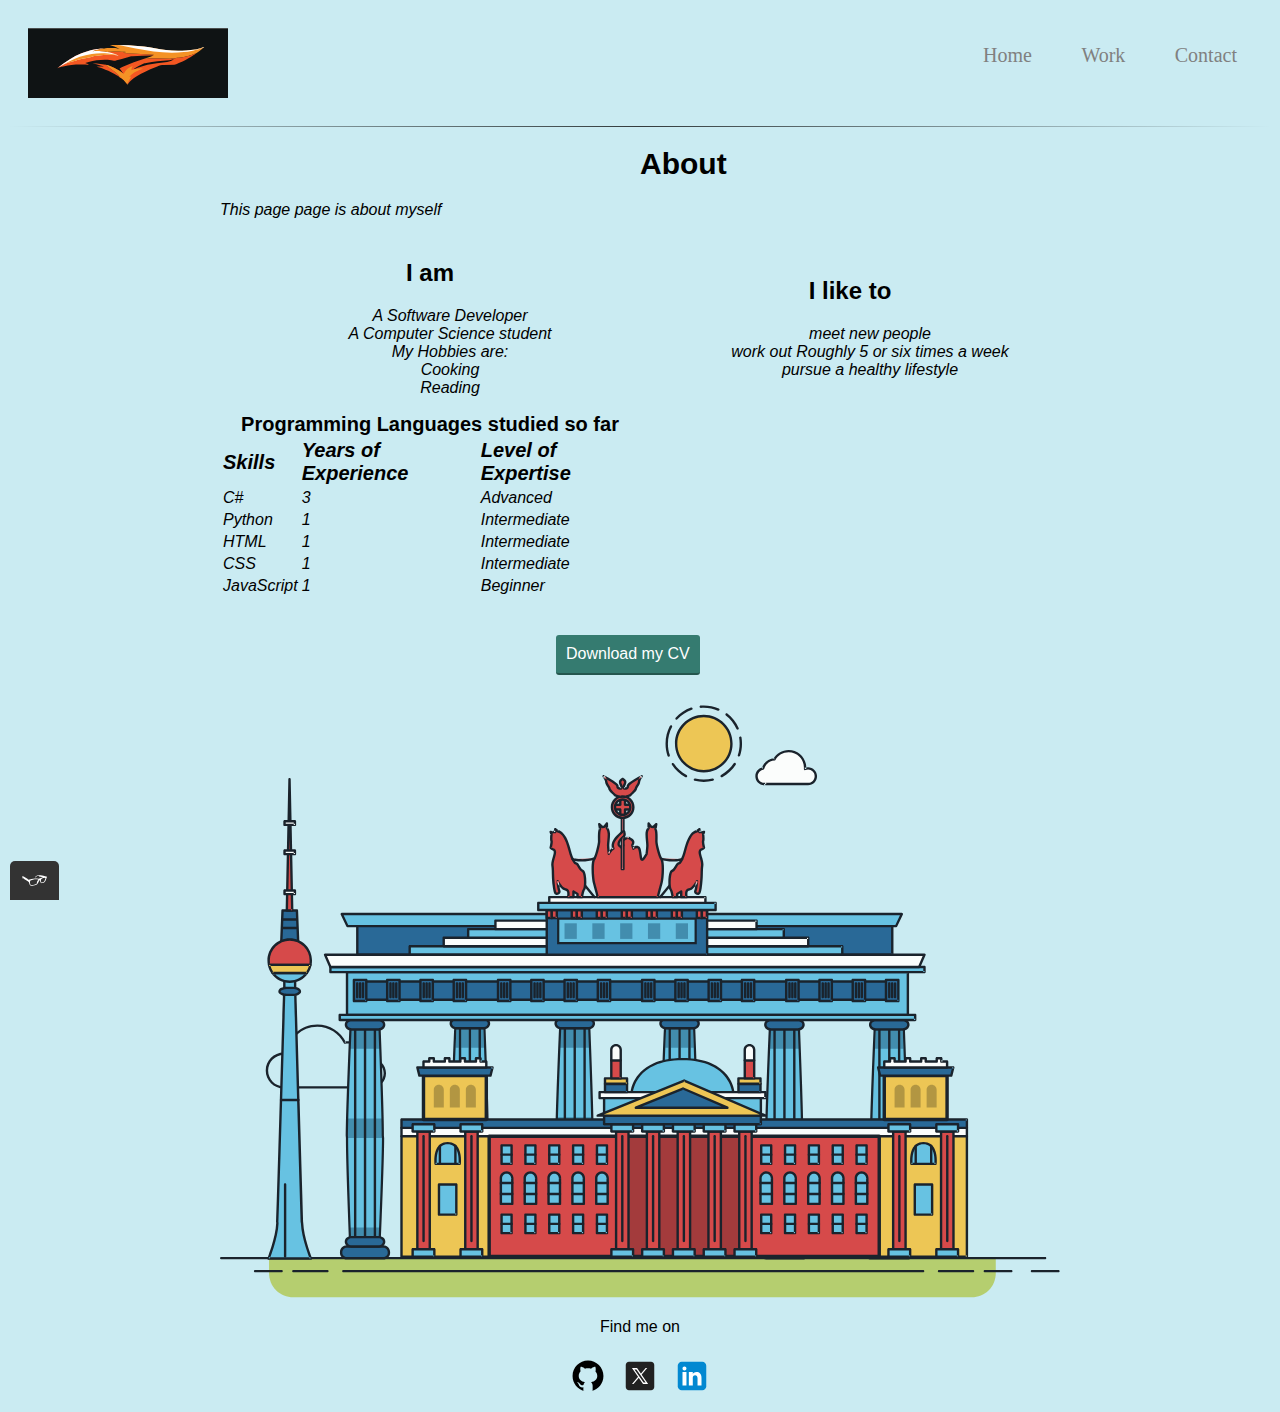
<file: about- Ariel González.html>
<!DOCTYPE html>
<html lang="en">


<head>
    <meta charset="UTF-8">
    <meta name="viewport" content="width=device-width, initial-scale=1.0">
    <title>Ariel González - Portfolio</title>
    <link rel="stylesheet" href="css/styles.css">
    <link rel="shortcut icon" href="../favicon_io/favicon.ico" type="image/x-icon">
</head>

<body>
    <header class="page-header">
        <img src="img/logo.png" alt="logo" class="page-header__item">
        <nav class="main-navigation page-header__item">
            <ul role="menubar" class="navigation-list">
                <li role="presentation">
                    <a alt="Home" href="index.html" role="menuitem" class="navigation-list__item navigation-list__item--active">Home</a>
                </li>
                <li role="presentation">
                    <a alt="Work" href="Ariel González's works.html" role="menuitem" class="navigation-list__item navigation-list__item--active">Work</a>
                </li>
                <li role="presentation">
                    <a alt="Contact" href="contact- Ariel González.html" role="menuitem" class="navigation-list__item">Contact</a>
                </li>
            </ul>
        </nav>

    </header>

    <hr/>

    <div class="container-about">
        <h1 id="about">About</h1>
        <p>This page page is about myself</p>
        <div class="about-grid">
            <div class="i-am">
                <h2>I am</h2>
                <ul class="about-list">
                    <li class="about-list_item">A Software Developer </li>
                    <li class="about-list_item">A Computer Science student</li>
                    <li class="about-list_item">My Hobbies are:</li>
                    <li class="about-list_item">Cooking</li>
                    <li class="about-list_item">Reading</li>
                </ul>
            </div>

            <div class="i-like">
                <h2> I like to </h2>
                <ul class="about-list">
                    <li class="about-list_item">meet new people</li>
                    <li class="about-list_item">work out Roughly 5 or six times a week</li>
                    <li class="about-list_item">pursue a healthy lifestyle</li>
                </ul>
            </div>

            <table>
                <caption class="programming-languages">Programming Languages studied so far</caption>
                <thead>
                    <tr class="columns">
                        <td scope="col" class="about-list_item">Skills</td>
                        <td scope="col" class="about-list_item">Years of Experience</td>
                        <td scope="col" class="about-list_item">Level of Expertise</td>
                    </tr>
                </thead>
                <tbody>
                    <tr>
                        <td class="about-list_item">C#</td>
                        <td class="about-list_item">3</td>
                        <td class="about-list_item">Advanced</td>
                    </tr>

                    <tr>
                        <td class="about-list_item">Python</td>
                        <td class="about-list_item">1</td>
                        <td class="about-list_item">Intermediate</td>
                    </tr>

                    <tr>
                        <td class="about-list_item">HTML</td>
                        <td class="about-list_item">1</td>
                        <td class="about-list_item">Intermediate</td>
                    </tr>
                    <tr>
                        <td class="about-list_item">CSS</td>
                        <td class="about-list_item">1</td>
                        <td class="about-list_item">Intermediate</td>
                    </tr>
                    <tr>
                        <td class="about-list_item">JavaScript</td>
                        <td class="about-list_item">1</td>
                        <td class="about-list_item">Beginner</td>
                    </tr>
                </tbody>
            </table>
        </div>
        <a href="files/cv.pdf" class="button" download> Download my CV</a>

        <svg id="about-picture" xmlns="http://www.w3.org/2000/svg" class="berlin-illustration" height="auto" viewBox="0 0 700 505" xmlns:xlink="http://www.w3.org/1999/xlink">
            <defs>
                <polygon id="a" points=".06 231.917 .06 .929 688.717 .929 688.717 231.917"></polygon>
            </defs>
            <g fill="none" fill-rule="evenodd">
              <g transform="translate(0 241)" class="cloud-front">
              <path fill="#1A232C" d="M87.602,29 L87.602,28 C87.326,28.001 87.103,28.024 86.927,28.033 L86.979,29.031 L87.947,28.78 C85.741,20.282 78.041,14.002 68.852,14 C67.858,14 66.904,14.096 65.98,14.231 L66.125,15.22 L67.019,14.772 C62.626,6.015 53.567,0.001 43.102,0 C29.041,0.002 17.524,10.848 16.443,24.632 L17.44,24.71 L17.606,23.724 C16.803,23.589 15.969,23.5 15.102,23.5 C6.817,23.501 0.102,30.215 0.102,38.5 C0.102,46.785 6.817,53.499 15.102,53.5 L87.602,53.5 C94.644,53.499 100.351,47.792 100.352,40.75 C100.351,33.708 94.644,28.001 87.602,28 L87.602,30 C90.573,30 93.254,31.202 95.203,33.149 C97.15,35.097 98.351,37.778 98.352,40.75 C98.351,43.722 97.15,46.403 95.203,48.351 C93.254,50.298 90.573,51.5 87.602,51.5 L15.102,51.5 C11.509,51.5 8.265,50.046 5.909,47.692 C3.555,45.337 2.102,42.093 2.102,38.5 C2.102,34.907 3.555,31.663 5.909,29.308 C8.265,26.954 11.509,25.5 15.102,25.5 C15.831,25.5 16.553,25.575 17.273,25.697 C17.551,25.743 17.832,25.672 18.055,25.499 C18.277,25.325 18.414,25.07 18.436,24.789 C19.436,12.04 30.094,1.998 43.102,2 C52.786,1.999 61.163,7.564 65.231,15.669 C65.425,16.055 65.842,16.272 66.27,16.21 C67.132,16.084 67.988,16 68.852,16 C77.108,15.998 84.027,21.647 86.011,29.283 C86.13,29.741 86.557,30.054 87.031,30.03 C87.27,30.017 87.457,29.999 87.602,30 L87.602,29" transform="translate(38 36)"></path>
                </g>
                <path fill="#B5CE6F" d="M646.484,484.382 C646.484,489.501 644.531,494.62 640.627,498.525 C636.722,502.43 631.603,504.382 626.484,504.382 L60.873,504.382 C55.754,504.382 50.636,502.43 46.731,498.525 C42.826,494.62 40.873,489.501 40.873,484.382 L40.873,471.917 L646.484,471.917 L646.484,484.382"></path>
                <polyline fill="#67C2E2" points="334.824 185.029 101.449 185.029 106.209 195.08 563.438 195.08 568.2 185.029 334.824 185.029"></polyline>
                <path fill="#1A232C" d="M334.824,185.029 L334.824,184.029 L101.449,184.029 C101.104,184.029 100.788,184.203 100.604,184.494 C100.42,184.785 100.398,185.146 100.545,185.457 L105.306,195.508 C105.471,195.856 105.824,196.079 106.209,196.079 L563.438,196.079 C563.824,196.079 564.177,195.856 564.342,195.508 L569.104,185.457 C569.251,185.146 569.229,184.785 569.045,184.494 C568.861,184.203 568.544,184.029 568.2,184.029 L334.824,184.029 L334.824,186.029 L566.62,186.029 L562.806,194.08 L106.842,194.08 L103.029,186.029 L334.824,186.029 L334.824,185.029"></path>
                <polygon fill="#296997" points="114.416 218.974 560.222 218.974 560.222 195.08 114.416 195.08"></polygon>
                <path fill="#1A232C" d="M560.222,218.974 L560.222,217.974 L115.416,217.974 L115.416,196.079 L559.222,196.079 L559.222,218.974 L560.222,218.974 L560.222,217.974 L560.222,218.974 L561.222,218.974 L561.222,195.08 C561.222,194.816 561.115,194.559 560.929,194.372 C560.742,194.186 560.485,194.08 560.222,194.08 L114.416,194.08 C114.152,194.08 113.895,194.186 113.708,194.372 C113.522,194.559 113.416,194.816 113.416,195.08 L113.416,218.974 C113.416,219.237 113.522,219.495 113.708,219.681 C113.895,219.867 114.152,219.974 114.416,219.974 L560.222,219.974 C560.485,219.974 560.742,219.867 560.929,219.681 C561.115,219.495 561.222,219.237 561.222,218.974 L560.222,218.974"></path>
                <polygon fill="#67C2E2" points="105.85 269.08 573.225 269.08 573.225 233.398 105.85 233.398"></polygon>
                <path fill="#1A232C" d="M573.225,233.398 L573.225,232.398 L105.85,232.398 C105.587,232.398 105.329,232.505 105.143,232.691 C104.957,232.877 104.85,233.134 104.85,233.398 L104.85,269.08 C104.85,269.344 104.957,269.601 105.143,269.788 C105.329,269.974 105.587,270.08 105.85,270.08 L573.225,270.08 C573.488,270.08 573.745,269.974 573.932,269.788 C574.118,269.601 574.225,269.344 574.225,269.08 L574.225,233.398 C574.225,233.134 574.118,232.877 573.932,232.691 C573.745,232.505 573.488,232.398 573.225,232.398 L573.225,233.398 L572.225,233.398 L572.225,268.08 L106.85,268.08 L106.85,234.398 L573.225,234.398 L573.225,233.398 L572.225,233.398 L573.225,233.398"></path>
                <polygon fill="#296997" points="116.751 256.508 562.557 256.508 562.557 241.243 116.751 241.243"></polygon>
                <path fill="#1A232C" d="M562.557,256.508 L562.557,255.508 L117.75,255.508 L117.75,242.243 L561.557,242.243 L561.557,256.508 L562.557,256.508 L562.557,255.508 L562.557,256.508 L563.557,256.508 L563.557,241.243 C563.557,240.979 563.45,240.722 563.264,240.535 C563.078,240.349 562.82,240.243 562.557,240.243 L116.75,240.243 C116.487,240.243 116.23,240.349 116.043,240.535 C115.857,240.722 115.751,240.979 115.751,241.243 L115.751,256.508 C115.751,256.771 115.857,257.029 116.043,257.215 C116.23,257.401 116.487,257.508 116.751,257.508 L562.557,257.508 C562.82,257.508 563.077,257.401 563.264,257.215 C563.45,257.029 563.557,256.771 563.557,256.508 L562.557,256.508"></path>
                <polygon fill="#67C2E2" points="158.07 218.974 518.563 218.974 518.563 211.858 158.07 211.858"></polygon>
                <path fill="#1A232C" d="M518.563,211.858 L518.563,210.858 L158.07,210.858 C157.807,210.858 157.549,210.964 157.363,211.151 C157.177,211.337 157.07,211.594 157.07,211.858 L157.07,218.974 C157.07,219.237 157.177,219.495 157.363,219.681 C157.549,219.867 157.807,219.974 158.07,219.974 L518.563,219.974 C518.826,219.974 519.083,219.867 519.27,219.681 C519.456,219.495 519.562,219.237 519.562,218.974 L519.562,211.858 C519.562,211.594 519.456,211.337 519.27,211.151 C519.083,210.964 518.826,210.858 518.563,210.858 L518.563,211.858 L517.563,211.858 L517.563,217.974 L159.07,217.974 L159.07,212.858 L518.563,212.858 L518.563,211.858 L517.563,211.858 L518.563,211.858"></path>
                <polygon fill="#FBFDFC" points="186.438 211.858 490.194 211.858 490.194 204.741 186.438 204.741"></polygon>
                <path fill="#1A232C" d="M490.194,204.741 L490.194,203.741 L186.438,203.741 C186.175,203.741 185.917,203.848 185.731,204.034 C185.545,204.221 185.438,204.478 185.438,204.741 L185.438,211.858 C185.438,212.121 185.545,212.379 185.731,212.565 C185.917,212.751 186.175,212.858 186.438,212.858 L490.194,212.858 C490.458,212.858 490.715,212.751 490.902,212.565 C491.088,212.379 491.194,212.121 491.194,211.858 L491.194,204.741 C491.194,204.478 491.088,204.221 490.902,204.034 C490.715,203.848 490.458,203.741 490.194,203.741 L490.194,204.741 L489.194,204.741 L489.194,210.858 L187.438,210.858 L187.438,205.741 L490.194,205.741 L490.194,204.741 L489.194,204.741 L490.194,204.741"></path>
                <polygon fill="#67C2E2" points="206.805 204.741 469.828 204.741 469.828 197.624 206.805 197.624"></polygon>
                <path fill="#1A232C" d="M469.828,197.624 L469.828,196.624 L206.805,196.624 C206.541,196.624 206.284,196.731 206.098,196.917 C205.911,197.103 205.805,197.361 205.805,197.624 L205.805,204.741 C205.805,205.005 205.911,205.262 206.098,205.449 C206.284,205.635 206.541,205.741 206.805,205.741 L469.828,205.741 C470.091,205.741 470.349,205.635 470.535,205.449 C470.722,205.262 470.828,205.005 470.828,204.741 L470.828,197.624 C470.828,197.361 470.722,197.103 470.535,196.917 C470.349,196.731 470.091,196.624 469.828,196.624 L469.828,197.624 L468.828,197.624 L468.828,203.741 L207.805,203.741 L207.805,198.624 L469.828,198.624 L469.828,197.624 L468.828,197.624 L469.828,197.624"></path>
                <polygon fill="#FBFDFC" points="229.521 197.624 447.111 197.624 447.111 190.509 229.521 190.509"></polygon>
                <path fill="#1A232C" d="M447.111,190.509 L447.111,189.509 L229.521,189.509 C229.258,189.509 229,189.616 228.814,189.802 C228.628,189.988 228.521,190.246 228.521,190.509 L228.521,197.624 C228.521,197.888 228.628,198.145 228.814,198.332 C229,198.518 229.258,198.624 229.521,198.624 L447.111,198.624 C447.375,198.624 447.632,198.518 447.818,198.332 C448.005,198.145 448.111,197.888 448.111,197.624 L448.111,190.509 C448.111,190.246 448.005,189.988 447.818,189.802 C447.632,189.616 447.375,189.509 447.111,189.509 L447.111,190.509 L446.111,190.509 L446.111,196.624 L230.521,196.624 L230.521,191.509 L447.111,191.509 L447.111,190.509 L446.111,190.509 L447.111,190.509"></path>
                <path fill="#67C2E2" d="M135.607,355.447 C135.163,337.766 134.264,313.326 133.648,297.387 C133.274,287.721 133.004,281.18 133.004,281.18 L108.722,281.18 C108.722,281.18 108.452,287.721 108.079,297.387 C107.462,313.326 106.563,337.766 106.119,355.447 C105.953,362.059 105.85,367.732 105.85,371.653 L105.85,371.654 C105.85,386.117 107.243,424.332 108.089,446.189 C108.457,455.706 108.722,462.126 108.722,462.126 L133.004,462.126 C133.004,462.126 133.269,455.706 133.637,446.189 C134.482,424.332 135.876,386.117 135.876,371.654 L135.876,371.653 C135.876,367.732 135.773,362.059 135.607,355.447"></path>
                <path fill="#428DAE" d="M133.648 297.387L108.079 297.387C108.452 287.721 108.722 281.18 108.722 281.18L133.004 281.18C133.004 281.18 133.274 287.721 133.648 297.387M135.876 371.654L105.85 371.654 105.85 371.653C105.85 367.732 105.953 362.059 106.119 355.447L135.607 355.447C135.773 362.059 135.876 367.732 135.876 371.653L135.876 371.654M133.004 462.126L108.722 462.126C108.722 462.126 108.457 455.706 108.089 446.189L133.637 446.189C133.269 455.706 133.004 462.126 133.004 462.126"></path>
                <path fill="#1A232C" d="M109.612,461.199 L132.114,461.199 C132.447,453.007 134.949,390.886 134.949,371.653 C134.949,352.42 132.447,290.299 132.114,282.108 L109.612,282.108 C109.279,290.299 106.778,352.42 106.778,371.653 C106.778,390.886 109.279,453.007 109.612,461.199 Z M133.895,463.054 L107.832,463.054 L107.794,462.164 C107.766,461.466 104.922,392.193 104.922,371.653 C104.922,351.114 107.766,281.839 107.794,281.142 L107.832,280.252 L133.895,280.252 L133.931,281.142 C133.96,281.839 136.804,351.114 136.804,371.653 C136.804,392.193 133.96,461.466 133.931,462.164 L133.895,463.054 L133.895,463.054 Z"></path>
                <path fill="#1A232C" d="M111.638 281.18L111.638 462.126C111.638 462.679 112.086 463.126 112.638 463.126 113.19 463.126 113.638 462.679 113.638 462.126L113.638 281.18C113.638 280.628 113.19 280.18 112.638 280.18 112.086 280.18 111.638 280.628 111.638 281.18M119.863 281.18L119.863 462.126C119.863 462.679 120.311 463.126 120.863 463.126 121.416 463.126 121.863 462.679 121.863 462.126L121.863 281.18C121.863 280.628 121.416 280.18 120.863 280.18 120.311 280.18 119.863 280.628 119.863 281.18M128.088 281.18L128.088 462.126C128.088 462.679 128.536 463.126 129.088 463.126 129.64 463.126 130.088 462.679 130.088 462.126L130.088 281.18C130.088 280.628 129.64 280.18 129.088 280.18 128.536 280.18 128.088 280.628 128.088 281.18"></path>
                <path fill="#296997" d="M136.79,277.265 C136.79,279.418 134.675,281.18 132.09,281.18 L109.636,281.18 C107.051,281.18 104.936,279.418 104.936,277.265 C104.936,275.111 107.051,273.349 109.636,273.349 L132.09,273.349 C134.675,273.349 136.79,275.111 136.79,277.265"></path>
                <path fill="#1A232C" d="M136.79,277.265 L135.79,277.265 C135.789,278.005 135.433,278.704 134.769,279.262 C134.109,279.814 133.155,280.181 132.09,280.18 L109.636,280.18 C108.571,280.181 107.617,279.814 106.956,279.262 C106.293,278.704 105.936,278.005 105.936,277.265 C105.936,276.524 106.293,275.825 106.957,275.267 C107.617,274.715 108.571,274.348 109.636,274.349 L132.09,274.349 C133.155,274.348 134.109,274.716 134.769,275.267 C135.433,275.825 135.789,276.524 135.79,277.265 L137.79,277.265 C137.791,275.851 137.09,274.593 136.049,273.731 C135.006,272.863 133.61,272.35 132.09,272.349 L109.636,272.349 C108.116,272.35 106.72,272.863 105.676,273.731 C104.636,274.593 103.935,275.851 103.936,277.265 C103.935,278.678 104.636,279.937 105.677,280.798 C106.72,281.666 108.116,282.179 109.636,282.18 L132.09,282.18 C133.61,282.179 135.006,281.666 136.049,280.798 C137.09,279.937 137.791,278.678 137.79,277.265 L136.79,277.265"></path>
                <path fill="#296997" d="M140.775,467.217 C140.775,469.803 138.661,471.917 136.076,471.917 L105.65,471.917 C103.065,471.917 100.951,469.803 100.951,467.217 L100.951,466.825 C100.951,464.241 103.065,462.126 105.65,462.126 L136.076,462.126 C138.661,462.126 140.775,464.241 140.775,466.825 L140.775,467.217"></path>
                <path fill="#1A232C" d="M140.775,467.217 L139.775,467.217 C139.775,468.235 139.361,469.155 138.688,469.83 C138.013,470.503 137.093,470.917 136.076,470.917 L105.65,470.917 C104.633,470.917 103.713,470.504 103.038,469.83 C102.365,469.155 101.951,468.235 101.951,467.217 L101.951,466.825 C101.951,465.808 102.365,464.889 103.038,464.214 C103.713,463.54 104.633,463.127 105.65,463.126 L136.076,463.126 C137.093,463.127 138.013,463.54 138.688,464.214 C139.362,464.889 139.775,465.808 139.775,466.825 L139.775,467.217 L141.775,467.217 L141.775,466.825 C141.772,463.684 139.217,461.13 136.076,461.126 L105.65,461.126 C102.509,461.13 99.955,463.684 99.951,466.825 L99.951,467.217 C99.954,470.36 102.509,472.914 105.65,472.917 L136.076,472.917 C139.217,472.914 141.772,470.36 141.775,467.217 L140.775,467.217"></path>
                <path fill="#296997" d="M136.79,458.208 C136.79,460.363 134.675,462.126 132.09,462.126 L109.636,462.126 C107.051,462.126 104.936,460.363 104.936,458.208 C104.936,456.057 107.051,454.292 109.636,454.292 L132.09,454.292 C134.675,454.292 136.79,456.057 136.79,458.208"></path>
                <path fill="#1A232C" d="M136.79,458.208 L135.79,458.208 C135.789,458.949 135.432,459.649 134.769,460.207 C134.108,460.76 133.154,461.128 132.09,461.126 L109.636,461.126 C108.572,461.128 107.617,460.76 106.957,460.207 C106.293,459.649 105.936,458.949 105.936,458.208 C105.936,457.47 106.293,456.77 106.957,456.212 C107.617,455.659 108.572,455.291 109.636,455.292 L132.09,455.292 C133.154,455.291 134.108,455.659 134.769,456.212 C135.433,456.77 135.789,457.47 135.79,458.208 L137.79,458.208 C137.791,456.796 137.09,455.538 136.05,454.675 C135.006,453.808 133.61,453.294 132.09,453.292 L109.636,453.292 C108.115,453.294 106.719,453.808 105.676,454.675 C104.636,455.538 103.935,456.796 103.936,458.208 C103.935,459.622 104.636,460.881 105.676,461.743 C106.72,462.611 108.116,463.125 109.636,463.126 L132.09,463.126 C133.61,463.125 135.006,462.611 136.05,461.743 C137.09,460.881 137.791,459.622 137.79,458.208 L136.79,458.208"></path>
                <path fill="#67C2E2" d="M572.471,355.447 C572.025,337.766 571.126,313.326 570.51,297.387 C570.137,287.721 569.867,281.18 569.867,281.18 L545.585,281.18 C545.585,281.18 545.315,287.721 544.942,297.387 C544.326,313.326 543.427,337.766 542.981,355.447 C542.815,362.059 542.713,367.732 542.713,371.653 L542.713,371.654 C542.713,386.117 544.107,424.332 544.952,446.189 C545.32,455.706 545.585,462.126 545.585,462.126 L569.867,462.126 C569.867,462.126 570.132,455.706 570.499,446.189 C571.346,424.332 572.739,386.117 572.739,371.654 L572.739,371.653 C572.739,367.732 572.637,362.059 572.471,355.447"></path>
                <path fill="#428DAE" d="M569.582 297.387L566.951 297.387 566.951 282.108 568.977 282.108C569.063 284.206 569.29 289.841 569.582 297.387M564.951 297.387L545.871 297.387C546.162 289.841 546.39 284.206 546.476 282.108L564.951 282.108 564.951 297.387M571.8 369.187L566.951 369.187 566.951 356.265 571.562 356.265C571.685 361.272 571.771 365.701 571.8 369.187M564.951 369.187L543.653 369.187C543.684 365.512 543.777 360.79 543.912 355.447L553.551 355.447 553.551 356.265 564.951 356.265 564.951 369.187"></path>
                <path fill="#1A232C" d="M546.476,461.199 L568.977,461.199 C569.31,453.007 571.812,390.886 571.812,371.653 C571.812,352.42 569.31,290.299 568.977,282.108 L546.476,282.108 C546.142,290.299 543.642,352.42 543.642,371.653 C543.642,390.886 546.142,453.007 546.476,461.199 M570.758,463.054 L544.694,463.054 L544.658,462.164 C544.629,461.466 541.785,392.193 541.785,371.653 C541.785,351.114 544.629,281.839 544.658,281.142 L544.694,280.252 L570.758,280.252 L570.795,281.142 C570.823,281.839 573.667,351.114 573.667,371.653 C573.667,392.193 570.823,461.466 570.795,462.164 L570.758,463.054"></path>
                <path fill="#1A232C" d="M548.501 281.18L548.501 462.126C548.501 462.679 548.949 463.126 549.501 463.126 550.053 463.126 550.501 462.679 550.501 462.126L550.501 281.18C550.501 280.628 550.053 280.18 549.501 280.18 548.949 280.18 548.501 280.628 548.501 281.18M556.727 281.18L556.727 462.126C556.727 462.679 557.174 463.126 557.727 463.126 558.279 463.126 558.727 462.679 558.727 462.126L558.727 281.18C558.727 280.628 558.279 280.18 557.727 280.18 557.174 280.18 556.727 280.628 556.727 281.18M564.951 281.18L564.951 462.126C564.951 462.679 565.399 463.126 565.951 463.126 566.503 463.126 566.951 462.679 566.951 462.126L566.951 281.18C566.951 280.628 566.503 280.18 565.951 280.18 565.399 280.18 564.951 280.628 564.951 281.18"></path>
                <path fill="#296997" d="M573.653,277.265 C573.653,279.418 571.537,281.18 568.953,281.18 L546.499,281.18 C543.915,281.18 541.799,279.418 541.799,277.265 C541.799,275.111 543.915,273.349 546.499,273.349 L568.953,273.349 C571.537,273.349 573.653,275.111 573.653,277.265"></path>
                <path fill="#1A232C" d="M573.653,277.265 L572.653,277.265 C572.653,278.005 572.296,278.704 571.632,279.262 C570.972,279.814 570.017,280.181 568.953,280.18 L546.499,280.18 C545.435,280.181 544.48,279.814 543.82,279.262 C543.156,278.704 542.8,278.005 542.799,277.265 C542.8,276.525 543.156,275.825 543.82,275.267 C544.481,274.715 545.435,274.348 546.499,274.349 L568.953,274.349 C570.017,274.348 570.972,274.715 571.632,275.267 C572.296,275.825 572.653,276.525 572.653,277.265 L574.653,277.265 C574.654,275.851 573.953,274.593 572.912,273.731 C571.869,272.863 570.473,272.35 568.953,272.349 L546.499,272.349 C544.979,272.35 543.583,272.863 542.54,273.731 C541.499,274.593 540.798,275.851 540.799,277.265 C540.798,278.679 541.499,279.937 542.54,280.798 C543.583,281.666 544.979,282.179 546.499,282.18 L568.953,282.18 C570.473,282.179 571.869,281.666 572.912,280.798 C573.953,279.937 574.654,278.679 574.653,277.265 L573.653,277.265"></path>
                <path fill="#296997" d="M577.639,467.217 C577.639,469.803 575.524,471.917 572.938,471.917 L542.514,471.917 C539.929,471.917 537.813,469.803 537.813,467.217 L537.813,466.825 C537.813,464.241 539.929,462.126 542.514,462.126 L572.938,462.126 C575.524,462.126 577.639,464.241 577.639,466.825 L577.639,467.217"></path>
                <path fill="#1A232C" d="M577.639,467.217 L576.639,467.217 C576.638,468.235 576.225,469.155 575.551,469.83 C574.876,470.503 573.956,470.917 572.938,470.917 L542.514,470.917 C541.497,470.917 540.576,470.503 539.901,469.83 C539.227,469.155 538.814,468.234 538.813,467.217 L538.813,466.825 C538.814,465.808 539.227,464.889 539.901,464.214 C540.576,463.54 541.497,463.127 542.514,463.126 L572.938,463.126 C573.956,463.127 574.876,463.54 575.551,464.214 C576.225,464.888 576.638,465.808 576.639,466.825 L576.639,467.217 L578.639,467.217 L578.639,466.825 C578.635,463.684 576.081,461.13 572.938,461.126 L542.514,461.126 C539.372,461.13 536.817,463.684 536.813,466.825 L536.813,467.217 C536.817,470.36 539.372,472.914 542.514,472.917 L572.938,472.917 C576.081,472.914 578.635,470.359 578.639,467.217 L577.639,467.217"></path>
                <path fill="#296997" d="M573.653,458.208 C573.653,460.363 571.537,462.126 568.953,462.126 L546.499,462.126 C543.915,462.126 541.799,460.363 541.799,458.208 C541.799,456.057 543.915,454.292 546.499,454.292 L568.953,454.292 C571.537,454.292 573.653,456.057 573.653,458.208"></path>
                <path fill="#1A232C" d="M573.653,458.208 L572.653,458.208 C572.653,458.949 572.296,459.649 571.632,460.207 C570.971,460.76 570.017,461.128 568.953,461.126 L546.499,461.126 C545.435,461.128 544.481,460.76 543.82,460.207 C543.157,459.649 542.799,458.949 542.799,458.208 C542.799,457.47 543.156,456.77 543.82,456.212 C544.481,455.659 545.435,455.291 546.499,455.292 L568.953,455.292 C570.017,455.291 570.971,455.659 571.632,456.212 C572.296,456.77 572.653,457.47 572.653,458.208 L574.653,458.208 C574.654,456.796 573.953,455.538 572.912,454.675 C571.869,453.808 570.473,453.294 568.953,453.292 L546.499,453.292 C544.979,453.294 543.583,453.808 542.54,454.675 C541.499,455.538 540.798,456.796 540.799,458.208 C540.798,459.622 541.499,460.881 542.54,461.743 C543.583,462.611 544.979,463.125 546.499,463.126 L568.953,463.126 C570.473,463.125 571.869,462.611 572.912,461.743 C573.953,460.881 574.654,459.622 574.653,458.208 L573.653,458.208"></path>
                <path fill="#67C2E2" d="M485.098,355.447 C484.654,337.766 483.753,313.326 483.137,297.387 C482.764,287.721 482.494,281.18 482.494,281.18 L458.213,281.18 C458.213,281.18 457.942,287.721 457.569,297.387 C456.953,313.326 456.055,337.766 455.608,355.447 C455.443,362.059 455.34,367.732 455.34,371.653 L455.34,371.654 C455.34,386.117 456.733,424.332 457.58,446.189 C457.948,455.706 458.213,462.126 458.213,462.126 L482.494,462.126 C482.494,462.126 482.759,455.706 483.126,446.189 C483.973,424.332 485.366,386.117 485.366,371.654 L485.366,371.653 C485.366,367.732 485.265,362.059 485.098,355.447"></path>
                <path fill="#428DAE" d="M483.137 297.387L457.569 297.387C457.942 287.721 458.213 281.18 458.213 281.18L482.494 281.18C482.494 281.18 482.764 287.721 483.137 297.387M485.355 369.187L455.351 369.187C455.382 365.502 455.475 360.78 455.608 355.447L485.098 355.447C485.232 360.78 485.325 365.502 485.355 369.187"></path>
                <path fill="#1A232C" d="M459.103,461.199 L481.605,461.199 C481.938,453.007 484.439,390.886 484.439,371.653 C484.439,352.42 481.938,290.299 481.605,282.108 L459.103,282.108 C458.769,290.299 456.268,352.42 456.268,371.653 C456.268,390.886 458.769,453.007 459.103,461.199 Z M483.386,463.054 L457.321,463.054 L457.285,462.164 C457.256,461.466 454.412,392.193 454.412,371.653 C454.412,351.114 457.256,281.839 457.285,281.142 L457.321,280.252 L483.386,280.252 L483.422,281.142 C483.45,281.839 486.294,351.114 486.294,371.653 C486.294,392.193 483.45,461.466 483.422,462.164 L483.386,463.054 L483.386,463.054 Z"></path>
                <path fill="#1A232C" d="M461.128 281.18L461.128 462.126C461.128 462.679 461.576 463.126 462.128 463.126 462.68 463.126 463.128 462.679 463.128 462.126L463.128 281.18C463.128 280.628 462.68 280.18 462.128 280.18 461.576 280.18 461.128 280.628 461.128 281.18M469.354 281.18L469.354 462.126C469.354 462.679 469.801 463.126 470.354 463.126 470.906 463.126 471.354 462.679 471.354 462.126L471.354 281.18C471.354 280.628 470.906 280.18 470.354 280.18 469.801 280.18 469.354 280.628 469.354 281.18M477.578 281.18L477.578 462.126C477.578 462.679 478.026 463.126 478.578 463.126 479.13 463.126 479.578 462.679 479.578 462.126L479.578 281.18C479.578 280.628 479.13 280.18 478.578 280.18 478.026 280.18 477.578 280.628 477.578 281.18"></path>
                <path fill="#296997" d="M486.281,277.265 C486.281,279.418 484.164,281.18 481.58,281.18 L459.126,281.18 C456.542,281.18 454.426,279.418 454.426,277.265 C454.426,275.111 456.542,273.349 459.126,273.349 L481.58,273.349 C484.164,273.349 486.281,275.111 486.281,277.265"></path>
                <path fill="#1A232C" d="M486.281,277.265 L485.281,277.265 C485.281,278.005 484.924,278.704 484.26,279.262 C483.599,279.814 482.644,280.181 481.58,280.18 L459.126,280.18 C458.062,280.181 457.107,279.814 456.447,279.262 C455.783,278.704 455.427,278.005 455.426,277.265 C455.427,276.525 455.783,275.825 456.447,275.267 C457.108,274.715 458.062,274.348 459.126,274.349 L481.58,274.349 C482.644,274.348 483.599,274.716 484.26,275.268 C484.924,275.825 485.281,276.525 485.281,277.265 L487.281,277.265 C487.282,275.851 486.58,274.593 485.54,273.731 C484.496,272.863 483.1,272.35 481.58,272.349 L459.126,272.349 C457.606,272.35 456.21,272.863 455.167,273.731 C454.126,274.593 453.425,275.851 453.426,277.265 C453.425,278.679 454.126,279.937 455.167,280.798 C456.21,281.666 457.606,282.179 459.126,282.18 L481.58,282.18 C483.1,282.179 484.496,281.666 485.54,280.799 C486.58,279.937 487.282,278.679 487.281,277.265 L486.281,277.265"></path>
                <path fill="#296997" d="M490.266,467.217 C490.266,469.803 488.151,471.917 485.565,471.917 L455.141,471.917 C452.556,471.917 450.44,469.803 450.44,467.217 L450.44,466.825 C450.44,464.241 452.556,462.126 455.141,462.126 L485.565,462.126 C488.151,462.126 490.266,464.241 490.266,466.825 L490.266,467.217"></path>
                <path fill="#1A232C" d="M490.266,467.217 L489.266,467.217 C489.265,468.235 488.852,469.155 488.178,469.83 C487.503,470.503 486.583,470.917 485.565,470.917 L455.141,470.917 C454.124,470.917 453.203,470.503 452.528,469.83 C451.854,469.155 451.441,468.234 451.44,467.217 L451.44,466.825 C451.441,465.808 451.854,464.889 452.528,464.214 C453.203,463.54 454.124,463.127 455.141,463.126 L485.565,463.126 C486.583,463.127 487.503,463.54 488.178,464.214 C488.852,464.888 489.265,465.808 489.266,466.825 L489.266,467.217 L491.266,467.217 L491.266,466.825 C491.262,463.684 488.708,461.13 485.565,461.126 L455.141,461.126 C451.999,461.13 449.444,463.684 449.44,466.825 L449.44,467.217 C449.444,470.36 451.999,472.914 455.141,472.917 L485.565,472.917 C488.708,472.914 491.262,470.359 491.266,467.217 L490.266,467.217"></path>
                <path fill="#296997" d="M486.281,458.208 C486.281,460.363 484.164,462.126 481.58,462.126 L459.126,462.126 C456.542,462.126 454.426,460.363 454.426,458.208 C454.426,456.057 456.542,454.292 459.126,454.292 L481.58,454.292 C484.164,454.292 486.281,456.057 486.281,458.208"></path>
                <path fill="#1A232C" d="M486.281,458.208 L485.281,458.208 C485.281,458.949 484.923,459.649 484.26,460.207 C483.599,460.76 482.644,461.128 481.58,461.126 L459.126,461.126 C458.062,461.128 457.108,460.76 456.447,460.207 C455.784,459.649 455.427,458.949 455.426,458.208 C455.426,457.47 455.783,456.77 456.447,456.212 C457.108,455.659 458.062,455.291 459.126,455.292 L481.58,455.292 C482.644,455.291 483.598,455.659 484.26,456.212 C484.924,456.77 485.281,457.47 485.281,458.208 L487.281,458.208 C487.282,456.795 486.58,455.538 485.54,454.675 C484.496,453.808 483.1,453.294 481.58,453.292 L459.126,453.292 C457.606,453.294 456.21,453.808 455.167,454.675 C454.126,455.538 453.425,456.796 453.426,458.208 C453.425,459.622 454.126,460.881 455.167,461.743 C456.21,462.611 457.606,463.125 459.126,463.126 L481.58,463.126 C483.1,463.125 484.496,462.611 485.54,461.743 C486.581,460.881 487.282,459.622 487.281,458.208 L486.281,458.208"></path>
                <path fill="#67C2E2" d="M397.726,354.466 C397.28,336.787 396.381,312.346 395.765,296.407 C395.392,286.742 395.122,280.2 395.122,280.2 L370.84,280.2 C370.84,280.2 370.57,286.742 370.197,296.407 C369.581,312.346 368.682,336.787 368.236,354.466 C368.07,361.078 367.968,366.751 367.968,370.672 L367.968,370.673 C367.968,385.136 369.361,423.352 370.207,445.208 C370.575,454.726 370.84,461.146 370.84,461.146 L395.122,461.146 C395.122,461.146 395.386,454.726 395.754,445.208 C396.601,423.352 397.994,385.136 397.994,370.673 L397.994,370.672 C397.994,366.751 397.892,361.078 397.726,354.466"></path>
                <path fill="#428DAE" d="M394.837 296.407L392.206 296.407 392.206 281.127 394.233 281.127C394.318 283.225 394.545 288.861 394.837 296.407L394.837 296.407zM383.981 296.407L390.206 296.407 390.206 281.127 383.981 281.127 383.981 296.407zM375.756 296.407L381.98 296.407 381.98 281.127 375.756 281.127 375.756 296.407zM373.756 296.407L371.126 296.407C371.417 288.861 371.645 283.225 371.73 281.127L373.756 281.127 373.756 296.407 373.756 296.407zM397.062 369.187L392.206 369.187 392.206 354.466 396.796 354.466C396.943 360.298 397.041 365.389 397.062 369.187L397.062 369.187zM383.981 369.187L390.206 369.187 390.206 354.466 383.981 354.466 383.981 369.187zM375.756 369.187L381.98 369.187 381.98 354.466 375.756 354.466 375.756 369.187zM373.756 369.187L368.9 369.187C368.921 365.389 369.019 360.298 369.166 354.466L373.756 354.466 373.756 369.187 373.756 369.187z"></path>
                <path fill="#1A232C" d="M371.73,460.218 L394.233,460.218 C394.565,452.027 397.066,389.906 397.066,370.672 C397.066,351.44 394.565,289.319 394.233,281.127 L371.73,281.127 C371.397,289.319 368.895,351.44 368.895,370.672 C368.895,389.906 371.397,452.027 371.73,460.218 M396.013,462.074 L369.949,462.074 L369.912,461.184 C369.884,460.486 367.04,391.212 367.04,370.672 C367.04,350.133 369.884,280.859 369.912,280.162 L369.949,279.272 L396.013,279.272 L396.05,280.162 C396.078,280.859 398.922,350.133 398.922,370.672 C398.922,391.212 396.078,460.486 396.05,461.184 L396.013,462.074"></path>
                <path fill="#1A232C" d="M373.756 280.2L373.756 461.146C373.756 461.698 374.203 462.146 374.756 462.146 375.308 462.146 375.756 461.698 375.756 461.146L375.756 280.2C375.756 279.647 375.308 279.2 374.756 279.2 374.203 279.2 373.756 279.647 373.756 280.2M381.98 280.2L381.98 461.146C381.98 461.698 382.428 462.146 382.98 462.146 383.533 462.146 383.981 461.698 383.981 461.146L383.981 280.2C383.981 279.647 383.533 279.2 382.98 279.2 382.428 279.2 381.98 279.647 381.98 280.2M390.206 280.2L390.206 461.146C390.206 461.698 390.654 462.146 391.206 462.146 391.758 462.146 392.206 461.698 392.206 461.146L392.206 280.2C392.206 279.647 391.758 279.2 391.206 279.2 390.654 279.2 390.206 279.647 390.206 280.2"></path>
                <path fill="#296997" d="M398.908,276.285 C398.908,278.439 396.792,280.2 394.208,280.2 L371.754,280.2 C369.17,280.2 367.053,278.439 367.053,276.285 C367.053,274.13 369.17,272.369 371.754,272.369 L394.208,272.369 C396.792,272.369 398.908,274.13 398.908,276.285"></path>
                <path fill="#1A232C" d="M398.908,276.285 L397.908,276.285 C397.907,277.025 397.551,277.724 396.887,278.281 C396.227,278.833 395.272,279.201 394.208,279.2 L371.754,279.2 C370.69,279.201 369.735,278.833 369.074,278.281 C368.41,277.724 368.053,277.025 368.053,276.285 C368.053,275.544 368.41,274.845 369.074,274.287 C369.735,273.735 370.69,273.367 371.754,273.369 L394.208,273.369 C395.272,273.367 396.227,273.735 396.887,274.287 C397.551,274.844 397.907,275.544 397.908,276.285 L399.908,276.285 C399.909,274.871 399.208,273.612 398.167,272.75 C397.124,271.883 395.728,271.37 394.208,271.369 L371.754,271.369 C370.234,271.37 368.838,271.883 367.794,272.75 C366.754,273.612 366.052,274.871 366.053,276.285 C366.052,277.699 366.754,278.957 367.795,279.818 C368.838,280.686 370.234,281.198 371.754,281.2 L394.208,281.2 C395.728,281.198 397.123,280.686 398.167,279.818 C399.208,278.957 399.909,277.698 399.908,276.285 L398.908,276.285"></path>
                <path fill="#296997" d="M402.894,466.237 C402.894,468.823 400.779,470.937 398.193,470.937 L367.768,470.937 C365.183,470.937 363.068,468.823 363.068,466.237 L363.068,465.844 C363.068,463.26 365.183,461.146 367.768,461.146 L398.193,461.146 C400.779,461.146 402.894,463.26 402.894,465.844 L402.894,466.237"></path>
                <path fill="#1A232C" d="M402.894,466.237 L401.894,466.237 C401.893,467.254 401.48,468.174 400.806,468.849 C400.131,469.523 399.211,469.937 398.193,469.937 L367.768,469.937 C366.751,469.937 365.831,469.523 365.156,468.849 C364.482,468.174 364.069,467.254 364.068,466.237 L364.068,465.844 C364.069,464.828 364.482,463.908 365.156,463.233 C365.831,462.56 366.751,462.146 367.768,462.146 L398.193,462.146 C399.211,462.146 400.131,462.56 400.806,463.233 C401.48,463.908 401.893,464.828 401.894,465.844 L401.894,466.237 L403.894,466.237 L403.894,465.844 C403.89,462.703 401.336,460.15 398.193,460.146 L367.768,460.146 C364.626,460.15 362.072,462.703 362.068,465.844 L362.068,466.237 C362.072,469.379 364.626,471.933 367.768,471.937 L398.193,471.937 C401.336,471.933 403.89,469.379 403.894,466.237 L402.894,466.237"></path>
                <path fill="#296997" d="M398.908,457.228 C398.908,459.382 396.792,461.146 394.208,461.146 L371.754,461.146 C369.17,461.146 367.053,459.382 367.053,457.228 C367.053,455.077 369.17,453.312 371.754,453.312 L394.208,453.312 C396.792,453.312 398.908,455.077 398.908,457.228"></path>
                <path fill="#1A232C" d="M398.908,457.228 L397.908,457.228 C397.908,457.968 397.55,458.669 396.887,459.226 C396.226,459.779 395.272,460.147 394.208,460.146 L371.754,460.146 C370.69,460.147 369.736,459.779 369.074,459.226 C368.411,458.668 368.053,457.968 368.053,457.228 C368.053,456.489 368.41,455.789 369.074,455.231 C369.736,454.679 370.69,454.311 371.754,454.312 L394.208,454.312 C395.272,454.311 396.226,454.679 396.887,455.231 C397.551,455.789 397.908,456.489 397.908,457.228 L399.908,457.228 C399.909,455.815 399.208,454.557 398.167,453.695 C397.124,452.827 395.728,452.313 394.208,452.312 L371.754,452.312 C370.234,452.313 368.838,452.827 367.794,453.695 C366.754,454.557 366.052,455.815 366.053,457.228 C366.052,458.642 366.753,459.901 367.794,460.763 C368.838,461.631 370.234,462.145 371.754,462.146 L394.208,462.146 C395.728,462.145 397.124,461.631 398.167,460.763 C399.208,459.9 399.909,458.642 399.908,457.228 L398.908,457.228"></path>
                <path fill="#67C2E2" d="M310.353,354.466 C309.908,336.787 309.009,312.346 308.393,296.407 C308.019,286.742 307.75,280.2 307.75,280.2 L283.467,280.2 C283.467,280.2 283.198,286.742 282.824,296.407 C282.208,312.346 281.309,336.787 280.864,354.466 C280.698,361.078 280.596,366.751 280.596,370.672 L280.596,370.673 C280.596,385.136 281.989,423.352 282.834,445.208 C283.202,454.726 283.467,461.146 283.467,461.146 L307.75,461.146 C307.75,461.146 308.014,454.726 308.382,445.208 C309.228,423.352 310.622,385.136 310.622,370.673 L310.622,370.672 C310.622,366.751 310.518,361.078 310.353,354.466"></path>
                <path fill="#428DAE" d="M308.393 296.407L282.824 296.407C283.198 286.742 283.467 280.2 283.467 280.2L307.75 280.2C307.75 280.2 308.019 286.742 308.393 296.407M310.617 369.187L280.6 369.187C280.621 365.377 280.718 360.285 280.864 354.466L310.353 354.466C310.498 360.285 310.596 365.377 310.617 369.187"></path>
                <path fill="#1A232C" d="M284.357,460.218 L306.86,460.218 C307.193,452.027 309.694,389.906 309.694,370.672 C309.694,351.44 307.193,289.319 306.86,281.127 L284.357,281.127 C284.024,289.319 281.523,351.44 281.523,370.672 C281.523,389.906 284.024,452.027 284.357,460.218 Z M308.639,462.074 L282.576,462.074 L282.54,461.184 C282.511,460.486 279.668,391.212 279.668,370.672 C279.668,350.133 282.511,280.859 282.54,280.162 L282.576,279.272 L308.639,279.272 L308.677,280.162 C308.706,280.859 311.549,350.133 311.549,370.672 C311.549,391.212 308.706,460.486 308.677,461.184 L308.639,462.074 L308.639,462.074 Z"></path>
                <path fill="#1A232C" d="M286.383 280.2L286.383 461.146C286.383 461.698 286.831 462.146 287.383 462.146 287.936 462.146 288.383 461.698 288.383 461.146L288.383 280.2C288.383 279.647 287.936 279.2 287.383 279.2 286.831 279.2 286.383 279.647 286.383 280.2M294.608 280.2L294.608 461.146C294.608 461.698 295.056 462.146 295.608 462.146 296.161 462.146 296.608 461.698 296.608 461.146L296.608 280.2C296.608 279.647 296.161 279.2 295.608 279.2 295.056 279.2 294.608 279.647 294.608 280.2M302.834 280.2L302.834 461.146C302.834 461.698 303.281 462.146 303.834 462.146 304.386 462.146 304.834 461.698 304.834 461.146L304.834 280.2C304.834 279.647 304.386 279.2 303.834 279.2 303.281 279.2 302.834 279.647 302.834 280.2"></path>
                <path fill="#296997" d="M311.535,276.285 C311.535,278.439 309.42,280.2 306.836,280.2 L284.381,280.2 C281.797,280.2 279.681,278.439 279.681,276.285 C279.681,274.13 281.797,272.369 284.381,272.369 L306.836,272.369 C309.42,272.369 311.535,274.13 311.535,276.285"></path>
                <path fill="#1A232C" d="M311.535,276.285 L310.535,276.285 C310.534,277.025 310.177,277.724 309.514,278.282 C308.854,278.833 307.901,279.201 306.836,279.2 L284.381,279.2 C283.316,279.201 282.362,278.833 281.702,278.281 C281.038,277.724 280.681,277.025 280.681,276.285 C280.681,275.544 281.038,274.844 281.702,274.287 C282.362,273.735 283.317,273.367 284.381,273.369 L306.836,273.369 C307.9,273.367 308.854,273.735 309.514,274.287 C310.177,274.844 310.534,275.544 310.535,276.285 L312.535,276.285 C312.535,274.871 311.835,273.613 310.795,272.75 C309.751,271.883 308.356,271.37 306.836,271.369 L284.381,271.369 C282.861,271.37 281.465,271.883 280.422,272.75 C279.381,273.612 278.68,274.871 278.681,276.285 C278.68,277.698 279.381,278.957 280.422,279.818 C281.465,280.686 282.861,281.198 284.381,281.2 L306.836,281.2 C308.356,281.198 309.751,280.685 310.794,279.818 C311.835,278.956 312.535,277.698 312.535,276.285 L311.535,276.285"></path>
                <path fill="#296997" d="M315.522,466.237 C315.522,468.823 313.407,470.937 310.821,470.937 L280.396,470.937 C277.811,470.937 275.696,468.823 275.696,466.237 L275.696,465.844 C275.696,463.26 277.811,461.146 280.396,461.146 L310.821,461.146 C313.407,461.146 315.522,463.26 315.522,465.844 L315.522,466.237"></path>
                <path fill="#1A232C" d="M315.522,466.237 L314.522,466.237 C314.521,467.254 314.108,468.174 313.434,468.849 C312.759,469.523 311.838,469.937 310.821,469.937 L280.396,469.937 C279.379,469.937 278.458,469.523 277.783,468.849 C277.11,468.174 276.696,467.254 276.696,466.237 L276.696,465.844 C276.696,464.828 277.11,463.908 277.783,463.233 C278.458,462.56 279.379,462.146 280.396,462.146 L310.821,462.146 C311.838,462.146 312.759,462.56 313.434,463.233 C314.108,463.908 314.521,464.828 314.522,465.844 L314.522,466.237 L316.521,466.237 L316.521,465.844 C316.518,462.703 313.963,460.15 310.821,460.146 L280.396,460.146 C277.254,460.15 274.7,462.703 274.696,465.844 L274.696,466.237 C274.699,469.379 277.254,471.933 280.396,471.937 L310.821,471.937 C313.963,471.933 316.518,469.379 316.521,466.237 L315.522,466.237"></path>
                <path fill="#296997" d="M311.535,457.228 C311.535,459.382 309.42,461.146 306.836,461.146 L284.381,461.146 C281.797,461.146 279.681,459.382 279.681,457.228 C279.681,455.077 281.797,453.312 284.381,453.312 L306.836,453.312 C309.42,453.312 311.535,455.077 311.535,457.228"></path>
                <path fill="#1A232C" d="M311.535,457.228 L310.535,457.228 C310.534,457.969 310.177,458.669 309.514,459.227 C308.854,459.779 307.9,460.147 306.836,460.146 L284.381,460.146 C283.317,460.147 282.363,459.779 281.702,459.227 C281.038,458.669 280.681,457.968 280.681,457.228 C280.681,456.489 281.038,455.789 281.702,455.231 C282.363,454.679 283.317,454.311 284.381,454.312 L306.836,454.312 C307.9,454.311 308.854,454.679 309.514,455.231 C310.177,455.789 310.534,456.489 310.535,457.228 L312.535,457.228 C312.535,455.815 311.835,454.558 310.795,453.695 C309.752,452.827 308.356,452.313 306.836,452.312 L284.381,452.312 C282.861,452.313 281.465,452.827 280.422,453.695 C279.381,454.557 278.68,455.815 278.681,457.228 C278.68,458.642 279.381,459.9 280.422,460.763 C281.465,461.631 282.861,462.145 284.381,462.146 L306.836,462.146 C308.356,462.145 309.752,461.631 310.795,460.763 C311.835,459.9 312.535,458.641 312.535,457.228 L311.535,457.228"></path>
                <path fill="#67C2E2" d="M222.981,354.466 C222.535,336.787 221.636,312.346 221.02,296.407 C220.647,286.742 220.377,280.2 220.377,280.2 L196.094,280.2 C196.094,280.2 195.825,286.742 195.452,296.407 C194.835,312.346 193.936,336.787 193.491,354.466 C193.325,361.078 193.223,366.751 193.223,370.672 L193.223,370.673 C193.223,385.136 194.616,423.352 195.462,445.208 C195.83,454.726 196.094,461.146 196.094,461.146 L220.377,461.146 C220.377,461.146 220.642,454.726 221.009,445.208 C221.855,423.352 223.249,385.136 223.249,370.673 L223.249,370.672 C223.249,366.751 223.146,361.078 222.981,354.466"></path>
                <path fill="#428DAE" d="M220.091 296.407L209.236 296.407 209.236 281.127 219.487 281.127C219.573 283.225 219.8 288.861 220.091 296.407L220.091 296.407zM201.011 296.407L207.236 296.407 207.236 281.127 201.011 281.127 201.011 296.407zM199.011 296.407L196.381 296.407C196.672 288.861 196.899 283.225 196.985 281.127L199.011 281.127 199.011 296.407 199.011 296.407zM222.317 369.187L209.236 369.187 209.236 356.265 221.923 356.265 221.923 354.466 222.051 354.466C222.198 360.298 222.296 365.389 222.317 369.187L222.317 369.187zM201.011 369.187L207.236 369.187 207.236 356.265 201.011 356.265 201.011 369.187zM199.011 369.187L194.155 369.187C194.174 365.784 194.255 361.345 194.377 356.265L199.011 356.265 199.011 369.187 199.011 369.187z"></path>
                <path fill="#1A232C" d="M196.985,460.218 L219.487,460.218 C219.82,452.027 222.321,389.906 222.321,370.672 C222.321,351.44 219.82,289.319 219.487,281.127 L196.985,281.127 C196.651,289.319 194.151,351.44 194.151,370.672 C194.151,389.906 196.651,452.027 196.985,460.218 M221.267,462.074 L195.204,462.074 L195.167,461.184 C195.138,460.486 192.295,391.212 192.295,370.672 C192.295,350.133 195.138,280.859 195.167,280.162 L195.204,279.272 L221.267,279.272 L221.305,280.162 C221.334,280.859 224.177,350.133 224.177,370.672 C224.177,391.212 221.334,460.486 221.305,461.184 L221.267,462.074"></path>
                <path fill="#1A232C" d="M199.011 280.2L199.011 461.146C199.011 461.698 199.458 462.146 200.011 462.146 200.563 462.146 201.011 461.698 201.011 461.146L201.011 280.2C201.011 279.647 200.563 279.2 200.011 279.2 199.458 279.2 199.011 279.647 199.011 280.2M207.236 280.2L207.236 461.146C207.236 461.698 207.684 462.146 208.236 462.146 208.788 462.146 209.236 461.698 209.236 461.146L209.236 280.2C209.236 279.647 208.788 279.2 208.236 279.2 207.684 279.2 207.236 279.647 207.236 280.2M215.461 280.2L215.461 461.146C215.461 461.698 215.909 462.146 216.461 462.146 217.013 462.146 217.461 461.698 217.461 461.146L217.461 280.2C217.461 279.647 217.013 279.2 216.461 279.2 215.909 279.2 215.461 279.647 215.461 280.2"></path>
                <path fill="#296997" d="M224.162,276.285 C224.162,278.439 222.047,280.2 219.463,280.2 L197.008,280.2 C194.424,280.2 192.308,278.439 192.308,276.285 C192.308,274.13 194.424,272.369 197.008,272.369 L219.463,272.369 C222.047,272.369 224.162,274.13 224.162,276.285"></path>
                <path fill="#1A232C" d="M224.162,276.285 L223.162,276.285 C223.161,277.025 222.805,277.724 222.142,278.282 C221.482,278.833 220.528,279.201 219.463,279.2 L197.008,279.2 C195.944,279.201 194.99,278.833 194.329,278.281 C193.665,277.724 193.308,277.025 193.308,276.285 C193.308,275.544 193.665,274.845 194.329,274.287 C194.99,273.735 195.944,273.367 197.008,273.369 L219.463,273.369 C220.528,273.367 221.481,273.735 222.142,274.287 C222.805,274.844 223.161,275.544 223.162,276.285 L225.162,276.285 C225.163,274.871 224.462,273.613 223.422,272.75 C222.379,271.883 220.983,271.37 219.463,271.369 L197.008,271.369 C195.489,271.37 194.093,271.883 193.049,272.75 C192.008,273.612 191.307,274.871 191.308,276.285 C191.307,277.698 192.008,278.957 193.049,279.818 C194.093,280.686 195.489,281.198 197.008,281.2 L219.463,281.2 C220.983,281.198 222.379,280.686 223.422,279.818 C224.462,278.956 225.163,277.698 225.162,276.285 L224.162,276.285"></path>
                <path fill="#296997" d="M228.149,466.237 C228.149,468.823 226.034,470.937 223.448,470.937 L193.022,470.937 C190.438,470.937 188.323,468.823 188.323,466.237 L188.323,465.844 C188.323,463.26 190.438,461.146 193.022,461.146 L223.448,461.146 C226.034,461.146 228.149,463.26 228.149,465.844 L228.149,466.237"></path>
                <path fill="#1A232C" d="M228.149,466.237 L227.149,466.237 C227.149,467.254 226.735,468.174 226.061,468.849 C225.386,469.523 224.466,469.937 223.448,469.937 L193.022,469.937 C192.006,469.937 191.086,469.523 190.411,468.849 C189.737,468.174 189.324,467.254 189.323,466.237 L189.323,465.844 C189.324,464.828 189.737,463.908 190.411,463.233 C191.086,462.56 192.006,462.146 193.022,462.146 L223.448,462.146 C224.466,462.146 225.386,462.56 226.061,463.233 C226.735,463.908 227.149,464.828 227.149,465.844 L227.149,466.237 L229.149,466.237 L229.149,465.844 C229.145,462.703 226.59,460.15 223.448,460.146 L193.022,460.146 C189.881,460.15 187.327,462.703 187.323,465.844 L187.323,466.237 C187.327,469.379 189.881,471.933 193.022,471.937 L223.448,471.937 C226.59,471.933 229.145,469.379 229.149,466.237 L228.149,466.237"></path>
                <path fill="#296997" d="M224.162,457.228 C224.162,459.382 222.047,461.146 219.463,461.146 L197.008,461.146 C194.424,461.146 192.308,459.382 192.308,457.228 C192.308,455.077 194.424,453.312 197.008,453.312 L219.463,453.312 C222.047,453.312 224.162,455.077 224.162,457.228"></path>
                <path fill="#1A232C" d="M224.162,457.228 L223.162,457.228 C223.161,457.969 222.805,458.669 222.141,459.227 C221.481,459.779 220.527,460.147 219.463,460.146 L197.008,460.146 C195.944,460.147 194.99,459.779 194.329,459.227 C193.665,458.669 193.308,457.968 193.308,457.228 C193.308,456.489 193.665,455.789 194.329,455.231 C194.99,454.679 195.945,454.311 197.008,454.312 L219.463,454.312 C220.527,454.311 221.481,454.679 222.141,455.231 C222.805,455.789 223.161,456.489 223.162,457.228 L225.162,457.228 C225.163,455.815 224.462,454.557 223.422,453.695 C222.379,452.827 220.984,452.313 219.463,452.312 L197.008,452.312 C195.488,452.313 194.092,452.827 193.049,453.695 C192.008,454.557 191.307,455.815 191.308,457.228 C191.307,458.642 192.008,459.9 193.049,460.763 C194.092,461.631 195.488,462.145 197.008,462.146 L219.463,462.146 C220.983,462.145 222.379,461.631 223.422,460.763 C224.462,459.9 225.163,458.641 225.162,457.228 L224.162,457.228"></path>
                <polygon fill="#67C2E2" points="99.774 273.349 579.301 273.349 579.301 269.08 99.774 269.08"></polygon>
                <path fill="#1A232C" d="M579.301,273.349 L579.301,272.349 L100.774,272.349 L100.774,270.08 L578.301,270.08 L578.301,273.349 L579.301,273.349 L579.301,272.349 L579.301,273.349 L580.301,273.349 L580.301,269.08 C580.301,268.817 580.194,268.56 580.008,268.373 C579.822,268.187 579.564,268.08 579.301,268.08 L99.774,268.08 C99.511,268.08 99.254,268.187 99.067,268.373 C98.881,268.56 98.774,268.817 98.774,269.08 L98.774,273.349 C98.774,273.612 98.881,273.87 99.067,274.056 C99.254,274.242 99.511,274.349 99.774,274.349 L579.301,274.349 C579.564,274.349 579.822,274.242 580.008,274.056 C580.194,273.87 580.301,273.612 580.301,273.349 L579.301,273.349"></path>
                <polygon fill="#67C2E2" points="92.01 233.398 587.064 233.398 587.064 229.131 92.01 229.131"></polygon>
                <path fill="#1A232C" d="M587.064,233.398 L587.064,232.398 L93.01,232.398 L93.01,230.131 L586.064,230.131 L586.064,233.398 L587.064,233.398 L587.064,232.398 L587.064,233.398 L588.064,233.398 L588.064,229.131 C588.064,228.868 587.958,228.61 587.772,228.424 C587.585,228.238 587.328,228.131 587.064,228.131 L92.01,228.131 C91.746,228.131 91.489,228.238 91.303,228.424 C91.116,228.61 91.01,228.868 91.01,229.131 L91.01,233.398 C91.01,233.661 91.117,233.919 91.303,234.105 C91.489,234.291 91.746,234.398 92.01,234.398 L587.064,234.398 C587.328,234.398 587.585,234.291 587.771,234.105 C587.958,233.919 588.064,233.661 588.064,233.398 L587.064,233.398"></path>
                <polyline fill="#FBFDFC" points="337.318 218.974 87.572 218.974 92.01 229.131 582.626 229.131 587.064 218.974 337.318 218.974"></polyline>
                <path fill="#1A232C" d="M337.318,218.974 L337.318,217.974 L87.572,217.974 C87.235,217.974 86.92,218.144 86.736,218.426 C86.551,218.709 86.521,219.065 86.656,219.374 L91.093,229.532 C91.253,229.896 91.612,230.131 92.01,230.131 L582.626,230.131 C583.024,230.131 583.383,229.897 583.542,229.532 L587.981,219.374 C588.116,219.065 588.086,218.709 587.901,218.426 C587.716,218.144 587.402,217.974 587.064,217.974 L337.318,217.974 L337.318,219.974 L585.536,219.974 L581.972,228.131 L92.664,228.131 L89.1,219.974 L337.318,219.974 L337.318,218.974"></path>
                <polygon fill="#296997" points="272.283 218.974 405.943 218.974 405.943 181.701 272.283 181.701"></polygon>
                <path fill="#1A232C" d="M405.943,218.974 L405.943,217.974 L273.283,217.974 L273.283,182.701 L404.943,182.701 L404.943,218.974 L405.943,218.974 L405.943,217.974 L405.943,218.974 L406.943,218.974 L406.943,181.701 C406.943,181.437 406.837,181.18 406.65,180.993 C406.464,180.807 406.207,180.701 405.943,180.701 L272.283,180.701 C272.02,180.701 271.762,180.807 271.576,180.993 C271.39,181.18 271.283,181.437 271.283,181.701 L271.283,218.974 C271.283,219.237 271.39,219.495 271.576,219.681 C271.762,219.867 272.02,219.974 272.283,219.974 L405.943,219.974 C406.207,219.974 406.464,219.867 406.65,219.681 C406.837,219.495 406.943,219.237 406.943,218.974 L405.943,218.974"></path>
                <polygon fill="#67C2E2" points="281.833 209.312 396.393 209.312 396.393 188.946 281.833 188.946"></polygon>
                <polygon fill="#428DAE" points="287.111 205.753 297.328 205.753 297.328 192.749 287.111 192.749"></polygon>
                <polygon fill="#428DAE" points="310.284 205.753 320.501 205.753 320.501 192.749 310.284 192.749"></polygon>
                <polygon fill="#428DAE" points="333.457 205.753 343.673 205.753 343.673 192.749 333.457 192.749"></polygon>
                <polygon fill="#428DAE" points="356.63 205.753 366.847 205.753 366.847 192.749 356.63 192.749"></polygon>
                <polygon fill="#428DAE" points="379.804 205.753 390.02 205.753 390.02 192.749 379.804 192.749"></polygon>
                <path fill="#1A232C" d="M282.761,208.384 L395.465,208.384 L395.465,189.873 L282.761,189.873 L282.761,208.384 Z M280.905,210.24 L397.32,210.24 L397.32,188.018 L280.905,188.018 L280.905,210.24 Z"></path>
                <polygon fill="#D64A4A" points="272.283 188.359 276.48 188.359 276.48 181.701 272.283 181.701"></polygon>
                <path fill="#1A232C" d="M276.48,188.359 L276.48,187.359 L273.283,187.359 L273.283,182.701 L275.48,182.701 L275.48,188.359 L276.48,188.359 L276.48,187.359 L276.48,188.359 L277.48,188.359 L277.48,181.701 C277.48,181.437 277.374,181.18 277.188,180.993 C277.001,180.807 276.744,180.701 276.48,180.701 L272.283,180.701 C272.02,180.701 271.762,180.807 271.576,180.993 C271.39,181.18 271.283,181.437 271.283,181.701 L271.283,188.359 C271.283,188.622 271.39,188.88 271.576,189.066 C271.762,189.252 272.02,189.359 272.283,189.359 L276.48,189.359 C276.744,189.359 277.001,189.252 277.188,189.066 C277.374,188.88 277.48,188.622 277.48,188.359 L276.48,188.359"></path>
                <polygon fill="#D64A4A" points="276.48 188.359 280.678 188.359 280.678 181.701 276.48 181.701"></polygon>
                <path fill="#1A232C" d="M280.678,188.359 L280.678,187.359 L277.48,187.359 L277.48,182.701 L279.678,182.701 L279.678,188.359 L280.678,188.359 L280.678,187.359 L280.678,188.359 L281.678,188.359 L281.678,181.701 C281.678,181.437 281.571,181.18 281.385,180.993 C281.199,180.807 280.941,180.701 280.678,180.701 L276.48,180.701 C276.217,180.701 275.96,180.807 275.773,180.993 C275.587,181.18 275.48,181.437 275.48,181.701 L275.48,188.359 C275.48,188.622 275.587,188.88 275.773,189.066 C275.96,189.252 276.217,189.359 276.48,189.359 L280.678,189.359 C280.941,189.359 281.199,189.252 281.385,189.066 C281.571,188.88 281.678,188.622 281.678,188.359 L280.678,188.359"></path>
                <polygon fill="#D64A4A" points="293.13 188.359 297.328 188.359 297.328 181.701 293.13 181.701"></polygon>
                <path fill="#1A232C" d="M297.328,188.359 L297.328,187.359 L294.13,187.359 L294.13,182.701 L296.328,182.701 L296.328,188.359 L297.328,188.359 L297.328,187.359 L297.328,188.359 L298.328,188.359 L298.328,181.701 C298.328,181.437 298.221,181.18 298.035,180.993 C297.849,180.807 297.591,180.701 297.328,180.701 L293.13,180.701 C292.867,180.701 292.609,180.807 292.423,180.993 C292.237,181.18 292.13,181.437 292.13,181.701 L292.13,188.359 C292.13,188.622 292.237,188.88 292.423,189.066 C292.609,189.252 292.867,189.359 293.13,189.359 L297.328,189.359 C297.591,189.359 297.849,189.252 298.035,189.066 C298.221,188.88 298.328,188.622 298.328,188.359 L297.328,188.359"></path>
                <polygon fill="#D64A4A" points="297.328 188.359 301.524 188.359 301.524 181.701 297.328 181.701"></polygon>
                <path fill="#1A232C" d="M301.524,188.359 L301.524,187.359 L298.328,187.359 L298.328,182.701 L300.524,182.701 L300.524,188.359 L301.524,188.359 L301.524,187.359 L301.524,188.359 L302.524,188.359 L302.524,181.701 C302.524,181.437 302.418,181.18 302.232,180.993 C302.045,180.807 301.788,180.701 301.524,180.701 L297.328,180.701 C297.064,180.701 296.807,180.807 296.621,180.993 C296.434,181.18 296.328,181.437 296.328,181.701 L296.328,188.359 C296.328,188.622 296.434,188.88 296.621,189.066 C296.807,189.252 297.064,189.359 297.328,189.359 L301.524,189.359 C301.788,189.359 302.045,189.252 302.232,189.066 C302.418,188.88 302.524,188.622 302.524,188.359 L301.524,188.359"></path>
                <polygon fill="#D64A4A" points="313.977 188.359 318.175 188.359 318.175 181.701 313.977 181.701"></polygon>
                <path fill="#1A232C" d="M318.175,188.359 L318.175,187.359 L314.977,187.359 L314.977,182.701 L317.175,182.701 L317.175,188.359 L318.175,188.359 L318.175,187.359 L318.175,188.359 L319.175,188.359 L319.175,181.701 C319.175,181.437 319.068,181.18 318.882,180.993 C318.696,180.807 318.438,180.701 318.175,180.701 L313.977,180.701 C313.714,180.701 313.456,180.807 313.27,180.993 C313.084,181.18 312.977,181.437 312.977,181.701 L312.977,188.359 C312.977,188.622 313.084,188.88 313.27,189.066 C313.456,189.252 313.714,189.359 313.977,189.359 L318.175,189.359 C318.438,189.359 318.696,189.252 318.882,189.066 C319.068,188.88 319.175,188.622 319.175,188.359 L318.175,188.359"></path>
                <polygon fill="#D64A4A" points="318.175 188.359 322.372 188.359 322.372 181.701 318.175 181.701"></polygon>
                <path fill="#1A232C" d="M322.372,188.359 L322.372,187.359 L319.175,187.359 L319.175,182.701 L321.372,182.701 L321.372,188.359 L322.372,188.359 L322.372,187.359 L322.372,188.359 L323.372,188.359 L323.372,181.701 C323.372,181.437 323.265,181.18 323.079,180.993 C322.893,180.807 322.635,180.701 322.372,180.701 L318.175,180.701 C317.911,180.701 317.654,180.807 317.468,180.993 C317.281,181.18 317.175,181.437 317.175,181.701 L317.175,188.359 C317.175,188.622 317.282,188.88 317.468,189.066 C317.654,189.252 317.911,189.359 318.175,189.359 L322.372,189.359 C322.635,189.359 322.892,189.252 323.079,189.066 C323.265,188.88 323.372,188.622 323.372,188.359 L322.372,188.359"></path>
                <polygon fill="#D64A4A" points="334.824 188.359 339.022 188.359 339.022 181.701 334.824 181.701"></polygon>
                <path fill="#1A232C" d="M339.022,188.359 L339.022,187.359 L335.824,187.359 L335.824,182.701 L338.021,182.701 L338.022,188.359 L339.022,188.359 L339.022,187.359 L339.022,188.359 L340.021,188.359 L340.021,181.701 C340.021,181.437 339.915,181.18 339.729,180.993 C339.542,180.807 339.285,180.701 339.022,180.701 L334.824,180.701 C334.561,180.701 334.303,180.807 334.117,180.993 C333.931,181.18 333.824,181.437 333.824,181.701 L333.824,188.359 C333.824,188.622 333.931,188.88 334.117,189.066 C334.303,189.252 334.561,189.359 334.824,189.359 L339.022,189.359 C339.285,189.359 339.542,189.252 339.729,189.066 C339.915,188.88 340.021,188.622 340.021,188.359 L339.022,188.359"></path>
                <polygon fill="#D64A4A" points="339.022 188.359 343.219 188.359 343.219 181.701 339.022 181.701"></polygon>
                <path fill="#1A232C" d="M343.219,188.359 L343.219,187.359 L340.021,187.359 L340.021,182.701 L342.219,182.701 L342.219,188.359 L343.219,188.359 L343.219,187.359 L343.219,188.359 L344.219,188.359 L344.219,181.701 C344.219,181.437 344.112,181.18 343.926,180.993 C343.74,180.807 343.482,180.701 343.219,180.701 L339.022,180.701 C338.758,180.701 338.501,180.807 338.314,180.993 C338.128,181.18 338.022,181.437 338.022,181.701 L338.022,188.359 C338.022,188.622 338.128,188.88 338.314,189.066 C338.501,189.252 338.758,189.359 339.022,189.359 L343.219,189.359 C343.482,189.359 343.74,189.252 343.926,189.066 C344.112,188.88 344.219,188.622 344.219,188.359 L343.219,188.359"></path>
                <polygon fill="#D64A4A" points="355.671 188.359 359.868 188.359 359.868 181.701 355.671 181.701"></polygon>
                <path fill="#1A232C" d="M359.868,188.359 L359.868,187.359 L356.671,187.359 L356.671,182.701 L358.868,182.701 L358.868,188.359 L359.868,188.359 L359.868,187.359 L359.868,188.359 L360.868,188.359 L360.868,181.701 C360.868,181.437 360.762,181.18 360.575,180.993 C360.389,180.807 360.132,180.701 359.868,180.701 L355.671,180.701 C355.408,180.701 355.15,180.807 354.964,180.993 C354.778,181.18 354.671,181.437 354.671,181.701 L354.671,188.359 C354.671,188.622 354.778,188.88 354.964,189.066 C355.15,189.252 355.408,189.359 355.671,189.359 L359.868,189.359 C360.132,189.359 360.389,189.252 360.575,189.066 C360.762,188.88 360.868,188.622 360.868,188.359 L359.868,188.359"></path>
                <polygon fill="#D64A4A" points="359.868 188.359 364.065 188.359 364.065 181.701 359.868 181.701"></polygon>
                <path fill="#1A232C" d="M364.065,188.359 L364.065,187.359 L360.868,187.359 L360.868,182.701 L363.065,182.701 L363.065,188.359 L364.065,188.359 L364.065,187.359 L364.065,188.359 L365.065,188.359 L365.065,181.701 C365.065,181.437 364.959,181.18 364.773,180.993 C364.586,180.807 364.329,180.701 364.065,180.701 L359.868,180.701 C359.605,180.701 359.347,180.807 359.161,180.993 C358.975,181.18 358.868,181.437 358.868,181.701 L358.868,188.359 C358.868,188.622 358.975,188.88 359.161,189.066 C359.347,189.252 359.605,189.359 359.868,189.359 L364.065,189.359 C364.329,189.359 364.586,189.252 364.773,189.066 C364.959,188.88 365.065,188.622 365.065,188.359 L364.065,188.359"></path>
                <polygon fill="#D64A4A" points="376.518 188.359 380.715 188.359 380.715 181.701 376.518 181.701"></polygon>
                <path fill="#1A232C" d="M380.715,188.359 L380.715,187.359 L377.518,187.359 L377.518,182.701 L379.715,182.701 L379.715,188.359 L380.715,188.359 L380.715,187.359 L380.715,188.359 L381.715,188.359 L381.715,181.701 C381.715,181.437 381.608,181.18 381.422,180.993 C381.236,180.807 380.978,180.701 380.715,180.701 L376.518,180.701 C376.254,180.701 375.997,180.807 375.81,180.993 C375.624,181.18 375.518,181.437 375.518,181.701 L375.518,188.359 C375.518,188.622 375.624,188.88 375.81,189.066 C375.997,189.252 376.254,189.359 376.518,189.359 L380.715,189.359 C380.978,189.359 381.236,189.252 381.422,189.066 C381.608,188.88 381.715,188.622 381.715,188.359 L380.715,188.359"></path>
                <polygon fill="#D64A4A" points="380.715 188.359 384.912 188.359 384.912 181.701 380.715 181.701"></polygon>
                <path fill="#1A232C" d="M384.912,188.359 L384.912,187.359 L381.715,187.359 L381.715,182.701 L383.912,182.701 L383.912,188.359 L384.912,188.359 L384.912,187.359 L384.912,188.359 L385.912,188.359 L385.912,181.701 C385.912,181.437 385.805,181.18 385.619,180.993 C385.433,180.807 385.175,180.701 384.912,180.701 L380.715,180.701 C380.452,180.701 380.194,180.807 380.008,180.993 C379.822,181.18 379.715,181.437 379.715,181.701 L379.715,188.359 C379.715,188.622 379.822,188.88 380.008,189.066 C380.194,189.252 380.452,189.359 380.715,189.359 L384.912,189.359 C385.175,189.359 385.433,189.252 385.619,189.066 C385.805,188.88 385.912,188.622 385.912,188.359 L384.912,188.359"></path>
                <polygon fill="#D64A4A" points="397.364 188.359 401.561 188.359 401.561 181.701 397.364 181.701"></polygon>
                <path fill="#1A232C" d="M401.561,188.359 L401.561,187.359 L398.364,187.359 L398.364,182.701 L400.561,182.701 L400.561,188.359 L401.561,188.359 L401.561,187.359 L401.561,188.359 L402.561,188.359 L402.561,181.701 C402.561,181.437 402.454,181.18 402.268,180.993 C402.081,180.807 401.824,180.701 401.561,180.701 L397.364,180.701 C397.101,180.701 396.843,180.807 396.657,180.993 C396.471,181.18 396.364,181.437 396.364,181.701 L396.364,188.359 C396.364,188.622 396.471,188.88 396.657,189.066 C396.843,189.252 397.101,189.359 397.364,189.359 L401.561,189.359 C401.824,189.359 402.081,189.252 402.268,189.066 C402.454,188.88 402.561,188.622 402.561,188.359 L401.561,188.359"></path>
                <polygon fill="#D64A4A" points="401.561 188.359 405.759 188.359 405.759 181.701 401.561 181.701"></polygon>
                <path fill="#1A232C" d="M405.759,188.359 L405.759,187.359 L402.561,187.359 L402.561,182.701 L404.759,182.701 L404.759,188.359 L405.759,188.359 L405.759,187.359 L405.759,188.359 L406.759,188.359 L406.759,181.701 C406.759,181.437 406.652,181.18 406.466,180.993 C406.28,180.807 406.022,180.701 405.759,180.701 L401.561,180.701 C401.297,180.701 401.04,180.807 400.853,180.993 C400.667,181.18 400.561,181.437 400.561,181.701 L400.561,188.359 C400.561,188.622 400.667,188.88 400.853,189.066 C401.04,189.252 401.297,189.359 401.561,189.359 L405.759,189.359 C406.022,189.359 406.28,189.252 406.466,189.066 C406.652,188.88 406.759,188.622 406.759,188.359 L405.759,188.359"></path>
                <polygon fill="#67C2E2" points="265.221 181.701 413.006 181.701 413.006 175.695 265.221 175.695"></polygon>
                <path fill="#1A232C" d="M413.006,175.695 L413.006,174.695 L265.221,174.695 C264.957,174.695 264.7,174.801 264.514,174.988 C264.327,175.174 264.221,175.431 264.221,175.695 L264.221,181.701 C264.221,181.964 264.327,182.221 264.514,182.408 C264.7,182.594 264.957,182.701 265.221,182.701 L413.006,182.701 C413.269,182.701 413.527,182.594 413.713,182.408 C413.899,182.221 414.006,181.964 414.006,181.701 L414.006,175.695 C414.006,175.431 413.899,175.174 413.713,174.988 C413.527,174.801 413.269,174.695 413.006,174.695 L413.006,175.695 L412.006,175.695 L412.006,180.701 L266.221,180.701 L266.221,176.695 L413.006,176.695 L413.006,175.695 L412.006,175.695 L413.006,175.695"></path>
                <polygon fill="#FBFDFC" points="274.382 175.695 404.506 175.695 404.506 170.979 274.382 170.979"></polygon>
                <path fill="#1A232C" d="M404.506,170.979 L404.506,169.979 L274.382,169.979 C274.119,169.979 273.861,170.086 273.675,170.272 C273.489,170.458 273.382,170.716 273.382,170.979 L273.382,175.695 C273.382,175.958 273.489,176.216 273.675,176.402 C273.861,176.588 274.119,176.695 274.382,176.695 L404.506,176.695 C404.769,176.695 405.027,176.588 405.213,176.402 C405.399,176.216 405.506,175.958 405.506,175.695 L405.506,170.979 C405.506,170.716 405.399,170.458 405.213,170.272 C405.027,170.086 404.769,169.979 404.506,169.979 L404.506,170.979 L403.506,170.979 L403.506,174.695 L275.382,174.695 L275.382,171.979 L404.506,171.979 L404.506,170.979 L403.506,170.979 L404.506,170.979"></path>
                <path fill="#D64A4A" d="M375.91,159.845 L366.735,170.979"></path>
                <path fill="#1A232C" d="M375.138,159.209 L365.964,170.343 C365.612,170.769 365.673,171.399 366.099,171.751 C366.526,172.102 367.156,172.041 367.507,171.615 L376.682,160.481 C377.033,160.055 376.972,159.425 376.546,159.073 C376.12,158.722 375.49,158.783 375.138,159.209"></path>
                <path fill="#D64A4A" d="M401.361,153.429 C401.361,153.429 400.742,167.964 398.733,168.119 C396.723,168.273 395.486,167.037 396.259,165.335 C397.031,163.634 397.495,157.604 397.495,157.604 C397.495,157.604 394.402,164.098 390.847,164.562 C387.29,165.026 388.837,170.979 388.837,170.979 L384.353,170.979 L384.353,166.263 L380.95,168.273 L380.95,170.979 L377.239,170.979 C377.239,170.979 376.621,165.953 375.384,164.252 C374.147,162.552 374.147,150.336 376.775,149.099 C379.404,147.862 380.485,143.068 382.033,142.914 C383.579,142.759 385.435,139.049 386.672,135.183 C387.909,131.317 390.46,117.285 397.418,116.009 L399.506,114.269 L399.506,116.704 C399.506,116.704 400.55,116.473 401.361,116.936 L403.333,116.588 L402.637,118.676 C402.637,118.676 403.101,122.851 402.637,124.011 C402.173,125.17 403.333,129.693 403.333,129.693 C403.333,129.693 402.985,130.737 401.478,131.085 C399.97,131.433 399.622,132.593 399.854,134.448 C400.086,136.304 402.289,141.986 401.825,144.653 C401.361,147.321 401.519,150.726 401.361,153.429"></path>
                <path fill="#1A232C" d="M401.361,153.429 L400.362,153.387 C400.362,153.387 400.353,153.608 400.332,154.002 C400.26,155.379 400.05,158.847 399.645,161.95 C399.444,163.499 399.189,164.962 398.898,165.982 C398.756,166.49 398.597,166.888 398.479,167.088 L398.408,167.196 L398.387,167.221 L398.569,167.406 L398.449,167.179 L398.387,167.221 L398.569,167.406 L398.449,167.179 L398.697,167.651 L398.657,167.121 L398.449,167.179 L398.697,167.651 L398.657,167.121 L398.4,167.132 C397.86,167.133 397.483,166.988 397.289,166.836 C397.096,166.675 397.036,166.56 397.026,166.316 C397.026,166.178 397.06,165.99 397.169,165.749 C397.429,165.165 397.598,164.439 397.76,163.595 C398.232,161.093 398.49,157.699 398.492,157.681 C398.529,157.199 398.219,156.762 397.753,156.638 C397.286,156.513 396.8,156.738 396.592,157.174 L396.563,157.235 C396.404,157.559 395.603,159.129 394.473,160.622 C393.91,161.368 393.264,162.092 392.605,162.628 C391.945,163.168 391.285,163.5 390.717,163.57 C390.092,163.65 389.529,163.876 389.079,164.214 C388.399,164.723 388.006,165.437 387.788,166.143 C387.568,166.854 387.503,167.584 387.502,168.266 C387.505,169.843 387.859,171.184 387.869,171.23 L388.837,170.979 L388.837,169.979 L385.353,169.979 L385.353,166.263 C385.353,165.903 385.161,165.573 384.848,165.395 C384.535,165.216 384.154,165.219 383.844,165.402 L380.442,167.412 C380.137,167.592 379.95,167.919 379.95,168.273 L379.95,169.979 L377.239,169.979 L377.239,170.979 L378.232,170.857 C378.229,170.84 378.073,169.562 377.754,168.047 C377.594,167.289 377.395,166.472 377.146,165.71 C376.893,164.947 376.61,164.245 376.192,163.664 L376.176,163.636 C376.129,163.552 376.04,163.311 375.966,162.986 C375.733,162 375.58,160.263 375.582,158.403 C375.581,156.47 375.74,154.375 376.074,152.735 C376.24,151.917 376.452,151.213 376.681,150.727 C376.904,150.231 377.156,150.009 377.201,150.004 C378.062,149.596 378.721,148.948 379.272,148.253 C380.096,147.208 380.706,146.017 381.241,145.125 C381.505,144.681 381.752,144.314 381.942,144.105 C382.036,144 382.113,143.937 382.15,143.914 L382.173,143.901 L382.117,143.754 L382.132,143.909 L382.173,143.901 L382.117,143.754 L382.132,143.909 C382.515,143.87 382.854,143.729 383.15,143.547 C383.668,143.224 384.09,142.773 384.499,142.232 C385.107,141.42 385.67,140.39 386.198,139.232 C386.723,138.074 387.208,136.789 387.624,135.488 C387.953,134.457 388.339,132.869 388.858,131.003 C389.632,128.212 390.698,124.826 392.168,122.09 C392.9,120.722 393.733,119.522 394.645,118.638 C395.56,117.752 396.531,117.189 397.598,116.992 C397.765,116.962 397.928,116.885 398.058,116.777 L398.506,116.404 L398.506,116.704 C398.506,117.008 398.643,117.294 398.88,117.484 C399.117,117.674 399.426,117.747 399.723,117.681 L399.644,117.325 L399.716,117.682 L399.723,117.681 L399.644,117.325 L399.716,117.682 C399.725,117.68 399.905,117.646 400.129,117.646 C400.388,117.644 400.688,117.698 400.865,117.805 C401.069,117.921 401.303,117.962 401.535,117.921 L401.853,117.865 L401.688,118.36 C401.642,118.498 401.627,118.641 401.643,118.787 C401.643,118.787 401.655,118.894 401.674,119.088 C401.73,119.666 401.843,120.989 401.843,122.112 C401.843,122.485 401.83,122.836 401.803,123.115 C401.778,123.391 401.725,123.606 401.708,123.639 C401.549,124.057 401.533,124.424 401.527,124.834 C401.531,125.838 401.744,127.072 401.95,128.105 C402.157,129.132 402.362,129.931 402.364,129.942 L403.333,129.693 L402.384,129.377 L402.762,129.503 L402.395,129.347 L402.384,129.377 L402.762,129.503 L402.395,129.347 C402.392,129.356 402.329,129.497 402.165,129.654 C401.999,129.81 401.739,129.996 401.253,130.11 C400.462,130.284 399.756,130.712 399.337,131.358 C398.916,131.999 398.789,132.737 398.788,133.5 C398.788,133.844 398.815,134.201 398.861,134.572 C398.93,135.103 399.092,135.731 399.296,136.481 C399.602,137.597 400.005,138.947 400.329,140.271 C400.655,141.591 400.892,142.895 400.889,143.819 C400.889,144.076 400.872,144.301 400.84,144.482 C400.353,147.317 400.521,150.743 400.363,153.371 L400.362,153.387 L401.361,153.429 L402.36,153.487 C402.516,150.709 402.37,147.325 402.81,144.825 C402.867,144.499 402.889,144.165 402.889,143.819 C402.883,142.181 402.401,140.226 401.915,138.423 C401.671,137.525 401.422,136.673 401.225,135.952 C401.027,135.236 400.882,134.633 400.846,134.324 C400.807,134.016 400.788,133.74 400.788,133.5 C400.787,132.958 400.889,132.631 401.005,132.462 C401.122,132.297 401.261,132.17 401.703,132.059 C402.656,131.843 403.32,131.368 403.712,130.929 C404.108,130.49 404.25,130.103 404.282,130.009 C404.342,129.829 404.349,129.629 404.302,129.445 L404.269,129.315 C404.195,129.014 404.006,128.224 403.837,127.337 C403.668,126.455 403.525,125.457 403.527,124.834 C403.527,124.694 403.534,124.575 403.545,124.493 L403.561,124.4 L403.566,124.381 L403.547,124.375 L403.565,124.382 L403.566,124.381 L403.547,124.375 L403.565,124.382 C403.703,124.028 403.753,123.689 403.793,123.311 C403.83,122.935 403.843,122.529 403.843,122.112 C403.842,120.451 403.632,118.585 403.631,118.566 L402.637,118.676 L403.585,118.993 L404.282,116.905 C404.394,116.569 404.321,116.203 404.09,115.935 C403.859,115.667 403.508,115.542 403.159,115.603 L401.187,115.952 L401.361,116.936 L401.858,116.068 C401.224,115.711 400.595,115.649 400.129,115.646 C399.661,115.647 399.337,115.718 399.289,115.728 L399.506,116.704 L400.506,116.704 L400.506,114.269 C400.506,113.88 400.282,113.528 399.93,113.363 C399.578,113.198 399.165,113.252 398.866,113.501 L396.778,115.24 L397.418,116.009 L397.238,115.025 C395.176,115.405 393.519,116.71 392.195,118.377 C390.205,120.888 388.847,124.295 387.829,127.447 C387.323,129.023 386.907,130.535 386.561,131.829 C386.215,133.121 385.936,134.204 385.719,134.878 C385.118,136.76 384.36,138.607 383.599,139.946 C383.22,140.615 382.838,141.155 382.513,141.494 C382.352,141.663 382.206,141.78 382.101,141.844 C381.995,141.91 381.938,141.919 381.934,141.919 C381.485,141.964 381.12,142.169 380.841,142.397 C380.351,142.803 380.016,143.307 379.669,143.86 C379.161,144.688 378.665,145.643 378.108,146.459 C377.555,147.28 376.945,147.922 376.35,148.194 C375.615,148.556 375.203,149.184 374.869,149.88 C374.379,150.938 374.079,152.284 373.874,153.772 C373.673,155.257 373.583,156.873 373.582,158.403 C373.583,159.803 373.658,161.127 373.803,162.222 C373.876,162.77 373.966,163.261 374.081,163.689 C374.201,164.12 374.322,164.481 374.575,164.84 C374.777,165.11 375.034,165.674 375.245,166.331 C375.569,167.321 375.826,168.528 375.994,169.475 C376.079,169.949 376.142,170.358 376.185,170.648 C376.206,170.793 376.221,170.908 376.232,170.985 L376.247,171.101 C376.308,171.601 376.735,171.979 377.239,171.979 L380.95,171.979 C381.214,171.979 381.471,171.872 381.657,171.686 C381.844,171.5 381.95,171.242 381.95,170.979 L381.95,168.844 L383.353,168.015 L383.353,170.979 C383.353,171.242 383.459,171.5 383.645,171.686 C383.832,171.872 384.089,171.979 384.353,171.979 L388.837,171.979 C389.148,171.979 389.438,171.836 389.628,171.591 C389.818,171.345 389.883,171.028 389.805,170.727 L389.803,170.721 C389.776,170.62 389.5,169.458 389.502,168.266 C389.498,167.536 389.614,166.806 389.854,166.343 C389.973,166.109 390.11,165.941 390.277,165.816 C390.445,165.692 390.65,165.598 390.976,165.553 C392.149,165.395 393.157,164.785 394.035,164.04 C395.349,162.913 396.412,161.428 397.176,160.214 C397.937,159.001 398.386,158.058 398.398,158.034 L397.495,157.604 L396.498,157.527 C396.498,157.528 396.47,157.894 396.415,158.479 C396.333,159.356 396.191,160.715 396,161.994 C395.905,162.634 395.798,163.254 395.683,163.775 C395.571,164.294 395.44,164.725 395.348,164.922 C395.14,165.379 395.026,165.85 395.026,166.316 C395.016,167.158 395.435,167.95 396.075,168.426 C396.713,168.91 397.523,169.13 398.4,169.131 C398.535,169.131 398.671,169.126 398.81,169.116 C399.245,169.082 399.583,168.857 399.801,168.635 C400.213,168.207 400.418,167.722 400.63,167.14 C400.982,166.128 401.245,164.807 401.468,163.351 C402.127,158.999 402.359,153.49 402.36,153.472 L401.361,153.429 L402.36,153.487 L401.361,153.429"></path>
                <path fill="#D64A4A" d="M385.085,139.252 C385.085,139.252 376.873,142.052 366.735,138.714"></path>
                <path fill="#1A232C" d="M384.762,138.305 L384.739,138.313 C384.438,138.411 381.414,139.352 376.96,139.351 C374.127,139.351 370.717,138.973 367.048,137.764 C366.523,137.592 365.958,137.877 365.786,138.402 C365.613,138.926 365.898,139.491 366.423,139.664 C370.325,140.949 373.949,141.351 376.96,141.351 C382.011,141.35 385.335,140.222 385.408,140.198 C385.93,140.02 386.21,139.452 386.031,138.929 C385.853,138.406 385.285,138.127 384.762,138.305"></path>
                <polyline fill="#CA6A6F" points="334.873 122.735 336.209 121.807 336.209 103.793 334.873 103.793 334.873 122.735"></polyline>
                <path fill="#1A232C" d="M334.873,122.735 L335.443,123.556 L336.779,122.628 C337.049,122.441 337.209,122.135 337.209,121.807 L337.209,103.793 C337.209,103.53 337.102,103.272 336.916,103.086 C336.73,102.9 336.472,102.793 336.209,102.793 L334.873,102.793 C334.61,102.793 334.352,102.9 334.166,103.086 C333.98,103.272 333.873,103.53 333.873,103.793 L333.873,122.735 C333.873,123.108 334.079,123.448 334.41,123.621 C334.74,123.794 335.137,123.769 335.443,123.556 L334.873,122.735 L335.873,122.735 L335.873,104.793 L336.209,104.793 L336.209,103.793 L335.209,103.793 L335.209,121.284 L334.303,121.913 L334.873,122.735 L335.873,122.735 L334.873,122.735"></path>
                <path fill="#D64A4A" d="M367.891,139.512 C366.035,136.729 363.603,126.832 363.659,124.359 C363.715,121.885 363.909,115.777 362.865,114.269 L363.562,110.094 L361.01,112.53 L359.387,112.298 L357.183,109.514 L357.183,113.457 C357.183,113.457 355.676,114.849 355.56,118.212 C355.443,121.575 356.255,125.75 356.139,128.302 C356.023,130.853 355.549,134.796 355.549,134.796 C355.549,134.796 352.987,140.117 351.563,139.742 C350.139,139.367 350.663,130.296 348.414,129.396 C346.166,128.497 344.426,130.621 344.426,130.621 L343.614,127.606 C343.614,127.606 344.774,125.634 344.194,124.359 C343.628,123.113 339.976,121.209 339.804,121.12 L339.804,121.111 L339.796,121.116 L339.787,121.111 L339.787,121.12 C339.614,121.21 335.963,123.113 335.397,124.359 C334.816,125.634 335.977,127.606 335.977,127.606 L335.165,130.621 C335.165,130.621 334.469,129.345 332.846,128.185 C331.222,127.026 332.961,123.895 333.657,123.083 C334.353,122.271 337.601,120.415 337.137,118.096 C336.673,115.777 337.368,114.153 331.338,120.3 C325.307,126.446 327.858,130.505 327.858,130.505 C326.351,130.853 324.043,134.796 324.043,134.796 C324.043,134.796 323.568,130.853 323.452,128.302 C323.336,125.75 324.147,121.575 324.032,118.212 C323.916,114.849 322.408,113.457 322.408,113.457 L322.408,109.514 L320.205,112.298 L318.581,112.53 L316.03,110.094 L316.726,114.269 C315.682,115.777 315.875,121.885 315.931,124.359 C315.987,126.832 313.555,136.729 311.7,139.512 C309.844,142.295 310.617,155.285 311.7,159.15 C312.782,163.015 314.792,170.979 314.792,170.979 L364.799,170.979 C364.799,170.979 366.809,163.015 367.891,159.15 C368.974,155.285 369.746,142.295 367.891,139.512"></path>
                <path fill="#1A232C" d="M367.891,139.512 L368.723,138.957 C368.35,138.406 367.861,137.322 367.396,136.025 C366.691,134.073 365.998,131.609 365.488,129.41 C365.233,128.31 365.022,127.275 364.878,126.407 C364.733,125.542 364.656,124.828 364.658,124.447 L364.659,124.386 L364.659,124.381 C364.677,123.58 364.71,122.379 364.71,121.071 C364.71,119.714 364.675,118.244 364.547,116.949 C364.482,116.3 364.395,115.696 364.268,115.155 C364.136,114.613 363.984,114.138 363.687,113.7 L362.865,114.269 L363.852,114.433 L364.548,110.259 C364.619,109.833 364.411,109.412 364.029,109.21 C363.648,109.008 363.184,109.073 362.871,109.371 L360.671,111.471 L359.923,111.364 L357.967,108.893 C357.702,108.559 357.256,108.43 356.854,108.57 C356.452,108.71 356.183,109.088 356.183,109.514 L356.183,113.457 L357.183,113.457 L356.504,112.723 C356.362,112.843 354.68,114.514 354.56,118.178 C354.552,118.416 354.548,118.657 354.548,118.9 C354.549,120.464 354.703,122.111 354.854,123.658 C355.005,125.203 355.151,126.654 355.15,127.767 C355.15,127.939 355.147,128.102 355.14,128.257 C355.084,129.495 354.938,131.11 354.806,132.404 C354.74,133.052 354.677,133.621 354.631,134.028 C354.585,134.434 354.556,134.676 354.556,134.676 L355.549,134.796 L354.648,134.362 L354.624,134.411 C354.5,134.664 353.897,135.868 353.185,136.968 C352.832,137.516 352.447,138.038 352.119,138.379 C351.958,138.549 351.81,138.671 351.719,138.727 L351.641,138.769 L351.712,138.968 L351.712,138.76 L351.641,138.769 L351.712,138.968 L351.712,138.76 L351.712,139.173 L351.816,138.774 L351.712,138.76 L351.712,139.173 L351.816,138.774 L351.691,139.252 L352.076,138.922 C352.063,138.906 351.978,138.817 351.817,138.775 L351.691,139.252 L352.076,138.922 L352.021,138.969 L352.08,138.927 L352.076,138.922 L352.021,138.969 L352.08,138.927 C352.066,138.917 351.966,138.714 351.888,138.414 C351.741,137.884 351.611,137.06 351.488,136.142 C351.301,134.758 351.122,133.155 350.799,131.766 C350.636,131.07 350.44,130.425 350.153,129.856 C350.008,129.571 349.838,129.303 349.619,129.061 C349.401,128.821 349.124,128.603 348.786,128.468 C348.276,128.263 347.766,128.174 347.289,128.174 C346.154,128.178 345.255,128.651 344.647,129.084 C344.035,129.522 343.69,129.943 343.652,129.987 L344.426,130.621 L345.391,130.361 L344.58,127.346 L343.614,127.606 L344.476,128.113 C344.493,128.084 344.7,127.731 344.913,127.204 C345.123,126.675 345.352,125.977 345.357,125.186 C345.356,124.791 345.295,124.364 345.105,123.945 C344.969,123.65 344.791,123.418 344.593,123.196 C344.247,122.814 343.826,122.468 343.375,122.135 C342.031,121.149 340.398,120.304 340.265,120.233 L339.804,121.12 L340.804,121.12 L340.804,121.111 C340.804,120.757 340.614,120.427 340.309,120.248 C340.003,120.069 339.622,120.066 339.313,120.24 L339.306,120.244 L339.796,121.116 L340.243,120.221 L340.234,120.217 C339.923,120.061 339.557,120.078 339.261,120.261 C338.966,120.443 338.787,120.764 338.787,121.111 L338.787,121.12 L339.787,121.12 L339.326,120.233 C339.226,120.285 338.249,120.793 337.201,121.463 C336.675,121.8 336.132,122.175 335.656,122.573 C335.418,122.772 335.196,122.977 334.998,123.196 C334.8,123.418 334.622,123.65 334.486,123.945 C334.296,124.364 334.234,124.791 334.234,125.186 C334.239,125.977 334.468,126.675 334.678,127.204 C334.891,127.731 335.098,128.084 335.115,128.113 L335.977,127.606 L335.011,127.346 L334.199,130.361 L335.165,130.621 L336.043,130.142 C335.995,130.057 335.223,128.658 333.427,127.372 C333.33,127.3 333.288,127.243 333.245,127.148 C333.204,127.054 333.173,126.912 333.173,126.722 C333.167,126.278 333.363,125.608 333.639,125.023 C333.907,124.44 334.262,123.909 334.416,123.734 C334.465,123.669 334.758,123.413 335.116,123.124 C335.66,122.677 336.383,122.09 337.003,121.354 C337.313,120.984 337.6,120.574 337.818,120.109 C338.035,119.645 338.182,119.118 338.182,118.55 C338.182,118.336 338.161,118.118 338.117,117.9 C338.016,117.403 337.978,116.908 337.867,116.413 C337.805,116.163 337.736,115.896 337.518,115.592 C337.409,115.442 337.248,115.287 337.042,115.178 C336.837,115.068 336.599,115.018 336.389,115.019 C335.932,115.029 335.609,115.188 335.271,115.38 C334.77,115.679 334.219,116.129 333.471,116.81 C332.727,117.49 331.801,118.4 330.624,119.599 C327.22,123.058 326.316,126.058 326.322,128.137 C326.323,129.893 326.943,130.927 327.012,131.037 L327.858,130.505 L327.633,129.53 C327.271,129.616 326.974,129.777 326.699,129.962 C326.221,130.29 325.799,130.714 325.394,131.173 C324.197,132.543 323.198,134.264 323.18,134.291 L324.043,134.796 L325.035,134.676 C325.035,134.676 325.006,134.434 324.96,134.027 C324.822,132.81 324.535,130.118 324.451,128.256 C324.444,128.103 324.44,127.94 324.44,127.769 C324.439,126.656 324.585,125.204 324.737,123.658 C324.888,122.11 325.043,120.462 325.043,118.897 C325.043,118.655 325.039,118.416 325.031,118.178 C324.911,114.514 323.229,112.843 323.087,112.723 L322.408,113.457 L323.408,113.457 L323.408,109.514 C323.408,109.088 323.139,108.709 322.737,108.57 C322.335,108.43 321.888,108.559 321.624,108.893 L319.668,111.364 L318.92,111.471 L316.72,109.371 C316.408,109.073 315.944,109.008 315.562,109.21 C315.18,109.412 314.972,109.832 315.043,110.259 L315.739,114.433 L316.726,114.269 L315.903,113.7 C315.607,114.138 315.455,114.614 315.323,115.157 C315.133,115.967 315.028,116.928 314.963,117.954 C314.9,118.978 314.88,120.061 314.88,121.079 C314.88,122.384 314.913,123.581 314.931,124.382 L314.931,124.38 L314.932,124.446 C314.935,124.96 314.795,126.042 314.546,127.326 C314.175,129.263 313.567,131.723 312.889,133.931 C312.55,135.034 312.193,136.076 311.843,136.953 C311.495,137.828 311.144,138.546 310.868,138.957 C310.573,139.404 310.38,139.916 310.218,140.502 C309.746,142.248 309.583,144.724 309.579,147.403 C309.58,149.695 309.709,152.114 309.916,154.248 C310.125,156.387 310.402,158.218 310.737,159.42 C311.274,161.337 312.047,164.293 312.683,166.763 C313.002,167.999 313.287,169.114 313.492,169.921 C313.697,170.727 313.822,171.222 313.822,171.224 C313.935,171.669 314.333,171.979 314.792,171.979 L364.799,171.979 C365.258,171.979 365.656,171.669 365.768,171.224 C365.769,171.222 365.894,170.727 366.099,169.921 C366.714,167.504 368.048,162.297 368.854,159.419 C369.188,158.218 369.465,156.387 369.675,154.249 C369.882,152.115 370.011,149.696 370.011,147.404 C370.011,145.621 369.933,143.919 369.747,142.472 C369.653,141.748 369.532,141.088 369.373,140.502 C369.21,139.916 369.018,139.404 368.723,138.957 L367.059,140.067 C367.169,140.228 367.32,140.569 367.443,141.03 C367.83,142.422 368.015,144.825 368.011,147.404 C368.011,149.62 367.885,151.987 367.684,154.055 C367.485,156.119 367.203,157.907 366.928,158.88 C365.839,162.771 363.831,170.73 363.829,170.734 L364.799,170.979 L364.799,169.979 L314.792,169.979 L314.792,170.979 L315.762,170.734 C315.76,170.73 313.752,162.771 312.663,158.88 C312.388,157.907 312.105,156.119 311.906,154.055 C311.706,151.986 311.579,149.619 311.579,147.403 C311.579,145.681 311.656,144.046 311.827,142.728 C311.912,142.069 312.021,141.49 312.147,141.03 C312.271,140.569 312.421,140.228 312.532,140.067 C313.077,139.242 313.575,138.082 314.075,136.704 C314.819,134.644 315.524,132.128 316.05,129.861 C316.313,128.727 316.531,127.657 316.685,126.734 C316.838,125.807 316.93,125.043 316.932,124.446 L316.93,124.337 L316.93,124.336 C316.912,123.529 316.88,122.351 316.88,121.079 C316.879,119.758 316.915,118.335 317.033,117.15 C317.092,116.559 317.172,116.028 317.269,115.615 C317.362,115.204 317.492,114.909 317.548,114.838 C317.695,114.625 317.755,114.36 317.712,114.105 L317.509,112.889 L317.891,113.253 C318.113,113.465 318.418,113.563 318.723,113.52 L320.346,113.288 C320.599,113.252 320.83,113.119 320.989,112.918 L321.408,112.388 L321.408,113.457 C321.408,113.736 321.525,114.003 321.73,114.192 L321.98,113.921 L321.72,114.183 L321.73,114.192 L321.98,113.921 L321.72,114.183 C321.749,114.222 322.927,115.373 323.032,118.247 C323.04,118.459 323.043,118.676 323.043,118.897 C323.043,120.33 322.897,121.924 322.746,123.464 C322.597,125.007 322.441,126.493 322.44,127.769 C322.44,127.966 322.444,128.159 322.453,128.347 C322.573,130.964 323.049,134.903 323.05,134.915 C323.101,135.341 323.419,135.688 323.839,135.775 C324.259,135.862 324.689,135.671 324.905,135.301 L324.928,135.264 C325.045,135.066 325.627,134.109 326.326,133.195 C326.673,132.738 327.053,132.293 327.394,131.971 C327.563,131.811 327.723,131.682 327.85,131.599 C327.977,131.514 328.07,131.48 328.083,131.479 C328.399,131.406 328.659,131.186 328.783,130.886 C328.907,130.586 328.878,130.247 328.705,129.973 L328.242,130.263 L328.712,129.984 L328.705,129.973 L328.242,130.263 L328.712,129.984 L328.654,129.869 C328.545,129.629 328.323,129.035 328.322,128.137 C328.329,126.634 328.923,124.201 332.052,121 C333.601,119.42 334.701,118.363 335.449,117.731 C335.822,117.416 336.108,117.208 336.289,117.102 L336.463,117.014 L336.461,117.009 L336.462,117.013 L336.463,117.014 L336.461,117.009 L336.462,117.013 L336.389,116.646 L336.389,117.019 L336.462,117.013 L336.389,116.646 L336.389,117.019 L336.389,116.416 L336.109,116.947 C336.206,117 336.321,117.021 336.389,117.019 L336.389,116.416 L336.109,116.947 L336.385,116.423 L335.924,116.799 L336.109,116.947 L336.385,116.423 L335.924,116.799 L336.176,116.593 L335.881,116.734 L335.924,116.799 L336.176,116.593 L335.881,116.734 L335.891,116.762 C335.918,116.84 335.959,117.051 335.998,117.32 C336.038,117.591 336.083,117.925 336.156,118.292 L336.182,118.55 C336.182,118.845 336.081,119.166 335.866,119.524 C335.547,120.06 334.976,120.627 334.407,121.112 C334.122,121.356 333.839,121.583 333.585,121.794 C333.328,122.009 333.107,122.192 332.898,122.432 C332.566,122.825 332.178,123.429 331.826,124.181 C331.482,124.931 331.18,125.796 331.173,126.722 C331.173,127.119 331.235,127.535 331.408,127.939 C331.579,128.342 331.873,128.722 332.265,128.999 C332.99,129.517 333.507,130.062 333.838,130.469 C334.003,130.672 334.122,130.841 334.196,130.953 L334.274,131.077 L334.288,131.102 L334.29,131.105 L334.771,130.836 L334.287,131.1 L334.29,131.105 L334.771,130.836 L334.287,131.1 C334.482,131.458 334.878,131.662 335.283,131.614 C335.688,131.566 336.025,131.274 336.131,130.881 L336.942,127.866 C337.012,127.608 336.974,127.329 336.838,127.099 L336.547,127.27 L336.84,127.101 L336.838,127.099 L336.547,127.27 L336.84,127.101 C336.835,127.093 336.671,126.807 336.518,126.419 C336.362,126.034 336.23,125.541 336.234,125.186 C336.234,125.002 336.265,124.864 336.307,124.773 C336.312,124.756 336.372,124.656 336.484,124.535 C336.678,124.318 337.014,124.029 337.4,123.747 C338.565,122.888 340.156,122.054 340.248,122.007 C340.579,121.835 340.787,121.493 340.787,121.12 L340.787,121.111 L339.787,121.111 L339.34,122.006 L339.349,122.01 C339.645,122.158 339.998,122.149 340.286,121.987 L340.294,121.983 L339.804,121.111 L338.804,121.111 L338.804,121.12 C338.804,121.493 339.011,121.835 339.342,122.007 C339.415,122.045 340.35,122.533 341.312,123.148 C341.792,123.455 342.279,123.794 342.652,124.107 C342.839,124.262 342.996,124.411 343.107,124.535 C343.218,124.656 343.279,124.756 343.284,124.773 C343.326,124.864 343.357,125.002 343.357,125.186 C343.361,125.553 343.219,126.065 343.058,126.456 C342.979,126.653 342.898,126.821 342.84,126.936 L342.771,127.066 L342.754,127.096 L342.751,127.101 L343.045,127.271 L342.752,127.099 L342.751,127.101 L343.045,127.271 L342.752,127.099 C342.617,127.329 342.579,127.608 342.649,127.866 L343.46,130.881 C343.558,131.244 343.848,131.52 344.216,131.599 C344.584,131.678 344.961,131.546 345.199,131.255 L345.151,131.215 L345.198,131.256 L345.199,131.255 L345.151,131.215 L345.198,131.256 C345.227,131.221 345.494,130.922 345.886,130.658 C346.281,130.389 346.779,130.172 347.289,130.174 C347.522,130.175 347.767,130.215 348.043,130.325 L348.11,130.376 C348.192,130.452 348.335,130.656 348.465,130.968 C348.7,131.511 348.903,132.349 349.062,133.274 C349.305,134.668 349.464,136.261 349.677,137.579 C349.786,138.241 349.904,138.831 350.084,139.346 C350.176,139.604 350.282,139.848 350.453,140.09 C350.62,140.324 350.887,140.595 351.308,140.709 C351.443,140.744 351.58,140.761 351.712,140.76 C352.185,140.755 352.546,140.576 352.846,140.379 C353.37,140.025 353.788,139.544 354.199,139.009 C355.406,137.413 356.433,135.258 356.45,135.23 C356.498,135.13 356.528,135.025 356.542,134.915 C356.543,134.903 357.019,130.964 357.138,128.347 C357.146,128.158 357.15,127.965 357.15,127.767 C357.149,126.491 356.994,125.007 356.844,123.464 C356.694,121.925 356.548,120.332 356.548,118.9 C356.548,118.678 356.552,118.46 356.559,118.247 C356.613,116.71 356.978,115.674 357.306,115.027 C357.47,114.705 357.627,114.48 357.733,114.343 L357.85,114.204 L357.871,114.183 L357.611,113.922 L357.861,114.192 L357.871,114.183 L357.611,113.922 L357.861,114.192 C358.066,114.003 358.183,113.736 358.183,113.457 L358.183,112.388 L358.603,112.918 C358.761,113.119 358.992,113.252 359.245,113.288 L360.868,113.52 C361.172,113.563 361.478,113.465 361.7,113.253 L362.082,112.889 L361.879,114.104 C361.836,114.36 361.895,114.625 362.043,114.838 C362.099,114.909 362.228,115.203 362.321,115.614 C362.468,116.233 362.571,117.114 362.63,118.073 C362.69,119.034 362.71,120.081 362.71,121.071 C362.71,122.346 362.678,123.527 362.659,124.336 L362.66,124.332 L362.658,124.447 C362.661,125.238 362.822,126.348 363.079,127.704 C363.468,129.726 364.088,132.233 364.79,134.519 C365.141,135.661 365.512,136.748 365.89,137.695 C366.271,138.644 366.647,139.447 367.059,140.067 L367.891,139.512"></path>
                <polyline fill="#CA6A6F" points="334.873 122.028 334.873 147.553 336.209 147.553 336.209 120.741 334.873 122.028"></polyline>
                <path fill="#1A232C" d="M334.873,122.028 L333.873,122.028 L333.873,147.553 C333.873,147.816 333.98,148.074 334.166,148.26 C334.352,148.446 334.61,148.553 334.873,148.553 L336.209,148.553 C336.472,148.553 336.73,148.446 336.916,148.26 C337.102,148.074 337.209,147.816 337.209,147.553 L337.209,120.741 C337.209,120.339 336.97,119.977 336.6,119.82 C336.231,119.663 335.804,119.742 335.515,120.02 L334.179,121.308 C333.984,121.496 333.873,121.757 333.873,122.028 L334.873,122.028 L335.567,122.748 L336.903,121.461 L336.209,120.741 L335.209,120.741 L335.209,146.553 L334.873,146.553 L334.873,147.553 L335.873,147.553 L335.873,122.028 L334.873,122.028 L335.567,122.748 L334.873,122.028"></path>
                <polyline fill="#D64A4A" points="342.586 93.971 337.516 93.971 337.516 88.9 333.565 88.9 333.565 93.971 328.495 93.971 328.495 97.921 333.565 97.921 333.565 102.991 337.516 102.991 337.516 97.921 342.586 97.921 342.586 93.971"></polyline>
                <path fill="#1A232C" d="M342.586,93.971 L342.586,92.971 L338.516,92.971 L338.516,88.9 C338.516,88.637 338.409,88.379 338.223,88.193 C338.037,88.007 337.779,87.9 337.516,87.9 L333.565,87.9 C333.302,87.9 333.045,88.007 332.858,88.193 C332.672,88.379 332.565,88.637 332.565,88.9 L332.565,92.971 L328.495,92.971 C328.232,92.971 327.974,93.077 327.788,93.263 C327.602,93.45 327.495,93.707 327.495,93.971 L327.495,97.921 C327.495,98.184 327.602,98.442 327.788,98.628 C327.974,98.814 328.232,98.921 328.495,98.921 L332.565,98.921 L332.565,102.991 C332.565,103.254 332.672,103.512 332.858,103.698 C333.045,103.884 333.302,103.991 333.565,103.991 L337.516,103.991 C337.779,103.991 338.037,103.884 338.223,103.698 C338.409,103.512 338.516,103.254 338.516,102.991 L338.516,98.921 L342.586,98.921 C342.849,98.921 343.107,98.814 343.293,98.628 C343.479,98.442 343.586,98.184 343.586,97.921 L343.586,93.971 C343.586,93.707 343.479,93.45 343.293,93.263 C343.107,93.077 342.849,92.971 342.586,92.971 L342.586,93.971 L341.586,93.971 L341.586,96.921 L337.516,96.921 C337.252,96.921 336.995,97.027 336.809,97.214 C336.622,97.4 336.516,97.657 336.516,97.921 L336.516,101.991 L334.565,101.991 L334.565,97.921 C334.565,97.657 334.459,97.4 334.273,97.214 C334.086,97.027 333.829,96.921 333.565,96.921 L329.495,96.921 L329.495,94.971 L333.565,94.971 C333.829,94.971 334.086,94.864 334.273,94.678 C334.459,94.491 334.565,94.234 334.565,93.971 L334.565,89.9 L336.516,89.9 L336.516,93.971 C336.516,94.234 336.622,94.491 336.809,94.678 C336.995,94.864 337.252,94.971 337.516,94.971 L342.586,94.971 L342.586,93.971 L341.586,93.971 L342.586,93.971"></path>
                <path fill="#D64A4A" d="M335.541,102.324 C332.019,102.324 329.162,99.468 329.162,95.946 C329.162,92.423 332.019,89.567 335.541,89.567 C339.064,89.567 341.919,92.423 341.919,95.946 C341.919,99.468 339.064,102.324 335.541,102.324 Z M335.541,87.016 C330.609,87.016 326.611,91.014 326.611,95.946 C326.611,100.878 330.609,104.875 335.541,104.875 C340.473,104.875 344.471,100.878 344.471,95.946 C344.471,91.014 340.473,87.016 335.541,87.016 L335.541,87.016 Z"></path>
                <path fill="#1A232C" d="M335.541,102.324 L335.541,101.324 C334.053,101.324 332.714,100.724 331.738,99.749 C330.763,98.772 330.163,97.434 330.162,95.946 C330.163,94.458 330.763,93.119 331.738,92.143 C332.714,91.168 334.053,90.568 335.541,90.567 C337.029,90.568 338.367,91.168 339.344,92.143 C340.319,93.119 340.918,94.457 340.919,95.946 C340.918,97.434 340.319,98.772 339.344,99.749 C338.367,100.724 337.029,101.324 335.541,101.324 L335.541,103.324 C339.616,103.323 342.918,100.021 342.919,95.946 C342.918,91.871 339.616,88.568 335.541,88.567 C331.466,88.568 328.163,91.87 328.162,95.946 C328.163,100.021 331.466,103.323 335.541,103.324 L335.541,102.324 Z M335.541,87.016 L335.541,86.016 C330.057,86.017 325.612,90.461 325.611,95.946 C325.612,101.431 330.057,105.875 335.541,105.875 C341.025,105.875 345.47,101.43 345.471,95.946 C345.47,90.461 341.025,86.017 335.541,86.016 L335.541,88.016 C337.734,88.016 339.71,88.902 341.148,90.339 C342.585,91.777 343.47,93.753 343.471,95.946 C343.47,98.139 342.585,100.115 341.148,101.553 C339.71,102.989 337.734,103.875 335.541,103.875 C333.348,103.875 331.372,102.989 329.934,101.553 C328.497,100.115 327.611,98.139 327.611,95.946 C327.611,93.753 328.497,91.777 329.934,90.339 C331.372,88.902 333.348,88.016 335.541,88.016 L335.541,87.016 L335.541,87.016 Z"></path>
                <path fill="#D64A4A" d="M339.82,78.756 C340.028,80.465 338.022,80.532 336.685,80.394 C336.639,80.248 336.308,79.108 336.693,77.97 C337.106,76.752 338.44,75.129 337.223,73.853 C336.005,72.578 335.541,72.531 335.541,72.531 C335.541,72.531 335.077,72.578 333.859,73.853 C332.642,75.129 333.976,76.752 334.389,77.97 C334.774,79.108 334.442,80.248 334.397,80.394 C333.061,80.532 331.054,80.465 331.261,78.756 C331.569,76.217 319.664,70.239 319.664,70.239 C319.664,70.239 321.751,72.868 321.905,74.955 C322.06,77.042 324.303,78.975 324.457,80.367 C324.611,81.759 327.858,84.62 328.941,85.702 C330.024,86.784 333.432,87.272 333.432,87.272 L335.541,87.016 L337.65,87.272 C337.65,87.272 341.058,86.784 342.141,85.702 C343.223,84.62 346.47,81.759 346.624,80.367 C346.779,78.975 349.022,77.042 349.176,74.955 C349.33,72.868 351.418,70.239 351.418,70.239 C351.418,70.239 339.512,76.217 339.82,78.756"></path>
                <path fill="#1A232C" d="M339.82,78.756 L338.828,78.876 L338.835,78.993 C338.832,79.12 338.813,79.136 338.803,79.155 C338.793,79.177 338.711,79.261 338.471,79.333 C338.239,79.403 337.894,79.442 337.536,79.441 C337.284,79.441 337.025,79.424 336.787,79.4 L336.685,80.394 L337.639,80.094 C337.629,80.067 337.507,79.648 337.509,79.151 C337.508,78.872 337.545,78.571 337.64,78.291 C337.74,77.987 337.987,77.518 338.229,76.983 C338.466,76.445 338.718,75.822 338.723,75.074 C338.734,74.437 338.483,73.711 337.946,73.163 C337.297,72.484 336.824,72.102 336.463,71.871 C336.103,71.642 335.847,71.558 335.641,71.536 L335.442,71.536 C335.235,71.558 334.979,71.642 334.619,71.871 C334.258,72.102 333.785,72.484 333.136,73.163 C332.599,73.711 332.348,74.437 332.359,75.074 C332.364,75.822 332.616,76.445 332.853,76.983 C333.095,77.518 333.342,77.987 333.442,78.291 C333.537,78.57 333.573,78.871 333.573,79.15 C333.574,79.649 333.454,80.062 333.441,80.102 L334.397,80.394 L334.295,79.4 C334.057,79.424 333.798,79.441 333.546,79.441 C333.068,79.446 332.614,79.365 332.42,79.26 C332.319,79.209 332.29,79.172 332.278,79.155 C332.268,79.136 332.249,79.119 332.246,78.992 L332.253,78.877 L332.254,78.876 L332.267,78.657 C332.266,78.306 332.172,77.996 332.045,77.718 C331.802,77.197 331.435,76.752 330.989,76.296 C330.206,75.506 329.155,74.707 327.998,73.918 C324.537,71.564 320.132,69.357 320.112,69.345 C319.694,69.135 319.183,69.245 318.888,69.608 C318.592,69.972 318.589,70.495 318.88,70.861 L318.897,70.882 C318.993,71.006 319.488,71.658 319.96,72.485 C320.436,73.306 320.866,74.325 320.908,75.029 C321.023,76.411 321.738,77.524 322.344,78.468 C322.651,78.939 322.943,79.366 323.147,79.724 C323.355,80.08 323.457,80.368 323.463,80.477 L323.463,80.478 C323.503,80.824 323.616,81.114 323.753,81.395 C323.997,81.883 324.336,82.35 324.727,82.826 C325.311,83.537 326.014,84.255 326.662,84.891 C327.308,85.524 327.904,86.078 328.235,86.409 C328.666,86.833 329.176,87.096 329.713,87.326 C330.517,87.662 331.392,87.886 332.084,88.038 C332.773,88.188 333.273,88.26 333.29,88.262 L333.552,88.265 L335.541,88.023 L337.53,88.265 L337.792,88.262 C337.815,88.259 338.694,88.133 339.742,87.861 C340.266,87.723 340.833,87.551 341.369,87.326 C341.906,87.096 342.416,86.833 342.848,86.409 C343.356,85.899 344.46,84.894 345.458,83.837 C345.959,83.304 346.438,82.757 346.825,82.216 C347.018,81.945 347.189,81.675 347.328,81.395 C347.465,81.114 347.577,80.823 347.618,80.477 L347.618,80.478 C347.624,80.369 347.726,80.08 347.934,79.725 C348.241,79.185 348.743,78.5 349.202,77.727 C349.657,76.95 350.092,76.065 350.173,75.029 C350.217,74.277 350.706,73.171 351.216,72.322 C351.468,71.894 351.719,71.522 351.905,71.261 C351.997,71.131 352.074,71.028 352.126,70.959 L352.185,70.882 L352.201,70.861 C352.492,70.495 352.489,69.972 352.194,69.608 C351.899,69.245 351.388,69.135 350.969,69.345 C350.955,69.353 348.039,70.816 345.093,72.624 C343.619,73.529 342.139,74.516 340.986,75.481 C340.408,75.966 339.911,76.442 339.524,76.936 C339.331,77.185 339.165,77.439 339.036,77.718 C338.909,77.996 338.815,78.306 338.814,78.657 L338.828,78.879 L338.828,78.876 L339.82,78.756 L340.813,78.633 L340.62,78.657 L340.814,78.657 L340.813,78.633 L340.62,78.657 L340.814,78.657 L340.756,78.657 L340.814,78.664 L340.814,78.657 L340.756,78.657 L340.814,78.664 C340.804,78.655 340.903,78.387 341.189,78.057 C341.677,77.468 342.617,76.685 343.724,75.907 C345.387,74.733 347.433,73.531 349.054,72.631 C349.865,72.181 350.57,71.805 351.072,71.543 C351.322,71.411 351.522,71.308 351.659,71.238 C351.795,71.169 351.866,71.133 351.867,71.133 L351.418,70.239 L350.635,69.617 C350.617,69.641 350.071,70.327 349.493,71.306 C348.921,72.294 348.289,73.545 348.179,74.881 C348.139,75.587 347.655,76.484 347.063,77.375 C346.771,77.823 346.463,78.27 346.199,78.731 C345.938,79.194 345.702,79.669 345.63,80.256 L345.63,80.257 C345.632,80.259 345.609,80.362 345.535,80.508 C345.409,80.767 345.146,81.15 344.81,81.556 C344.306,82.17 343.643,82.852 343.019,83.463 C342.394,84.076 341.813,84.615 341.434,84.994 C341.324,85.112 341.002,85.315 340.595,85.482 C339.984,85.74 339.194,85.949 338.573,86.084 C338.262,86.151 337.991,86.202 337.801,86.235 C337.706,86.251 337.631,86.264 337.58,86.272 L337.509,86.282 L337.65,87.272 L337.771,86.28 L335.662,86.023 L335.42,86.023 L333.311,86.28 L333.432,87.272 L333.574,86.282 L333.443,86.262 C333.134,86.212 332.316,86.067 331.495,85.829 C331.085,85.711 330.675,85.57 330.339,85.417 C330.003,85.268 329.745,85.096 329.648,84.994 C329.074,84.422 328.013,83.455 327.078,82.464 C326.613,81.972 326.184,81.475 325.884,81.055 C325.735,80.845 325.618,80.655 325.545,80.508 C325.471,80.362 325.448,80.258 325.45,80.257 L325.451,80.257 C325.38,79.67 325.143,79.195 324.883,78.731 C324.486,78.042 323.992,77.373 323.601,76.709 C323.206,76.047 322.937,75.41 322.903,74.881 C322.792,73.545 322.161,72.294 321.588,71.306 C321.01,70.327 320.465,69.641 320.447,69.617 L319.664,70.239 L319.215,71.133 C319.215,71.133 319.389,71.22 319.702,71.382 C320.797,71.949 323.555,73.414 326.005,74.997 C327.228,75.786 328.376,76.608 329.174,77.329 C329.573,77.687 329.883,78.022 330.065,78.28 C330.156,78.408 330.214,78.515 330.241,78.584 L330.265,78.655 L330.267,78.665 L330.335,78.657 L330.267,78.657 L330.267,78.665 L330.335,78.657 L330.267,78.657 L330.443,78.657 L330.268,78.635 L330.267,78.657 L330.443,78.657 L330.268,78.635 L330.268,78.634 C330.254,78.754 330.246,78.873 330.246,78.992 C330.243,79.45 330.371,79.907 330.617,80.269 C330.99,80.82 331.537,81.1 332.04,81.25 C332.551,81.4 333.063,81.44 333.546,81.441 C333.885,81.441 334.208,81.419 334.5,81.389 C334.899,81.348 335.236,81.071 335.354,80.687 C335.398,80.539 335.572,79.948 335.573,79.15 C335.573,78.703 335.517,78.187 335.336,77.649 C335.146,77.1 334.878,76.617 334.678,76.165 C334.472,75.717 334.353,75.318 334.359,75.074 C334.369,74.861 334.39,74.761 334.583,74.544 C335.152,73.947 335.519,73.668 335.695,73.557 L335.79,73.501 L335.813,73.49 L335.582,72.942 L335.641,73.526 C335.756,73.515 335.813,73.49 335.813,73.49 L335.582,72.942 L335.641,73.526 L335.541,72.531 L335.442,73.526 L335.506,72.885 L335.27,73.49 C335.28,73.494 335.339,73.516 335.442,73.526 L335.506,72.885 L335.27,73.49 L335.28,73.495 C335.352,73.527 335.753,73.76 336.499,74.544 C336.692,74.761 336.713,74.861 336.723,75.074 C336.729,75.318 336.61,75.717 336.404,76.165 C336.204,76.617 335.936,77.1 335.746,77.649 C335.564,78.187 335.509,78.704 335.509,79.151 C335.51,79.95 335.682,80.535 335.731,80.694 C335.85,81.074 336.186,81.348 336.582,81.389 C336.874,81.419 337.197,81.441 337.536,81.441 C338.179,81.436 338.876,81.378 339.551,81.051 C339.885,80.886 340.22,80.634 340.464,80.27 C340.71,79.908 340.838,79.451 340.835,78.993 C340.835,78.875 340.828,78.755 340.813,78.635 L340.813,78.633 L339.82,78.756"></path>
                <path fill="#D64A4A" d="M302.979,159.845 L312.154,170.979"></path>
                <path fill="#1A232C" d="M302.207,160.481 L311.382,171.615 C311.733,172.041 312.364,172.102 312.79,171.751 C313.216,171.399 313.277,170.769 312.926,170.343 L303.75,159.209 C303.399,158.783 302.769,158.722 302.343,159.073 C301.916,159.425 301.856,160.055 302.207,160.481"></path>
                <path fill="#D64A4A" d="M277.527,153.429 C277.527,153.429 278.146,167.964 280.156,168.119 C282.166,168.273 283.403,167.037 282.63,165.335 C281.856,163.634 281.393,157.604 281.393,157.604 C281.393,157.604 284.485,164.098 288.042,164.562 C291.598,165.026 290.052,170.979 290.052,170.979 L294.536,170.979 L294.536,166.263 L297.938,168.273 L297.938,170.979 L301.649,170.979 C301.649,170.979 302.267,165.953 303.505,164.252 C304.742,162.552 304.742,150.336 302.113,149.099 C299.484,147.862 298.402,143.068 296.855,142.914 C295.309,142.759 293.454,139.049 292.217,135.183 C290.98,131.317 288.429,117.285 281.47,116.009 L279.383,114.269 L279.383,116.704 C279.383,116.704 278.339,116.473 277.527,116.936 L275.556,116.588 L276.251,118.676 C276.251,118.676 275.788,122.851 276.251,124.011 C276.715,125.17 275.556,129.693 275.556,129.693 C275.556,129.693 275.904,130.737 277.411,131.085 C278.919,131.433 279.267,132.593 279.035,134.448 C278.803,136.304 276.6,141.986 277.064,144.653 C277.527,147.321 277.37,150.726 277.527,153.429"></path>
                <path fill="#1A232C" d="M277.527,153.429 L276.528,153.472 C276.529,153.484 276.684,157.131 277.094,160.826 C277.3,162.677 277.567,164.534 277.926,165.997 C278.109,166.732 278.307,167.364 278.574,167.896 C278.711,168.162 278.863,168.408 279.088,168.635 C279.307,168.857 279.644,169.082 280.079,169.116 C280.218,169.126 280.354,169.131 280.489,169.131 C281.366,169.13 282.176,168.91 282.814,168.426 C283.454,167.95 283.873,167.158 283.862,166.316 C283.862,165.85 283.748,165.379 283.54,164.922 C283.414,164.655 283.234,163.989 283.093,163.224 C282.873,162.065 282.695,160.63 282.575,159.496 C282.514,158.928 282.468,158.434 282.437,158.083 C282.405,157.732 282.39,157.528 282.39,157.527 L281.393,157.604 L280.49,158.034 C280.506,158.066 281.297,159.73 282.574,161.495 C283.214,162.379 283.975,163.289 284.853,164.04 C285.731,164.785 286.739,165.395 287.912,165.553 C288.238,165.598 288.444,165.692 288.612,165.816 C288.858,166 289.054,166.298 289.191,166.737 C289.328,167.172 289.387,167.721 289.386,168.268 C289.387,168.902 289.31,169.531 289.233,169.992 C289.194,170.223 289.156,170.413 289.128,170.541 L289.094,170.687 L289.086,170.721 L289.084,170.728 C289.006,171.028 289.071,171.345 289.261,171.591 C289.451,171.836 289.742,171.979 290.052,171.979 L294.536,171.979 C294.799,171.979 295.057,171.872 295.243,171.686 C295.429,171.5 295.536,171.242 295.536,170.979 L295.536,168.015 L296.938,168.844 L296.938,170.979 C296.938,171.242 297.045,171.5 297.231,171.686 C297.417,171.872 297.675,171.979 297.938,171.979 L301.649,171.979 C302.153,171.979 302.581,171.601 302.642,171.101 C302.642,171.101 302.651,171.031 302.669,170.895 C302.734,170.421 302.917,169.189 303.211,167.919 C303.357,167.285 303.531,166.641 303.725,166.089 C303.916,165.538 304.139,165.076 304.313,164.841 C304.567,164.481 304.688,164.12 304.808,163.689 C304.979,163.048 305.098,162.261 305.181,161.36 C305.264,160.46 305.306,159.452 305.307,158.402 C305.306,156.361 305.147,154.172 304.774,152.337 C304.586,151.417 304.348,150.586 304.02,149.88 C303.686,149.184 303.273,148.556 302.539,148.194 C302.085,147.983 301.623,147.569 301.184,147.012 C300.522,146.179 299.939,145.069 299.364,144.1 C299.072,143.614 298.784,143.161 298.433,142.768 C298.257,142.572 298.062,142.388 297.822,142.232 C297.584,142.078 297.289,141.952 296.955,141.919 C296.951,141.919 296.893,141.91 296.787,141.844 C296.601,141.734 296.301,141.453 295.989,141.032 C295.514,140.402 294.997,139.475 294.512,138.405 C294.025,137.333 293.565,136.114 293.169,134.878 C292.88,133.976 292.483,132.36 291.958,130.468 C291.166,127.622 290.079,124.123 288.484,121.144 C287.683,119.654 286.755,118.29 285.636,117.203 C284.521,116.119 283.192,115.307 281.651,115.025 L281.47,116.009 L282.11,115.24 L280.023,113.501 C279.724,113.252 279.311,113.198 278.959,113.363 C278.606,113.528 278.383,113.88 278.383,114.269 L278.383,116.704 L279.383,116.704 L279.6,115.728 C279.551,115.718 279.228,115.647 278.759,115.646 C278.293,115.649 277.665,115.711 277.031,116.068 L277.527,116.936 L277.701,115.952 L275.73,115.603 C275.384,115.543 275.028,115.669 274.799,115.935 C274.569,116.201 274.496,116.572 274.607,116.904 L275.303,118.992 L276.251,118.676 L275.258,118.566 C275.256,118.585 275.046,120.451 275.045,122.112 C275.045,122.529 275.058,122.935 275.095,123.311 C275.135,123.689 275.185,124.028 275.323,124.382 L275.342,124.374 L275.322,124.38 L275.323,124.382 L275.342,124.374 L275.322,124.38 C275.333,124.405 275.363,124.59 275.361,124.834 C275.364,125.549 275.175,126.744 274.978,127.711 C274.88,128.197 274.782,128.634 274.708,128.947 C274.671,129.104 274.641,129.229 274.619,129.315 L274.587,129.445 C274.54,129.629 274.547,129.829 274.607,130.01 C274.639,130.103 274.781,130.49 275.177,130.929 C275.569,131.368 276.233,131.843 277.186,132.059 C277.628,132.17 277.766,132.297 277.884,132.462 C278,132.631 278.102,132.958 278.101,133.499 C278.101,133.739 278.081,134.016 278.043,134.324 C278.006,134.633 277.862,135.237 277.664,135.952 C277.368,137.034 276.957,138.407 276.617,139.796 C276.278,141.189 276.003,142.587 275.999,143.82 C276,144.165 276.022,144.5 276.078,144.825 C276.296,146.07 276.373,147.548 276.411,149.053 C276.449,150.56 276.448,152.093 276.529,153.487 L277.527,153.429 L276.528,153.472 L277.527,153.429 L278.526,153.371 C278.449,152.062 278.448,150.541 278.41,149.003 C278.371,147.462 278.295,145.904 278.049,144.482 C278.017,144.301 277.999,144.076 277.999,143.82 C277.993,142.582 278.424,140.691 278.903,138.948 C279.142,138.072 279.389,137.225 279.593,136.481 C279.797,135.731 279.959,135.103 280.027,134.572 C280.074,134.201 280.101,133.844 280.101,133.499 C280.099,132.737 279.973,131.998 279.551,131.357 C279.132,130.712 278.426,130.284 277.636,130.11 C277.082,129.979 276.818,129.757 276.66,129.587 L276.512,129.384 L276.493,129.346 L276.127,129.503 L276.504,129.377 L276.493,129.346 L276.127,129.503 L276.504,129.377 L275.556,129.693 L276.524,129.942 C276.527,129.931 276.732,129.132 276.939,128.105 C277.144,127.072 277.357,125.838 277.361,124.834 C277.355,124.425 277.339,124.057 277.18,123.639 C277.163,123.606 277.11,123.391 277.086,123.115 C277.058,122.836 277.045,122.485 277.045,122.112 C277.045,121.364 277.095,120.525 277.145,119.879 C277.171,119.556 277.196,119.281 277.215,119.088 C277.233,118.894 277.245,118.787 277.245,118.787 C277.261,118.641 277.246,118.499 277.2,118.36 L277.035,117.865 L277.353,117.921 C277.585,117.962 277.819,117.921 278.024,117.805 C278.201,117.698 278.501,117.644 278.759,117.646 C278.887,117.646 279.001,117.657 279.077,117.667 L279.159,117.68 L279.173,117.682 L279.245,117.324 L279.166,117.681 L279.173,117.682 L279.245,117.324 L279.166,117.681 C279.462,117.747 279.772,117.674 280.009,117.484 C280.245,117.294 280.383,117.008 280.383,116.704 L280.383,116.404 L280.83,116.777 C280.964,116.889 281.118,116.961 281.29,116.992 C282.707,117.25 283.978,118.178 285.128,119.622 C286.85,121.776 288.181,125.012 289.156,128.06 C289.646,129.584 290.053,131.062 290.396,132.346 C290.74,133.631 291.017,134.712 291.264,135.488 C291.9,137.471 292.689,139.412 293.551,140.934 C293.984,141.695 294.433,142.353 294.929,142.875 C295.179,143.136 295.441,143.364 295.739,143.547 C296.035,143.729 296.373,143.87 296.756,143.909 L296.775,143.724 L296.723,143.903 L296.756,143.909 L296.775,143.724 L296.723,143.903 L296.738,143.852 L296.715,143.9 L296.723,143.903 L296.738,143.852 L296.715,143.9 C296.723,143.902 296.807,143.953 296.92,144.076 C297.122,144.289 297.395,144.696 297.686,145.191 C298.128,145.935 298.626,146.875 299.248,147.76 C299.873,148.641 300.627,149.499 301.688,150.004 C301.733,150.009 301.984,150.231 302.208,150.727 C302.554,151.458 302.85,152.671 303.033,154.04 C303.219,155.413 303.307,156.952 303.307,158.402 C303.307,159.728 303.233,160.983 303.103,161.958 C303.039,162.445 302.959,162.863 302.877,163.171 C302.836,163.324 302.794,163.449 302.758,163.536 L302.713,163.636 L302.696,163.664 C302.279,164.245 301.995,164.947 301.742,165.71 C301.004,167.983 300.663,170.825 300.657,170.857 L301.649,170.979 L301.649,169.979 L298.938,169.979 L298.938,168.273 C298.938,167.919 298.751,167.592 298.447,167.412 L295.045,165.402 C294.734,165.219 294.354,165.216 294.04,165.395 C293.727,165.573 293.536,165.903 293.536,166.263 L293.536,169.979 L290.052,169.979 L290.052,170.979 L291.02,171.23 C291.03,171.184 291.384,169.844 291.386,168.268 C291.382,167.36 291.277,166.361 290.82,165.443 C290.591,164.987 290.261,164.552 289.809,164.214 C289.359,163.876 288.796,163.65 288.171,163.57 C287.565,163.496 286.854,163.121 286.151,162.518 C285.096,161.622 284.104,160.27 283.406,159.152 C283.055,158.593 282.775,158.092 282.583,157.735 C282.488,157.556 282.414,157.413 282.365,157.316 L282.311,157.206 L282.295,157.174 C282.088,156.738 281.602,156.513 281.135,156.638 C280.668,156.762 280.358,157.199 280.396,157.681 C280.396,157.69 280.513,159.208 280.729,160.954 C280.837,161.828 280.969,162.758 281.128,163.596 C281.291,164.439 281.459,165.165 281.72,165.749 C281.829,165.99 281.862,166.178 281.862,166.316 C281.852,166.56 281.792,166.676 281.6,166.837 C281.405,166.988 281.028,167.133 280.489,167.132 L280.232,167.121 L280.192,167.649 L280.442,167.18 L280.232,167.121 L280.192,167.649 L280.442,167.18 L280.323,167.403 L280.502,167.221 L280.442,167.18 L280.323,167.403 L280.502,167.221 C280.487,167.222 280.298,166.935 280.15,166.49 C279.872,165.706 279.61,164.454 279.4,163.063 C279.082,160.972 278.862,158.544 278.723,156.647 C278.654,155.698 278.605,154.881 278.573,154.302 C278.541,153.724 278.527,153.387 278.526,153.387 L278.526,153.371 L277.527,153.429"></path>
                <path fill="#D64A4A" d="M293.804,139.252 C293.804,139.252 302.015,142.052 312.154,138.714"></path>
                <path fill="#1A232C" d="M293.481,140.198 C293.555,140.222 296.878,141.35 301.929,141.351 C304.939,141.351 308.564,140.949 312.467,139.664 C312.991,139.491 313.276,138.926 313.104,138.402 C312.931,137.877 312.366,137.592 311.841,137.764 C308.171,138.973 304.762,139.351 301.929,139.351 C299.553,139.351 297.585,139.084 296.219,138.82 C295.536,138.687 295.004,138.556 294.647,138.459 C294.469,138.41 294.334,138.37 294.246,138.343 L294.15,138.313 L294.127,138.305 C293.604,138.127 293.036,138.406 292.858,138.929 C292.679,139.452 292.959,140.02 293.481,140.198"></path>
                <polygon fill="#296997" points="111.594 257.55 121.907 257.55 121.907 239.925 111.594 239.925"></polygon>
                <path fill="#1A232C" d="M121.907,257.55 L121.907,256.55 L112.594,256.55 L112.594,240.925 L120.907,240.925 L120.907,257.55 L121.907,257.55 L121.907,256.55 L121.907,257.55 L122.907,257.55 L122.907,239.925 C122.907,239.662 122.801,239.404 122.614,239.218 C122.428,239.032 122.171,238.925 121.907,238.925 L111.594,238.925 C111.331,238.925 111.073,239.032 110.887,239.218 C110.701,239.404 110.594,239.662 110.594,239.925 L110.594,257.55 C110.594,257.813 110.701,258.071 110.887,258.257 C111.073,258.443 111.331,258.55 111.594,258.55 L121.907,258.55 C122.171,258.55 122.428,258.443 122.614,258.257 C122.801,258.071 122.907,257.813 122.907,257.55 L121.907,257.55"></path>
                <path fill="#296997" d="M114.335,242.929 L114.335,254.287"></path>
                <path fill="#1A232C" d="M113.335,242.929 L113.335,254.287 C113.335,254.839 113.783,255.287 114.335,255.287 C114.888,255.287 115.335,254.839 115.335,254.287 L115.335,242.929 C115.335,242.377 114.888,241.929 114.335,241.929 C113.783,241.929 113.335,242.377 113.335,242.929"></path>
                <path fill="#296997" d="M116.751,242.929 L116.751,254.287"></path>
                <path fill="#1A232C" d="M115.751,242.929 L115.751,254.287 C115.751,254.839 116.198,255.287 116.751,255.287 C117.303,255.287 117.751,254.839 117.751,254.287 L117.751,242.929 C117.751,242.377 117.303,241.929 116.751,241.929 C116.198,241.929 115.751,242.377 115.751,242.929"></path>
                <path fill="#296997" d="M119.166,242.929 L119.166,254.287"></path>
                <path fill="#1A232C" d="M118.166,242.929 L118.166,254.287 C118.166,254.839 118.614,255.287 119.166,255.287 C119.718,255.287 120.166,254.839 120.166,254.287 L120.166,242.929 C120.166,242.377 119.718,241.929 119.166,241.929 C118.614,241.929 118.166,242.377 118.166,242.929"></path>
                <polygon fill="#296997" points="139.314 257.55 149.627 257.55 149.627 239.925 139.314 239.925"></polygon>
                <path fill="#1A232C" d="M149.627,257.55 L149.627,256.55 L140.314,256.55 L140.314,240.925 L148.627,240.925 L148.627,257.55 L149.627,257.55 L149.627,256.55 L149.627,257.55 L150.627,257.55 L150.627,239.925 C150.627,239.662 150.521,239.404 150.335,239.218 C150.148,239.032 149.891,238.925 149.627,238.925 L139.314,238.925 C139.051,238.925 138.794,239.032 138.607,239.218 C138.421,239.404 138.314,239.662 138.314,239.925 L138.314,257.55 C138.314,257.813 138.421,258.071 138.607,258.257 C138.794,258.443 139.051,258.55 139.314,258.55 L149.627,258.55 C149.891,258.55 150.148,258.443 150.335,258.257 C150.521,258.071 150.627,257.813 150.627,257.55 L149.627,257.55"></path>
                <path fill="#296997" d="M142.055,242.929 L142.055,254.287"></path>
                <path fill="#1A232C" d="M141.055,242.929 L141.055,254.287 C141.055,254.839 141.503,255.287 142.055,255.287 C142.607,255.287 143.055,254.839 143.055,254.287 L143.055,242.929 C143.055,242.377 142.607,241.929 142.055,241.929 C141.503,241.929 141.055,242.377 141.055,242.929"></path>
                <path fill="#296997" d="M144.47,242.929 L144.47,254.287"></path>
                <path fill="#1A232C" d="M143.47,242.929 L143.47,254.287 C143.47,254.839 143.918,255.287 144.47,255.287 C145.023,255.287 145.47,254.839 145.47,254.287 L145.47,242.929 C145.47,242.377 145.023,241.929 144.47,241.929 C143.918,241.929 143.47,242.377 143.47,242.929"></path>
                <path fill="#296997" d="M146.886,242.929 L146.886,254.287"></path>
                <path fill="#1A232C" d="M145.886,242.929 L145.886,254.287 C145.886,254.839 146.333,255.287 146.886,255.287 C147.438,255.287 147.886,254.839 147.886,254.287 L147.886,242.929 C147.886,242.377 147.438,241.929 146.886,241.929 C146.333,241.929 145.886,242.377 145.886,242.929"></path>
                <polygon fill="#296997" points="167.034 257.55 177.347 257.55 177.347 239.925 167.034 239.925"></polygon>
                <path fill="#1A232C" d="M177.347,257.55 L177.347,256.55 L168.034,256.55 L168.034,240.925 L176.347,240.925 L176.347,257.55 L177.347,257.55 L177.347,256.55 L177.347,257.55 L178.347,257.55 L178.347,239.925 C178.347,239.662 178.241,239.404 178.054,239.218 C177.868,239.032 177.611,238.925 177.347,238.925 L167.034,238.925 C166.771,238.925 166.513,239.032 166.327,239.218 C166.141,239.404 166.034,239.662 166.034,239.925 L166.034,257.55 C166.034,257.813 166.141,258.071 166.327,258.257 C166.513,258.443 166.771,258.55 167.034,258.55 L177.347,258.55 C177.611,258.55 177.868,258.443 178.054,258.257 C178.24,258.071 178.347,257.813 178.347,257.55 L177.347,257.55"></path>
                <path fill="#296997" d="M169.775,242.929 L169.775,254.287"></path>
                <path fill="#1A232C" d="M168.775,242.929 L168.775,254.287 C168.775,254.839 169.223,255.287 169.775,255.287 C170.327,255.287 170.775,254.839 170.775,254.287 L170.775,242.929 C170.775,242.377 170.327,241.929 169.775,241.929 C169.223,241.929 168.775,242.377 168.775,242.929"></path>
                <path fill="#296997" d="M172.19,242.929 L172.19,254.287"></path>
                <path fill="#1A232C" d="M171.19,242.929 L171.19,254.287 C171.19,254.839 171.638,255.287 172.19,255.287 C172.743,255.287 173.19,254.839 173.19,254.287 L173.19,242.929 C173.19,242.377 172.743,241.929 172.19,241.929 C171.638,241.929 171.19,242.377 171.19,242.929"></path>
                <path fill="#296997" d="M174.606,242.929 L174.606,254.287"></path>
                <path fill="#1A232C" d="M173.606,242.929 L173.606,254.287 C173.606,254.839 174.054,255.287 174.606,255.287 C175.158,255.287 175.606,254.839 175.606,254.287 L175.606,242.929 C175.606,242.377 175.158,241.929 174.606,241.929 C174.054,241.929 173.606,242.377 173.606,242.929"></path>
                <polygon fill="#296997" points="194.754 257.55 205.067 257.55 205.067 239.925 194.754 239.925"></polygon>
                <path fill="#1A232C" d="M205.067,257.55 L205.067,256.55 L195.754,256.55 L195.754,240.925 L204.067,240.925 L204.067,257.55 L205.067,257.55 L205.067,256.55 L205.067,257.55 L206.067,257.55 L206.067,239.925 C206.067,239.662 205.961,239.404 205.775,239.218 C205.588,239.032 205.331,238.925 205.067,238.925 L194.754,238.925 C194.491,238.925 194.233,239.032 194.047,239.218 C193.861,239.404 193.754,239.662 193.754,239.925 L193.754,257.55 C193.754,257.813 193.861,258.071 194.047,258.257 C194.233,258.443 194.491,258.55 194.754,258.55 L205.067,258.55 C205.331,258.55 205.588,258.443 205.775,258.257 C205.961,258.071 206.067,257.813 206.067,257.55 L205.067,257.55"></path>
                <path fill="#296997" d="M197.495,242.929 L197.495,254.287"></path>
                <path fill="#1A232C" d="M196.495,242.929 L196.495,254.287 C196.495,254.839 196.942,255.287 197.495,255.287 C198.047,255.287 198.495,254.839 198.495,254.287 L198.495,242.929 C198.495,242.377 198.047,241.929 197.495,241.929 C196.942,241.929 196.495,242.377 196.495,242.929"></path>
                <path fill="#296997" d="M199.91,242.929 L199.91,254.287"></path>
                <path fill="#1A232C" d="M198.91,242.929 L198.91,254.287 C198.91,254.839 199.358,255.287 199.91,255.287 C200.462,255.287 200.91,254.839 200.91,254.287 L200.91,242.929 C200.91,242.377 200.462,241.929 199.91,241.929 C199.358,241.929 198.91,242.377 198.91,242.929"></path>
                <path fill="#296997" d="M202.326,242.929 L202.326,254.287"></path>
                <path fill="#1A232C" d="M201.326,242.929 L201.326,254.287 C201.326,254.839 201.773,255.287 202.326,255.287 C202.878,255.287 203.326,254.839 203.326,254.287 L203.326,242.929 C203.326,242.377 202.878,241.929 202.326,241.929 C201.773,241.929 201.326,242.377 201.326,242.929"></path>
                <polygon fill="#296997" points="231.671 257.55 241.985 257.55 241.985 239.925 231.671 239.925"></polygon>
                <path fill="#1A232C" d="M241.985,257.55 L241.985,256.55 L232.671,256.55 L232.671,240.925 L240.985,240.925 L240.985,257.55 L241.985,257.55 L241.985,256.55 L241.985,257.55 L242.985,257.55 L242.985,239.925 C242.985,239.662 242.878,239.404 242.692,239.218 C242.506,239.032 242.248,238.925 241.985,238.925 L231.671,238.925 C231.408,238.925 231.15,239.032 230.964,239.218 C230.778,239.404 230.671,239.662 230.671,239.925 L230.671,257.55 C230.671,257.813 230.778,258.071 230.964,258.257 C231.15,258.443 231.408,258.55 231.671,258.55 L241.985,258.55 C242.248,258.55 242.506,258.443 242.692,258.257 C242.878,258.071 242.985,257.813 242.985,257.55 L241.985,257.55"></path>
                <path fill="#296997" d="M234.413,242.929 L234.413,254.287"></path>
                <path fill="#1A232C" d="M233.413,242.929 L233.413,254.287 C233.413,254.839 233.86,255.287 234.413,255.287 C234.965,255.287 235.413,254.839 235.413,254.287 L235.413,242.929 C235.413,242.377 234.965,241.929 234.413,241.929 C233.86,241.929 233.413,242.377 233.413,242.929"></path>
                <path fill="#296997" d="M236.828,242.929 L236.828,254.287"></path>
                <path fill="#1A232C" d="M235.828,242.929 L235.828,254.287 C235.828,254.839 236.276,255.287 236.828,255.287 C237.38,255.287 237.828,254.839 237.828,254.287 L237.828,242.929 C237.828,242.377 237.38,241.929 236.828,241.929 C236.276,241.929 235.828,242.377 235.828,242.929"></path>
                <path fill="#296997" d="M239.243,242.929 L239.243,254.287"></path>
                <path fill="#1A232C" d="M238.243,242.929 L238.243,254.287 C238.243,254.839 238.691,255.287 239.243,255.287 C239.795,255.287 240.243,254.839 240.243,254.287 L240.243,242.929 C240.243,242.377 239.795,241.929 239.243,241.929 C238.691,241.929 238.243,242.377 238.243,242.929"></path>
                <polygon fill="#296997" points="259.391 257.55 269.705 257.55 269.705 239.925 259.391 239.925"></polygon>
                <path fill="#1A232C" d="M269.705,257.55 L269.705,256.55 L260.391,256.55 L260.391,240.925 L268.705,240.925 L268.705,257.55 L269.705,257.55 L269.705,256.55 L269.705,257.55 L270.705,257.55 L270.705,239.925 C270.705,239.662 270.598,239.404 270.412,239.218 C270.226,239.032 269.968,238.925 269.705,238.925 L259.391,238.925 C259.128,238.925 258.87,239.032 258.684,239.218 C258.498,239.404 258.391,239.662 258.391,239.925 L258.391,257.55 C258.391,257.813 258.498,258.071 258.684,258.257 C258.87,258.443 259.128,258.55 259.391,258.55 L269.705,258.55 C269.968,258.55 270.225,258.443 270.412,258.257 C270.598,258.071 270.705,257.813 270.705,257.55 L269.705,257.55"></path>
                <path fill="#296997" d="M262.133,242.929 L262.133,254.287"></path>
                <path fill="#1A232C" d="M261.133,242.929 L261.133,254.287 C261.133,254.839 261.581,255.287 262.133,255.287 C262.685,255.287 263.133,254.839 263.133,254.287 L263.133,242.929 C263.133,242.377 262.685,241.929 262.133,241.929 C261.581,241.929 261.133,242.377 261.133,242.929"></path>
                <path fill="#296997" d="M264.548,242.929 L264.548,254.287"></path>
                <path fill="#1A232C" d="M263.548,242.929 L263.548,254.287 C263.548,254.839 263.996,255.287 264.548,255.287 C265.1,255.287 265.548,254.839 265.548,254.287 L265.548,242.929 C265.548,242.377 265.1,241.929 264.548,241.929 C263.996,241.929 263.548,242.377 263.548,242.929"></path>
                <path fill="#296997" d="M266.963,242.929 L266.963,254.287"></path>
                <path fill="#1A232C" d="M265.963,242.929 L265.963,254.287 C265.963,254.839 266.411,255.287 266.963,255.287 C267.515,255.287 267.963,254.839 267.963,254.287 L267.963,242.929 C267.963,242.377 267.515,241.929 266.963,241.929 C266.411,241.929 265.963,242.377 265.963,242.929"></path>
                <polygon fill="#296997" points="287.111 257.55 297.425 257.55 297.425 239.925 287.111 239.925"></polygon>
                <path fill="#1A232C" d="M297.425,257.55 L297.425,256.55 L288.111,256.55 L288.111,240.925 L296.425,240.925 L296.425,257.55 L297.425,257.55 L297.425,256.55 L297.425,257.55 L298.425,257.55 L298.425,239.925 C298.425,239.662 298.318,239.404 298.132,239.218 C297.946,239.032 297.688,238.925 297.425,238.925 L287.111,238.925 C286.848,238.925 286.59,239.032 286.404,239.218 C286.218,239.404 286.111,239.662 286.111,239.925 L286.111,257.55 C286.111,257.813 286.218,258.071 286.404,258.257 C286.59,258.443 286.848,258.55 287.111,258.55 L297.425,258.55 C297.688,258.55 297.946,258.443 298.132,258.257 C298.318,258.071 298.425,257.813 298.425,257.55 L297.425,257.55"></path>
                <path fill="#296997" d="M289.853,242.929 L289.853,254.287"></path>
                <path fill="#1A232C" d="M288.853,242.929 L288.853,254.287 C288.853,254.839 289.3,255.287 289.853,255.287 C290.405,255.287 290.853,254.839 290.853,254.287 L290.853,242.929 C290.853,242.377 290.405,241.929 289.853,241.929 C289.3,241.929 288.853,242.377 288.853,242.929"></path>
                <path fill="#296997" d="M292.268,242.929 L292.268,254.287"></path>
                <path fill="#1A232C" d="M291.268,242.929 L291.268,254.287 C291.268,254.839 291.715,255.287 292.268,255.287 C292.82,255.287 293.268,254.839 293.268,254.287 L293.268,242.929 C293.268,242.377 292.82,241.929 292.268,241.929 C291.715,241.929 291.268,242.377 291.268,242.929"></path>
                <path fill="#296997" d="M294.683,242.929 L294.683,254.287"></path>
                <path fill="#1A232C" d="M293.683,242.929 L293.683,254.287 C293.683,254.839 294.13,255.287 294.683,255.287 C295.235,255.287 295.683,254.839 295.683,254.287 L295.683,242.929 C295.683,242.377 295.235,241.929 294.683,241.929 C294.13,241.929 293.683,242.377 293.683,242.929"></path>
                <polygon fill="#296997" points="314.831 257.55 325.145 257.55 325.145 239.925 314.831 239.925"></polygon>
                <path fill="#1A232C" d="M325.145,257.55 L325.145,256.55 L315.831,256.55 L315.831,240.925 L324.145,240.925 L324.145,257.55 L325.145,257.55 L325.145,256.55 L325.145,257.55 L326.145,257.55 L326.145,239.925 C326.145,239.662 326.038,239.404 325.852,239.218 C325.665,239.032 325.408,238.925 325.145,238.925 L314.831,238.925 C314.568,238.925 314.31,239.032 314.124,239.218 C313.938,239.404 313.831,239.662 313.831,239.925 L313.831,257.55 C313.831,257.813 313.938,258.071 314.124,258.257 C314.31,258.443 314.568,258.55 314.831,258.55 L325.145,258.55 C325.408,258.55 325.665,258.443 325.852,258.257 C326.038,258.071 326.145,257.813 326.145,257.55 L325.145,257.55"></path>
                <path fill="#296997" d="M317.573,242.929 L317.573,254.287"></path>
                <path fill="#1A232C" d="M316.573,242.929 L316.573,254.287 C316.573,254.839 317.02,255.287 317.573,255.287 C318.125,255.287 318.573,254.839 318.573,254.287 L318.573,242.929 C318.573,242.377 318.125,241.929 317.573,241.929 C317.02,241.929 316.573,242.377 316.573,242.929"></path>
                <path fill="#296997" d="M319.987,242.929 L319.987,254.287"></path>
                <path fill="#1A232C" d="M318.987,242.929 L318.987,254.287 C318.987,254.839 319.435,255.287 319.987,255.287 C320.54,255.287 320.987,254.839 320.987,254.287 L320.987,242.929 C320.987,242.377 320.54,241.929 319.987,241.929 C319.435,241.929 318.987,242.377 318.987,242.929"></path>
                <path fill="#296997" d="M322.403,242.929 L322.403,254.287"></path>
                <path fill="#1A232C" d="M321.403,242.929 L321.403,254.287 C321.403,254.839 321.851,255.287 322.403,255.287 C322.955,255.287 323.403,254.839 323.403,254.287 L323.403,242.929 C323.403,242.377 322.955,241.929 322.403,241.929 C321.851,241.929 321.403,242.377 321.403,242.929"></path>
                <polygon fill="#296997" points="351.749 257.55 362.063 257.55 362.063 239.925 351.749 239.925"></polygon>
                <path fill="#1A232C" d="M362.063,257.55 L362.063,256.55 L352.749,256.55 L352.749,240.925 L361.063,240.925 L361.063,257.55 L362.063,257.55 L362.063,256.55 L362.063,257.55 L363.063,257.55 L363.063,239.925 C363.063,239.662 362.956,239.404 362.77,239.218 C362.583,239.032 362.326,238.925 362.063,238.925 L351.749,238.925 C351.486,238.925 351.228,239.032 351.042,239.218 C350.856,239.404 350.749,239.662 350.749,239.925 L350.749,257.55 C350.749,257.813 350.856,258.071 351.042,258.257 C351.228,258.443 351.486,258.55 351.749,258.55 L362.063,258.55 C362.326,258.55 362.583,258.443 362.77,258.257 C362.956,258.071 363.063,257.813 363.063,257.55 L362.063,257.55"></path>
                <path fill="#296997" d="M354.49,242.929 L354.49,254.287"></path>
                <path fill="#1A232C" d="M353.49,242.929 L353.49,254.287 C353.49,254.839 353.938,255.287 354.49,255.287 C355.043,255.287 355.49,254.839 355.49,254.287 L355.49,242.929 C355.49,242.377 355.043,241.929 354.49,241.929 C353.938,241.929 353.49,242.377 353.49,242.929"></path>
                <path fill="#296997" d="M356.904,242.929 L356.904,254.287"></path>
                <path fill="#1A232C" d="M355.904,242.929 L355.904,254.287 C355.904,254.839 356.352,255.287 356.904,255.287 C357.457,255.287 357.904,254.839 357.904,254.287 L357.904,242.929 C357.904,242.377 357.457,241.929 356.904,241.929 C356.352,241.929 355.904,242.377 355.904,242.929"></path>
                <path fill="#296997" d="M359.321,242.929 L359.321,254.287"></path>
                <path fill="#1A232C" d="M358.321,242.929 L358.321,254.287 C358.321,254.839 358.769,255.287 359.321,255.287 C359.874,255.287 360.321,254.839 360.321,254.287 L360.321,242.929 C360.321,242.377 359.874,241.929 359.321,241.929 C358.769,241.929 358.321,242.377 358.321,242.929"></path>
                <polygon fill="#296997" points="379.469 257.55 389.781 257.55 389.781 239.925 379.469 239.925"></polygon>
                <path fill="#1A232C" d="M389.781,257.55 L389.781,256.55 L380.469,256.55 L380.469,240.925 L388.781,240.925 L388.781,257.55 L389.781,257.55 L389.781,256.55 L389.781,257.55 L390.781,257.55 L390.781,239.925 C390.781,239.662 390.675,239.404 390.488,239.218 C390.302,239.032 390.045,238.925 389.781,238.925 L379.469,238.925 C379.205,238.925 378.948,239.032 378.762,239.218 C378.575,239.404 378.469,239.662 378.469,239.925 L378.469,257.55 C378.469,257.813 378.575,258.071 378.762,258.257 C378.948,258.443 379.205,258.55 379.469,258.55 L389.781,258.55 C390.045,258.55 390.302,258.443 390.488,258.257 C390.675,258.071 390.781,257.813 390.781,257.55 L389.781,257.55"></path>
                <path fill="#296997" d="M382.21,242.929 L382.21,254.287"></path>
                <path fill="#1A232C" d="M381.21,242.929 L381.21,254.287 C381.21,254.839 381.658,255.287 382.21,255.287 C382.762,255.287 383.21,254.839 383.21,254.287 L383.21,242.929 C383.21,242.377 382.762,241.929 382.21,241.929 C381.658,241.929 381.21,242.377 381.21,242.929"></path>
                <path fill="#296997" d="M384.625,242.929 L384.625,254.287"></path>
                <path fill="#1A232C" d="M383.625,242.929 L383.625,254.287 C383.625,254.839 384.073,255.287 384.625,255.287 C385.177,255.287 385.625,254.839 385.625,254.287 L385.625,242.929 C385.625,242.377 385.177,241.929 384.625,241.929 C384.073,241.929 383.625,242.377 383.625,242.929"></path>
                <path fill="#296997" d="M387.041,242.929 L387.041,254.287"></path>
                <path fill="#1A232C" d="M386.041,242.929 L386.041,254.287 C386.041,254.839 386.489,255.287 387.041,255.287 C387.593,255.287 388.041,254.839 388.041,254.287 L388.041,242.929 C388.041,242.377 387.593,241.929 387.041,241.929 C386.489,241.929 386.041,242.377 386.041,242.929"></path>
                <polygon fill="#296997" points="407.189 257.55 417.502 257.55 417.502 239.925 407.189 239.925"></polygon>
                <path fill="#1A232C" d="M417.502,257.55 L417.502,256.55 L408.188,256.55 L408.188,240.925 L416.502,240.925 L416.502,257.55 L417.502,257.55 L417.502,256.55 L417.502,257.55 L418.502,257.55 L418.502,239.925 C418.502,239.662 418.395,239.404 418.209,239.218 C418.023,239.032 417.765,238.925 417.502,238.925 L407.189,238.925 C406.925,238.925 406.668,239.032 406.481,239.218 C406.295,239.404 406.189,239.662 406.189,239.925 L406.189,257.55 C406.189,257.813 406.295,258.071 406.481,258.257 C406.668,258.443 406.925,258.55 407.189,258.55 L417.502,258.55 C417.765,258.55 418.023,258.443 418.209,258.257 C418.395,258.071 418.502,257.813 418.502,257.55 L417.502,257.55"></path>
                <path fill="#296997" d="M409.93,242.929 L409.93,254.287"></path>
                <path fill="#1A232C" d="M408.93,242.929 L408.93,254.287 C408.93,254.839 409.377,255.287 409.93,255.287 C410.482,255.287 410.93,254.839 410.93,254.287 L410.93,242.929 C410.93,242.377 410.482,241.929 409.93,241.929 C409.377,241.929 408.93,242.377 408.93,242.929"></path>
                <path fill="#296997" d="M412.345,242.929 L412.345,254.287"></path>
                <path fill="#1A232C" d="M411.345,242.929 L411.345,254.287 C411.345,254.839 411.792,255.287 412.345,255.287 C412.897,255.287 413.345,254.839 413.345,254.287 L413.345,242.929 C413.345,242.377 412.897,241.929 412.345,241.929 C411.792,241.929 411.345,242.377 411.345,242.929"></path>
                <path fill="#296997" d="M414.761,242.929 L414.761,254.287"></path>
                <path fill="#1A232C" d="M413.761,242.929 L413.761,254.287 C413.761,254.839 414.208,255.287 414.761,255.287 C415.313,255.287 415.761,254.839 415.761,254.287 L415.761,242.929 C415.761,242.377 415.313,241.929 414.761,241.929 C414.208,241.929 413.761,242.377 413.761,242.929"></path>
                <polygon fill="#296997" points="434.908 257.55 445.222 257.55 445.222 239.925 434.908 239.925"></polygon>
                <path fill="#1A232C" d="M445.222,257.55 L445.222,256.55 L435.908,256.55 L435.908,240.925 L444.222,240.925 L444.222,257.55 L445.222,257.55 L445.222,256.55 L445.222,257.55 L446.222,257.55 L446.222,239.925 C446.222,239.662 446.115,239.404 445.929,239.218 C445.743,239.032 445.485,238.925 445.222,238.925 L434.908,238.925 C434.645,238.925 434.387,239.032 434.201,239.218 C434.015,239.404 433.908,239.662 433.908,239.925 L433.908,257.55 C433.908,257.813 434.015,258.071 434.201,258.257 C434.387,258.443 434.645,258.55 434.908,258.55 L445.222,258.55 C445.485,258.55 445.743,258.443 445.929,258.257 C446.115,258.071 446.222,257.813 446.222,257.55 L445.222,257.55"></path>
                <path fill="#296997" d="M437.649,242.929 L437.649,254.287"></path>
                <path fill="#1A232C" d="M436.649,242.929 L436.649,254.287 C436.649,254.839 437.097,255.287 437.649,255.287 C438.202,255.287 438.649,254.839 438.649,254.287 L438.649,242.929 C438.649,242.377 438.202,241.929 437.649,241.929 C437.097,241.929 436.649,242.377 436.649,242.929"></path>
                <path fill="#296997" d="M440.065,242.929 L440.065,254.287"></path>
                <path fill="#1A232C" d="M439.065,242.929 L439.065,254.287 C439.065,254.839 439.513,255.287 440.065,255.287 C440.618,255.287 441.065,254.839 441.065,254.287 L441.065,242.929 C441.065,242.377 440.618,241.929 440.065,241.929 C439.513,241.929 439.065,242.377 439.065,242.929"></path>
                <path fill="#296997" d="M442.48,242.929 L442.48,254.287"></path>
                <path fill="#1A232C" d="M441.48,242.929 L441.48,254.287 C441.48,254.839 441.928,255.287 442.48,255.287 C443.033,255.287 443.48,254.839 443.48,254.287 L443.48,242.929 C443.48,242.377 443.033,241.929 442.48,241.929 C441.928,241.929 441.48,242.377 441.48,242.929"></path>
                <polygon fill="#296997" points="471.825 257.55 482.139 257.55 482.139 239.925 471.825 239.925"></polygon>
                <path fill="#1A232C" d="M482.139,257.55 L482.139,256.55 L472.825,256.55 L472.825,240.925 L481.139,240.925 L481.139,257.55 L482.139,257.55 L482.139,256.55 L482.139,257.55 L483.139,257.55 L483.139,239.925 C483.139,239.662 483.032,239.404 482.846,239.218 C482.66,239.032 482.402,238.925 482.139,238.925 L471.825,238.925 C471.562,238.925 471.304,239.032 471.118,239.218 C470.932,239.404 470.825,239.662 470.825,239.925 L470.825,257.55 C470.825,257.813 470.932,258.071 471.118,258.257 C471.304,258.443 471.562,258.55 471.825,258.55 L482.139,258.55 C482.402,258.55 482.66,258.443 482.846,258.257 C483.032,258.071 483.139,257.813 483.139,257.55 L482.139,257.55"></path>
                <path fill="#296997" d="M474.566,242.929 L474.566,254.287"></path>
                <path fill="#1A232C" d="M473.566,242.929 L473.566,254.287 C473.566,254.839 474.014,255.287 474.566,255.287 C475.119,255.287 475.566,254.839 475.566,254.287 L475.566,242.929 C475.566,242.377 475.119,241.929 474.566,241.929 C474.014,241.929 473.566,242.377 473.566,242.929"></path>
                <path fill="#296997" d="M476.981,242.929 L476.981,254.287"></path>
                <path fill="#1A232C" d="M475.981,242.929 L475.981,254.287 C475.981,254.839 476.429,255.287 476.981,255.287 C477.534,255.287 477.981,254.839 477.981,254.287 L477.981,242.929 C477.981,242.377 477.534,241.929 476.981,241.929 C476.429,241.929 475.981,242.377 475.981,242.929"></path>
                <path fill="#296997" d="M479.397,242.929 L479.397,254.287"></path>
                <path fill="#1A232C" d="M478.397,242.929 L478.397,254.287 C478.397,254.839 478.844,255.287 479.397,255.287 C479.949,255.287 480.397,254.839 480.397,254.287 L480.397,242.929 C480.397,242.377 479.949,241.929 479.397,241.929 C478.844,241.929 478.397,242.377 478.397,242.929"></path>
                <polygon fill="#296997" points="499.545 257.55 509.858 257.55 509.858 239.925 499.545 239.925"></polygon>
                <path fill="#1A232C" d="M509.858,257.55 L509.858,256.55 L500.545,256.55 L500.545,240.925 L508.858,240.925 L508.858,257.55 L509.858,257.55 L509.858,256.55 L509.858,257.55 L510.858,257.55 L510.858,239.925 C510.858,239.662 510.752,239.404 510.566,239.218 C510.379,239.032 510.122,238.925 509.858,238.925 L499.545,238.925 C499.282,238.925 499.024,239.032 498.838,239.218 C498.652,239.404 498.545,239.662 498.545,239.925 L498.545,257.55 C498.545,257.813 498.652,258.071 498.838,258.257 C499.024,258.443 499.282,258.55 499.545,258.55 L509.858,258.55 C510.122,258.55 510.379,258.443 510.566,258.257 C510.752,258.071 510.858,257.813 510.858,257.55 L509.858,257.55"></path>
                <path fill="#296997" d="M502.286,242.929 L502.286,254.287"></path>
                <path fill="#1A232C" d="M501.286,242.929 L501.286,254.287 C501.286,254.839 501.734,255.287 502.286,255.287 C502.838,255.287 503.286,254.839 503.286,254.287 L503.286,242.929 C503.286,242.377 502.838,241.929 502.286,241.929 C501.734,241.929 501.286,242.377 501.286,242.929"></path>
                <path fill="#296997" d="M504.702,242.929 L504.702,254.287"></path>
                <path fill="#1A232C" d="M503.702,242.929 L503.702,254.287 C503.702,254.839 504.15,255.287 504.702,255.287 C505.254,255.287 505.702,254.839 505.702,254.287 L505.702,242.929 C505.702,242.377 505.254,241.929 504.702,241.929 C504.15,241.929 503.702,242.377 503.702,242.929"></path>
                <path fill="#296997" d="M507.117,242.929 L507.117,254.287"></path>
                <path fill="#1A232C" d="M506.117,242.929 L506.117,254.287 C506.117,254.839 506.565,255.287 507.117,255.287 C507.669,255.287 508.117,254.839 508.117,254.287 L508.117,242.929 C508.117,242.377 507.669,241.929 507.117,241.929 C506.565,241.929 506.117,242.377 506.117,242.929"></path>
                <polygon fill="#296997" points="527.265 257.55 537.579 257.55 537.579 239.925 527.265 239.925"></polygon>
                <path fill="#1A232C" d="M537.579,257.55 L537.579,256.55 L528.265,256.55 L528.265,240.925 L536.579,240.925 L536.579,257.55 L537.579,257.55 L537.579,256.55 L537.579,257.55 L538.579,257.55 L538.579,239.925 C538.579,239.662 538.472,239.404 538.286,239.218 C538.1,239.032 537.842,238.925 537.579,238.925 L527.265,238.925 C527.001,238.925 526.744,239.032 526.557,239.218 C526.371,239.404 526.265,239.662 526.265,239.925 L526.265,257.55 C526.265,257.813 526.371,258.071 526.557,258.257 C526.744,258.443 527.001,258.55 527.265,258.55 L537.579,258.55 C537.842,258.55 538.1,258.443 538.286,258.257 C538.472,258.071 538.579,257.813 538.579,257.55 L537.579,257.55"></path>
                <path fill="#296997" d="M530.007,242.929 L530.007,254.287"></path>
                <path fill="#1A232C" d="M529.007,242.929 L529.007,254.287 C529.007,254.839 529.455,255.287 530.007,255.287 C530.559,255.287 531.007,254.839 531.007,254.287 L531.007,242.929 C531.007,242.377 530.559,241.929 530.007,241.929 C529.455,241.929 529.007,242.377 529.007,242.929"></path>
                <path fill="#296997" d="M532.422,242.929 L532.422,254.287"></path>
                <path fill="#1A232C" d="M531.422,242.929 L531.422,254.287 C531.422,254.839 531.87,255.287 532.422,255.287 C532.974,255.287 533.422,254.839 533.422,254.287 L533.422,242.929 C533.422,242.377 532.974,241.929 532.422,241.929 C531.87,241.929 531.422,242.377 531.422,242.929"></path>
                <path fill="#296997" d="M534.838,242.929 L534.838,254.287"></path>
                <path fill="#1A232C" d="M533.838,242.929 L533.838,254.287 C533.838,254.839 534.286,255.287 534.838,255.287 C535.39,255.287 535.838,254.839 535.838,254.287 L535.838,242.929 C535.838,242.377 535.39,241.929 534.838,241.929 C534.286,241.929 533.838,242.377 533.838,242.929"></path>
                <polygon fill="#296997" points="554.985 257.55 565.299 257.55 565.299 239.925 554.985 239.925"></polygon>
                <path fill="#1A232C" d="M565.299,257.55 L565.299,256.55 L555.985,256.55 L555.985,240.925 L564.299,240.925 L564.299,257.55 L565.299,257.55 L565.299,256.55 L565.299,257.55 L566.299,257.55 L566.299,239.925 C566.299,239.662 566.192,239.404 566.006,239.218 C565.82,239.032 565.562,238.925 565.299,238.925 L554.985,238.925 C554.722,238.925 554.464,239.032 554.278,239.218 C554.092,239.404 553.985,239.662 553.985,239.925 L553.985,257.55 C553.985,257.813 554.092,258.071 554.278,258.257 C554.464,258.443 554.722,258.55 554.985,258.55 L565.299,258.55 C565.562,258.55 565.82,258.443 566.006,258.257 C566.192,258.071 566.299,257.813 566.299,257.55 L565.299,257.55"></path>
                <path fill="#296997" d="M557.727,242.929 L557.727,254.287"></path>
                <path fill="#1A232C" d="M556.727,242.929 L556.727,254.287 C556.727,254.839 557.174,255.287 557.727,255.287 C558.279,255.287 558.727,254.839 558.727,254.287 L558.727,242.929 C558.727,242.377 558.279,241.929 557.727,241.929 C557.174,241.929 556.727,242.377 556.727,242.929"></path>
                <path fill="#296997" d="M560.142,242.929 L560.142,254.287"></path>
                <path fill="#1A232C" d="M559.142,242.929 L559.142,254.287 C559.142,254.839 559.589,255.287 560.142,255.287 C560.694,255.287 561.142,254.839 561.142,254.287 L561.142,242.929 C561.142,242.377 560.694,241.929 560.142,241.929 C559.589,241.929 559.142,242.377 559.142,242.929"></path>
                <path fill="#296997" d="M562.557,242.929 L562.557,254.287"></path>
                <g transform="translate(0 241)">
                    <mask id="b" fill="white">
                        <use xlink:href="#a"></use>
                    </mask>
                    <path fill="#1A232C" d="M561.557 1.929L561.557 13.287C561.557 13.839 562.004 14.287 562.557 14.287 563.109 14.287 563.557 13.839 563.557 13.287L563.557 1.929C563.557 1.377 563.109.929 562.557.929 562.004.929 561.557 1.377 561.557 1.929M1 231.917L687.717 231.917C688.269 231.917 688.717 231.47 688.717 230.917 688.717 230.365 688.269 229.917 687.717 229.917L1 229.917C.448 229.917 0 230.365 0 230.917 0 231.47.448 231.917 1 231.917" mask="url(#b)"></path>
                </g>
    
                <path fill="#FBFDFC" d="M102.808,482.615 L585.908,482.615"></path>
                <path fill="#1A232C" d="M102.808,483.615 L585.908,483.615 C586.46,483.615 586.908,483.167 586.908,482.615 C586.908,482.062 586.46,481.615 585.908,481.615 L102.808,481.615 C102.256,481.615 101.808,482.062 101.808,482.615 C101.808,483.167 102.256,483.615 102.808,483.615"></path>
                <path fill="#67C2E2" d="M68.388,442.64 C67.908,430.16 62.767,252.426 62.767,252.426 L53.434,252.426 C53.434,252.426 48.293,430.16 47.814,442.64 C47.333,455.12 40.434,472.06 40.434,472.06 L75.767,472.06 C75.767,472.06 68.868,455.12 68.388,442.64"></path>
                <path fill="#1A232C" d="M68.388,442.64 L69.387,442.602 C69.147,436.377 67.742,388.814 66.397,342.824 C65.724,319.827 65.067,297.22 64.577,280.363 C64.333,271.934 64.13,264.943 63.988,260.059 C63.918,257.616 63.862,255.701 63.824,254.396 C63.787,253.091 63.767,252.399 63.767,252.397 C63.751,251.857 63.307,251.426 62.767,251.426 L53.434,251.426 C52.894,251.426 52.45,251.857 52.434,252.397 C52.434,252.399 52.414,253.091 52.377,254.396 C51.81,273.964 47.264,430.919 46.814,442.602 C46.584,448.681 44.762,455.987 42.988,461.736 C42.102,464.612 41.23,467.104 40.581,468.874 C40.256,469.759 39.987,470.463 39.799,470.945 C39.706,471.186 39.632,471.372 39.583,471.496 C39.533,471.621 39.508,471.683 39.508,471.683 C39.382,471.992 39.418,472.34 39.604,472.618 C39.791,472.895 40.1,473.06 40.434,473.06 L75.767,473.06 C76.101,473.06 76.41,472.895 76.597,472.618 C76.784,472.34 76.819,471.992 76.693,471.683 C76.693,471.683 76.668,471.621 76.618,471.496 C76.246,470.562 74.542,466.204 72.881,460.64 C71.218,455.079 69.603,448.3 69.387,442.602 L68.388,442.64 L67.388,442.678 C67.638,449.08 69.505,456.484 71.302,462.324 C73.1,468.161 74.834,472.419 74.841,472.437 L75.767,472.06 L75.767,471.06 L40.434,471.06 L40.434,472.06 L41.36,472.437 C41.368,472.419 43.102,468.161 44.9,462.324 C46.696,456.484 48.563,449.08 48.813,442.678 C49.293,430.18 54.434,252.459 54.434,252.455 L53.434,252.426 L53.434,253.426 L62.767,253.426 L62.767,252.426 L61.768,252.455 C61.768,252.459 66.908,430.18 67.388,442.678 L68.388,442.64"></path>
                <polygon fill="#67C2E2" points="53.601 247.426 62.601 247.426 62.601 239.676 53.601 239.676"></polygon>
                <path fill="#1A232C" d="M62.601,247.426 L62.601,246.426 L54.601,246.426 L54.601,240.676 L61.601,240.676 L61.601,247.426 L62.601,247.426 L62.601,246.426 L62.601,247.426 L63.601,247.426 L63.601,239.676 C63.601,239.413 63.494,239.155 63.308,238.969 C63.121,238.783 62.864,238.676 62.601,238.676 L53.601,238.676 C53.337,238.676 53.08,238.783 52.894,238.969 C52.707,239.155 52.601,239.413 52.601,239.676 L52.601,247.426 C52.601,247.689 52.707,247.947 52.894,248.133 C53.08,248.319 53.337,248.426 53.601,248.426 L62.601,248.426 C62.864,248.426 63.121,248.319 63.308,248.133 C63.494,247.947 63.601,247.689 63.601,247.426 L62.601,247.426"></path>
                <polyline fill="#296997" points="65.267 211.176 50.934 211.176 52.101 182.093 64.101 182.093 65.267 211.176"></polyline>
                <path fill="#1A232C" d="M65.267,211.176 L65.267,210.176 L51.975,210.176 L53.061,183.093 L63.14,183.093 L64.268,211.216 L65.267,211.176 L65.267,210.176 L65.267,211.176 L66.266,211.136 L65.1,182.053 C65.078,181.516 64.638,181.093 64.101,181.093 L52.101,181.093 C51.564,181.093 51.123,181.516 51.101,182.053 L49.935,211.136 C49.924,211.407 50.025,211.674 50.213,211.869 C50.401,212.064 50.663,212.176 50.934,212.176 L65.267,212.176 C65.538,212.176 65.8,212.064 65.988,211.869 C66.176,211.674 66.277,211.407 66.266,211.136 L65.267,211.176"></path>
                <path fill="#296997" d="M66.601,249.509 C66.601,251.114 63.9,252.426 60.601,252.426 L55.601,252.426 C52.301,252.426 49.601,251.114 49.601,249.509 C49.601,247.906 52.301,246.593 55.601,246.593 L60.601,246.593 C63.9,246.593 66.601,247.906 66.601,249.509"></path>
                <path fill="#296997" d="M66.601,249.509 C66.601,251.114 63.9,252.426 60.601,252.426 L55.601,252.426 C52.301,252.426 49.601,251.114 49.601,249.509 C49.601,247.906 52.301,246.593 55.601,246.593 L60.601,246.593 C63.9,246.593 66.601,247.906 66.601,249.509"></path>
                <path fill="#1A232C" d="M66.601,249.509 L65.601,249.509 C65.599,249.621 65.562,249.764 65.374,249.984 C65.099,250.308 64.48,250.703 63.637,250.976 C62.794,251.254 61.738,251.427 60.601,251.426 L55.601,251.426 C54.084,251.429 52.71,251.116 51.8,250.67 C51.345,250.45 51.012,250.198 50.827,249.984 C50.639,249.764 50.602,249.621 50.601,249.509 C50.602,249.397 50.639,249.255 50.827,249.035 C51.102,248.711 51.721,248.316 52.565,248.043 C53.407,247.765 54.463,247.592 55.601,247.593 L60.601,247.593 C62.117,247.59 63.491,247.903 64.401,248.349 C64.856,248.569 65.189,248.821 65.374,249.035 C65.562,249.255 65.599,249.397 65.601,249.509 L67.601,249.509 C67.602,248.819 67.301,248.196 66.88,247.719 C66.241,246.998 65.334,246.501 64.262,246.143 C63.188,245.79 61.938,245.594 60.601,245.593 L55.601,245.593 C53.817,245.596 52.191,245.939 50.926,246.55 C50.294,246.859 49.746,247.236 49.321,247.719 C48.9,248.196 48.599,248.819 48.601,249.509 C48.599,250.199 48.9,250.823 49.321,251.3 C49.96,252.021 50.867,252.518 51.939,252.876 C53.013,253.229 54.263,253.425 55.601,253.426 L60.601,253.426 C62.384,253.423 64.01,253.08 65.275,252.469 C65.907,252.16 66.456,251.783 66.88,251.3 C67.301,250.823 67.602,250.199 67.601,249.509 L66.601,249.509"></path>
                <polyline fill="#D64A4A" points="60.184 182.093 55.684 182.093 57.934 72.676 60.184 182.093"></polyline>
                <path fill="#1A232C" d="M60.184,182.093 L60.184,181.093 L56.705,181.093 L57.934,121.316 L59.184,182.114 L60.184,182.093 L60.184,181.093 L60.184,182.093 L61.184,182.073 L58.934,72.656 C58.923,72.113 58.477,71.676 57.934,71.676 C57.391,71.676 56.945,72.113 56.934,72.656 L54.684,182.073 C54.679,182.34 54.783,182.602 54.97,182.793 C55.157,182.984 55.417,183.093 55.684,183.093 L60.184,183.093 C60.451,183.093 60.712,182.984 60.898,182.793 C61.085,182.602 61.189,182.34 61.184,182.073 L60.184,182.093"></path>
                <polygon fill="#FBFDFC" points="53.768 168.426 62.435 168.426 62.435 165.426 53.768 165.426"></polygon>
                <path fill="#1A232C" d="M62.434,168.426 L62.434,167.426 L54.768,167.426 L54.768,166.426 L61.434,166.426 L61.434,168.426 L62.434,168.426 L62.434,167.426 L62.434,168.426 L63.434,168.426 L63.434,165.426 C63.434,165.163 63.327,164.905 63.141,164.719 C62.955,164.533 62.697,164.426 62.434,164.426 L53.768,164.426 C53.504,164.426 53.247,164.533 53.061,164.719 C52.874,164.905 52.768,165.163 52.768,165.426 L52.768,168.426 C52.768,168.689 52.874,168.947 53.061,169.133 C53.247,169.319 53.504,169.426 53.768,169.426 L62.434,169.426 C62.697,169.426 62.955,169.319 63.141,169.133 C63.327,168.947 63.434,168.689 63.434,168.426 L62.434,168.426"></path>
                <polygon fill="#FBFDFC" points="53.768 135.093 62.435 135.093 62.435 132.093 53.768 132.093"></polygon>
                <path fill="#1A232C" d="M62.434,135.093 L62.434,134.093 L54.768,134.093 L54.768,133.093 L61.434,133.093 L61.434,135.093 L62.434,135.093 L62.434,134.093 L62.434,135.093 L63.434,135.093 L63.434,132.093 C63.434,131.829 63.327,131.572 63.141,131.386 C62.955,131.199 62.697,131.093 62.434,131.093 L53.768,131.093 C53.504,131.093 53.247,131.199 53.061,131.386 C52.874,131.572 52.768,131.829 52.768,132.093 L52.768,135.093 C52.768,135.356 52.874,135.614 53.061,135.8 C53.247,135.986 53.504,136.093 53.768,136.093 L62.434,136.093 C62.697,136.093 62.955,135.986 63.141,135.8 C63.327,135.614 63.434,135.356 63.434,135.093 L62.434,135.093"></path>
                <polygon fill="#FBFDFC" points="53.768 110.759 62.435 110.759 62.435 107.759 53.768 107.759"></polygon>
                <path fill="#1A232C" d="M62.434 110.759L62.434 109.759 54.768 109.759 54.768 108.759 61.434 108.759 61.434 110.759 62.434 110.759 62.434 109.759 62.434 110.759 63.434 110.759 63.434 107.759C63.434 107.496 63.327 107.238 63.141 107.052 62.955 106.866 62.697 106.759 62.434 106.759L53.768 106.759C53.504 106.759 53.247 106.866 53.061 107.052 52.874 107.238 52.768 107.496 52.768 107.759L52.768 110.759C52.768 111.022 52.874 111.28 53.061 111.466 53.247 111.652 53.504 111.759 53.768 111.759L62.434 111.759C62.697 111.759 62.955 111.652 63.141 111.466 63.327 111.28 63.434 111.022 63.434 110.759L62.434 110.759M52.05 190.551L63.809 190.551C64.361 190.551 64.809 190.103 64.809 189.551 64.809 188.999 64.361 188.551 63.809 188.551L52.05 188.551C51.498 188.551 51.05 188.999 51.05 189.551 51.05 190.103 51.498 190.551 52.05 190.551M52.05 197.634L63.809 197.634C64.361 197.634 64.809 197.186 64.809 196.634 64.809 196.082 64.361 195.634 63.809 195.634L52.05 195.634C51.498 195.634 51.05 196.082 51.05 196.634 51.05 197.186 51.498 197.634 52.05 197.634"></path>
                <path fill="#D64A4A" d="M75.684,223.843 C75.684,214.132 67.811,206.259 58.101,206.259 C48.39,206.259 40.517,214.132 40.517,223.843 C40.517,225.072 40.645,226.269 40.884,227.426 L75.317,227.426 C75.556,226.269 75.684,225.072 75.684,223.843"></path>
                <path fill="#1A232C" d="M75.684,223.843 L76.684,223.843 C76.683,213.58 68.364,205.26 58.101,205.259 C47.837,205.26 39.518,213.58 39.517,223.843 C39.517,225.141 39.652,226.407 39.905,227.629 C40.001,228.093 40.41,228.426 40.884,228.426 L75.317,228.426 C75.791,228.426 76.2,228.093 76.296,227.629 C76.549,226.407 76.684,225.141 76.684,223.843 L74.684,223.843 C74.684,225.002 74.564,226.131 74.338,227.224 L75.317,227.426 L75.317,226.426 L40.884,226.426 L40.884,227.426 L41.864,227.224 C41.638,226.131 41.517,225.002 41.517,223.843 C41.518,219.261 43.372,215.121 46.374,212.117 C49.379,209.114 53.518,207.26 58.101,207.259 C62.683,207.26 66.823,209.114 69.827,212.117 C72.829,215.121 74.684,219.261 74.684,223.843 L75.684,223.843"></path>
                <path fill="#67C2E2" d="M58.101,241.426 C63.971,241.426 69.155,238.538 72.349,234.118 L43.852,234.118 C47.046,238.538 52.23,241.426 58.101,241.426"></path>
                <path fill="#1A232C" d="M58.101,241.426 L58.101,242.426 C64.305,242.426 69.789,239.371 73.16,234.703 C73.38,234.398 73.411,233.998 73.24,233.662 C73.068,233.327 72.725,233.118 72.349,233.118 L43.852,233.118 C43.476,233.118 43.133,233.327 42.962,233.662 C42.79,233.997 42.821,234.398 43.042,234.703 C46.412,239.371 51.897,242.426 58.101,242.426 L58.101,240.426 C52.563,240.426 47.68,237.705 44.663,233.532 L43.852,234.118 L43.852,235.118 L72.349,235.118 L72.349,234.118 L71.538,233.532 C68.521,237.705 63.638,240.426 58.101,240.426 L58.101,241.426"></path>
                <path fill="#EDC655" d="M40.884,227.426 C41.394,229.888 42.431,232.15 43.852,234.118 L72.349,234.118 C73.771,232.15 74.807,229.888 75.317,227.426 L40.884,227.426"></path>
                <path fill="#1A232C" d="M40.884,227.426 L39.905,227.629 C40.445,230.236 41.542,232.628 43.041,234.703 C43.229,234.963 43.531,235.118 43.852,235.118 L72.349,235.118 C72.67,235.118 72.972,234.963 73.16,234.703 C74.659,232.628 75.756,230.236 76.296,227.629 C76.357,227.335 76.282,227.028 76.092,226.795 C75.903,226.562 75.617,226.426 75.317,226.426 L40.884,226.426 C40.584,226.426 40.298,226.562 40.109,226.795 C39.919,227.028 39.844,227.335 39.905,227.629 L40.884,227.426 L40.884,228.426 L75.317,228.426 L75.317,227.426 L74.338,227.223 C73.858,229.54 72.882,231.672 71.538,233.532 L72.349,234.118 L72.349,233.118 L43.852,233.118 L43.852,234.118 L44.663,233.532 C43.319,231.672 42.343,229.54 41.863,227.223 L40.884,227.426 L40.884,228.426 L40.884,227.426"></path>
                <polygon fill="#FBFDFC" points="151.248 370.187 622.418 370.187 622.418 363.226 151.248 363.226"></polygon>
                <path fill="#1A232C" d="M622.418,363.226 L622.418,362.226 L151.248,362.226 C150.984,362.226 150.727,362.333 150.54,362.519 C150.354,362.705 150.248,362.963 150.248,363.226 L150.248,370.187 C150.248,370.45 150.354,370.708 150.54,370.894 C150.727,371.08 150.984,371.187 151.248,371.187 L622.418,371.187 C622.681,371.187 622.939,371.08 623.125,370.894 C623.311,370.708 623.418,370.45 623.418,370.187 L623.418,363.226 C623.418,362.963 623.311,362.705 623.125,362.519 C622.939,362.333 622.681,362.226 622.418,362.226 L622.418,363.226 L621.418,363.226 L621.418,369.187 L152.248,369.187 L152.248,364.226 L622.418,364.226 L622.418,363.226 L621.418,363.226 L622.418,363.226"></path>
                <polygon fill="#296997" points="151.248 363.226 622.418 363.226 622.418 356.265 151.248 356.265"></polygon>
                <path fill="#1A232C" d="M622.418,356.265 L622.418,355.265 L151.248,355.265 C150.984,355.265 150.727,355.372 150.54,355.558 C150.354,355.744 150.248,356.002 150.248,356.265 L150.248,363.226 C150.248,363.489 150.354,363.747 150.54,363.933 C150.727,364.119 150.984,364.226 151.248,364.226 L622.418,364.226 C622.681,364.226 622.939,364.119 623.125,363.933 C623.311,363.747 623.418,363.489 623.418,363.226 L623.418,356.265 C623.418,356.002 623.311,355.744 623.125,355.558 C622.939,355.372 622.681,355.265 622.418,355.265 L622.418,356.265 L621.418,356.265 L621.418,362.226 L152.248,362.226 L152.248,357.265 L622.418,357.265 L622.418,356.265 L621.418,356.265 L622.418,356.265"></path>
                <polygon fill="#EDC655" points="151.248 470.489 622.418 470.489 622.418 370.187 151.248 370.187"></polygon>
                <path fill="#1A232C" d="M622.418,470.489 L622.418,469.489 L152.248,469.489 L152.248,371.187 L621.418,371.187 L621.418,470.489 L622.418,470.489 L622.418,469.489 L622.418,470.489 L623.418,470.489 L623.418,370.187 C623.418,369.923 623.311,369.666 623.125,369.48 C622.939,369.294 622.681,369.187 622.418,369.187 L151.248,369.187 C150.984,369.187 150.727,369.294 150.541,369.48 C150.354,369.666 150.248,369.923 150.248,370.187 L150.248,470.489 C150.248,470.752 150.354,471.009 150.541,471.196 C150.727,471.382 150.984,471.489 151.248,471.489 L622.418,471.489 C622.681,471.489 622.939,471.382 623.125,471.196 C623.311,471.009 623.418,470.752 623.418,470.489 L622.418,470.489"></path>
                <path fill="#67C2E2" d="M385.404,305.937 C345.101,305.937 343.136,333.42 343.136,333.42 L427.674,333.42 C427.674,333.42 425.709,305.937 385.404,305.937"></path>
                <path fill="#1A232C" d="M385.404,305.937 L385.404,304.937 C375.216,304.937 367.392,306.675 361.394,309.316 C352.392,313.274 347.542,319.273 344.993,324.269 C342.438,329.268 342.146,333.259 342.138,333.349 C342.118,333.627 342.214,333.898 342.404,334.102 C342.594,334.305 342.857,334.42 343.136,334.42 L427.674,334.42 C427.952,334.42 428.216,334.305 428.406,334.102 C428.595,333.898 428.691,333.627 428.671,333.349 C428.66,333.234 428.148,326.163 422.432,319.052 C419.576,315.5 415.414,311.955 409.415,309.316 C403.417,306.675 395.593,304.937 385.404,304.937 L385.404,306.937 C395.368,306.937 402.904,308.634 408.609,311.146 C417.164,314.918 421.644,320.513 424.036,325.18 C425.229,327.512 425.892,329.612 426.255,331.118 C426.436,331.871 426.542,332.476 426.603,332.887 C426.633,333.092 426.652,333.249 426.663,333.352 L426.674,333.464 L426.676,333.492 L427.674,333.42 L427.674,332.42 L343.136,332.42 L343.136,333.42 L344.133,333.492 L344.134,333.483 C344.156,333.184 344.779,326.52 350.189,319.994 C352.896,316.727 356.796,313.478 362.469,311.029 C368.141,308.582 375.597,306.937 385.404,306.937 L385.404,305.937"></path>
                <polygon fill="#FBFDFC" points="316.336 338.418 454.474 338.418 454.474 333.42 316.336 333.42"></polygon>
                <path fill="#1A232C" d="M454.474,338.418 L454.474,337.418 L317.336,337.418 L317.336,334.42 L453.474,334.42 L453.474,338.418 L454.474,338.418 L454.474,337.418 L454.474,338.418 L455.474,338.418 L455.474,333.42 C455.474,333.157 455.367,332.899 455.181,332.713 C454.995,332.527 454.737,332.42 454.474,332.42 L316.336,332.42 C316.073,332.42 315.815,332.527 315.629,332.713 C315.443,332.899 315.336,333.157 315.336,333.42 L315.336,338.418 C315.336,338.682 315.443,338.939 315.629,339.125 C315.815,339.312 316.073,339.418 316.336,339.418 L454.474,339.418 C454.737,339.418 454.995,339.312 455.181,339.125 C455.367,338.939 455.474,338.682 455.474,338.418 L454.474,338.418"></path>
                <polygon fill="#67C2E2" points="320.084 353.053 450.726 353.053 450.726 338.418 320.084 338.418"></polygon>
                <path fill="#1A232C" d="M450.726,353.053 L450.726,352.053 L321.083,352.053 L321.083,339.418 L449.726,339.418 L449.726,353.053 L450.726,353.053 L450.726,352.053 L450.726,353.053 L451.726,353.053 L451.726,338.418 C451.726,338.155 451.619,337.897 451.433,337.711 C451.247,337.525 450.989,337.418 450.726,337.418 L320.084,337.418 C319.82,337.418 319.563,337.525 319.376,337.711 C319.19,337.897 319.084,338.155 319.084,338.418 L319.084,353.053 C319.084,353.316 319.19,353.574 319.376,353.76 C319.563,353.946 319.82,354.053 320.084,354.053 L450.726,354.053 C450.989,354.053 451.246,353.946 451.433,353.76 C451.619,353.574 451.726,353.316 451.726,353.053 L450.726,353.053"></path>
                <polygon fill="#D64A4A" points="224.304 470.489 549.362 470.489 549.362 370.187 224.304 370.187"></polygon>
                <polygon fill="#A33B3C" points="333.939 470.489 437.875 470.489 437.875 371.615 333.939 371.615"></polygon>
                <path fill="#1A232C" d="M225.731,469.061 L547.935,469.061 L547.935,371.615 L225.731,371.615 L225.731,469.061 Z M549.362,471.916 L224.304,471.916 C223.514,471.916 222.876,471.278 222.876,470.489 L222.876,370.187 C222.876,369.397 223.514,368.758 224.304,368.758 L549.362,368.758 C550.151,368.758 550.79,369.397 550.79,370.187 L550.79,470.489 C550.79,471.278 550.151,471.916 549.362,471.916 L549.362,471.916 Z"></path>
                <polygon fill="#D64A4A" points="330.079 464.42 340.429 464.42 340.429 366.26 330.079 366.26"></polygon>
                <path fill="#1A232C" d="M340.429,464.42 L340.429,463.42 L331.079,463.42 L331.079,367.26 L339.429,367.26 L339.429,464.42 L340.429,464.42 L340.429,463.42 L340.429,464.42 L341.429,464.42 L341.429,366.26 C341.429,365.997 341.322,365.739 341.136,365.553 C340.95,365.367 340.692,365.26 340.429,365.26 L330.079,365.26 C329.816,365.26 329.558,365.367 329.372,365.553 C329.186,365.739 329.079,365.997 329.079,366.26 L329.079,464.42 C329.079,464.684 329.186,464.941 329.372,465.127 C329.558,465.314 329.816,465.42 330.079,465.42 L340.429,465.42 C340.692,465.42 340.95,465.314 341.136,465.127 C341.322,464.941 341.429,464.684 341.429,464.42 L340.429,464.42"></path>
                <path fill="#1A232C" d="M334.254,370.187 L334.254,457.52 C334.254,458.072 334.702,458.52 335.254,458.52 C335.806,458.52 336.254,458.072 336.254,457.52 L336.254,370.187 C336.254,369.635 335.806,369.187 335.254,369.187 C334.702,369.187 334.254,369.635 334.254,370.187"></path>
                <polygon fill="#67C2E2" points="326.15 366.26 344.237 366.26 344.237 360.192 326.15 360.192"></polygon>
                <path fill="#1A232C" d="M344.237,366.26 L344.237,365.26 L327.15,365.26 L327.15,361.192 L343.237,361.192 L343.237,366.26 L344.237,366.26 L344.237,365.26 L344.237,366.26 L345.237,366.26 L345.237,360.192 C345.237,359.928 345.131,359.671 344.944,359.485 C344.758,359.298 344.501,359.192 344.237,359.192 L326.15,359.192 C325.887,359.192 325.63,359.298 325.443,359.485 C325.257,359.671 325.15,359.928 325.15,360.192 L325.15,366.26 C325.15,366.523 325.257,366.781 325.443,366.967 C325.63,367.153 325.887,367.26 326.15,367.26 L344.237,367.26 C344.501,367.26 344.758,367.153 344.944,366.967 C345.131,366.781 345.237,366.523 345.237,366.26 L344.237,366.26"></path>
                <polygon fill="#67C2E2" points="326.15 470.489 344.237 470.489 344.237 464.42 326.15 464.42"></polygon>
                <path fill="#1A232C" d="M344.237,470.489 L344.237,469.489 L327.15,469.489 L327.15,465.42 L343.237,465.42 L343.237,470.489 L344.237,470.489 L344.237,469.489 L344.237,470.489 L345.237,470.489 L345.237,464.42 C345.237,464.157 345.131,463.899 344.944,463.713 C344.758,463.527 344.501,463.42 344.237,463.42 L326.15,463.42 C325.887,463.42 325.63,463.527 325.443,463.713 C325.257,463.899 325.15,464.157 325.15,464.42 L325.15,470.489 C325.15,470.752 325.257,471.01 325.443,471.196 C325.63,471.382 325.887,471.489 326.15,471.489 L344.237,471.489 C344.501,471.489 344.758,471.382 344.944,471.196 C345.131,471.01 345.237,470.752 345.237,470.489 L344.237,470.489"></path>
                <polygon fill="#D64A4A" points="164.455 464.42 174.806 464.42 174.806 366.26 164.455 366.26"></polygon>
                <path fill="#1A232C" d="M174.806,464.42 L174.806,463.42 L165.455,463.42 L165.455,367.26 L173.806,367.26 L173.806,464.42 L174.806,464.42 L174.806,463.42 L174.806,464.42 L175.806,464.42 L175.806,366.26 C175.806,365.997 175.699,365.739 175.513,365.553 C175.327,365.367 175.069,365.26 174.806,365.26 L164.455,365.26 C164.191,365.26 163.934,365.367 163.748,365.553 C163.561,365.739 163.455,365.997 163.455,366.26 L163.455,464.42 C163.455,464.684 163.561,464.941 163.748,465.127 C163.934,465.314 164.191,465.42 164.455,465.42 L174.806,465.42 C175.069,465.42 175.327,465.314 175.513,465.127 C175.699,464.941 175.806,464.684 175.806,464.42 L174.806,464.42"></path>
                <path fill="#1A232C" d="M168.631,370.187 L168.631,457.52 C168.631,458.072 169.079,458.52 169.631,458.52 C170.183,458.52 170.631,458.072 170.631,457.52 L170.631,370.187 C170.631,369.635 170.183,369.187 169.631,369.187 C169.079,369.187 168.631,369.635 168.631,370.187"></path>
                <polygon fill="#67C2E2" points="160.528 366.26 178.614 366.26 178.614 360.192 160.528 360.192"></polygon>
                <path fill="#1A232C" d="M178.614,366.26 L178.614,365.26 L161.528,365.26 L161.528,361.192 L177.614,361.192 L177.614,366.26 L178.614,366.26 L178.614,365.26 L178.614,366.26 L179.614,366.26 L179.614,360.192 C179.614,359.928 179.507,359.671 179.321,359.485 C179.135,359.298 178.877,359.192 178.614,359.192 L160.528,359.192 C160.265,359.192 160.007,359.298 159.821,359.485 C159.635,359.671 159.528,359.928 159.528,360.192 L159.528,366.26 C159.528,366.523 159.635,366.781 159.821,366.967 C160.007,367.153 160.265,367.26 160.528,367.26 L178.614,367.26 C178.877,367.26 179.135,367.153 179.321,366.967 C179.507,366.781 179.614,366.523 179.614,366.26 L178.614,366.26"></path>
                <polygon fill="#67C2E2" points="160.528 470.489 178.614 470.489 178.614 464.42 160.528 464.42"></polygon>
                <path fill="#1A232C" d="M178.614,470.489 L178.614,469.489 L161.528,469.489 L161.528,465.42 L177.614,465.42 L177.614,470.489 L178.614,470.489 L178.614,469.489 L178.614,470.489 L179.614,470.489 L179.614,464.42 C179.614,464.157 179.507,463.899 179.321,463.713 C179.135,463.527 178.877,463.42 178.614,463.42 L160.528,463.42 C160.265,463.42 160.007,463.527 159.821,463.713 C159.635,463.899 159.528,464.157 159.528,464.42 L159.528,470.489 C159.528,470.752 159.635,471.01 159.821,471.196 C160.007,471.382 160.265,471.489 160.528,471.489 L178.614,471.489 C178.877,471.489 179.135,471.382 179.321,471.196 C179.507,471.01 179.614,470.752 179.614,470.489 L178.614,470.489"></path>
                <polygon fill="#D64A4A" points="204.375 464.42 214.726 464.42 214.726 366.26 204.375 366.26"></polygon>
                <path fill="#1A232C" d="M214.726,464.42 L214.726,463.42 L205.375,463.42 L205.375,367.26 L213.726,367.26 L213.726,464.42 L214.726,464.42 L214.726,463.42 L214.726,464.42 L215.726,464.42 L215.726,366.26 C215.726,365.997 215.619,365.739 215.433,365.553 C215.247,365.367 214.989,365.26 214.726,365.26 L204.375,365.26 C204.111,365.26 203.854,365.367 203.667,365.553 C203.481,365.739 203.375,365.997 203.375,366.26 L203.375,464.42 C203.375,464.684 203.481,464.941 203.667,465.127 C203.854,465.314 204.111,465.42 204.375,465.42 L214.726,465.42 C214.989,465.42 215.246,465.314 215.433,465.127 C215.619,464.941 215.726,464.684 215.726,464.42 L214.726,464.42"></path>
                <path fill="#1A232C" d="M208.55,370.187 L208.55,457.52 C208.55,458.072 208.998,458.52 209.55,458.52 C210.102,458.52 210.55,458.072 210.55,457.52 L210.55,370.187 C210.55,369.635 210.102,369.187 209.55,369.187 C208.998,369.187 208.55,369.635 208.55,370.187"></path>
                <polygon fill="#67C2E2" points="200.447 366.26 218.534 366.26 218.534 360.192 200.447 360.192"></polygon>
                <path fill="#1A232C" d="M218.534,366.26 L218.534,365.26 L201.447,365.26 L201.447,361.192 L217.534,361.192 L217.534,366.26 L218.534,366.26 L218.534,365.26 L218.534,366.26 L219.534,366.26 L219.534,360.192 C219.534,359.928 219.427,359.671 219.241,359.485 C219.055,359.298 218.797,359.192 218.534,359.192 L200.447,359.192 C200.184,359.192 199.926,359.298 199.74,359.485 C199.554,359.671 199.447,359.928 199.447,360.192 L199.447,366.26 C199.447,366.523 199.554,366.781 199.74,366.967 C199.926,367.153 200.184,367.26 200.447,367.26 L218.534,367.26 C218.797,367.26 219.055,367.153 219.241,366.967 C219.427,366.781 219.534,366.523 219.534,366.26 L218.534,366.26"></path>
                <polygon fill="#67C2E2" points="200.447 470.489 218.534 470.489 218.534 464.42 200.447 464.42"></polygon>
                <path fill="#1A232C" d="M218.534,470.489 L218.534,469.489 L201.447,469.489 L201.447,465.42 L217.534,465.42 L217.534,470.489 L218.534,470.489 L218.534,469.489 L218.534,470.489 L219.534,470.489 L219.534,464.42 C219.534,464.157 219.427,463.899 219.241,463.713 C219.055,463.527 218.797,463.42 218.534,463.42 L200.447,463.42 C200.184,463.42 199.926,463.527 199.74,463.713 C199.554,463.899 199.447,464.157 199.447,464.42 L199.447,470.489 C199.447,470.752 199.554,471.01 199.74,471.196 C199.926,471.382 200.184,471.489 200.447,471.489 L218.534,471.489 C218.797,471.489 219.055,471.382 219.241,471.196 C219.427,471.01 219.534,470.752 219.534,470.489 L218.534,470.489"></path>
                <polygon fill="#D64A4A" points="432.7 464.42 443.053 464.42 443.053 366.26 432.7 366.26"></polygon>
                <path fill="#1A232C" d="M443.053,464.42 L443.053,463.42 L433.7,463.42 L433.7,367.26 L442.053,367.26 L442.053,464.42 L443.053,464.42 L443.053,463.42 L443.053,464.42 L444.053,464.42 L444.053,366.26 C444.053,365.997 443.946,365.739 443.76,365.553 C443.574,365.367 443.316,365.26 443.053,365.26 L432.7,365.26 C432.437,365.26 432.179,365.367 431.993,365.553 C431.807,365.739 431.7,365.997 431.7,366.26 L431.7,464.42 C431.7,464.684 431.807,464.941 431.993,465.127 C432.179,465.314 432.437,465.42 432.7,465.42 L443.053,465.42 C443.316,465.42 443.574,465.314 443.76,465.127 C443.946,464.941 444.053,464.684 444.053,464.42 L443.053,464.42"></path>
                <path fill="#1A232C" d="M436.875,370.187 L436.875,457.52 C436.875,458.072 437.323,458.52 437.875,458.52 C438.427,458.52 438.875,458.072 438.875,457.52 L438.875,370.187 C438.875,369.635 438.427,369.187 437.875,369.187 C437.323,369.187 436.875,369.635 436.875,370.187"></path>
                <polygon fill="#67C2E2" points="428.774 366.26 446.859 366.26 446.859 360.192 428.774 360.192"></polygon>
                <path fill="#1A232C" d="M446.859,366.26 L446.859,365.26 L429.774,365.26 L429.774,361.192 L445.859,361.192 L445.859,366.26 L446.859,366.26 L446.859,365.26 L446.859,366.26 L447.859,366.26 L447.859,360.192 C447.859,359.928 447.753,359.671 447.566,359.485 C447.38,359.298 447.123,359.192 446.859,359.192 L428.774,359.192 C428.511,359.192 428.254,359.298 428.067,359.485 C427.881,359.671 427.774,359.928 427.774,360.192 L427.774,366.26 C427.774,366.523 427.881,366.781 428.067,366.967 C428.254,367.153 428.511,367.26 428.774,367.26 L446.859,367.26 C447.123,367.26 447.38,367.153 447.566,366.967 C447.753,366.781 447.859,366.523 447.859,366.26 L446.859,366.26"></path>
                <polygon fill="#67C2E2" points="428.774 470.489 446.859 470.489 446.859 464.42 428.774 464.42"></polygon>
                <path fill="#1A232C" d="M446.859,470.489 L446.859,469.489 L429.774,469.489 L429.774,465.42 L445.859,465.42 L445.859,470.489 L446.859,470.489 L446.859,469.489 L446.859,470.489 L447.859,470.489 L447.859,464.42 C447.859,464.157 447.753,463.899 447.566,463.713 C447.38,463.527 447.123,463.42 446.859,463.42 L428.774,463.42 C428.511,463.42 428.254,463.527 428.067,463.713 C427.881,463.899 427.774,464.157 427.774,464.42 L427.774,470.489 C427.774,470.752 427.881,471.01 428.067,471.196 C428.254,471.382 428.511,471.489 428.774,471.489 L446.859,471.489 C447.123,471.489 447.38,471.382 447.566,471.196 C447.753,471.01 447.859,470.752 447.859,470.489 L446.859,470.489"></path>
                <polygon fill="#D64A4A" points="407.045 464.42 417.396 464.42 417.396 366.26 407.045 366.26"></polygon>
                <path fill="#1A232C" d="M417.396,464.42 L417.396,463.42 L408.045,463.42 L408.045,367.26 L416.396,367.26 L416.396,464.42 L417.396,464.42 L417.396,463.42 L417.396,464.42 L418.396,464.42 L418.396,366.26 C418.396,365.997 418.289,365.739 418.103,365.553 C417.916,365.367 417.659,365.26 417.396,365.26 L407.045,365.26 C406.782,365.26 406.524,365.367 406.338,365.553 C406.152,365.739 406.045,365.997 406.045,366.26 L406.045,464.42 C406.045,464.684 406.152,464.941 406.338,465.127 C406.524,465.314 406.782,465.42 407.045,465.42 L417.396,465.42 C417.659,465.42 417.916,465.314 418.103,465.127 C418.289,464.941 418.396,464.684 418.396,464.42 L417.396,464.42"></path>
                <path fill="#1A232C" d="M411.221,370.187 L411.221,457.52 C411.221,458.072 411.668,458.52 412.221,458.52 C412.773,458.52 413.221,458.072 413.221,457.52 L413.221,370.187 C413.221,369.635 412.773,369.187 412.221,369.187 C411.668,369.187 411.221,369.635 411.221,370.187"></path>
                <polygon fill="#67C2E2" points="403.118 366.26 421.203 366.26 421.203 360.192 403.118 360.192"></polygon>
                <path fill="#1A232C" d="M421.203,366.26 L421.203,365.26 L404.118,365.26 L404.118,361.192 L420.203,361.192 L420.203,366.26 L421.203,366.26 L421.203,365.26 L421.203,366.26 L422.203,366.26 L422.203,360.192 C422.203,359.928 422.096,359.671 421.91,359.485 C421.724,359.298 421.466,359.192 421.203,359.192 L403.118,359.192 C402.855,359.192 402.597,359.298 402.411,359.485 C402.225,359.671 402.118,359.928 402.118,360.192 L402.118,366.26 C402.118,366.523 402.225,366.781 402.411,366.967 C402.597,367.153 402.855,367.26 403.118,367.26 L421.203,367.26 C421.466,367.26 421.724,367.153 421.91,366.967 C422.096,366.781 422.203,366.523 422.203,366.26 L421.203,366.26"></path>
                <polygon fill="#67C2E2" points="403.118 470.489 421.203 470.489 421.203 464.42 403.118 464.42"></polygon>
                <path fill="#1A232C" d="M421.203,470.489 L421.203,469.489 L404.118,469.489 L404.118,465.42 L420.203,465.42 L420.203,470.489 L421.203,470.489 L421.203,469.489 L421.203,470.489 L422.203,470.489 L422.203,464.42 C422.203,464.157 422.096,463.899 421.91,463.713 C421.724,463.527 421.466,463.42 421.203,463.42 L403.118,463.42 C402.855,463.42 402.597,463.527 402.411,463.713 C402.225,463.899 402.118,464.157 402.118,464.42 L402.118,470.489 C402.118,470.752 402.225,471.01 402.411,471.196 C402.597,471.382 402.855,471.489 403.118,471.489 L421.203,471.489 C421.466,471.489 421.724,471.382 421.91,471.196 C422.096,471.01 422.203,470.752 422.203,470.489 L421.203,470.489"></path>
                <polygon fill="#D64A4A" points="381.389 464.42 391.74 464.42 391.74 366.26 381.389 366.26"></polygon>
                <path fill="#1A232C" d="M391.74,464.42 L391.74,463.42 L382.389,463.42 L382.389,367.26 L390.74,367.26 L390.74,464.42 L391.74,464.42 L391.74,463.42 L391.74,464.42 L392.74,464.42 L392.74,366.26 C392.74,365.997 392.634,365.739 392.447,365.553 C392.261,365.367 392.004,365.26 391.74,365.26 L381.389,365.26 C381.125,365.26 380.868,365.367 380.682,365.553 C380.495,365.739 380.389,365.997 380.389,366.26 L380.389,464.42 C380.389,464.684 380.495,464.941 380.682,465.127 C380.868,465.314 381.125,465.42 381.389,465.42 L391.74,465.42 C392.004,465.42 392.261,465.314 392.447,465.127 C392.634,464.941 392.74,464.684 392.74,464.42 L391.74,464.42"></path>
                <path fill="#1A232C" d="M385.565,370.187 L385.565,457.52 C385.565,458.072 386.013,458.52 386.565,458.52 C387.118,458.52 387.565,458.072 387.565,457.52 L387.565,370.187 C387.565,369.635 387.118,369.187 386.565,369.187 C386.013,369.187 385.565,369.635 385.565,370.187"></path>
                <polygon fill="#67C2E2" points="377.463 366.26 395.549 366.26 395.549 360.192 377.463 360.192"></polygon>
                <path fill="#1A232C" d="M395.549,366.26 L395.549,365.26 L378.463,365.26 L378.463,361.192 L394.549,361.192 L394.549,366.26 L395.549,366.26 L395.549,365.26 L395.549,366.26 L396.549,366.26 L396.549,360.192 C396.549,359.928 396.442,359.671 396.256,359.485 C396.07,359.298 395.812,359.192 395.549,359.192 L377.463,359.192 C377.2,359.192 376.942,359.298 376.756,359.485 C376.57,359.671 376.463,359.928 376.463,360.192 L376.463,366.26 C376.463,366.523 376.57,366.781 376.756,366.967 C376.942,367.153 377.2,367.26 377.463,367.26 L395.549,367.26 C395.812,367.26 396.07,367.153 396.256,366.967 C396.442,366.781 396.549,366.523 396.549,366.26 L395.549,366.26"></path>
                <polygon fill="#67C2E2" points="377.463 470.489 395.549 470.489 395.549 464.42 377.463 464.42"></polygon>
                <path fill="#1A232C" d="M395.549,470.489 L395.549,469.489 L378.463,469.489 L378.463,465.42 L394.549,465.42 L394.549,470.489 L395.549,470.489 L395.549,469.489 L395.549,470.489 L396.549,470.489 L396.549,464.42 C396.549,464.157 396.442,463.899 396.256,463.713 C396.07,463.527 395.812,463.42 395.549,463.42 L377.463,463.42 C377.2,463.42 376.942,463.527 376.756,463.713 C376.57,463.899 376.463,464.157 376.463,464.42 L376.463,470.489 C376.463,470.752 376.57,471.01 376.756,471.196 C376.942,471.382 377.2,471.489 377.463,471.489 L395.549,471.489 C395.812,471.489 396.07,471.382 396.256,471.196 C396.442,471.01 396.549,470.752 396.549,470.489 L395.549,470.489"></path>
                <polygon fill="#D64A4A" points="355.733 464.42 366.086 464.42 366.086 366.26 355.733 366.26"></polygon>
                <path fill="#1A232C" d="M366.086,464.42 L366.086,463.42 L356.733,463.42 L356.733,367.26 L365.086,367.26 L365.086,464.42 L366.086,464.42 L366.086,463.42 L366.086,464.42 L367.086,464.42 L367.086,366.26 C367.086,365.997 366.979,365.739 366.793,365.553 C366.607,365.367 366.349,365.26 366.086,365.26 L355.733,365.26 C355.47,365.26 355.213,365.367 355.026,365.553 C354.84,365.739 354.733,365.997 354.733,366.26 L354.733,464.42 C354.733,464.684 354.84,464.941 355.026,465.127 C355.213,465.314 355.47,465.42 355.733,465.42 L366.086,465.42 C366.349,465.42 366.607,465.314 366.793,465.127 C366.979,464.941 367.086,464.684 367.086,464.42 L366.086,464.42"></path>
                <path fill="#1A232C" d="M359.909,370.187 L359.909,457.52 C359.909,458.072 360.357,458.52 360.909,458.52 C361.461,458.52 361.909,458.072 361.909,457.52 L361.909,370.187 C361.909,369.635 361.461,369.187 360.909,369.187 C360.357,369.187 359.909,369.635 359.909,370.187"></path>
                <polygon fill="#67C2E2" points="351.808 366.26 369.893 366.26 369.893 360.192 351.808 360.192"></polygon>
                <path fill="#1A232C" d="M369.893,366.26 L369.893,365.26 L352.808,365.26 L352.808,361.192 L368.893,361.192 L368.893,366.26 L369.893,366.26 L369.893,365.26 L369.893,366.26 L370.893,366.26 L370.893,360.192 C370.893,359.928 370.786,359.671 370.6,359.485 C370.414,359.298 370.156,359.192 369.893,359.192 L351.808,359.192 C351.544,359.192 351.287,359.298 351.101,359.485 C350.914,359.671 350.808,359.928 350.808,360.192 L350.808,366.26 C350.808,366.523 350.914,366.781 351.101,366.967 C351.287,367.153 351.544,367.26 351.808,367.26 L369.893,367.26 C370.156,367.26 370.413,367.153 370.6,366.967 C370.786,366.781 370.893,366.523 370.893,366.26 L369.893,366.26"></path>
                <polygon fill="#67C2E2" points="351.808 470.489 369.893 470.489 369.893 464.42 351.808 464.42"></polygon>
                <path fill="#1A232C" d="M369.893,470.489 L369.893,469.489 L352.808,469.489 L352.808,465.42 L368.893,465.42 L368.893,470.489 L369.893,470.489 L369.893,469.489 L369.893,470.489 L370.893,470.489 L370.893,464.42 C370.893,464.157 370.786,463.899 370.6,463.713 C370.414,463.527 370.156,463.42 369.893,463.42 L351.808,463.42 C351.544,463.42 351.287,463.527 351.101,463.713 C350.914,463.899 350.808,464.157 350.808,464.42 L350.808,470.489 C350.808,470.752 350.914,471.01 351.101,471.196 C351.287,471.382 351.544,471.489 351.808,471.489 L369.893,471.489 C370.156,471.489 370.413,471.382 370.6,471.196 C370.786,471.01 370.893,470.752 370.893,470.489 L369.893,470.489"></path>
                <polygon fill="#296997" points="320.084 360.192 450.726 360.192 450.726 353.053 320.084 353.053"></polygon>
                <path fill="#1A232C" d="M450.726,360.192 L450.726,359.192 L321.083,359.192 L321.083,354.053 L449.726,354.053 L449.726,360.192 L450.726,360.192 L450.726,359.192 L450.726,360.192 L451.726,360.192 L451.726,353.053 C451.726,352.79 451.619,352.532 451.433,352.346 C451.247,352.16 450.989,352.053 450.726,352.053 L320.084,352.053 C319.82,352.053 319.563,352.16 319.376,352.346 C319.19,352.532 319.084,352.79 319.084,353.053 L319.084,360.192 C319.084,360.455 319.19,360.713 319.376,360.899 C319.563,361.085 319.82,361.192 320.084,361.192 L450.726,361.192 C450.989,361.192 451.246,361.085 451.433,360.899 C451.619,360.713 451.726,360.455 451.726,360.192 L450.726,360.192"></path>
                <polyline fill="#EDC655" points="386.833 323.783 314.73 353.053 454.651 353.053 386.833 323.783"></polyline>
                <path fill="#1A232C" d="M386.833,323.783 L386.457,322.856 L314.353,352.127 C313.911,352.306 313.657,352.777 313.748,353.245 C313.839,353.713 314.253,354.053 314.73,354.053 L454.651,354.053 C455.125,354.053 455.535,353.72 455.631,353.255 C455.727,352.791 455.483,352.323 455.048,352.135 L387.229,322.864 C386.984,322.759 386.704,322.756 386.457,322.856 L386.833,323.783 L386.437,324.701 L449.811,352.053 L319.851,352.053 L387.209,324.709 L386.833,323.783 L386.437,324.701 L386.833,323.783"></path>
                <polyline fill="#296997" points="385.859 330.435 346.522 346.403 422.859 346.403 385.859 330.435"></polyline>
                <path fill="#1A232C" d="M385.859,330.435 L385.483,329.508 L346.146,345.476 C345.704,345.656 345.45,346.126 345.541,346.594 C345.632,347.062 346.046,347.403 346.522,347.403 L422.859,347.403 C423.333,347.403 423.743,347.069 423.839,346.605 C423.935,346.141 423.691,345.672 423.256,345.485 L386.256,329.517 C386.01,329.411 385.731,329.408 385.483,329.508 L385.859,330.435 L385.463,331.353 L418.018,345.403 L351.645,345.403 L386.236,331.361 L385.859,330.435 L385.463,331.353 L385.859,330.435"></path>
                <polygon fill="#296997" points="320.821 333.42 339.204 333.42 339.204 326.639 320.821 326.639"></polygon>
                <path fill="#1A232C" d="M339.204,333.42 L339.204,332.42 L321.821,332.42 L321.821,327.639 L338.204,327.639 L338.204,333.42 L339.204,333.42 L339.204,332.42 L339.204,333.42 L340.204,333.42 L340.204,326.639 C340.204,326.376 340.097,326.118 339.911,325.932 C339.725,325.746 339.467,325.639 339.204,325.639 L320.821,325.639 C320.558,325.639 320.3,325.746 320.114,325.932 C319.928,326.118 319.821,326.376 319.821,326.639 L319.821,333.42 C319.821,333.684 319.928,333.941 320.114,334.127 C320.3,334.314 320.558,334.42 320.821,334.42 L339.204,334.42 C339.467,334.42 339.725,334.314 339.911,334.127 C340.097,333.941 340.204,333.684 340.204,333.42 L339.204,333.42"></path>
                <polygon fill="#EDC655" points="320.821 326.459 339.204 326.459 339.204 321.999 320.821 321.999"></polygon>
                <path fill="#1A232C" d="M339.204,326.459 L339.204,325.459 L321.821,325.459 L321.821,322.999 L338.204,322.999 L338.204,326.459 L339.204,326.459 L339.204,325.459 L339.204,326.459 L340.204,326.459 L340.204,321.999 C340.204,321.736 340.097,321.478 339.911,321.292 C339.725,321.106 339.467,320.999 339.204,320.999 L320.821,320.999 C320.558,320.999 320.3,321.106 320.114,321.292 C319.928,321.478 319.821,321.736 319.821,321.999 L319.821,326.459 C319.821,326.723 319.928,326.98 320.114,327.166 C320.3,327.353 320.558,327.459 320.821,327.459 L339.204,327.459 C339.467,327.459 339.725,327.353 339.911,327.166 C340.097,326.98 340.204,326.723 340.204,326.459 L339.204,326.459"></path>
                <polygon fill="#D64A4A" points="326.086 321.999 333.939 321.999 333.939 306.956 326.086 306.956"></polygon>
                <path fill="#1A232C" d="M333.939,321.999 L333.939,320.999 L327.086,320.999 L327.086,307.956 L332.939,307.956 L332.939,321.999 L333.939,321.999 L333.939,320.999 L333.939,321.999 L334.939,321.999 L334.939,306.956 C334.939,306.693 334.833,306.436 334.647,306.249 C334.46,306.063 334.203,305.956 333.939,305.956 L326.086,305.956 C325.823,305.956 325.565,306.063 325.379,306.249 C325.193,306.436 325.086,306.693 325.086,306.956 L325.086,321.999 C325.086,322.263 325.193,322.52 325.379,322.706 C325.565,322.893 325.823,322.999 326.086,322.999 L333.939,322.999 C334.203,322.999 334.46,322.893 334.647,322.706 C334.833,322.52 334.939,322.263 334.939,321.999 L333.939,321.999"></path>
                <path fill="#FBFDFC" d="M330.012,294.232 C327.842,294.232 326.086,295.99 326.086,298.159 L326.086,306.956 L333.939,306.956 L333.939,298.159 C333.939,295.99 332.183,294.232 330.012,294.232"></path>
                <path fill="#1A232C" d="M330.012,294.232 L330.012,293.232 C327.29,293.232 325.086,295.438 325.086,298.159 L325.086,306.956 C325.086,307.22 325.193,307.477 325.379,307.664 C325.565,307.85 325.823,307.956 326.086,307.956 L333.939,307.956 C334.203,307.956 334.46,307.85 334.647,307.664 C334.833,307.477 334.939,307.22 334.939,306.956 L334.939,298.159 C334.939,295.437 332.735,293.232 330.012,293.232 L330.012,295.232 C331.63,295.235 332.937,296.542 332.939,298.159 L332.939,305.956 L327.086,305.956 L327.086,298.159 C327.089,296.542 328.395,295.235 330.012,295.232 L330.012,294.232"></path>
                <polygon fill="#296997" points="432.034 333.42 450.418 333.42 450.418 326.639 432.034 326.639"></polygon>
                <path fill="#1A232C" d="M450.418,333.42 L450.418,332.42 L433.034,332.42 L433.034,327.639 L449.418,327.639 L449.418,333.42 L450.418,333.42 L450.418,332.42 L450.418,333.42 L451.418,333.42 L451.418,326.639 C451.418,326.376 451.311,326.118 451.125,325.932 C450.939,325.746 450.681,325.639 450.418,325.639 L432.034,325.639 C431.771,325.639 431.513,325.746 431.327,325.932 C431.141,326.118 431.034,326.376 431.034,326.639 L431.034,333.42 C431.034,333.684 431.141,333.941 431.327,334.127 C431.513,334.314 431.771,334.42 432.034,334.42 L450.418,334.42 C450.681,334.42 450.939,334.314 451.125,334.127 C451.311,333.941 451.418,333.684 451.418,333.42 L450.418,333.42"></path>
                <polygon fill="#EDC655" points="432.034 326.459 450.418 326.459 450.418 321.999 432.034 321.999"></polygon>
                <path fill="#1A232C" d="M450.418,326.459 L450.418,325.459 L433.034,325.459 L433.034,322.999 L449.418,322.999 L449.418,326.459 L450.418,326.459 L450.418,325.459 L450.418,326.459 L451.418,326.459 L451.418,321.999 C451.418,321.736 451.311,321.478 451.125,321.292 C450.939,321.106 450.681,320.999 450.418,320.999 L432.034,320.999 C431.771,320.999 431.513,321.106 431.327,321.292 C431.141,321.478 431.034,321.736 431.034,321.999 L431.034,326.459 C431.034,326.723 431.141,326.98 431.327,327.166 C431.513,327.353 431.771,327.459 432.034,327.459 L450.418,327.459 C450.681,327.459 450.939,327.353 451.125,327.166 C451.311,326.98 451.418,326.723 451.418,326.459 L450.418,326.459"></path>
                <polygon fill="#D64A4A" points="437.301 321.999 445.152 321.999 445.152 306.956 437.301 306.956"></polygon>
                <path fill="#1A232C" d="M445.152,321.999 L445.152,320.999 L438.301,320.999 L438.301,307.956 L444.152,307.956 L444.152,321.999 L445.152,321.999 L445.152,320.999 L445.152,321.999 L446.152,321.999 L446.152,306.956 C446.152,306.693 446.046,306.436 445.859,306.249 C445.673,306.063 445.416,305.956 445.152,305.956 L437.301,305.956 C437.037,305.956 436.78,306.063 436.594,306.249 C436.407,306.436 436.301,306.693 436.301,306.956 L436.301,321.999 C436.301,322.263 436.408,322.52 436.594,322.706 C436.78,322.893 437.037,322.999 437.301,322.999 L445.152,322.999 C445.416,322.999 445.673,322.893 445.859,322.706 C446.046,322.52 446.152,322.263 446.152,321.999 L445.152,321.999"></path>
                <path fill="#FBFDFC" d="M441.227,294.232 C439.057,294.232 437.301,295.99 437.301,298.159 L437.301,306.956 L445.152,306.956 L445.152,298.159 C445.152,295.99 443.397,294.232 441.227,294.232"></path>
                <path fill="#1A232C" d="M441.227,294.232 L441.227,293.232 C438.504,293.232 436.301,295.438 436.301,298.159 L436.301,306.956 C436.301,307.22 436.408,307.477 436.594,307.664 C436.78,307.85 437.037,307.956 437.301,307.956 L445.152,307.956 C445.416,307.956 445.673,307.85 445.859,307.664 C446.046,307.477 446.152,307.22 446.152,306.956 L446.152,298.159 C446.152,295.438 443.949,293.232 441.227,293.232 L441.227,295.232 C442.844,295.235 444.149,296.541 444.152,298.159 L444.152,305.956 L438.301,305.956 L438.301,298.159 C438.304,296.541 439.609,295.235 441.227,295.232 L441.227,294.232"></path>
                <path fill="#67C2E2" d="M323.059,405.168 C323.059,402.541 320.928,400.409 318.298,400.409 C315.668,400.409 313.539,402.541 313.539,405.168 L313.539,426.585 L323.058,426.585 L323.058,405.182 L323.059,405.168"></path>
                <path fill="#1A232C" d="M323.059,405.168 L324.059,405.168 C324.058,401.989 321.481,399.409 318.298,399.409 C315.115,399.409 312.54,401.989 312.539,405.168 L312.539,426.585 C312.539,426.849 312.646,427.106 312.832,427.292 C313.018,427.479 313.276,427.585 313.539,427.585 L323.058,427.585 C323.321,427.585 323.579,427.479 323.765,427.292 C323.951,427.106 324.058,426.849 324.058,426.585 L324.058,405.182 L323.058,405.182 L324.055,405.253 L324.056,405.24 L324.059,405.168 L323.059,405.168 L322.061,405.097 L322.06,405.111 L322.058,405.182 L322.058,425.585 L314.539,425.585 L314.539,405.168 C314.54,404.128 314.958,403.194 315.64,402.51 C316.323,401.828 317.256,401.409 318.298,401.409 C319.34,401.409 320.274,401.828 320.957,402.51 C321.639,403.194 322.058,404.128 322.059,405.168 L323.059,405.168 L322.061,405.097 L323.059,405.168"></path>
                <path fill="#67C2E2" d="M313.539,409.212 L323.058,409.212"></path>
                <path fill="#1A232C" d="M313.539,410.212 L323.058,410.212 C323.61,410.212 324.058,409.765 324.058,409.212 C324.058,408.66 323.61,408.212 323.058,408.212 L313.539,408.212 C312.987,408.212 312.539,408.66 312.539,409.212 C312.539,409.765 312.987,410.212 313.539,410.212"></path>
                <path fill="#67C2E2" d="M313.539,418.373 L323.058,418.373"></path>
                <path fill="#1A232C" d="M313.539,419.373 L323.058,419.373 C323.61,419.373 324.058,418.926 324.058,418.373 C324.058,417.821 323.61,417.373 323.058,417.373 L313.539,417.373 C312.987,417.373 312.539,417.821 312.539,418.373 C312.539,418.926 312.987,419.373 313.539,419.373"></path>
                <path fill="#67C2E2" d="M303.189,405.168 C303.189,402.541 301.058,400.409 298.43,400.409 C295.8,400.409 293.67,402.541 293.67,405.168 L293.67,426.585 L303.189,426.585 L303.189,405.168"></path>
                <path fill="#1A232C" d="M303.189,405.168 L304.189,405.168 C304.188,401.988 301.611,399.41 298.43,399.409 C295.247,399.409 292.671,401.989 292.67,405.168 L292.67,426.585 C292.67,426.849 292.777,427.106 292.963,427.292 C293.149,427.479 293.407,427.585 293.67,427.585 L303.189,427.585 C303.452,427.585 303.709,427.479 303.896,427.292 C304.082,427.106 304.188,426.849 304.188,426.585 L304.188,405.182 L303.189,405.182 L304.186,405.253 L304.187,405.24 L304.189,405.168 L303.189,405.168 L302.192,405.097 L302.191,405.111 L302.189,405.182 L302.189,425.585 L294.67,425.585 L294.67,405.168 C294.67,404.128 295.089,403.194 295.771,402.51 C296.454,401.828 297.388,401.409 298.43,401.409 C299.471,401.409 300.404,401.828 301.088,402.51 C301.77,403.194 302.189,404.128 302.189,405.168 L303.189,405.168 L302.192,405.097 L303.189,405.168"></path>
                <path fill="#67C2E2" d="M293.67,409.212 L303.189,409.212"></path>
                <path fill="#1A232C" d="M293.67,410.212 L303.189,410.212 C303.741,410.212 304.189,409.765 304.189,409.212 C304.189,408.66 303.741,408.212 303.189,408.212 L293.67,408.212 C293.118,408.212 292.67,408.66 292.67,409.212 C292.67,409.765 293.118,410.212 293.67,410.212"></path>
                <path fill="#67C2E2" d="M293.67,418.373 L303.189,418.373"></path>
                <path fill="#1A232C" d="M293.67,419.373 L303.189,419.373 C303.741,419.373 304.189,418.926 304.189,418.373 C304.189,417.821 303.741,417.373 303.189,417.373 L293.67,417.373 C293.118,417.373 292.67,417.821 292.67,418.373 C292.67,418.926 293.118,419.373 293.67,419.373"></path>
                <path fill="#67C2E2" d="M283.321,405.168 C283.321,402.541 281.189,400.409 278.561,400.409 C275.931,400.409 273.8,402.541 273.8,405.168 L273.8,426.585 L283.319,426.585 L283.319,405.182 L283.321,405.168"></path>
                <path fill="#1A232C" d="M283.321,405.168 L284.321,405.168 C284.32,401.988 281.743,399.41 278.561,399.409 C275.378,399.409 272.801,401.989 272.8,405.168 L272.8,426.585 C272.8,426.849 272.907,427.106 273.093,427.292 C273.279,427.479 273.537,427.585 273.8,427.585 L283.319,427.585 C283.582,427.585 283.84,427.479 284.026,427.292 C284.212,427.106 284.319,426.849 284.319,426.585 L284.319,405.182 L283.319,405.182 L284.303,405.358 L284.306,405.344 L284.321,405.168 L283.321,405.168 L282.337,404.993 L282.334,405.006 L282.319,405.182 L282.319,425.585 L274.8,425.585 L274.8,405.168 C274.801,404.128 275.219,403.194 275.901,402.51 C276.585,401.828 277.519,401.409 278.561,401.409 C279.602,401.409 280.536,401.828 281.22,402.51 C281.902,403.194 282.321,404.128 282.321,405.168 L283.321,405.168 L282.337,404.993 L283.321,405.168"></path>
                <path fill="#67C2E2" d="M273.8,409.212 L283.319,409.212"></path>
                <path fill="#1A232C" d="M273.8,410.212 L283.319,410.212 C283.871,410.212 284.319,409.765 284.319,409.212 C284.319,408.66 283.871,408.212 283.319,408.212 L273.8,408.212 C273.248,408.212 272.8,408.66 272.8,409.212 C272.8,409.765 273.248,410.212 273.8,410.212"></path>
                <path fill="#67C2E2" d="M273.8,418.373 L283.319,418.373"></path>
                <path fill="#1A232C" d="M273.8,419.373 L283.319,419.373 C283.871,419.373 284.319,418.926 284.319,418.373 C284.319,417.821 283.871,417.373 283.319,417.373 L273.8,417.373 C273.248,417.373 272.8,417.821 272.8,418.373 C272.8,418.926 273.248,419.373 273.8,419.373"></path>
                <path fill="#67C2E2" d="M263.452,405.168 C263.452,402.541 261.32,400.409 258.691,400.409 C256.062,400.409 253.931,402.541 253.931,405.168 L253.931,426.585 L263.451,426.585 L263.451,405.182 L263.452,405.168"></path>
                <path fill="#1A232C" d="M263.452,405.168 L264.452,405.168 C264.451,401.988 261.873,399.41 258.691,399.409 C255.509,399.409 252.932,401.989 252.931,405.168 L252.931,426.585 C252.931,426.849 253.038,427.106 253.224,427.292 C253.41,427.479 253.668,427.585 253.931,427.585 L263.451,427.585 C263.714,427.585 263.972,427.479 264.158,427.292 C264.344,427.106 264.451,426.849 264.451,426.585 L264.451,405.182 L263.451,405.182 L264.448,405.253 L264.449,405.24 L264.452,405.168 L263.452,405.168 L262.454,405.097 L262.453,405.111 L262.451,405.182 L262.451,425.585 L254.931,425.585 L254.931,405.168 C254.932,404.128 255.35,403.194 256.032,402.51 C256.716,401.828 257.65,401.409 258.691,401.409 C259.732,401.409 260.666,401.828 261.35,402.51 C262.032,403.194 262.451,404.128 262.452,405.168 L263.452,405.168 L262.454,405.097 L263.452,405.168"></path>
                <path fill="#67C2E2" d="M253.931,409.212 L263.451,409.212"></path>
                <path fill="#1A232C" d="M253.931,410.212 L263.451,410.212 C264.003,410.212 264.451,409.765 264.451,409.212 C264.451,408.66 264.003,408.212 263.451,408.212 L253.931,408.212 C253.379,408.212 252.931,408.66 252.931,409.212 C252.931,409.765 253.379,410.212 253.931,410.212"></path>
                <path fill="#67C2E2" d="M253.931,418.373 L263.451,418.373"></path>
                <path fill="#1A232C" d="M253.931,419.373 L263.451,419.373 C264.003,419.373 264.451,418.926 264.451,418.373 C264.451,417.821 264.003,417.373 263.451,417.373 L253.931,417.373 C253.379,417.373 252.931,417.821 252.931,418.373 C252.931,418.926 253.379,419.373 253.931,419.373"></path>
                <path fill="#67C2E2" d="M243.583,405.168 C243.583,402.541 241.451,400.409 238.822,400.409 C236.193,400.409 234.062,402.541 234.062,405.168 L234.062,426.585 L243.581,426.585 L243.581,405.182 L243.583,405.168"></path>
                <path fill="#1A232C" d="M243.583,405.168 L244.583,405.168 C244.582,401.988 242.004,399.41 238.822,399.409 C235.64,399.409 233.063,401.989 233.062,405.168 L233.062,426.585 C233.062,426.849 233.169,427.106 233.355,427.292 C233.541,427.479 233.799,427.585 234.062,427.585 L243.581,427.585 C243.844,427.585 244.102,427.479 244.288,427.292 C244.474,427.106 244.581,426.849 244.581,426.585 L244.581,405.182 L243.581,405.182 L244.575,405.289 L244.577,405.275 L244.583,405.168 L243.583,405.168 L242.588,405.062 L242.587,405.075 L242.581,405.182 L242.581,425.585 L235.062,425.585 L235.062,405.168 C235.063,404.128 235.481,403.194 236.163,402.51 C236.847,401.828 237.781,401.409 238.822,401.409 C239.863,401.409 240.797,401.828 241.481,402.51 C242.163,403.194 242.582,404.128 242.583,405.168 L243.583,405.168 L242.588,405.062 L243.583,405.168"></path>
                <path fill="#67C2E2" d="M234.062,409.212 L243.581,409.212"></path>
                <path fill="#1A232C" d="M234.062,410.212 L243.581,410.212 C244.133,410.212 244.581,409.765 244.581,409.212 C244.581,408.66 244.133,408.212 243.581,408.212 L234.062,408.212 C233.51,408.212 233.062,408.66 233.062,409.212 C233.062,409.765 233.51,410.212 234.062,410.212"></path>
                <path fill="#67C2E2" d="M234.062,418.373 L243.581,418.373"></path>
                <path fill="#1A232C" d="M234.062,419.373 L243.581,419.373 C244.133,419.373 244.581,418.926 244.581,418.373 C244.581,417.821 244.133,417.373 243.581,417.373 L234.062,417.373 C233.51,417.373 233.062,417.821 233.062,418.373 C233.062,418.926 233.51,419.373 234.062,419.373"></path>
                <polygon fill="#67C2E2" points="314.134 393.269 322.464 393.269 322.464 377.801 314.134 377.801"></polygon>
                <path fill="#1A232C" d="M322.464,393.269 L322.464,392.269 L315.134,392.269 L315.134,378.801 L321.464,378.801 L321.464,393.269 L322.464,393.269 L322.464,392.269 L322.464,393.269 L323.464,393.269 L323.464,377.801 C323.464,377.538 323.357,377.28 323.171,377.094 C322.985,376.908 322.727,376.801 322.464,376.801 L314.134,376.801 C313.87,376.801 313.613,376.908 313.427,377.094 C313.24,377.28 313.134,377.538 313.134,377.801 L313.134,393.269 C313.134,393.532 313.241,393.79 313.427,393.976 C313.613,394.162 313.87,394.269 314.134,394.269 L322.464,394.269 C322.727,394.269 322.985,394.162 323.171,393.976 C323.357,393.79 323.464,393.532 323.464,393.269 L322.464,393.269"></path>
                <path fill="#67C2E2" d="M314.134,385.535 L322.464,385.535"></path>
                <path fill="#1A232C" d="M314.134,386.535 L322.464,386.535 C323.016,386.535 323.464,386.087 323.464,385.535 C323.464,384.982 323.016,384.535 322.464,384.535 L314.134,384.535 C313.582,384.535 313.134,384.982 313.134,385.535 C313.134,386.087 313.582,386.535 314.134,386.535"></path>
                <polygon fill="#67C2E2" points="294.264 393.269 302.593 393.269 302.593 377.801 294.264 377.801"></polygon>
                <path fill="#1A232C" d="M302.593,393.269 L302.593,392.269 L295.264,392.269 L295.264,378.801 L301.593,378.801 L301.593,393.269 L302.593,393.269 L302.593,392.269 L302.593,393.269 L303.593,393.269 L303.593,377.801 C303.593,377.538 303.486,377.28 303.3,377.094 C303.114,376.908 302.856,376.801 302.593,376.801 L294.264,376.801 C294,376.801 293.743,376.908 293.557,377.094 C293.37,377.28 293.264,377.538 293.264,377.801 L293.264,393.269 C293.264,393.532 293.37,393.79 293.557,393.976 C293.743,394.162 294,394.269 294.264,394.269 L302.593,394.269 C302.856,394.269 303.114,394.162 303.3,393.976 C303.486,393.79 303.593,393.532 303.593,393.269 L302.593,393.269"></path>
                <path fill="#67C2E2" d="M294.264,385.535 L302.593,385.535"></path>
                <path fill="#1A232C" d="M294.264,386.535 L302.593,386.535 C303.145,386.535 303.593,386.087 303.593,385.535 C303.593,384.982 303.145,384.535 302.593,384.535 L294.264,384.535 C293.711,384.535 293.264,384.982 293.264,385.535 C293.264,386.087 293.711,386.535 294.264,386.535"></path>
                <polygon fill="#67C2E2" points="274.393 393.269 282.723 393.269 282.723 377.801 274.393 377.801"></polygon>
                <path fill="#1A232C" d="M282.723,393.269 L282.723,392.269 L275.393,392.269 L275.393,378.801 L281.723,378.801 L281.723,393.269 L282.723,393.269 L282.723,392.269 L282.723,393.269 L283.723,393.269 L283.723,377.801 C283.723,377.538 283.616,377.28 283.43,377.094 C283.244,376.908 282.986,376.801 282.723,376.801 L274.393,376.801 C274.13,376.801 273.872,376.908 273.686,377.094 C273.5,377.28 273.393,377.538 273.393,377.801 L273.393,393.269 C273.393,393.532 273.5,393.79 273.686,393.976 C273.872,394.162 274.13,394.269 274.393,394.269 L282.723,394.269 C282.986,394.269 283.244,394.162 283.43,393.976 C283.616,393.79 283.723,393.532 283.723,393.269 L282.723,393.269"></path>
                <path fill="#67C2E2" d="M274.393,385.535 L282.723,385.535"></path>
                <path fill="#1A232C" d="M274.393,386.535 L282.723,386.535 C283.275,386.535 283.723,386.087 283.723,385.535 C283.723,384.982 283.275,384.535 282.723,384.535 L274.393,384.535 C273.841,384.535 273.393,384.982 273.393,385.535 C273.393,386.087 273.841,386.535 274.393,386.535"></path>
                <polygon fill="#67C2E2" points="254.522 393.269 262.852 393.269 262.852 377.801 254.522 377.801"></polygon>
                <path fill="#1A232C" d="M262.852,393.269 L262.852,392.269 L255.522,392.269 L255.522,378.801 L261.852,378.801 L261.852,393.269 L262.852,393.269 L262.852,392.269 L262.852,393.269 L263.852,393.269 L263.852,377.801 C263.852,377.538 263.745,377.28 263.559,377.094 C263.373,376.908 263.115,376.801 262.852,376.801 L254.522,376.801 C254.259,376.801 254.001,376.908 253.815,377.094 C253.629,377.28 253.522,377.538 253.522,377.801 L253.522,393.269 C253.522,393.532 253.629,393.79 253.815,393.976 C254.001,394.162 254.259,394.269 254.522,394.269 L262.852,394.269 C263.115,394.269 263.373,394.162 263.559,393.976 C263.745,393.79 263.852,393.532 263.852,393.269 L262.852,393.269"></path>
                <path fill="#67C2E2" d="M254.522,385.535 L262.852,385.535"></path>
                <path fill="#1A232C" d="M254.522,386.535 L262.852,386.535 C263.404,386.535 263.852,386.087 263.852,385.535 C263.852,384.982 263.404,384.535 262.852,384.535 L254.522,384.535 C253.97,384.535 253.522,384.982 253.522,385.535 C253.522,386.087 253.97,386.535 254.522,386.535"></path>
                <polygon fill="#67C2E2" points="234.651 393.269 242.981 393.269 242.981 377.801 234.651 377.801"></polygon>
                <path fill="#1A232C" d="M242.981,393.269 L242.981,392.269 L235.651,392.269 L235.651,378.801 L241.981,378.801 L241.981,393.269 L242.981,393.269 L242.981,392.269 L242.981,393.269 L243.981,393.269 L243.981,377.801 C243.981,377.538 243.875,377.28 243.689,377.094 C243.502,376.908 243.245,376.801 242.981,376.801 L234.651,376.801 C234.388,376.801 234.13,376.908 233.944,377.094 C233.758,377.28 233.651,377.538 233.651,377.801 L233.651,393.269 C233.651,393.532 233.758,393.79 233.944,393.976 C234.131,394.162 234.388,394.269 234.651,394.269 L242.981,394.269 C243.245,394.269 243.502,394.162 243.689,393.976 C243.875,393.79 243.981,393.532 243.981,393.269 L242.981,393.269"></path>
                <path fill="#67C2E2" d="M234.651,385.535 L242.981,385.535"></path>
                <path fill="#1A232C" d="M234.651,386.535 L242.981,386.535 C243.534,386.535 243.981,386.087 243.981,385.535 C243.981,384.982 243.534,384.535 242.981,384.535 L234.651,384.535 C234.099,384.535 233.651,384.982 233.651,385.535 C233.651,386.087 234.099,386.535 234.651,386.535"></path>
                <polygon fill="#67C2E2" points="314.134 450.974 322.464 450.974 322.464 435.506 314.134 435.506"></polygon>
                <path fill="#1A232C" d="M322.464,450.974 L322.464,449.974 L315.134,449.974 L315.134,436.506 L321.464,436.506 L321.464,450.974 L322.464,450.974 L322.464,449.974 L322.464,450.974 L323.464,450.974 L323.464,435.506 C323.464,435.243 323.357,434.985 323.171,434.799 C322.985,434.613 322.727,434.506 322.464,434.506 L314.134,434.506 C313.87,434.506 313.613,434.613 313.427,434.799 C313.24,434.985 313.134,435.243 313.134,435.506 L313.134,450.974 C313.134,451.237 313.241,451.495 313.427,451.681 C313.613,451.867 313.87,451.974 314.134,451.974 L322.464,451.974 C322.727,451.974 322.985,451.867 323.171,451.681 C323.357,451.495 323.464,451.237 323.464,450.974 L322.464,450.974"></path>
                <path fill="#67C2E2" d="M314.134,443.241 L322.464,443.241"></path>
                <path fill="#1A232C" d="M314.134,444.241 L322.464,444.241 C323.016,444.241 323.464,443.793 323.464,443.241 C323.464,442.688 323.016,442.241 322.464,442.241 L314.134,442.241 C313.582,442.241 313.134,442.688 313.134,443.241 C313.134,443.793 313.582,444.241 314.134,444.241"></path>
                <polygon fill="#67C2E2" points="294.264 450.974 302.593 450.974 302.593 435.506 294.264 435.506"></polygon>
                <path fill="#1A232C" d="M302.593,450.974 L302.593,449.974 L295.264,449.974 L295.264,436.506 L301.593,436.506 L301.593,450.974 L302.593,450.974 L302.593,449.974 L302.593,450.974 L303.593,450.974 L303.593,435.506 C303.593,435.243 303.486,434.985 303.3,434.799 C303.114,434.613 302.856,434.506 302.593,434.506 L294.264,434.506 C294,434.506 293.743,434.613 293.557,434.799 C293.37,434.985 293.264,435.243 293.264,435.506 L293.264,450.974 C293.264,451.237 293.37,451.495 293.557,451.681 C293.743,451.867 294,451.974 294.264,451.974 L302.593,451.974 C302.856,451.974 303.114,451.867 303.3,451.681 C303.486,451.495 303.593,451.237 303.593,450.974 L302.593,450.974"></path>
                <path fill="#67C2E2" d="M294.264,443.241 L302.593,443.241"></path>
                <path fill="#1A232C" d="M294.264,444.241 L302.593,444.241 C303.145,444.241 303.593,443.793 303.593,443.241 C303.593,442.688 303.145,442.241 302.593,442.241 L294.264,442.241 C293.711,442.241 293.264,442.688 293.264,443.241 C293.264,443.793 293.711,444.241 294.264,444.241"></path>
                <polygon fill="#67C2E2" points="274.393 450.974 282.723 450.974 282.723 435.506 274.393 435.506"></polygon>
                <path fill="#1A232C" d="M282.723,450.974 L282.723,449.974 L275.393,449.974 L275.393,436.506 L281.723,436.506 L281.723,450.974 L282.723,450.974 L282.723,449.974 L282.723,450.974 L283.723,450.974 L283.723,435.506 C283.723,435.243 283.616,434.985 283.43,434.799 C283.244,434.613 282.986,434.506 282.723,434.506 L274.393,434.506 C274.13,434.506 273.872,434.613 273.686,434.799 C273.5,434.985 273.393,435.243 273.393,435.506 L273.393,450.974 C273.393,451.237 273.5,451.495 273.686,451.681 C273.872,451.867 274.13,451.974 274.393,451.974 L282.723,451.974 C282.986,451.974 283.244,451.867 283.43,451.681 C283.616,451.495 283.723,451.237 283.723,450.974 L282.723,450.974"></path>
                <path fill="#67C2E2" d="M274.393,443.241 L282.723,443.241"></path>
                <path fill="#1A232C" d="M274.393,444.241 L282.723,444.241 C283.275,444.241 283.723,443.793 283.723,443.241 C283.723,442.688 283.275,442.241 282.723,442.241 L274.393,442.241 C273.841,442.241 273.393,442.688 273.393,443.241 C273.393,443.793 273.841,444.241 274.393,444.241"></path>
                <polygon fill="#67C2E2" points="254.522 450.974 262.852 450.974 262.852 435.506 254.522 435.506"></polygon>
                <path fill="#1A232C" d="M262.852,450.974 L262.852,449.974 L255.522,449.974 L255.522,436.506 L261.852,436.506 L261.852,450.974 L262.852,450.974 L262.852,449.974 L262.852,450.974 L263.852,450.974 L263.852,435.506 C263.852,435.243 263.745,434.985 263.559,434.799 C263.373,434.613 263.115,434.506 262.852,434.506 L254.522,434.506 C254.259,434.506 254.001,434.613 253.815,434.799 C253.629,434.985 253.522,435.243 253.522,435.506 L253.522,450.974 C253.522,451.237 253.629,451.495 253.815,451.681 C254.001,451.867 254.259,451.974 254.522,451.974 L262.852,451.974 C263.115,451.974 263.373,451.867 263.559,451.681 C263.745,451.495 263.852,451.237 263.852,450.974 L262.852,450.974"></path>
                <path fill="#67C2E2" d="M254.522,443.241 L262.852,443.241"></path>
                <path fill="#1A232C" d="M254.522,444.241 L262.852,444.241 C263.404,444.241 263.852,443.793 263.852,443.241 C263.852,442.688 263.404,442.241 262.852,442.241 L254.522,442.241 C253.97,442.241 253.522,442.688 253.522,443.241 C253.522,443.793 253.97,444.241 254.522,444.241"></path>
                <polygon fill="#67C2E2" points="234.651 450.974 242.981 450.974 242.981 435.506 234.651 435.506"></polygon>
                <path fill="#1A232C" d="M242.981,450.974 L242.981,449.974 L235.651,449.974 L235.651,436.506 L241.981,436.506 L241.981,450.974 L242.981,450.974 L242.981,449.974 L242.981,450.974 L243.981,450.974 L243.981,435.506 C243.981,435.243 243.875,434.985 243.689,434.799 C243.502,434.613 243.245,434.506 242.981,434.506 L234.651,434.506 C234.388,434.506 234.13,434.613 233.944,434.799 C233.758,434.985 233.651,435.243 233.651,435.506 L233.651,450.974 C233.651,451.237 233.758,451.495 233.944,451.681 C234.131,451.867 234.388,451.974 234.651,451.974 L242.981,451.974 C243.245,451.974 243.502,451.867 243.689,451.681 C243.875,451.495 243.981,451.237 243.981,450.974 L242.981,450.974"></path>
                <path fill="#67C2E2" d="M234.651,443.241 L242.981,443.241"></path>
                <path fill="#1A232C" d="M234.651,444.241 L242.981,444.241 C243.534,444.241 243.981,443.793 243.981,443.241 C243.981,442.688 243.534,442.241 242.981,442.241 L234.651,442.241 C234.099,442.241 233.651,442.688 233.651,443.241 C233.651,443.793 234.099,444.241 234.651,444.241"></path>
                <path fill="#67C2E2" d="M539.414,405.168 C539.414,402.541 537.283,400.409 534.654,400.409 C532.024,400.409 529.894,402.541 529.894,405.168 L529.894,426.585 L539.413,426.585 L539.413,405.182 L539.414,405.168"></path>
                <path fill="#1A232C" d="M539.414,405.168 L540.414,405.168 C540.413,401.989 537.836,399.409 534.654,399.409 C531.471,399.409 528.894,401.989 528.894,405.168 L528.894,426.585 C528.894,426.849 529,427.106 529.186,427.292 C529.373,427.479 529.63,427.585 529.894,427.585 L539.413,427.585 C539.676,427.585 539.934,427.479 540.12,427.292 C540.306,427.106 540.413,426.849 540.413,426.585 L540.413,405.182 L539.413,405.182 L540.411,405.253 L540.411,405.24 L540.414,405.168 L539.414,405.168 L538.417,405.097 L538.416,405.111 L538.413,405.182 L538.413,425.585 L530.893,425.585 L530.893,405.168 C530.894,404.128 531.313,403.194 531.995,402.51 C532.679,401.828 533.612,401.409 534.654,401.409 C535.695,401.409 536.629,401.828 537.313,402.51 C537.995,403.194 538.414,404.128 538.414,405.168 L539.414,405.168 L538.417,405.097 L539.414,405.168"></path>
                <path fill="#67C2E2" d="M529.894,409.212 L539.413,409.212"></path>
                <path fill="#1A232C" d="M529.894,410.212 L539.413,410.212 C539.965,410.212 540.413,409.765 540.413,409.212 C540.413,408.66 539.965,408.212 539.413,408.212 L529.894,408.212 C529.341,408.212 528.894,408.66 528.894,409.212 C528.894,409.765 529.341,410.212 529.894,410.212"></path>
                <path fill="#67C2E2" d="M529.894,418.373 L539.413,418.373"></path>
                <path fill="#1A232C" d="M529.894,419.373 L539.413,419.373 C539.965,419.373 540.413,418.926 540.413,418.373 C540.413,417.821 539.965,417.373 539.413,417.373 L529.894,417.373 C529.341,417.373 528.894,417.821 528.894,418.373 C528.894,418.926 529.341,419.373 529.894,419.373"></path>
                <path fill="#67C2E2" d="M519.545,405.168 C519.545,402.541 517.413,400.409 514.785,400.409 C512.155,400.409 510.025,402.541 510.025,405.168 L510.025,426.585 L519.544,426.585 L519.544,405.182 L519.545,405.168"></path>
                <path fill="#1A232C" d="M519.545,405.168 L520.545,405.168 C520.544,401.988 517.966,399.41 514.785,399.409 C511.602,399.409 509.026,401.989 509.025,405.168 L509.025,426.585 C509.025,426.849 509.132,427.106 509.318,427.292 C509.505,427.479 509.762,427.585 510.025,427.585 L519.544,427.585 C519.807,427.585 520.065,427.479 520.251,427.292 C520.437,427.106 520.544,426.849 520.544,426.585 L520.544,405.182 L519.544,405.182 L520.541,405.253 L520.542,405.24 L520.545,405.168 L519.545,405.168 L518.547,405.097 L518.546,405.111 L518.544,405.182 L518.544,425.585 L511.025,425.585 L511.025,405.168 C511.026,404.128 511.444,403.194 512.126,402.51 C512.81,401.828 513.743,401.409 514.785,401.409 C515.826,401.409 516.76,401.828 517.443,402.51 C518.126,403.194 518.544,404.128 518.545,405.168 L519.545,405.168 L518.547,405.097 L519.545,405.168"></path>
                <path fill="#67C2E2" d="M510.025,409.212 L519.544,409.212"></path>
                <path fill="#1A232C" d="M510.025,410.212 L519.544,410.212 C520.096,410.212 520.544,409.765 520.544,409.212 C520.544,408.66 520.096,408.212 519.544,408.212 L510.025,408.212 C509.473,408.212 509.025,408.66 509.025,409.212 C509.025,409.765 509.473,410.212 510.025,410.212"></path>
                <path fill="#67C2E2" d="M510.025,418.373 L519.544,418.373"></path>
                <path fill="#1A232C" d="M510.025,419.373 L519.544,419.373 C520.096,419.373 520.544,418.926 520.544,418.373 C520.544,417.821 520.096,417.373 519.544,417.373 L510.025,417.373 C509.473,417.373 509.025,417.821 509.025,418.373 C509.025,418.926 509.473,419.373 510.025,419.373"></path>
                <path fill="#67C2E2" d="M499.677,405.168 C499.677,402.541 497.545,400.409 494.917,400.409 C492.287,400.409 490.156,402.541 490.156,405.168 L490.156,426.585 L499.676,426.585 L499.676,405.182 L499.677,405.168"></path>
                <path fill="#1A232C" d="M499.677,405.168 L500.677,405.168 C500.676,401.988 498.098,399.41 494.917,399.409 C491.734,399.409 489.157,401.989 489.156,405.168 L489.156,426.585 C489.156,426.849 489.263,427.106 489.449,427.292 C489.635,427.479 489.893,427.585 490.156,427.585 L499.676,427.585 C499.939,427.585 500.197,427.479 500.383,427.292 C500.569,427.106 500.676,426.849 500.676,426.585 L500.676,405.182 L499.676,405.182 L500.673,405.253 L500.674,405.24 L500.677,405.168 L499.677,405.168 L498.679,405.097 L498.678,405.111 L498.676,405.182 L498.676,425.585 L491.156,425.585 L491.156,405.168 C491.157,404.128 491.575,403.194 492.258,402.51 C492.941,401.828 493.875,401.409 494.917,401.409 C495.958,401.409 496.891,401.828 497.575,402.51 C498.257,403.194 498.676,404.128 498.677,405.168 L499.677,405.168 L498.679,405.097 L499.677,405.168"></path>
                <path fill="#67C2E2" d="M490.156,409.212 L499.676,409.212"></path>
                <path fill="#1A232C" d="M490.156,410.212 L499.676,410.212 C500.228,410.212 500.676,409.765 500.676,409.212 C500.676,408.66 500.228,408.212 499.676,408.212 L490.156,408.212 C489.604,408.212 489.156,408.66 489.156,409.212 C489.156,409.765 489.604,410.212 490.156,410.212"></path>
                <path fill="#67C2E2" d="M490.156,418.373 L499.676,418.373"></path>
                <path fill="#1A232C" d="M490.156,419.373 L499.676,419.373 C500.228,419.373 500.676,418.926 500.676,418.373 C500.676,417.821 500.228,417.373 499.676,417.373 L490.156,417.373 C489.604,417.373 489.156,417.821 489.156,418.373 C489.156,418.926 489.604,419.373 490.156,419.373"></path>
                <path fill="#67C2E2" d="M479.808,405.168 C479.808,402.541 477.676,400.409 475.047,400.409 C472.418,400.409 470.286,402.541 470.286,405.168 L470.286,426.585 L479.807,426.585 L479.807,405.182 L479.808,405.168"></path>
                <path fill="#1A232C" d="M479.808,405.168 L480.808,405.168 C480.807,401.988 478.229,399.41 475.047,399.409 C471.865,399.41 469.287,401.988 469.286,405.168 L469.286,426.585 C469.286,426.849 469.393,427.106 469.579,427.292 C469.765,427.479 470.023,427.585 470.286,427.585 L479.807,427.585 C480.07,427.585 480.328,427.479 480.514,427.292 C480.7,427.106 480.807,426.849 480.807,426.585 L480.807,405.182 L479.807,405.182 L480.804,405.253 L480.805,405.24 L480.808,405.168 L479.808,405.168 L478.81,405.097 L478.809,405.111 L478.807,405.182 L478.807,425.585 L471.286,425.585 L471.286,405.168 C471.287,404.128 471.705,403.194 472.388,402.51 C473.072,401.828 474.006,401.409 475.047,401.409 C476.088,401.409 477.022,401.828 477.706,402.51 C478.388,403.194 478.807,404.128 478.808,405.168 L479.808,405.168 L478.81,405.097 L479.808,405.168"></path>
                <path fill="#67C2E2" d="M470.286,409.212 L479.807,409.212"></path>
                <path fill="#1A232C" d="M470.286,410.212 L479.807,410.212 C480.359,410.212 480.807,409.765 480.807,409.212 C480.807,408.66 480.359,408.212 479.807,408.212 L470.286,408.212 C469.734,408.212 469.286,408.66 469.286,409.212 C469.286,409.765 469.734,410.212 470.286,410.212"></path>
                <path fill="#67C2E2" d="M470.286,418.373 L479.807,418.373"></path>
                <path fill="#1A232C" d="M470.286,419.373 L479.807,419.373 C480.359,419.373 480.807,418.926 480.807,418.373 C480.807,417.821 480.359,417.373 479.807,417.373 L470.286,417.373 C469.734,417.373 469.286,417.821 469.286,418.373 C469.286,418.926 469.734,419.373 470.286,419.373"></path>
                <path fill="#67C2E2" d="M459.939,405.168 C459.939,402.541 457.806,400.409 455.178,400.409 C452.55,400.409 450.418,402.541 450.418,405.168 L450.418,426.585 L459.938,426.585 L459.938,405.182 L459.939,405.168"></path>
                <path fill="#1A232C" d="M459.939,405.168 L460.938,405.168 C460.937,401.988 458.359,399.41 455.178,399.409 C451.997,399.41 449.419,401.988 449.418,405.168 L449.418,426.585 C449.418,426.849 449.525,427.106 449.711,427.292 C449.897,427.479 450.155,427.585 450.418,427.585 L459.938,427.585 C460.201,427.585 460.458,427.479 460.645,427.292 C460.831,427.106 460.938,426.849 460.938,426.585 L460.938,405.182 L459.938,405.182 L460.935,405.253 L460.936,405.24 L460.938,405.168 L459.939,405.168 L458.941,405.097 L458.94,405.111 L458.938,405.182 L458.938,425.585 L451.418,425.585 L451.418,405.168 C451.418,404.128 451.837,403.194 452.52,402.51 C453.203,401.828 454.137,401.409 455.178,401.409 C456.218,401.409 457.152,401.828 457.837,402.511 C458.519,403.194 458.938,404.128 458.939,405.168 L459.939,405.168 L458.941,405.097 L459.939,405.168"></path>
                <path fill="#67C2E2" d="M450.418,409.212 L459.938,409.212"></path>
                <path fill="#1A232C" d="M450.418,410.212 L459.938,410.212 C460.49,410.212 460.938,409.765 460.938,409.212 C460.938,408.66 460.49,408.212 459.938,408.212 L450.418,408.212 C449.866,408.212 449.418,408.66 449.418,409.212 C449.418,409.765 449.866,410.212 450.418,410.212"></path>
                <path fill="#67C2E2" d="M450.418,418.373 L459.938,418.373"></path>
                <path fill="#1A232C" d="M450.418,419.373 L459.938,419.373 C460.49,419.373 460.938,418.926 460.938,418.373 C460.938,417.821 460.49,417.373 459.938,417.373 L450.418,417.373 C449.866,417.373 449.418,417.821 449.418,418.373 C449.418,418.926 449.866,419.373 450.418,419.373"></path>
                <polygon fill="#67C2E2" points="530.49 393.269 538.819 393.269 538.819 377.801 530.49 377.801"></polygon>
                <path fill="#1A232C" d="M538.819,393.269 L538.819,392.269 L531.49,392.269 L531.49,378.801 L537.819,378.801 L537.819,393.269 L538.819,393.269 L538.819,392.269 L538.819,393.269 L539.819,393.269 L539.819,377.801 C539.819,377.538 539.713,377.28 539.526,377.094 C539.34,376.908 539.083,376.801 538.819,376.801 L530.49,376.801 C530.227,376.801 529.969,376.908 529.783,377.094 C529.597,377.28 529.49,377.538 529.49,377.801 L529.49,393.269 C529.49,393.532 529.597,393.79 529.783,393.976 C529.969,394.162 530.227,394.269 530.49,394.269 L538.819,394.269 C539.083,394.269 539.34,394.162 539.526,393.976 C539.713,393.79 539.819,393.532 539.819,393.269 L538.819,393.269"></path>
                <path fill="#67C2E2" d="M530.49,385.535 L538.819,385.535"></path>
                <path fill="#1A232C" d="M530.49,386.535 L538.819,386.535 C539.372,386.535 539.819,386.087 539.819,385.535 C539.819,384.982 539.372,384.535 538.819,384.535 L530.49,384.535 C529.938,384.535 529.49,384.982 529.49,385.535 C529.49,386.087 529.938,386.535 530.49,386.535"></path>
                <polygon fill="#67C2E2" points="510.619 393.269 518.949 393.269 518.949 377.801 510.619 377.801"></polygon>
                <path fill="#1A232C" d="M518.949,393.269 L518.949,392.269 L511.619,392.269 L511.619,378.801 L517.949,378.801 L517.949,393.269 L518.949,393.269 L518.949,392.269 L518.949,393.269 L519.949,393.269 L519.949,377.801 C519.949,377.538 519.843,377.28 519.656,377.094 C519.47,376.908 519.213,376.801 518.949,376.801 L510.619,376.801 C510.356,376.801 510.098,376.908 509.912,377.094 C509.726,377.28 509.619,377.538 509.619,377.801 L509.619,393.269 C509.619,393.532 509.726,393.79 509.912,393.976 C510.098,394.162 510.356,394.269 510.619,394.269 L518.949,394.269 C519.213,394.269 519.47,394.162 519.656,393.976 C519.843,393.79 519.949,393.532 519.949,393.269 L518.949,393.269"></path>
                <path fill="#67C2E2" d="M510.619,385.535 L518.949,385.535"></path>
                <path fill="#1A232C" d="M510.619,386.535 L518.949,386.535 C519.501,386.535 519.949,386.087 519.949,385.535 C519.949,384.982 519.501,384.535 518.949,384.535 L510.619,384.535 C510.067,384.535 509.619,384.982 509.619,385.535 C509.619,386.087 510.067,386.535 510.619,386.535"></path>
                <polygon fill="#67C2E2" points="490.749 393.269 499.078 393.269 499.078 377.801 490.749 377.801"></polygon>
                <path fill="#1A232C" d="M499.078,393.269 L499.078,392.269 L491.749,392.269 L491.749,378.801 L498.078,378.801 L498.078,393.269 L499.078,393.269 L499.078,392.269 L499.078,393.269 L500.078,393.269 L500.078,377.801 C500.078,377.538 499.971,377.28 499.785,377.094 C499.599,376.908 499.341,376.801 499.078,376.801 L490.749,376.801 C490.486,376.801 490.228,376.908 490.042,377.094 C489.856,377.28 489.749,377.538 489.749,377.801 L489.749,393.269 C489.749,393.532 489.856,393.79 490.042,393.976 C490.228,394.162 490.486,394.269 490.749,394.269 L499.078,394.269 C499.341,394.269 499.599,394.162 499.785,393.976 C499.971,393.79 500.078,393.532 500.078,393.269 L499.078,393.269"></path>
                <path fill="#67C2E2" d="M490.749,385.535 L499.078,385.535"></path>
                <path fill="#1A232C" d="M490.749,386.535 L499.078,386.535 C499.63,386.535 500.078,386.087 500.078,385.535 C500.078,384.982 499.63,384.535 499.078,384.535 L490.749,384.535 C490.197,384.535 489.749,384.982 489.749,385.535 C489.749,386.087 490.197,386.535 490.749,386.535"></path>
                <polygon fill="#67C2E2" points="470.878 393.269 479.208 393.269 479.208 377.801 470.878 377.801"></polygon>
                <path fill="#1A232C" d="M479.208,393.269 L479.208,392.269 L471.878,392.269 L471.878,378.801 L478.208,378.801 L478.208,393.269 L479.208,393.269 L479.208,392.269 L479.208,393.269 L480.208,393.269 L480.208,377.801 C480.208,377.538 480.101,377.28 479.915,377.094 C479.729,376.908 479.471,376.801 479.208,376.801 L470.878,376.801 C470.615,376.801 470.357,376.908 470.171,377.094 C469.985,377.28 469.878,377.538 469.878,377.801 L469.878,393.269 C469.878,393.532 469.985,393.79 470.171,393.976 C470.357,394.162 470.615,394.269 470.878,394.269 L479.208,394.269 C479.471,394.269 479.729,394.162 479.915,393.976 C480.101,393.79 480.208,393.532 480.208,393.269 L479.208,393.269"></path>
                <path fill="#67C2E2" d="M470.878,385.535 L479.208,385.535"></path>
                <path fill="#1A232C" d="M470.878,386.535 L479.208,386.535 C479.76,386.535 480.208,386.087 480.208,385.535 C480.208,384.982 479.76,384.535 479.208,384.535 L470.878,384.535 C470.326,384.535 469.878,384.982 469.878,385.535 C469.878,386.087 470.326,386.535 470.878,386.535"></path>
                <polygon fill="#67C2E2" points="451.008 393.269 459.337 393.269 459.337 377.801 451.008 377.801"></polygon>
                <path fill="#1A232C" d="M459.337,393.269 L459.337,392.269 L452.008,392.269 L452.008,378.801 L458.337,378.801 L458.337,393.269 L459.337,393.269 L459.337,392.269 L459.337,393.269 L460.337,393.269 L460.337,377.801 C460.337,377.538 460.23,377.28 460.044,377.094 C459.858,376.908 459.6,376.801 459.337,376.801 L451.008,376.801 C450.745,376.801 450.487,376.908 450.301,377.094 C450.115,377.28 450.008,377.538 450.008,377.801 L450.008,393.269 C450.008,393.532 450.115,393.79 450.301,393.976 C450.487,394.162 450.745,394.269 451.008,394.269 L459.337,394.269 C459.6,394.269 459.858,394.162 460.044,393.976 C460.23,393.79 460.337,393.532 460.337,393.269 L459.337,393.269"></path>
                <path fill="#67C2E2" d="M451.008,385.535 L459.337,385.535"></path>
                <path fill="#1A232C" d="M451.008,386.535 L459.337,386.535 C459.889,386.535 460.337,386.087 460.337,385.535 C460.337,384.982 459.889,384.535 459.337,384.535 L451.008,384.535 C450.456,384.535 450.008,384.982 450.008,385.535 C450.008,386.087 450.456,386.535 451.008,386.535"></path>
                <polygon fill="#67C2E2" points="530.49 450.974 538.819 450.974 538.819 435.506 530.49 435.506"></polygon>
                <path fill="#1A232C" d="M538.819,450.974 L538.819,449.974 L531.49,449.974 L531.49,436.506 L537.819,436.506 L537.819,450.974 L538.819,450.974 L538.819,449.974 L538.819,450.974 L539.819,450.974 L539.819,435.506 C539.819,435.243 539.713,434.985 539.526,434.799 C539.34,434.613 539.083,434.506 538.819,434.506 L530.49,434.506 C530.227,434.506 529.969,434.613 529.783,434.799 C529.597,434.985 529.49,435.243 529.49,435.506 L529.49,450.974 C529.49,451.237 529.597,451.495 529.783,451.681 C529.969,451.867 530.227,451.974 530.49,451.974 L538.819,451.974 C539.083,451.974 539.34,451.867 539.526,451.681 C539.713,451.495 539.819,451.237 539.819,450.974 L538.819,450.974"></path>
                <path fill="#67C2E2" d="M530.49,443.241 L538.819,443.241"></path>
                <path fill="#1A232C" d="M530.49,444.241 L538.819,444.241 C539.372,444.241 539.819,443.793 539.819,443.241 C539.819,442.688 539.372,442.241 538.819,442.241 L530.49,442.241 C529.938,442.241 529.49,442.688 529.49,443.241 C529.49,443.793 529.938,444.241 530.49,444.241"></path>
                <polygon fill="#67C2E2" points="510.619 450.974 518.949 450.974 518.949 435.506 510.619 435.506"></polygon>
                <path fill="#1A232C" d="M518.949,450.974 L518.949,449.974 L511.619,449.974 L511.619,436.506 L517.949,436.506 L517.949,450.974 L518.949,450.974 L518.949,449.974 L518.949,450.974 L519.949,450.974 L519.949,435.506 C519.949,435.243 519.843,434.985 519.656,434.799 C519.47,434.613 519.213,434.506 518.949,434.506 L510.619,434.506 C510.356,434.506 510.098,434.613 509.912,434.799 C509.726,434.985 509.619,435.243 509.619,435.506 L509.619,450.974 C509.619,451.237 509.726,451.495 509.912,451.681 C510.098,451.867 510.356,451.974 510.619,451.974 L518.949,451.974 C519.213,451.974 519.47,451.867 519.656,451.681 C519.843,451.495 519.949,451.237 519.949,450.974 L518.949,450.974"></path>
                <path fill="#67C2E2" d="M510.619,443.241 L518.949,443.241"></path>
                <path fill="#1A232C" d="M510.619,444.241 L518.949,444.241 C519.501,444.241 519.949,443.793 519.949,443.241 C519.949,442.688 519.501,442.241 518.949,442.241 L510.619,442.241 C510.067,442.241 509.619,442.688 509.619,443.241 C509.619,443.793 510.067,444.241 510.619,444.241"></path>
                <polygon fill="#67C2E2" points="490.749 450.974 499.078 450.974 499.078 435.506 490.749 435.506"></polygon>
                <path fill="#1A232C" d="M499.078,450.974 L499.078,449.974 L491.749,449.974 L491.749,436.506 L498.078,436.506 L498.078,450.974 L499.078,450.974 L499.078,449.974 L499.078,450.974 L500.078,450.974 L500.078,435.506 C500.078,435.243 499.971,434.985 499.785,434.799 C499.599,434.613 499.341,434.506 499.078,434.506 L490.749,434.506 C490.486,434.506 490.228,434.613 490.042,434.799 C489.856,434.985 489.749,435.243 489.749,435.506 L489.749,450.974 C489.749,451.237 489.856,451.495 490.042,451.681 C490.228,451.867 490.486,451.974 490.749,451.974 L499.078,451.974 C499.341,451.974 499.599,451.867 499.785,451.681 C499.971,451.495 500.078,451.237 500.078,450.974 L499.078,450.974"></path>
                <path fill="#67C2E2" d="M490.749,443.241 L499.078,443.241"></path>
                <path fill="#1A232C" d="M490.749,444.241 L499.078,444.241 C499.63,444.241 500.078,443.793 500.078,443.241 C500.078,442.688 499.63,442.241 499.078,442.241 L490.749,442.241 C490.197,442.241 489.749,442.688 489.749,443.241 C489.749,443.793 490.197,444.241 490.749,444.241"></path>
                <polygon fill="#67C2E2" points="470.878 450.974 479.208 450.974 479.208 435.506 470.878 435.506"></polygon>
                <path fill="#1A232C" d="M479.208,450.974 L479.208,449.974 L471.878,449.974 L471.878,436.506 L478.208,436.506 L478.208,450.974 L479.208,450.974 L479.208,449.974 L479.208,450.974 L480.208,450.974 L480.208,435.506 C480.208,435.243 480.101,434.985 479.915,434.799 C479.729,434.613 479.471,434.506 479.208,434.506 L470.878,434.506 C470.615,434.506 470.357,434.613 470.171,434.799 C469.985,434.985 469.878,435.243 469.878,435.506 L469.878,450.974 C469.878,451.237 469.985,451.495 470.171,451.681 C470.357,451.867 470.615,451.974 470.878,451.974 L479.208,451.974 C479.471,451.974 479.729,451.867 479.915,451.681 C480.101,451.495 480.208,451.237 480.208,450.974 L479.208,450.974"></path>
                <path fill="#67C2E2" d="M470.878,443.241 L479.208,443.241"></path>
                <path fill="#1A232C" d="M470.878,444.241 L479.208,444.241 C479.76,444.241 480.208,443.793 480.208,443.241 C480.208,442.688 479.76,442.241 479.208,442.241 L470.878,442.241 C470.326,442.241 469.878,442.688 469.878,443.241 C469.878,443.793 470.326,444.241 470.878,444.241"></path>
                <polygon fill="#67C2E2" points="451.008 450.974 459.337 450.974 459.337 435.506 451.008 435.506"></polygon>
                <path fill="#1A232C" d="M459.337,450.974 L459.337,449.974 L452.008,449.974 L452.008,436.506 L458.337,436.506 L458.337,450.974 L459.337,450.974 L459.337,449.974 L459.337,450.974 L460.337,450.974 L460.337,435.506 C460.337,435.243 460.23,434.985 460.044,434.799 C459.858,434.613 459.6,434.506 459.337,434.506 L451.008,434.506 C450.745,434.506 450.487,434.613 450.301,434.799 C450.115,434.985 450.008,435.243 450.008,435.506 L450.008,450.974 C450.008,451.237 450.115,451.495 450.301,451.681 C450.487,451.867 450.745,451.974 451.008,451.974 L459.337,451.974 C459.6,451.974 459.858,451.867 460.044,451.681 C460.23,451.495 460.337,451.237 460.337,450.974 L459.337,450.974"></path>
                <path fill="#67C2E2" d="M451.008,443.241 L459.337,443.241"></path>
                <path fill="#1A232C" d="M451.008,444.241 L459.337,444.241 C459.889,444.241 460.337,443.793 460.337,443.241 C460.337,442.688 459.889,442.241 459.337,442.241 L451.008,442.241 C450.456,442.241 450.008,442.688 450.008,443.241 C450.008,443.793 450.456,444.241 451.008,444.241"></path>
                <path fill="#67C2E2" d="M189.709,375.898 C177.572,375.898 179.714,393.269 179.714,393.269 L199.704,393.269 C199.704,393.269 201.845,375.898 189.709,375.898"></path>
                <path fill="#1A232C" d="M189.709,375.898 L189.709,374.898 C187.292,374.894 185.306,375.549 183.764,376.641 C181.444,378.282 180.165,380.801 179.45,383.321 C178.735,385.848 178.57,388.422 178.569,390.339 C178.569,392.142 178.718,393.361 178.722,393.391 C178.784,393.891 179.21,394.269 179.714,394.269 L199.704,394.269 C200.208,394.269 200.634,393.891 200.696,393.391 C200.7,393.361 200.849,392.143 200.849,390.34 C200.844,387.785 200.564,384.061 199.047,380.835 C198.287,379.225 197.199,377.731 195.654,376.641 C194.112,375.549 192.126,374.894 189.709,374.898 L189.709,376.898 C191.777,376.901 193.301,377.433 194.501,378.275 C196.295,379.535 197.402,381.6 198.044,383.868 C198.686,386.127 198.85,388.543 198.849,390.34 C198.849,391.186 198.814,391.895 198.779,392.389 C198.761,392.636 198.744,392.829 198.731,392.959 L198.716,393.104 L198.711,393.147 L199.704,393.269 L199.704,392.269 L179.714,392.269 L179.714,393.269 L180.707,393.147 L180.702,393.104 C180.677,392.882 180.568,391.819 180.569,390.339 C180.563,387.942 180.868,384.446 182.179,381.689 C182.832,380.307 183.719,379.119 184.916,378.275 C186.116,377.433 187.641,376.901 189.709,376.898 L189.709,375.898"></path>
                <path fill="#1A232C" d="M182.25 378.326L182.25 393.269C182.25 393.821 182.698 394.269 183.25 394.269 183.802 394.269 184.25 393.821 184.25 393.269L184.25 378.326C184.25 377.773 183.802 377.326 183.25 377.326 182.698 377.326 182.25 377.773 182.25 378.326M195.167 378.326L195.167 393.269C195.167 393.821 195.615 394.269 196.167 394.269 196.719 394.269 197.167 393.821 197.167 393.269L197.167 378.326C197.167 377.773 196.719 377.326 196.167 377.326 195.615 377.326 195.167 377.773 195.167 378.326"></path>
                <polygon fill="#67C2E2" points="182.479 435.506 196.939 435.506 196.939 410.403 182.479 410.403"></polygon>
                <path fill="#1A232C" d="M196.939,435.506 L196.939,434.506 L183.479,434.506 L183.479,411.403 L195.938,411.403 L195.939,435.506 L196.939,435.506 L196.939,434.506 L196.939,435.506 L197.938,435.506 L197.938,410.403 C197.938,410.139 197.832,409.882 197.646,409.696 C197.459,409.509 197.202,409.403 196.939,409.403 L182.479,409.403 C182.216,409.403 181.958,409.509 181.772,409.696 C181.586,409.882 181.479,410.139 181.479,410.403 L181.479,435.506 C181.479,435.77 181.586,436.027 181.772,436.213 C181.958,436.4 182.216,436.506 182.479,436.506 L196.939,436.506 C197.202,436.506 197.459,436.4 197.646,436.213 C197.832,436.027 197.938,435.77 197.938,435.506 L196.939,435.506"></path>
                <polygon fill="#D64A4A" points="560.961 464.42 571.313 464.42 571.313 366.26 560.961 366.26"></polygon>
                <path fill="#1A232C" d="M571.313,464.42 L571.313,463.42 L561.961,463.42 L561.961,367.26 L570.312,367.26 L570.313,464.42 L571.313,464.42 L571.313,463.42 L571.313,464.42 L572.312,464.42 L572.312,366.26 C572.312,365.997 572.206,365.739 572.02,365.553 C571.833,365.367 571.576,365.26 571.313,365.26 L560.961,365.26 C560.698,365.26 560.44,365.367 560.254,365.553 C560.068,365.739 559.961,365.997 559.961,366.26 L559.961,464.42 C559.961,464.684 560.068,464.941 560.254,465.127 C560.44,465.314 560.698,465.42 560.961,465.42 L571.313,465.42 C571.576,465.42 571.833,465.314 572.02,465.127 C572.206,464.941 572.312,464.684 572.312,464.42 L571.313,464.42"></path>
                <path fill="#1A232C" d="M565.137,370.187 L565.137,457.52 C565.137,458.072 565.584,458.52 566.137,458.52 C566.689,458.52 567.137,458.072 567.137,457.52 L567.137,370.187 C567.137,369.635 566.689,369.187 566.137,369.187 C565.584,369.187 565.137,369.635 565.137,370.187"></path>
                <polygon fill="#67C2E2" points="557.034 366.26 575.121 366.26 575.121 360.192 557.034 360.192"></polygon>
                <path fill="#1A232C" d="M575.121,366.26 L575.121,365.26 L558.034,365.26 L558.034,361.192 L574.121,361.192 L574.121,366.26 L575.121,366.26 L575.121,365.26 L575.121,366.26 L576.121,366.26 L576.121,360.192 C576.121,359.928 576.014,359.671 575.828,359.485 C575.642,359.298 575.384,359.192 575.121,359.192 L557.034,359.192 C556.771,359.192 556.513,359.298 556.327,359.485 C556.141,359.671 556.034,359.928 556.034,360.192 L556.034,366.26 C556.034,366.523 556.141,366.781 556.327,366.967 C556.513,367.153 556.771,367.26 557.034,367.26 L575.121,367.26 C575.384,367.26 575.642,367.153 575.828,366.967 C576.014,366.781 576.121,366.523 576.121,366.26 L575.121,366.26"></path>
                <polygon fill="#67C2E2" points="557.034 470.489 575.121 470.489 575.121 464.42 557.034 464.42"></polygon>
                <path fill="#1A232C" d="M575.121,470.489 L575.121,469.489 L558.034,469.489 L558.034,465.42 L574.121,465.42 L574.121,470.489 L575.121,470.489 L575.121,469.489 L575.121,470.489 L576.121,470.489 L576.121,464.42 C576.121,464.157 576.014,463.899 575.828,463.713 C575.642,463.527 575.384,463.42 575.121,463.42 L557.034,463.42 C556.771,463.42 556.513,463.527 556.327,463.713 C556.141,463.899 556.034,464.157 556.034,464.42 L556.034,470.489 C556.034,470.752 556.141,471.01 556.327,471.196 C556.513,471.382 556.771,471.489 557.034,471.489 L575.121,471.489 C575.384,471.489 575.642,471.382 575.828,471.196 C576.014,471.01 576.121,470.752 576.121,470.489 L575.121,470.489"></path>
                <polygon fill="#D64A4A" points="600.881 464.42 611.231 464.42 611.231 366.26 600.881 366.26"></polygon>
                <path fill="#1A232C" d="M611.231,464.42 L611.231,463.42 L601.881,463.42 L601.881,367.26 L610.231,367.26 L610.231,464.42 L611.231,464.42 L611.231,463.42 L611.231,464.42 L612.231,464.42 L612.231,366.26 C612.231,365.997 612.125,365.739 611.939,365.553 C611.752,365.367 611.495,365.26 611.231,365.26 L600.881,365.26 C600.617,365.26 600.36,365.367 600.174,365.553 C599.987,365.739 599.881,365.997 599.881,366.26 L599.881,464.42 C599.881,464.684 599.988,464.941 600.174,465.127 C600.36,465.314 600.617,465.42 600.881,465.42 L611.231,465.42 C611.495,465.42 611.752,465.314 611.939,465.127 C612.125,464.941 612.231,464.684 612.231,464.42 L611.231,464.42"></path>
                <path fill="#1A232C" d="M605.057,370.187 L605.057,457.52 C605.057,458.072 605.504,458.52 606.057,458.52 C606.609,458.52 607.057,458.072 607.057,457.52 L607.057,370.187 C607.057,369.635 606.609,369.187 606.057,369.187 C605.504,369.187 605.057,369.635 605.057,370.187"></path>
                <polygon fill="#67C2E2" points="596.955 366.26 615.04 366.26 615.04 360.192 596.955 360.192"></polygon>
                <path fill="#1A232C" d="M615.04,366.26 L615.04,365.26 L597.955,365.26 L597.955,361.192 L614.04,361.192 L614.04,366.26 L615.04,366.26 L615.04,365.26 L615.04,366.26 L616.04,366.26 L616.04,360.192 C616.04,359.928 615.933,359.671 615.747,359.485 C615.561,359.298 615.303,359.192 615.04,359.192 L596.955,359.192 C596.692,359.192 596.434,359.298 596.248,359.485 C596.062,359.671 595.955,359.928 595.955,360.192 L595.955,366.26 C595.955,366.523 596.062,366.781 596.248,366.967 C596.434,367.153 596.692,367.26 596.955,367.26 L615.04,367.26 C615.303,367.26 615.561,367.153 615.747,366.967 C615.933,366.781 616.04,366.523 616.04,366.26 L615.04,366.26"></path>
                <polygon fill="#67C2E2" points="596.955 470.489 615.04 470.489 615.04 464.42 596.955 464.42"></polygon>
                <path fill="#1A232C" d="M615.04,470.489 L615.04,469.489 L597.955,469.489 L597.955,465.42 L614.04,465.42 L614.04,470.489 L615.04,470.489 L615.04,469.489 L615.04,470.489 L616.04,470.489 L616.04,464.42 C616.04,464.157 615.933,463.899 615.747,463.713 C615.561,463.527 615.303,463.42 615.04,463.42 L596.955,463.42 C596.692,463.42 596.434,463.527 596.248,463.713 C596.062,463.899 595.955,464.157 595.955,464.42 L595.955,470.489 C595.955,470.752 596.062,471.01 596.248,471.196 C596.434,471.382 596.692,471.489 596.955,471.489 L615.04,471.489 C615.303,471.489 615.561,471.382 615.747,471.196 C615.933,471.01 616.04,470.752 616.04,470.489 L615.04,470.489"></path>
                <path fill="#67C2E2" d="M586.214,375.898 C574.078,375.898 576.222,393.269 576.222,393.269 L596.209,393.269 C596.209,393.269 598.352,375.898 586.214,375.898"></path>
                <path fill="#1A232C" d="M586.214,375.898 L586.214,374.898 C583.797,374.894 581.812,375.549 580.27,376.64 C577.95,378.281 576.672,380.799 575.957,383.318 C575.242,385.845 575.077,388.419 575.076,390.336 C575.076,392.141 575.226,393.361 575.229,393.391 C575.291,393.892 575.718,394.269 576.222,394.269 L596.209,394.269 C596.713,394.269 597.14,393.891 597.201,393.391 C597.205,393.361 597.355,392.142 597.355,390.338 C597.35,387.783 597.069,384.059 595.552,380.834 C594.792,379.224 593.704,377.73 592.159,376.641 C590.617,375.549 588.631,374.894 586.214,374.898 L586.214,376.898 C588.282,376.901 589.806,377.433 591.007,378.275 C592.8,379.534 593.907,381.599 594.549,383.866 C595.192,386.125 595.356,388.541 595.355,390.338 C595.355,391.184 595.319,391.894 595.284,392.388 C595.267,392.635 595.249,392.829 595.237,392.958 L595.221,393.104 L595.216,393.147 L596.209,393.269 L596.209,392.269 L576.222,392.269 L576.222,393.269 L577.214,393.146 L577.209,393.104 C577.184,392.881 577.075,391.818 577.076,390.336 C577.07,387.939 577.375,384.443 578.686,381.687 C579.339,380.306 580.226,379.119 581.423,378.275 C582.622,377.433 584.146,376.901 586.214,376.898 L586.214,375.898"></path>
                <path fill="#1A232C" d="M578.757 378.326L578.757 393.269C578.757 393.821 579.205 394.269 579.757 394.269 580.309 394.269 580.757 393.821 580.757 393.269L580.757 378.326C580.757 377.773 580.309 377.326 579.757 377.326 579.205 377.326 578.757 377.773 578.757 378.326M591.674 378.326L591.674 393.269C591.674 393.821 592.122 394.269 592.674 394.269 593.226 394.269 593.674 393.821 593.674 393.269L593.674 378.326C593.674 377.773 593.226 377.326 592.674 377.326 592.122 377.326 591.674 377.773 591.674 378.326"></path>
                <polygon fill="#67C2E2" points="578.986 435.506 593.444 435.506 593.444 410.403 578.986 410.403"></polygon>
                <path fill="#1A232C" d="M593.444,435.506 L593.444,434.506 L579.986,434.506 L579.986,411.403 L592.444,411.403 L592.444,435.506 L593.444,435.506 L593.444,434.506 L593.444,435.506 L594.444,435.506 L594.444,410.403 C594.444,410.139 594.338,409.882 594.151,409.696 C593.965,409.509 593.708,409.403 593.444,409.403 L578.986,409.403 C578.723,409.403 578.465,409.509 578.279,409.696 C578.093,409.882 577.986,410.139 577.986,410.403 L577.986,435.506 C577.986,435.77 578.093,436.027 578.279,436.213 C578.465,436.4 578.723,436.506 578.986,436.506 L593.444,436.506 C593.708,436.506 593.965,436.4 594.151,436.213 C594.338,436.027 594.444,435.77 594.444,435.506 L593.444,435.506"></path>
                <polygon fill="#EDC655" points="169.572 356.265 221.923 356.265 221.923 319.678 169.572 319.678"></polygon>
                <path fill="#B29642" d="M186.496 346.271L178.168 346.271 178.168 331.457C178.168 329.158 180.032 327.294 182.333 327.294 184.632 327.294 186.495 329.158 186.495 331.457L186.496 331.457 186.496 346.271M199.853 346.271L191.524 346.271 191.524 331.457C191.524 329.158 193.388 327.294 195.689 327.294 197.988 327.294 199.851 329.158 199.851 331.457L199.853 331.457 199.853 346.271M213.209 346.271L204.88 346.271 204.88 331.457C204.88 329.158 206.744 327.294 209.046 327.294 211.344 327.294 213.207 329.158 213.207 331.457L213.209 331.457 213.209 346.271"></path>
                <path fill="#1A232C" d="M171,354.837 L220.496,354.837 L220.496,321.107 L171,321.107 L171,354.837 Z M221.923,357.694 L169.572,357.694 C168.782,357.694 168.144,357.055 168.144,356.265 L168.144,319.678 C168.144,318.89 168.782,318.25 169.572,318.25 L221.923,318.25 C222.712,318.25 223.35,318.89 223.35,319.678 L223.35,356.265 C223.35,357.055 222.712,357.694 221.923,357.694 L221.923,357.694 Z"></path>
                <polyline fill="#296997" points="227.102 312.858 164.455 312.858 166.154 319.678 225.402 319.678 227.102 312.858"></polyline>
                <path fill="#1A232C" d="M227.102,312.858 L227.102,311.858 L164.455,311.858 C164.147,311.858 163.856,312 163.667,312.242 C163.478,312.484 163.41,312.802 163.484,313.1 L165.184,319.92 C165.295,320.365 165.695,320.678 166.154,320.678 L225.402,320.678 C225.861,320.678 226.261,320.365 226.372,319.92 L228.072,313.1 C228.147,312.802 228.079,312.484 227.89,312.242 C227.701,312 227.409,311.858 227.102,311.858 L227.102,312.858 L226.132,312.616 L224.621,318.678 L166.936,318.678 L165.734,313.858 L227.102,313.858 L227.102,312.858 L226.132,312.616 L227.102,312.858"></path>
                <polyline fill="#FBFDFC" points="217.104 307.957 217.104 305.223 213.296 305.223 213.296 307.957 204.136 307.957 204.136 305.223 200.328 305.223 200.328 307.957 191.168 307.957 191.168 305.223 187.359 305.223 187.359 307.957 178.199 307.957 178.199 305.223 174.391 305.223 174.391 307.957 169.572 307.957 169.572 312.858 221.923 312.858 221.923 307.957 217.104 307.957"></polyline>
                <path fill="#1A232C" d="M217.104,307.957 L218.104,307.957 L218.104,305.223 C218.104,304.96 217.997,304.702 217.811,304.516 C217.625,304.33 217.367,304.223 217.104,304.223 L213.296,304.223 C213.033,304.223 212.776,304.33 212.589,304.516 C212.403,304.702 212.296,304.96 212.296,305.223 L212.296,306.957 L205.136,306.957 L205.136,305.223 C205.136,304.96 205.029,304.702 204.843,304.516 C204.657,304.33 204.399,304.223 204.136,304.223 L200.328,304.223 C200.065,304.223 199.807,304.33 199.621,304.516 C199.435,304.702 199.328,304.96 199.328,305.223 L199.328,306.957 L192.167,306.957 L192.167,305.223 C192.167,304.96 192.061,304.702 191.875,304.516 C191.688,304.33 191.431,304.223 191.168,304.223 L187.359,304.223 C187.096,304.223 186.839,304.33 186.652,304.516 C186.466,304.702 186.359,304.96 186.359,305.223 L186.359,306.957 L179.199,306.957 L179.199,305.223 C179.199,304.96 179.092,304.702 178.906,304.516 C178.72,304.33 178.462,304.223 178.199,304.223 L174.391,304.223 C174.127,304.223 173.87,304.33 173.684,304.516 C173.497,304.702 173.391,304.96 173.391,305.223 L173.391,306.957 L169.572,306.957 C169.308,306.957 169.051,307.064 168.865,307.25 C168.678,307.437 168.572,307.694 168.572,307.957 L168.572,312.858 C168.572,313.121 168.678,313.379 168.865,313.565 C169.051,313.751 169.308,313.858 169.572,313.858 L221.923,313.858 C222.187,313.858 222.444,313.751 222.63,313.565 C222.817,313.379 222.923,313.121 222.923,312.858 L222.923,307.957 C222.923,307.694 222.817,307.437 222.63,307.25 C222.444,307.064 222.187,306.957 221.923,306.957 L217.104,306.957 L217.104,307.957 L218.104,307.957 L217.104,307.957 L217.104,308.957 L220.923,308.957 L220.923,311.858 L170.572,311.858 L170.572,308.957 L174.391,308.957 C174.654,308.957 174.912,308.851 175.098,308.664 C175.284,308.478 175.391,308.221 175.391,307.957 L175.391,306.223 L177.199,306.223 L177.199,307.957 C177.199,308.221 177.305,308.478 177.492,308.664 C177.678,308.851 177.935,308.957 178.199,308.957 L187.359,308.957 C187.623,308.957 187.88,308.851 188.066,308.664 C188.253,308.478 188.359,308.221 188.359,307.957 L188.359,306.223 L190.168,306.223 L190.168,307.957 C190.168,308.221 190.274,308.478 190.46,308.664 C190.647,308.851 190.904,308.957 191.168,308.957 L200.328,308.957 C200.591,308.957 200.849,308.851 201.035,308.664 C201.221,308.478 201.328,308.221 201.328,307.957 L201.328,306.223 L203.136,306.223 L203.136,307.957 C203.136,308.221 203.242,308.478 203.429,308.664 C203.615,308.851 203.872,308.957 204.136,308.957 L213.296,308.957 C213.56,308.957 213.817,308.851 214.004,308.664 C214.19,308.478 214.296,308.221 214.296,307.957 L214.296,306.223 L216.104,306.223 L216.104,307.957 C216.104,308.221 216.211,308.478 216.397,308.664 C216.583,308.851 216.841,308.957 217.104,308.957 L217.104,307.957"></path>
                <polygon fill="#EDC655" points="553.551 356.265 605.902 356.265 605.902 319.678 553.551 319.678"></polygon>
                <path fill="#B29642" d="M570.476 346.271L562.146 346.271 562.146 331.457C562.146 329.158 564.01 327.294 566.312 327.294 568.609 327.294 570.475 329.158 570.475 331.457L570.476 331.457 570.476 346.271M583.831 346.271L575.503 346.271 575.503 331.457C575.503 329.158 577.367 327.294 579.668 327.294 581.966 327.294 583.83 329.158 583.83 331.457L583.831 331.457 583.831 346.271M597.188 346.271L588.858 346.271 588.858 331.457C588.858 329.158 590.724 327.294 593.023 327.294 595.324 327.294 597.186 329.158 597.186 331.457L597.188 331.457 597.188 346.271"></path>
                <path fill="#1A232C" d="M554.979,354.837 L604.474,354.837 L604.474,321.107 L554.979,321.107 L554.979,354.837 Z M605.902,357.694 L553.551,357.694 C552.762,357.694 552.123,357.055 552.123,356.265 L552.123,319.678 C552.123,318.89 552.762,318.25 553.551,318.25 L605.902,318.25 C606.69,318.25 607.33,318.89 607.33,319.678 L607.33,356.265 C607.33,357.055 606.69,357.694 605.902,357.694 L605.902,357.694 Z"></path>
                <polyline fill="#296997" points="611.08 312.858 548.434 312.858 550.133 319.678 609.381 319.678 611.08 312.858"></polyline>
                <path fill="#1A232C" d="M611.08,312.858 L611.08,311.858 L548.434,311.858 C548.126,311.858 547.835,312 547.646,312.242 C547.456,312.484 547.389,312.801 547.463,313.1 L549.162,319.92 C549.273,320.365 549.674,320.678 550.133,320.678 L609.381,320.678 C609.84,320.678 610.24,320.365 610.351,319.92 L612.05,313.1 C612.125,312.801 612.057,312.484 611.868,312.242 C611.679,312 611.387,311.858 611.08,311.858 L611.08,312.858 L610.11,312.616 L608.599,318.678 L550.914,318.678 L549.713,313.858 L611.08,313.858 L611.08,312.858 L610.11,312.616 L611.08,312.858"></path>
                <polyline fill="#FBFDFC" points="601.083 307.957 601.083 305.223 597.274 305.223 597.274 307.957 588.114 307.957 588.114 305.223 584.306 305.223 584.306 307.957 575.146 307.957 575.146 305.223 571.338 305.223 571.338 307.957 562.178 307.957 562.178 305.223 558.369 305.223 558.369 307.957 553.551 307.957 553.551 312.858 605.902 312.858 605.902 307.957 601.083 307.957"></polyline>
                <path fill="#1A232C" d="M601.083,307.957 L602.083,307.957 L602.083,305.223 C602.083,304.96 601.976,304.702 601.79,304.516 C601.604,304.33 601.346,304.223 601.083,304.223 L597.274,304.223 C597.011,304.223 596.753,304.33 596.567,304.516 C596.381,304.702 596.274,304.96 596.274,305.223 L596.274,306.957 L589.114,306.957 L589.114,305.223 C589.114,304.96 589.008,304.702 588.821,304.516 C588.635,304.33 588.378,304.223 588.114,304.223 L584.306,304.223 C584.042,304.223 583.785,304.33 583.599,304.516 C583.412,304.702 583.306,304.96 583.306,305.223 L583.306,306.957 L576.145,306.957 L576.145,305.223 C576.145,304.96 576.039,304.702 575.853,304.516 C575.666,304.33 575.409,304.223 575.146,304.223 L571.338,304.223 C571.075,304.223 570.817,304.33 570.631,304.516 C570.445,304.702 570.338,304.96 570.338,305.223 L570.338,306.957 L563.178,306.957 L563.178,305.223 C563.178,304.96 563.071,304.702 562.885,304.516 C562.699,304.33 562.441,304.223 562.178,304.223 L558.369,304.223 C558.106,304.223 557.848,304.33 557.662,304.516 C557.476,304.702 557.369,304.96 557.369,305.223 L557.369,306.957 L553.551,306.957 C553.287,306.957 553.03,307.064 552.844,307.25 C552.657,307.437 552.551,307.694 552.551,307.957 L552.551,312.858 C552.551,313.121 552.657,313.379 552.844,313.565 C553.03,313.751 553.287,313.858 553.551,313.858 L605.902,313.858 C606.166,313.858 606.423,313.751 606.609,313.565 C606.796,313.379 606.902,313.121 606.902,312.858 L606.902,307.957 C606.902,307.694 606.796,307.437 606.609,307.25 C606.423,307.064 606.166,306.957 605.902,306.957 L601.083,306.957 L601.083,307.957 L602.083,307.957 L601.083,307.957 L601.083,308.957 L604.902,308.957 L604.902,311.858 L554.551,311.858 L554.551,308.957 L558.369,308.957 C558.632,308.957 558.89,308.851 559.076,308.664 C559.262,308.478 559.369,308.221 559.369,307.957 L559.369,306.223 L561.178,306.223 L561.178,307.957 C561.178,308.221 561.284,308.478 561.471,308.664 C561.657,308.851 561.914,308.957 562.178,308.957 L571.338,308.957 C571.601,308.957 571.859,308.851 572.045,308.664 C572.231,308.478 572.338,308.221 572.338,307.957 L572.338,306.223 L574.145,306.223 L574.146,307.957 C574.146,308.221 574.252,308.478 574.438,308.664 C574.625,308.851 574.882,308.957 575.146,308.957 L584.306,308.957 C584.569,308.957 584.827,308.851 585.013,308.664 C585.199,308.478 585.306,308.221 585.306,307.957 L585.306,306.223 L587.114,306.223 L587.114,307.957 C587.114,308.221 587.221,308.478 587.407,308.664 C587.593,308.851 587.851,308.957 588.114,308.957 L597.274,308.957 C597.538,308.957 597.795,308.851 597.982,308.664 C598.168,308.478 598.274,308.221 598.274,307.957 L598.274,306.223 L600.083,306.223 L600.083,307.957 C600.083,308.221 600.19,308.478 600.376,308.664 C600.562,308.851 600.82,308.957 601.083,308.957 L601.083,307.957"></path>
                <path fill="#FBFDFC" d="M89.484,482.615 L61.151,482.615"></path>
                <path fill="#1A232C" d="M89.484,481.615 L61.151,481.615 C60.599,481.615 60.151,482.062 60.151,482.615 C60.151,483.167 60.599,483.615 61.151,483.615 L89.484,483.615 C90.037,483.615 90.484,483.167 90.484,482.615 C90.484,482.062 90.037,481.615 89.484,481.615"></path>
                <path fill="#FBFDFC" d="M51.309,482.615 L29.273,482.615"></path>
                <path fill="#1A232C" d="M51.309,481.615 L29.273,481.615 C28.721,481.615 28.273,482.062 28.273,482.615 C28.273,483.167 28.721,483.615 29.273,483.615 L51.309,483.615 C51.861,483.615 52.309,483.167 52.309,482.615 C52.309,482.062 51.861,481.615 51.309,481.615"></path>
                <path fill="#FBFDFC" d="M599.187,482.615 L627.52,482.615"></path>
                <path fill="#1A232C" d="M599.187,483.615 L627.52,483.615 C628.072,483.615 628.52,483.167 628.52,482.615 C628.52,482.062 628.072,481.615 627.52,481.615 L599.187,481.615 C598.634,481.615 598.187,482.062 598.187,482.615 C598.187,483.167 598.634,483.615 599.187,483.615"></path>
                <path fill="#FBFDFC" d="M637.361,482.615 L659.398,482.615"></path>
                <path fill="#1A232C" d="M637.361,483.615 L659.398,483.615 C659.951,483.615 660.398,483.167 660.398,482.615 C660.398,482.062 659.951,481.615 659.398,481.615 L637.361,481.615 C636.809,481.615 636.361,482.062 636.361,482.615 C636.361,483.167 636.809,483.615 637.361,483.615"></path>
                <path fill="#FBFDFC" d="M676.652,482.615 L698.689,482.615"></path>
                <path fill="#1A232C" d="M676.652,483.615 L698.689,483.615 C699.242,483.615 699.689,483.167 699.689,482.615 C699.689,482.062 699.242,481.615 698.689,481.615 L676.652,481.615 C676.1,481.615 675.652,482.062 675.652,482.615 C675.652,483.167 676.1,483.615 676.652,483.615"></path>
                <path fill="#EDC655" class="sun" d="M380.124,43.03 C380.124,30.313 390.433,20.004 403.149,20.004 C415.866,20.004 426.175,30.313 426.175,43.03 C426.175,55.746 415.866,66.056 403.149,66.056 C390.433,66.056 380.124,55.746 380.124,43.03"></path>
                <path fill="#1A232C" d="M380.124 43.03L381.124 43.03C381.125 36.944 383.588 31.444 387.575 27.455 391.564 23.468 397.064 21.004 403.149 21.004 409.235 21.004 414.735 23.468 418.724 27.455 422.711 31.444 425.174 36.944 425.175 43.03 425.174 49.115 422.711 54.615 418.724 58.604 414.735 62.592 409.235 65.055 403.149 65.056 397.064 65.055 391.564 62.592 387.575 58.604 383.588 54.615 381.125 49.115 381.124 43.03L379.124 43.03C379.125 56.299 389.88 67.055 403.149 67.056 416.419 67.055 427.174 56.299 427.175 43.03 427.174 29.76 416.419 19.004 403.149 19.004 389.88 19.004 379.125 29.76 379.124 43.03L380.124 43.03M381.18 22.782C384.441 19.246 388.544 16.499 393.169 14.86 393.69 14.676 393.962 14.104 393.778 13.584 393.594 13.063 393.022 12.791 392.502 12.975 387.564 14.725 383.187 17.655 379.71 21.426 379.336 21.832 379.361 22.465 379.767 22.839 380.173 23.214 380.806 23.188 381.18 22.782zM400.715 13.251C401.518 13.186 402.33 13.153 403.149 13.153 407.323 13.153 411.292 14.008 414.898 15.552 415.406 15.769 415.994 15.534 416.211 15.026 416.428 14.518 416.193 13.93 415.685 13.713 411.837 12.065 407.597 11.153 403.149 11.153 402.276 11.153 401.41 11.188 400.554 11.257 400.004 11.302 399.594 11.784 399.638 12.334 399.682 12.885 400.164 13.295 400.715 13.251zM421.54 19.483C425.344 22.458 428.408 26.335 430.411 30.789 430.638 31.293 431.23 31.518 431.734 31.291 432.237 31.065 432.462 30.473 432.236 29.969 430.097 25.214 426.829 21.081 422.773 17.907 422.338 17.567 421.709 17.644 421.369 18.079 421.029 18.514 421.105 19.143 421.54 19.483zM432.634 38.177C432.891 39.756 433.025 41.377 433.025 43.03 433.025 46.344 432.487 49.528 431.492 52.504 431.317 53.028 431.6 53.595 432.124 53.77 432.648 53.945 433.214 53.662 433.389 53.138 434.451 49.961 435.025 46.561 435.025 43.03 435.025 41.269 434.882 39.54 434.607 37.855 434.518 37.31 434.004 36.94 433.459 37.029 432.914 37.118 432.545 37.632 432.634 38.177zM428.116 59.444C425.45 63.492 421.824 66.854 417.566 69.204 417.082 69.471 416.907 70.079 417.174 70.563 417.44 71.047 418.049 71.222 418.532 70.955 423.077 68.447 426.942 64.863 429.786 60.545 430.09 60.084 429.963 59.463 429.501 59.16 429.04 58.856 428.42 58.983 428.116 59.444zM410.384 72.024C408.068 72.6 405.646 72.906 403.149 72.906 400.689 72.906 398.3 72.609 396.014 72.049 395.477 71.917 394.936 72.246 394.805 72.782 394.673 73.319 395.001 73.86 395.538 73.991 397.978 74.589 400.528 74.906 403.149 74.906 405.809 74.906 408.395 74.58 410.867 73.965 411.403 73.832 411.729 73.289 411.596 72.754 411.463 72.218 410.92 71.891 410.384 72.024zM388.821 69.253C384.554 66.916 380.917 63.566 378.238 59.528 377.932 59.068 377.312 58.942 376.852 59.248 376.391 59.553 376.266 60.174 376.571 60.634 379.43 64.941 383.307 68.513 387.86 71.007 388.345 71.272 388.952 71.094 389.218 70.61 389.483 70.126 389.305 69.518 388.821 69.253zM374.839 52.6C373.824 49.597 373.274 46.379 373.273 43.03 373.274 37.989 374.52 33.246 376.721 29.083 376.979 28.595 376.793 27.99 376.305 27.732 375.816 27.473 375.211 27.66 374.953 28.148 372.604 32.59 371.273 37.658 371.273 43.03 371.273 46.599 371.861 50.034 372.944 53.241 373.121 53.764 373.689 54.045 374.212 53.868 374.735 53.691 375.016 53.124 374.839 52.6L374.839 52.6z"></path>
    
    <g transform="translate(446 48)" class="cloud-back">
                    <path fill="#FBFDFC" d="M6.576,15.756 C7.715,11.539 11.462,8.405 15.984,8.187 C18.35,4.065 22.785,1.282 27.877,1.282 C35.451,1.282 41.59,7.422 41.59,14.995 C41.59,15.386 41.564,15.77 41.531,16.153 C42.297,15.838 43.134,15.662 44.013,15.662 C47.615,15.662 50.536,18.582 50.536,22.185 C50.536,25.787 47.615,28.708 44.013,28.708 L8.321,28.708 L8.321,28.672 C8.098,28.695 7.871,28.708 7.641,28.708 C4.039,28.708 1.117,25.787 1.117,22.185 C1.117,18.946 3.481,16.266 6.576,15.756"></path>
                    <path fill="#1A232C" d="M6.576,15.756 L7.542,16.016 C8.569,12.212 11.952,9.381 16.033,9.186 C16.373,9.169 16.682,8.98 16.852,8.685 C19.048,4.86 23.156,2.282 27.877,2.282 C31.391,2.283 34.563,3.704 36.867,6.006 C39.169,8.309 40.589,11.481 40.59,14.995 C40.59,15.343 40.567,15.698 40.535,16.066 C40.505,16.412 40.659,16.753 40.939,16.959 C41.219,17.164 41.59,17.21 41.912,17.078 C42.562,16.81 43.268,16.662 44.013,16.661 C45.541,16.662 46.916,17.278 47.918,18.279 C48.919,19.282 49.536,20.656 49.536,22.185 C49.536,23.713 48.919,25.088 47.918,26.09 C46.916,27.091 45.541,27.707 44.013,27.708 L8.321,27.708 L8.321,28.708 L9.321,28.708 L9.321,28.672 C9.321,28.39 9.201,28.119 8.991,27.93 C8.782,27.741 8.5,27.649 8.219,27.677 C8.027,27.697 7.834,27.708 7.641,27.708 C6.113,27.707 4.738,27.091 3.735,26.09 C2.734,25.088 2.118,23.713 2.117,22.185 C2.115,19.444 4.12,17.174 6.739,16.742 C7.126,16.679 7.439,16.395 7.542,16.016 L6.576,15.756 L6.414,14.769 C2.843,15.357 0.119,18.447 0.117,22.185 C0.118,26.34 3.486,29.707 7.641,29.708 C7.908,29.708 8.169,29.693 8.423,29.667 L8.321,28.672 L7.321,28.672 L7.321,28.708 C7.321,28.971 7.428,29.229 7.614,29.415 C7.8,29.601 8.058,29.708 8.321,29.708 L44.013,29.708 C48.168,29.707 51.535,26.34 51.536,22.185 C51.535,18.029 48.168,14.662 44.013,14.662 C43,14.661 42.032,14.865 41.151,15.228 L41.531,16.153 L42.528,16.239 C42.562,15.843 42.59,15.429 42.59,14.995 C42.589,6.869 36.004,0.283 27.877,0.282 C22.414,0.282 17.651,3.27 15.117,7.689 L15.984,8.187 L15.936,7.188 C10.972,7.429 6.861,10.865 5.611,15.495 L6.576,15.756 L6.414,14.769 L6.576,15.756"></path>
                </g>
                <path fill="#1A232C" d="M55.253 470.489L55.253 410.403C55.253 409.85 54.805 409.403 54.253 409.403 53.701 409.403 53.253 409.85 53.253 410.403L53.253 470.489C53.253 471.041 53.701 471.489 54.253 471.489 54.805 471.489 55.253 471.041 55.253 470.489M50.889 340.95L65.312 340.95C65.865 340.95 66.312 340.502 66.312 339.95 66.312 339.397 65.865 338.95 65.312 338.95L50.889 338.95C50.336 338.95 49.889 339.397 49.889 339.95 49.889 340.502 50.336 340.95 50.889 340.95"></path>
            </g>
        </svg>

        <footer class="page-footer">
            <p>Find me on</p>
            <!-- <svg width="30px" height="30px" enable-background="new 0 0 48 48"></svg> -->
            <!-- Github logo -->
            <div class="social-media">
                <!-- Github logo -->
            <svg class="github" xmlns="http://www.w3.org/2000/svg"  viewBox="0 0 64 64" width="30px" height="30px"><path  d="M32 6C17.641 6 6 17.641 6 32c0 12.277 8.512 22.56 19.955 25.286-.592-.141-1.179-.299-1.755-.479V50.85c0 0-.975.325-2.275.325-3.637 0-5.148-3.245-5.525-4.875-.229-.993-.827-1.934-1.469-2.509-.767-.684-1.126-.686-1.131-.92-.01-.491.658-.471.975-.471 1.625 0 2.857 1.729 3.429 2.623 1.417 2.207 2.938 2.577 3.721 2.577.975 0 1.817-.146 2.397-.426.268-1.888 1.108-3.57 2.478-4.774-6.097-1.219-10.4-4.716-10.4-10.4 0-2.928 1.175-5.619 3.133-7.792C19.333 23.641 19 22.494 19 20.625c0-1.235.086-2.751.65-4.225 0 0 3.708.026 7.205 3.338C28.469 19.268 30.196 19 32 19s3.531.268 5.145.738c3.497-3.312 7.205-3.338 7.205-3.338.567 1.474.65 2.99.65 4.225 0 2.015-.268 3.19-.432 3.697C46.466 26.475 47.6 29.124 47.6 32c0 5.684-4.303 9.181-10.4 10.4 1.628 1.43 2.6 3.513 2.6 5.85v8.557c-.576.181-1.162.338-1.755.479C49.488 54.56 58 44.277 58 32 58 17.641 46.359 6 32 6zM33.813 57.93C33.214 57.972 32.61 58 32 58 32.61 58 33.213 57.971 33.813 57.93zM37.786 57.346c-1.164.265-2.357.451-3.575.554C35.429 57.797 36.622 57.61 37.786 57.346zM32 58c-.61 0-1.214-.028-1.813-.07C30.787 57.971 31.39 58 32 58zM29.788 57.9c-1.217-.103-2.411-.289-3.574-.554C27.378 57.61 28.571 57.797 29.788 57.9z"/></svg>
            <!-- Twitter logo -->
            <svg class="twitterX" xmlns="http://www.w3.org/2000/svg"  viewBox="0 0 48 48" width="30px" height="30px" clip-rule="evenodd" baseProfile="basic"><path fill="#212121" fill-rule="evenodd" d="M38,42H10c-2.209,0-4-1.791-4-4V10c0-2.209,1.791-4,4-4h28	c2.209,0,4,1.791,4,4v28C42,40.209,40.209,42,38,42z" clip-rule="evenodd"/><path fill="#fff" d="M34.257,34h-6.437L13.829,14h6.437L34.257,34z M28.587,32.304h2.563L19.499,15.696h-2.563 L28.587,32.304z"/><polygon fill="#fff" points="15.866,34 23.069,25.656 22.127,24.407 13.823,34"/><polygon fill="#fff" points="24.45,21.721 25.355,23.01 33.136,14 31.136,14"/></svg>
            <!-- LinkedIn logo -->
            <svg class="linkedin" xmlns="http://www.w3.org/2000/svg"  viewBox="0 0 48 48" width="30px" height="30px"><path fill="#0288D1" d="M42,37c0,2.762-2.238,5-5,5H11c-2.761,0-5-2.238-5-5V11c0-2.762,2.239-5,5-5h26c2.762,0,5,2.238,5,5V37z"/><path fill="#FFF" d="M12 19H17V36H12zM14.485 17h-.028C12.965 17 12 15.888 12 14.499 12 13.08 12.995 12 14.514 12c1.521 0 2.458 1.08 2.486 2.499C17 15.887 16.035 17 14.485 17zM36 36h-5v-9.099c0-2.198-1.225-3.698-3.192-3.698-1.501 0-2.313 1.012-2.707 1.99C24.957 25.543 25 26.511 25 27v9h-5V19h5v2.616C25.721 20.5 26.85 19 29.738 19c3.578 0 6.261 2.25 6.261 7.274L36 36 36 36z"/></svg>
            </div>
        </footer>
    </div>
    
    <script src="js/tota11y.min.js"></script>

</body>

</html>
</file>
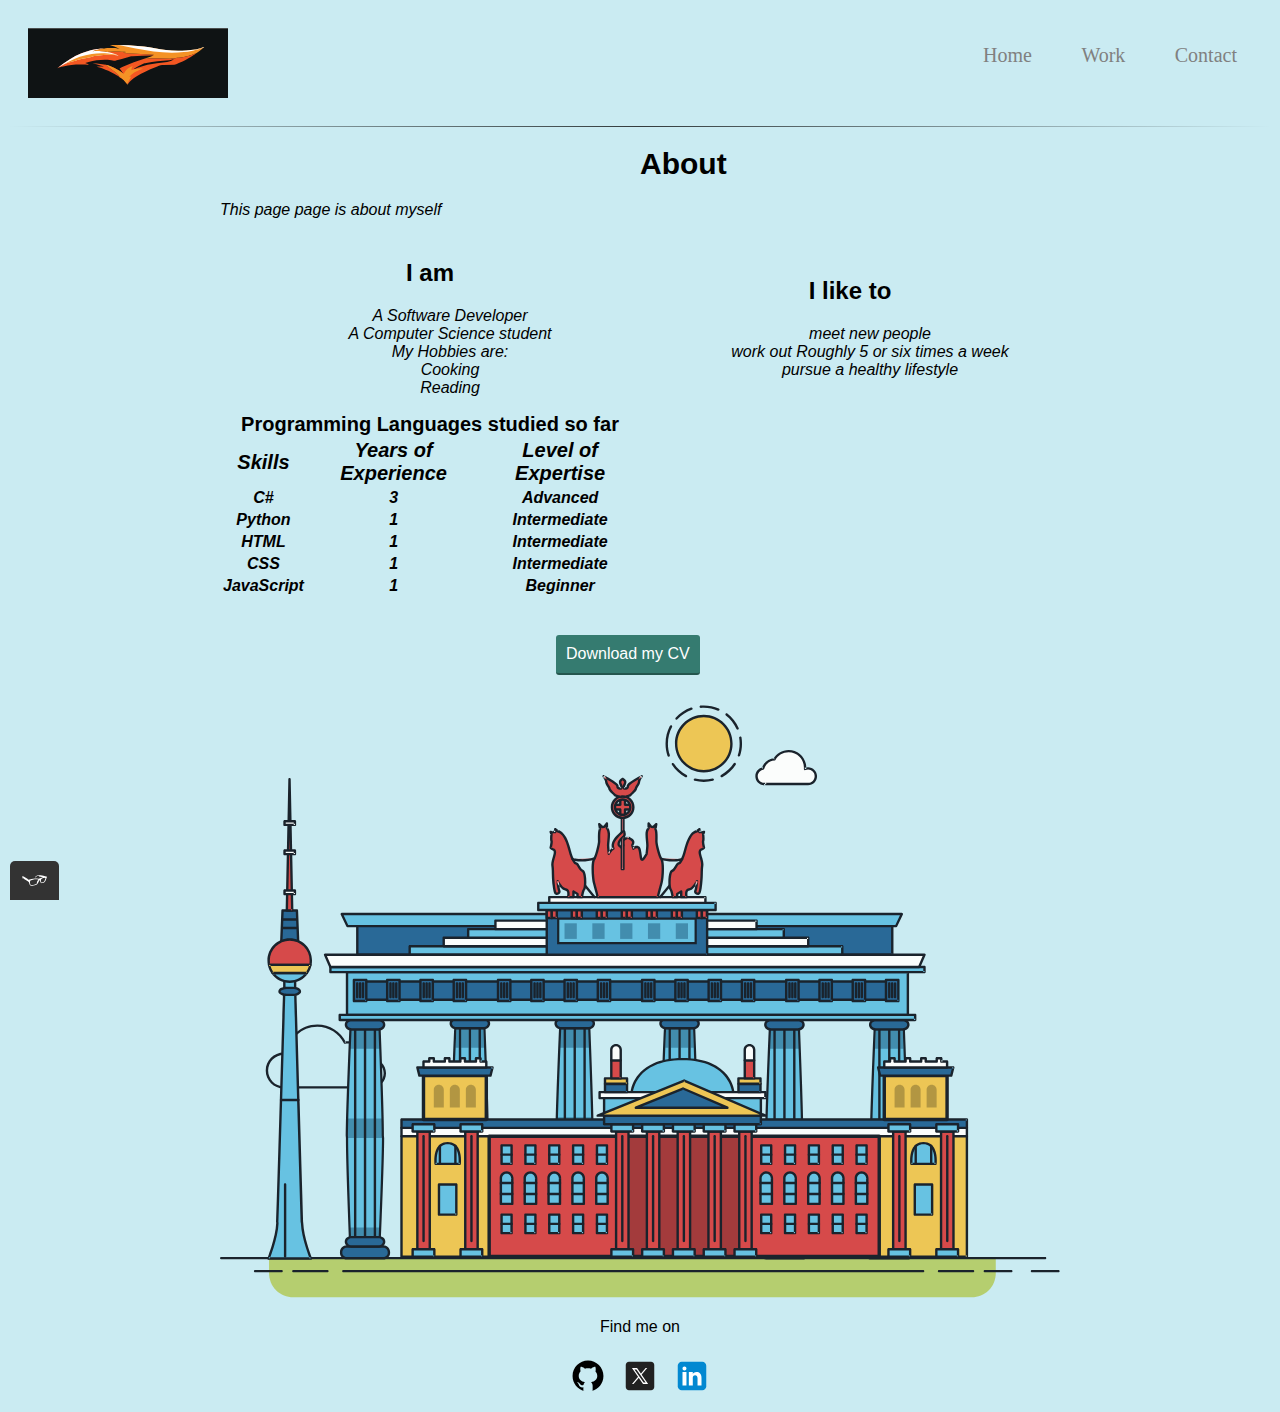
<file: about.html>
<!DOCTYPE html>
<html lang="en">


<head>
    <meta charset="UTF-8">
    <meta name="viewport" content="width=device-width, initial-scale=1.0">
    <title>Ariel González - Portfolio</title>
    <link rel="stylesheet" href="css/styles.css">
    <link rel="shortcut icon" href="../favicon_io/favicon.ico" type="image/x-icon">
</head>

<body>
    <header class="page-header">
        <img src="img/logo.png" alt="logo" class="page-header__item">
        <nav class="main-navigation page-header__item">
            <ul role="menubar" class="navigation-list">
                <li role="presentation">
                    <a id="Home" href="index.html" role="menuitem" class="navigation-list__item">Home</a>
                </li>
                <li role="presentation">
                    <a id="Work" href="works.html" role="menuitem" class="navigation-list__item">Work</a>
                </li>
                <li role="presentation">
                    <a id="Contact" href="contact.html" role="menuitem" class="navigation-list__item">Contact</a>
                </li>
            </ul>
        </nav>

    </header>

    <hr/>

    <div class="container-about">
        <h1 id="about">About</h1>
        <p>This page page is about myself</p>
        <div class="about-grid">
            <div class="i-am">
                <h2>I am</h2>
                <ul class="about-list">
                    <li class="about-list_item">A Software Developer </li>
                    <li class="about-list_item">A Computer Science student</li>
                    <li class="about-list_item">My Hobbies are:</li>
                    <li class="about-list_item">Cooking</li>
                    <li class="about-list_item">Reading</li>
                </ul>
            </div>

            <div class="i-like">
                <h2> I like to </h2>
                <ul class="about-list">
                    <li class="about-list_item">meet new people</li>
                    <li class="about-list_item">work out Roughly 5 or six times a week</li>
                    <li class="about-list_item">pursue a healthy lifestyle</li>
                </ul>
            </div>

            <table>
                <caption class="programming-languages">Programming Languages studied so far</caption>
                <thead>
                    <tr class="columns">
                        <th scope="col" class="about-list_item">Skills</th>
                        <th scope="col" class="about-list_item">Years of Experience</th>
                        <th scope="col" class="about-list_item">Level of Expertise</th>
                    </tr>
                </thead>
                <tbody>
                    <tr>
                        <th class="about-list_item">C#</th>
                        <th class="about-list_item">3</th>
                        <th class="about-list_item">Advanced</th>
                    </tr>

                    <tr>
                        <th class="about-list_item">Python</th>
                        <th class="about-list_item">1</th>
                        <th class="about-list_item">Intermediate</th>
                    </tr>

                    <tr>
                        <th class="about-list_item">HTML</th>
                        <th class="about-list_item">1</th>
                        <th class="about-list_item">Intermediate</th>
                    </tr>
                    <tr>
                        <th class="about-list_item">CSS</th>
                        <th class="about-list_item">1</th>
                        <th class="about-list_item">Intermediate</th>
                    </tr>
                    <tr>
                        <th class="about-list_item">JavaScript</th>
                        <th class="about-list_item">1</th>
                        <th class="about-list_item">Beginner</th>
                    </tr>
                </tbody>
            </table>
        </div>
        <a href="files/cv.pdf" class="button" download> Download my CV</a>

        <svg id="about-picture" xmlns="http://www.w3.org/2000/svg" class="berlin-illustration" height="auto" viewBox="0 0 700 505" xmlns:xlink="http://www.w3.org/1999/xlink">
            <defs>
                <polygon id="a" points=".06 231.917 .06 .929 688.717 .929 688.717 231.917"></polygon>
            </defs>
            <g fill="none" fill-rule="evenodd">
              <g transform="translate(0 241)" class="cloud-front">
              <path fill="#1A232C" d="M87.602,29 L87.602,28 C87.326,28.001 87.103,28.024 86.927,28.033 L86.979,29.031 L87.947,28.78 C85.741,20.282 78.041,14.002 68.852,14 C67.858,14 66.904,14.096 65.98,14.231 L66.125,15.22 L67.019,14.772 C62.626,6.015 53.567,0.001 43.102,0 C29.041,0.002 17.524,10.848 16.443,24.632 L17.44,24.71 L17.606,23.724 C16.803,23.589 15.969,23.5 15.102,23.5 C6.817,23.501 0.102,30.215 0.102,38.5 C0.102,46.785 6.817,53.499 15.102,53.5 L87.602,53.5 C94.644,53.499 100.351,47.792 100.352,40.75 C100.351,33.708 94.644,28.001 87.602,28 L87.602,30 C90.573,30 93.254,31.202 95.203,33.149 C97.15,35.097 98.351,37.778 98.352,40.75 C98.351,43.722 97.15,46.403 95.203,48.351 C93.254,50.298 90.573,51.5 87.602,51.5 L15.102,51.5 C11.509,51.5 8.265,50.046 5.909,47.692 C3.555,45.337 2.102,42.093 2.102,38.5 C2.102,34.907 3.555,31.663 5.909,29.308 C8.265,26.954 11.509,25.5 15.102,25.5 C15.831,25.5 16.553,25.575 17.273,25.697 C17.551,25.743 17.832,25.672 18.055,25.499 C18.277,25.325 18.414,25.07 18.436,24.789 C19.436,12.04 30.094,1.998 43.102,2 C52.786,1.999 61.163,7.564 65.231,15.669 C65.425,16.055 65.842,16.272 66.27,16.21 C67.132,16.084 67.988,16 68.852,16 C77.108,15.998 84.027,21.647 86.011,29.283 C86.13,29.741 86.557,30.054 87.031,30.03 C87.27,30.017 87.457,29.999 87.602,30 L87.602,29" transform="translate(38 36)"></path>
                </g>
                <path fill="#B5CE6F" d="M646.484,484.382 C646.484,489.501 644.531,494.62 640.627,498.525 C636.722,502.43 631.603,504.382 626.484,504.382 L60.873,504.382 C55.754,504.382 50.636,502.43 46.731,498.525 C42.826,494.62 40.873,489.501 40.873,484.382 L40.873,471.917 L646.484,471.917 L646.484,484.382"></path>
                <polyline fill="#67C2E2" points="334.824 185.029 101.449 185.029 106.209 195.08 563.438 195.08 568.2 185.029 334.824 185.029"></polyline>
                <path fill="#1A232C" d="M334.824,185.029 L334.824,184.029 L101.449,184.029 C101.104,184.029 100.788,184.203 100.604,184.494 C100.42,184.785 100.398,185.146 100.545,185.457 L105.306,195.508 C105.471,195.856 105.824,196.079 106.209,196.079 L563.438,196.079 C563.824,196.079 564.177,195.856 564.342,195.508 L569.104,185.457 C569.251,185.146 569.229,184.785 569.045,184.494 C568.861,184.203 568.544,184.029 568.2,184.029 L334.824,184.029 L334.824,186.029 L566.62,186.029 L562.806,194.08 L106.842,194.08 L103.029,186.029 L334.824,186.029 L334.824,185.029"></path>
                <polygon fill="#296997" points="114.416 218.974 560.222 218.974 560.222 195.08 114.416 195.08"></polygon>
                <path fill="#1A232C" d="M560.222,218.974 L560.222,217.974 L115.416,217.974 L115.416,196.079 L559.222,196.079 L559.222,218.974 L560.222,218.974 L560.222,217.974 L560.222,218.974 L561.222,218.974 L561.222,195.08 C561.222,194.816 561.115,194.559 560.929,194.372 C560.742,194.186 560.485,194.08 560.222,194.08 L114.416,194.08 C114.152,194.08 113.895,194.186 113.708,194.372 C113.522,194.559 113.416,194.816 113.416,195.08 L113.416,218.974 C113.416,219.237 113.522,219.495 113.708,219.681 C113.895,219.867 114.152,219.974 114.416,219.974 L560.222,219.974 C560.485,219.974 560.742,219.867 560.929,219.681 C561.115,219.495 561.222,219.237 561.222,218.974 L560.222,218.974"></path>
                <polygon fill="#67C2E2" points="105.85 269.08 573.225 269.08 573.225 233.398 105.85 233.398"></polygon>
                <path fill="#1A232C" d="M573.225,233.398 L573.225,232.398 L105.85,232.398 C105.587,232.398 105.329,232.505 105.143,232.691 C104.957,232.877 104.85,233.134 104.85,233.398 L104.85,269.08 C104.85,269.344 104.957,269.601 105.143,269.788 C105.329,269.974 105.587,270.08 105.85,270.08 L573.225,270.08 C573.488,270.08 573.745,269.974 573.932,269.788 C574.118,269.601 574.225,269.344 574.225,269.08 L574.225,233.398 C574.225,233.134 574.118,232.877 573.932,232.691 C573.745,232.505 573.488,232.398 573.225,232.398 L573.225,233.398 L572.225,233.398 L572.225,268.08 L106.85,268.08 L106.85,234.398 L573.225,234.398 L573.225,233.398 L572.225,233.398 L573.225,233.398"></path>
                <polygon fill="#296997" points="116.751 256.508 562.557 256.508 562.557 241.243 116.751 241.243"></polygon>
                <path fill="#1A232C" d="M562.557,256.508 L562.557,255.508 L117.75,255.508 L117.75,242.243 L561.557,242.243 L561.557,256.508 L562.557,256.508 L562.557,255.508 L562.557,256.508 L563.557,256.508 L563.557,241.243 C563.557,240.979 563.45,240.722 563.264,240.535 C563.078,240.349 562.82,240.243 562.557,240.243 L116.75,240.243 C116.487,240.243 116.23,240.349 116.043,240.535 C115.857,240.722 115.751,240.979 115.751,241.243 L115.751,256.508 C115.751,256.771 115.857,257.029 116.043,257.215 C116.23,257.401 116.487,257.508 116.751,257.508 L562.557,257.508 C562.82,257.508 563.077,257.401 563.264,257.215 C563.45,257.029 563.557,256.771 563.557,256.508 L562.557,256.508"></path>
                <polygon fill="#67C2E2" points="158.07 218.974 518.563 218.974 518.563 211.858 158.07 211.858"></polygon>
                <path fill="#1A232C" d="M518.563,211.858 L518.563,210.858 L158.07,210.858 C157.807,210.858 157.549,210.964 157.363,211.151 C157.177,211.337 157.07,211.594 157.07,211.858 L157.07,218.974 C157.07,219.237 157.177,219.495 157.363,219.681 C157.549,219.867 157.807,219.974 158.07,219.974 L518.563,219.974 C518.826,219.974 519.083,219.867 519.27,219.681 C519.456,219.495 519.562,219.237 519.562,218.974 L519.562,211.858 C519.562,211.594 519.456,211.337 519.27,211.151 C519.083,210.964 518.826,210.858 518.563,210.858 L518.563,211.858 L517.563,211.858 L517.563,217.974 L159.07,217.974 L159.07,212.858 L518.563,212.858 L518.563,211.858 L517.563,211.858 L518.563,211.858"></path>
                <polygon fill="#FBFDFC" points="186.438 211.858 490.194 211.858 490.194 204.741 186.438 204.741"></polygon>
                <path fill="#1A232C" d="M490.194,204.741 L490.194,203.741 L186.438,203.741 C186.175,203.741 185.917,203.848 185.731,204.034 C185.545,204.221 185.438,204.478 185.438,204.741 L185.438,211.858 C185.438,212.121 185.545,212.379 185.731,212.565 C185.917,212.751 186.175,212.858 186.438,212.858 L490.194,212.858 C490.458,212.858 490.715,212.751 490.902,212.565 C491.088,212.379 491.194,212.121 491.194,211.858 L491.194,204.741 C491.194,204.478 491.088,204.221 490.902,204.034 C490.715,203.848 490.458,203.741 490.194,203.741 L490.194,204.741 L489.194,204.741 L489.194,210.858 L187.438,210.858 L187.438,205.741 L490.194,205.741 L490.194,204.741 L489.194,204.741 L490.194,204.741"></path>
                <polygon fill="#67C2E2" points="206.805 204.741 469.828 204.741 469.828 197.624 206.805 197.624"></polygon>
                <path fill="#1A232C" d="M469.828,197.624 L469.828,196.624 L206.805,196.624 C206.541,196.624 206.284,196.731 206.098,196.917 C205.911,197.103 205.805,197.361 205.805,197.624 L205.805,204.741 C205.805,205.005 205.911,205.262 206.098,205.449 C206.284,205.635 206.541,205.741 206.805,205.741 L469.828,205.741 C470.091,205.741 470.349,205.635 470.535,205.449 C470.722,205.262 470.828,205.005 470.828,204.741 L470.828,197.624 C470.828,197.361 470.722,197.103 470.535,196.917 C470.349,196.731 470.091,196.624 469.828,196.624 L469.828,197.624 L468.828,197.624 L468.828,203.741 L207.805,203.741 L207.805,198.624 L469.828,198.624 L469.828,197.624 L468.828,197.624 L469.828,197.624"></path>
                <polygon fill="#FBFDFC" points="229.521 197.624 447.111 197.624 447.111 190.509 229.521 190.509"></polygon>
                <path fill="#1A232C" d="M447.111,190.509 L447.111,189.509 L229.521,189.509 C229.258,189.509 229,189.616 228.814,189.802 C228.628,189.988 228.521,190.246 228.521,190.509 L228.521,197.624 C228.521,197.888 228.628,198.145 228.814,198.332 C229,198.518 229.258,198.624 229.521,198.624 L447.111,198.624 C447.375,198.624 447.632,198.518 447.818,198.332 C448.005,198.145 448.111,197.888 448.111,197.624 L448.111,190.509 C448.111,190.246 448.005,189.988 447.818,189.802 C447.632,189.616 447.375,189.509 447.111,189.509 L447.111,190.509 L446.111,190.509 L446.111,196.624 L230.521,196.624 L230.521,191.509 L447.111,191.509 L447.111,190.509 L446.111,190.509 L447.111,190.509"></path>
                <path fill="#67C2E2" d="M135.607,355.447 C135.163,337.766 134.264,313.326 133.648,297.387 C133.274,287.721 133.004,281.18 133.004,281.18 L108.722,281.18 C108.722,281.18 108.452,287.721 108.079,297.387 C107.462,313.326 106.563,337.766 106.119,355.447 C105.953,362.059 105.85,367.732 105.85,371.653 L105.85,371.654 C105.85,386.117 107.243,424.332 108.089,446.189 C108.457,455.706 108.722,462.126 108.722,462.126 L133.004,462.126 C133.004,462.126 133.269,455.706 133.637,446.189 C134.482,424.332 135.876,386.117 135.876,371.654 L135.876,371.653 C135.876,367.732 135.773,362.059 135.607,355.447"></path>
                <path fill="#428DAE" d="M133.648 297.387L108.079 297.387C108.452 287.721 108.722 281.18 108.722 281.18L133.004 281.18C133.004 281.18 133.274 287.721 133.648 297.387M135.876 371.654L105.85 371.654 105.85 371.653C105.85 367.732 105.953 362.059 106.119 355.447L135.607 355.447C135.773 362.059 135.876 367.732 135.876 371.653L135.876 371.654M133.004 462.126L108.722 462.126C108.722 462.126 108.457 455.706 108.089 446.189L133.637 446.189C133.269 455.706 133.004 462.126 133.004 462.126"></path>
                <path fill="#1A232C" d="M109.612,461.199 L132.114,461.199 C132.447,453.007 134.949,390.886 134.949,371.653 C134.949,352.42 132.447,290.299 132.114,282.108 L109.612,282.108 C109.279,290.299 106.778,352.42 106.778,371.653 C106.778,390.886 109.279,453.007 109.612,461.199 Z M133.895,463.054 L107.832,463.054 L107.794,462.164 C107.766,461.466 104.922,392.193 104.922,371.653 C104.922,351.114 107.766,281.839 107.794,281.142 L107.832,280.252 L133.895,280.252 L133.931,281.142 C133.96,281.839 136.804,351.114 136.804,371.653 C136.804,392.193 133.96,461.466 133.931,462.164 L133.895,463.054 L133.895,463.054 Z"></path>
                <path fill="#1A232C" d="M111.638 281.18L111.638 462.126C111.638 462.679 112.086 463.126 112.638 463.126 113.19 463.126 113.638 462.679 113.638 462.126L113.638 281.18C113.638 280.628 113.19 280.18 112.638 280.18 112.086 280.18 111.638 280.628 111.638 281.18M119.863 281.18L119.863 462.126C119.863 462.679 120.311 463.126 120.863 463.126 121.416 463.126 121.863 462.679 121.863 462.126L121.863 281.18C121.863 280.628 121.416 280.18 120.863 280.18 120.311 280.18 119.863 280.628 119.863 281.18M128.088 281.18L128.088 462.126C128.088 462.679 128.536 463.126 129.088 463.126 129.64 463.126 130.088 462.679 130.088 462.126L130.088 281.18C130.088 280.628 129.64 280.18 129.088 280.18 128.536 280.18 128.088 280.628 128.088 281.18"></path>
                <path fill="#296997" d="M136.79,277.265 C136.79,279.418 134.675,281.18 132.09,281.18 L109.636,281.18 C107.051,281.18 104.936,279.418 104.936,277.265 C104.936,275.111 107.051,273.349 109.636,273.349 L132.09,273.349 C134.675,273.349 136.79,275.111 136.79,277.265"></path>
                <path fill="#1A232C" d="M136.79,277.265 L135.79,277.265 C135.789,278.005 135.433,278.704 134.769,279.262 C134.109,279.814 133.155,280.181 132.09,280.18 L109.636,280.18 C108.571,280.181 107.617,279.814 106.956,279.262 C106.293,278.704 105.936,278.005 105.936,277.265 C105.936,276.524 106.293,275.825 106.957,275.267 C107.617,274.715 108.571,274.348 109.636,274.349 L132.09,274.349 C133.155,274.348 134.109,274.716 134.769,275.267 C135.433,275.825 135.789,276.524 135.79,277.265 L137.79,277.265 C137.791,275.851 137.09,274.593 136.049,273.731 C135.006,272.863 133.61,272.35 132.09,272.349 L109.636,272.349 C108.116,272.35 106.72,272.863 105.676,273.731 C104.636,274.593 103.935,275.851 103.936,277.265 C103.935,278.678 104.636,279.937 105.677,280.798 C106.72,281.666 108.116,282.179 109.636,282.18 L132.09,282.18 C133.61,282.179 135.006,281.666 136.049,280.798 C137.09,279.937 137.791,278.678 137.79,277.265 L136.79,277.265"></path>
                <path fill="#296997" d="M140.775,467.217 C140.775,469.803 138.661,471.917 136.076,471.917 L105.65,471.917 C103.065,471.917 100.951,469.803 100.951,467.217 L100.951,466.825 C100.951,464.241 103.065,462.126 105.65,462.126 L136.076,462.126 C138.661,462.126 140.775,464.241 140.775,466.825 L140.775,467.217"></path>
                <path fill="#1A232C" d="M140.775,467.217 L139.775,467.217 C139.775,468.235 139.361,469.155 138.688,469.83 C138.013,470.503 137.093,470.917 136.076,470.917 L105.65,470.917 C104.633,470.917 103.713,470.504 103.038,469.83 C102.365,469.155 101.951,468.235 101.951,467.217 L101.951,466.825 C101.951,465.808 102.365,464.889 103.038,464.214 C103.713,463.54 104.633,463.127 105.65,463.126 L136.076,463.126 C137.093,463.127 138.013,463.54 138.688,464.214 C139.362,464.889 139.775,465.808 139.775,466.825 L139.775,467.217 L141.775,467.217 L141.775,466.825 C141.772,463.684 139.217,461.13 136.076,461.126 L105.65,461.126 C102.509,461.13 99.955,463.684 99.951,466.825 L99.951,467.217 C99.954,470.36 102.509,472.914 105.65,472.917 L136.076,472.917 C139.217,472.914 141.772,470.36 141.775,467.217 L140.775,467.217"></path>
                <path fill="#296997" d="M136.79,458.208 C136.79,460.363 134.675,462.126 132.09,462.126 L109.636,462.126 C107.051,462.126 104.936,460.363 104.936,458.208 C104.936,456.057 107.051,454.292 109.636,454.292 L132.09,454.292 C134.675,454.292 136.79,456.057 136.79,458.208"></path>
                <path fill="#1A232C" d="M136.79,458.208 L135.79,458.208 C135.789,458.949 135.432,459.649 134.769,460.207 C134.108,460.76 133.154,461.128 132.09,461.126 L109.636,461.126 C108.572,461.128 107.617,460.76 106.957,460.207 C106.293,459.649 105.936,458.949 105.936,458.208 C105.936,457.47 106.293,456.77 106.957,456.212 C107.617,455.659 108.572,455.291 109.636,455.292 L132.09,455.292 C133.154,455.291 134.108,455.659 134.769,456.212 C135.433,456.77 135.789,457.47 135.79,458.208 L137.79,458.208 C137.791,456.796 137.09,455.538 136.05,454.675 C135.006,453.808 133.61,453.294 132.09,453.292 L109.636,453.292 C108.115,453.294 106.719,453.808 105.676,454.675 C104.636,455.538 103.935,456.796 103.936,458.208 C103.935,459.622 104.636,460.881 105.676,461.743 C106.72,462.611 108.116,463.125 109.636,463.126 L132.09,463.126 C133.61,463.125 135.006,462.611 136.05,461.743 C137.09,460.881 137.791,459.622 137.79,458.208 L136.79,458.208"></path>
                <path fill="#67C2E2" d="M572.471,355.447 C572.025,337.766 571.126,313.326 570.51,297.387 C570.137,287.721 569.867,281.18 569.867,281.18 L545.585,281.18 C545.585,281.18 545.315,287.721 544.942,297.387 C544.326,313.326 543.427,337.766 542.981,355.447 C542.815,362.059 542.713,367.732 542.713,371.653 L542.713,371.654 C542.713,386.117 544.107,424.332 544.952,446.189 C545.32,455.706 545.585,462.126 545.585,462.126 L569.867,462.126 C569.867,462.126 570.132,455.706 570.499,446.189 C571.346,424.332 572.739,386.117 572.739,371.654 L572.739,371.653 C572.739,367.732 572.637,362.059 572.471,355.447"></path>
                <path fill="#428DAE" d="M569.582 297.387L566.951 297.387 566.951 282.108 568.977 282.108C569.063 284.206 569.29 289.841 569.582 297.387M564.951 297.387L545.871 297.387C546.162 289.841 546.39 284.206 546.476 282.108L564.951 282.108 564.951 297.387M571.8 369.187L566.951 369.187 566.951 356.265 571.562 356.265C571.685 361.272 571.771 365.701 571.8 369.187M564.951 369.187L543.653 369.187C543.684 365.512 543.777 360.79 543.912 355.447L553.551 355.447 553.551 356.265 564.951 356.265 564.951 369.187"></path>
                <path fill="#1A232C" d="M546.476,461.199 L568.977,461.199 C569.31,453.007 571.812,390.886 571.812,371.653 C571.812,352.42 569.31,290.299 568.977,282.108 L546.476,282.108 C546.142,290.299 543.642,352.42 543.642,371.653 C543.642,390.886 546.142,453.007 546.476,461.199 M570.758,463.054 L544.694,463.054 L544.658,462.164 C544.629,461.466 541.785,392.193 541.785,371.653 C541.785,351.114 544.629,281.839 544.658,281.142 L544.694,280.252 L570.758,280.252 L570.795,281.142 C570.823,281.839 573.667,351.114 573.667,371.653 C573.667,392.193 570.823,461.466 570.795,462.164 L570.758,463.054"></path>
                <path fill="#1A232C" d="M548.501 281.18L548.501 462.126C548.501 462.679 548.949 463.126 549.501 463.126 550.053 463.126 550.501 462.679 550.501 462.126L550.501 281.18C550.501 280.628 550.053 280.18 549.501 280.18 548.949 280.18 548.501 280.628 548.501 281.18M556.727 281.18L556.727 462.126C556.727 462.679 557.174 463.126 557.727 463.126 558.279 463.126 558.727 462.679 558.727 462.126L558.727 281.18C558.727 280.628 558.279 280.18 557.727 280.18 557.174 280.18 556.727 280.628 556.727 281.18M564.951 281.18L564.951 462.126C564.951 462.679 565.399 463.126 565.951 463.126 566.503 463.126 566.951 462.679 566.951 462.126L566.951 281.18C566.951 280.628 566.503 280.18 565.951 280.18 565.399 280.18 564.951 280.628 564.951 281.18"></path>
                <path fill="#296997" d="M573.653,277.265 C573.653,279.418 571.537,281.18 568.953,281.18 L546.499,281.18 C543.915,281.18 541.799,279.418 541.799,277.265 C541.799,275.111 543.915,273.349 546.499,273.349 L568.953,273.349 C571.537,273.349 573.653,275.111 573.653,277.265"></path>
                <path fill="#1A232C" d="M573.653,277.265 L572.653,277.265 C572.653,278.005 572.296,278.704 571.632,279.262 C570.972,279.814 570.017,280.181 568.953,280.18 L546.499,280.18 C545.435,280.181 544.48,279.814 543.82,279.262 C543.156,278.704 542.8,278.005 542.799,277.265 C542.8,276.525 543.156,275.825 543.82,275.267 C544.481,274.715 545.435,274.348 546.499,274.349 L568.953,274.349 C570.017,274.348 570.972,274.715 571.632,275.267 C572.296,275.825 572.653,276.525 572.653,277.265 L574.653,277.265 C574.654,275.851 573.953,274.593 572.912,273.731 C571.869,272.863 570.473,272.35 568.953,272.349 L546.499,272.349 C544.979,272.35 543.583,272.863 542.54,273.731 C541.499,274.593 540.798,275.851 540.799,277.265 C540.798,278.679 541.499,279.937 542.54,280.798 C543.583,281.666 544.979,282.179 546.499,282.18 L568.953,282.18 C570.473,282.179 571.869,281.666 572.912,280.798 C573.953,279.937 574.654,278.679 574.653,277.265 L573.653,277.265"></path>
                <path fill="#296997" d="M577.639,467.217 C577.639,469.803 575.524,471.917 572.938,471.917 L542.514,471.917 C539.929,471.917 537.813,469.803 537.813,467.217 L537.813,466.825 C537.813,464.241 539.929,462.126 542.514,462.126 L572.938,462.126 C575.524,462.126 577.639,464.241 577.639,466.825 L577.639,467.217"></path>
                <path fill="#1A232C" d="M577.639,467.217 L576.639,467.217 C576.638,468.235 576.225,469.155 575.551,469.83 C574.876,470.503 573.956,470.917 572.938,470.917 L542.514,470.917 C541.497,470.917 540.576,470.503 539.901,469.83 C539.227,469.155 538.814,468.234 538.813,467.217 L538.813,466.825 C538.814,465.808 539.227,464.889 539.901,464.214 C540.576,463.54 541.497,463.127 542.514,463.126 L572.938,463.126 C573.956,463.127 574.876,463.54 575.551,464.214 C576.225,464.888 576.638,465.808 576.639,466.825 L576.639,467.217 L578.639,467.217 L578.639,466.825 C578.635,463.684 576.081,461.13 572.938,461.126 L542.514,461.126 C539.372,461.13 536.817,463.684 536.813,466.825 L536.813,467.217 C536.817,470.36 539.372,472.914 542.514,472.917 L572.938,472.917 C576.081,472.914 578.635,470.359 578.639,467.217 L577.639,467.217"></path>
                <path fill="#296997" d="M573.653,458.208 C573.653,460.363 571.537,462.126 568.953,462.126 L546.499,462.126 C543.915,462.126 541.799,460.363 541.799,458.208 C541.799,456.057 543.915,454.292 546.499,454.292 L568.953,454.292 C571.537,454.292 573.653,456.057 573.653,458.208"></path>
                <path fill="#1A232C" d="M573.653,458.208 L572.653,458.208 C572.653,458.949 572.296,459.649 571.632,460.207 C570.971,460.76 570.017,461.128 568.953,461.126 L546.499,461.126 C545.435,461.128 544.481,460.76 543.82,460.207 C543.157,459.649 542.799,458.949 542.799,458.208 C542.799,457.47 543.156,456.77 543.82,456.212 C544.481,455.659 545.435,455.291 546.499,455.292 L568.953,455.292 C570.017,455.291 570.971,455.659 571.632,456.212 C572.296,456.77 572.653,457.47 572.653,458.208 L574.653,458.208 C574.654,456.796 573.953,455.538 572.912,454.675 C571.869,453.808 570.473,453.294 568.953,453.292 L546.499,453.292 C544.979,453.294 543.583,453.808 542.54,454.675 C541.499,455.538 540.798,456.796 540.799,458.208 C540.798,459.622 541.499,460.881 542.54,461.743 C543.583,462.611 544.979,463.125 546.499,463.126 L568.953,463.126 C570.473,463.125 571.869,462.611 572.912,461.743 C573.953,460.881 574.654,459.622 574.653,458.208 L573.653,458.208"></path>
                <path fill="#67C2E2" d="M485.098,355.447 C484.654,337.766 483.753,313.326 483.137,297.387 C482.764,287.721 482.494,281.18 482.494,281.18 L458.213,281.18 C458.213,281.18 457.942,287.721 457.569,297.387 C456.953,313.326 456.055,337.766 455.608,355.447 C455.443,362.059 455.34,367.732 455.34,371.653 L455.34,371.654 C455.34,386.117 456.733,424.332 457.58,446.189 C457.948,455.706 458.213,462.126 458.213,462.126 L482.494,462.126 C482.494,462.126 482.759,455.706 483.126,446.189 C483.973,424.332 485.366,386.117 485.366,371.654 L485.366,371.653 C485.366,367.732 485.265,362.059 485.098,355.447"></path>
                <path fill="#428DAE" d="M483.137 297.387L457.569 297.387C457.942 287.721 458.213 281.18 458.213 281.18L482.494 281.18C482.494 281.18 482.764 287.721 483.137 297.387M485.355 369.187L455.351 369.187C455.382 365.502 455.475 360.78 455.608 355.447L485.098 355.447C485.232 360.78 485.325 365.502 485.355 369.187"></path>
                <path fill="#1A232C" d="M459.103,461.199 L481.605,461.199 C481.938,453.007 484.439,390.886 484.439,371.653 C484.439,352.42 481.938,290.299 481.605,282.108 L459.103,282.108 C458.769,290.299 456.268,352.42 456.268,371.653 C456.268,390.886 458.769,453.007 459.103,461.199 Z M483.386,463.054 L457.321,463.054 L457.285,462.164 C457.256,461.466 454.412,392.193 454.412,371.653 C454.412,351.114 457.256,281.839 457.285,281.142 L457.321,280.252 L483.386,280.252 L483.422,281.142 C483.45,281.839 486.294,351.114 486.294,371.653 C486.294,392.193 483.45,461.466 483.422,462.164 L483.386,463.054 L483.386,463.054 Z"></path>
                <path fill="#1A232C" d="M461.128 281.18L461.128 462.126C461.128 462.679 461.576 463.126 462.128 463.126 462.68 463.126 463.128 462.679 463.128 462.126L463.128 281.18C463.128 280.628 462.68 280.18 462.128 280.18 461.576 280.18 461.128 280.628 461.128 281.18M469.354 281.18L469.354 462.126C469.354 462.679 469.801 463.126 470.354 463.126 470.906 463.126 471.354 462.679 471.354 462.126L471.354 281.18C471.354 280.628 470.906 280.18 470.354 280.18 469.801 280.18 469.354 280.628 469.354 281.18M477.578 281.18L477.578 462.126C477.578 462.679 478.026 463.126 478.578 463.126 479.13 463.126 479.578 462.679 479.578 462.126L479.578 281.18C479.578 280.628 479.13 280.18 478.578 280.18 478.026 280.18 477.578 280.628 477.578 281.18"></path>
                <path fill="#296997" d="M486.281,277.265 C486.281,279.418 484.164,281.18 481.58,281.18 L459.126,281.18 C456.542,281.18 454.426,279.418 454.426,277.265 C454.426,275.111 456.542,273.349 459.126,273.349 L481.58,273.349 C484.164,273.349 486.281,275.111 486.281,277.265"></path>
                <path fill="#1A232C" d="M486.281,277.265 L485.281,277.265 C485.281,278.005 484.924,278.704 484.26,279.262 C483.599,279.814 482.644,280.181 481.58,280.18 L459.126,280.18 C458.062,280.181 457.107,279.814 456.447,279.262 C455.783,278.704 455.427,278.005 455.426,277.265 C455.427,276.525 455.783,275.825 456.447,275.267 C457.108,274.715 458.062,274.348 459.126,274.349 L481.58,274.349 C482.644,274.348 483.599,274.716 484.26,275.268 C484.924,275.825 485.281,276.525 485.281,277.265 L487.281,277.265 C487.282,275.851 486.58,274.593 485.54,273.731 C484.496,272.863 483.1,272.35 481.58,272.349 L459.126,272.349 C457.606,272.35 456.21,272.863 455.167,273.731 C454.126,274.593 453.425,275.851 453.426,277.265 C453.425,278.679 454.126,279.937 455.167,280.798 C456.21,281.666 457.606,282.179 459.126,282.18 L481.58,282.18 C483.1,282.179 484.496,281.666 485.54,280.799 C486.58,279.937 487.282,278.679 487.281,277.265 L486.281,277.265"></path>
                <path fill="#296997" d="M490.266,467.217 C490.266,469.803 488.151,471.917 485.565,471.917 L455.141,471.917 C452.556,471.917 450.44,469.803 450.44,467.217 L450.44,466.825 C450.44,464.241 452.556,462.126 455.141,462.126 L485.565,462.126 C488.151,462.126 490.266,464.241 490.266,466.825 L490.266,467.217"></path>
                <path fill="#1A232C" d="M490.266,467.217 L489.266,467.217 C489.265,468.235 488.852,469.155 488.178,469.83 C487.503,470.503 486.583,470.917 485.565,470.917 L455.141,470.917 C454.124,470.917 453.203,470.503 452.528,469.83 C451.854,469.155 451.441,468.234 451.44,467.217 L451.44,466.825 C451.441,465.808 451.854,464.889 452.528,464.214 C453.203,463.54 454.124,463.127 455.141,463.126 L485.565,463.126 C486.583,463.127 487.503,463.54 488.178,464.214 C488.852,464.888 489.265,465.808 489.266,466.825 L489.266,467.217 L491.266,467.217 L491.266,466.825 C491.262,463.684 488.708,461.13 485.565,461.126 L455.141,461.126 C451.999,461.13 449.444,463.684 449.44,466.825 L449.44,467.217 C449.444,470.36 451.999,472.914 455.141,472.917 L485.565,472.917 C488.708,472.914 491.262,470.359 491.266,467.217 L490.266,467.217"></path>
                <path fill="#296997" d="M486.281,458.208 C486.281,460.363 484.164,462.126 481.58,462.126 L459.126,462.126 C456.542,462.126 454.426,460.363 454.426,458.208 C454.426,456.057 456.542,454.292 459.126,454.292 L481.58,454.292 C484.164,454.292 486.281,456.057 486.281,458.208"></path>
                <path fill="#1A232C" d="M486.281,458.208 L485.281,458.208 C485.281,458.949 484.923,459.649 484.26,460.207 C483.599,460.76 482.644,461.128 481.58,461.126 L459.126,461.126 C458.062,461.128 457.108,460.76 456.447,460.207 C455.784,459.649 455.427,458.949 455.426,458.208 C455.426,457.47 455.783,456.77 456.447,456.212 C457.108,455.659 458.062,455.291 459.126,455.292 L481.58,455.292 C482.644,455.291 483.598,455.659 484.26,456.212 C484.924,456.77 485.281,457.47 485.281,458.208 L487.281,458.208 C487.282,456.795 486.58,455.538 485.54,454.675 C484.496,453.808 483.1,453.294 481.58,453.292 L459.126,453.292 C457.606,453.294 456.21,453.808 455.167,454.675 C454.126,455.538 453.425,456.796 453.426,458.208 C453.425,459.622 454.126,460.881 455.167,461.743 C456.21,462.611 457.606,463.125 459.126,463.126 L481.58,463.126 C483.1,463.125 484.496,462.611 485.54,461.743 C486.581,460.881 487.282,459.622 487.281,458.208 L486.281,458.208"></path>
                <path fill="#67C2E2" d="M397.726,354.466 C397.28,336.787 396.381,312.346 395.765,296.407 C395.392,286.742 395.122,280.2 395.122,280.2 L370.84,280.2 C370.84,280.2 370.57,286.742 370.197,296.407 C369.581,312.346 368.682,336.787 368.236,354.466 C368.07,361.078 367.968,366.751 367.968,370.672 L367.968,370.673 C367.968,385.136 369.361,423.352 370.207,445.208 C370.575,454.726 370.84,461.146 370.84,461.146 L395.122,461.146 C395.122,461.146 395.386,454.726 395.754,445.208 C396.601,423.352 397.994,385.136 397.994,370.673 L397.994,370.672 C397.994,366.751 397.892,361.078 397.726,354.466"></path>
                <path fill="#428DAE" d="M394.837 296.407L392.206 296.407 392.206 281.127 394.233 281.127C394.318 283.225 394.545 288.861 394.837 296.407L394.837 296.407zM383.981 296.407L390.206 296.407 390.206 281.127 383.981 281.127 383.981 296.407zM375.756 296.407L381.98 296.407 381.98 281.127 375.756 281.127 375.756 296.407zM373.756 296.407L371.126 296.407C371.417 288.861 371.645 283.225 371.73 281.127L373.756 281.127 373.756 296.407 373.756 296.407zM397.062 369.187L392.206 369.187 392.206 354.466 396.796 354.466C396.943 360.298 397.041 365.389 397.062 369.187L397.062 369.187zM383.981 369.187L390.206 369.187 390.206 354.466 383.981 354.466 383.981 369.187zM375.756 369.187L381.98 369.187 381.98 354.466 375.756 354.466 375.756 369.187zM373.756 369.187L368.9 369.187C368.921 365.389 369.019 360.298 369.166 354.466L373.756 354.466 373.756 369.187 373.756 369.187z"></path>
                <path fill="#1A232C" d="M371.73,460.218 L394.233,460.218 C394.565,452.027 397.066,389.906 397.066,370.672 C397.066,351.44 394.565,289.319 394.233,281.127 L371.73,281.127 C371.397,289.319 368.895,351.44 368.895,370.672 C368.895,389.906 371.397,452.027 371.73,460.218 M396.013,462.074 L369.949,462.074 L369.912,461.184 C369.884,460.486 367.04,391.212 367.04,370.672 C367.04,350.133 369.884,280.859 369.912,280.162 L369.949,279.272 L396.013,279.272 L396.05,280.162 C396.078,280.859 398.922,350.133 398.922,370.672 C398.922,391.212 396.078,460.486 396.05,461.184 L396.013,462.074"></path>
                <path fill="#1A232C" d="M373.756 280.2L373.756 461.146C373.756 461.698 374.203 462.146 374.756 462.146 375.308 462.146 375.756 461.698 375.756 461.146L375.756 280.2C375.756 279.647 375.308 279.2 374.756 279.2 374.203 279.2 373.756 279.647 373.756 280.2M381.98 280.2L381.98 461.146C381.98 461.698 382.428 462.146 382.98 462.146 383.533 462.146 383.981 461.698 383.981 461.146L383.981 280.2C383.981 279.647 383.533 279.2 382.98 279.2 382.428 279.2 381.98 279.647 381.98 280.2M390.206 280.2L390.206 461.146C390.206 461.698 390.654 462.146 391.206 462.146 391.758 462.146 392.206 461.698 392.206 461.146L392.206 280.2C392.206 279.647 391.758 279.2 391.206 279.2 390.654 279.2 390.206 279.647 390.206 280.2"></path>
                <path fill="#296997" d="M398.908,276.285 C398.908,278.439 396.792,280.2 394.208,280.2 L371.754,280.2 C369.17,280.2 367.053,278.439 367.053,276.285 C367.053,274.13 369.17,272.369 371.754,272.369 L394.208,272.369 C396.792,272.369 398.908,274.13 398.908,276.285"></path>
                <path fill="#1A232C" d="M398.908,276.285 L397.908,276.285 C397.907,277.025 397.551,277.724 396.887,278.281 C396.227,278.833 395.272,279.201 394.208,279.2 L371.754,279.2 C370.69,279.201 369.735,278.833 369.074,278.281 C368.41,277.724 368.053,277.025 368.053,276.285 C368.053,275.544 368.41,274.845 369.074,274.287 C369.735,273.735 370.69,273.367 371.754,273.369 L394.208,273.369 C395.272,273.367 396.227,273.735 396.887,274.287 C397.551,274.844 397.907,275.544 397.908,276.285 L399.908,276.285 C399.909,274.871 399.208,273.612 398.167,272.75 C397.124,271.883 395.728,271.37 394.208,271.369 L371.754,271.369 C370.234,271.37 368.838,271.883 367.794,272.75 C366.754,273.612 366.052,274.871 366.053,276.285 C366.052,277.699 366.754,278.957 367.795,279.818 C368.838,280.686 370.234,281.198 371.754,281.2 L394.208,281.2 C395.728,281.198 397.123,280.686 398.167,279.818 C399.208,278.957 399.909,277.698 399.908,276.285 L398.908,276.285"></path>
                <path fill="#296997" d="M402.894,466.237 C402.894,468.823 400.779,470.937 398.193,470.937 L367.768,470.937 C365.183,470.937 363.068,468.823 363.068,466.237 L363.068,465.844 C363.068,463.26 365.183,461.146 367.768,461.146 L398.193,461.146 C400.779,461.146 402.894,463.26 402.894,465.844 L402.894,466.237"></path>
                <path fill="#1A232C" d="M402.894,466.237 L401.894,466.237 C401.893,467.254 401.48,468.174 400.806,468.849 C400.131,469.523 399.211,469.937 398.193,469.937 L367.768,469.937 C366.751,469.937 365.831,469.523 365.156,468.849 C364.482,468.174 364.069,467.254 364.068,466.237 L364.068,465.844 C364.069,464.828 364.482,463.908 365.156,463.233 C365.831,462.56 366.751,462.146 367.768,462.146 L398.193,462.146 C399.211,462.146 400.131,462.56 400.806,463.233 C401.48,463.908 401.893,464.828 401.894,465.844 L401.894,466.237 L403.894,466.237 L403.894,465.844 C403.89,462.703 401.336,460.15 398.193,460.146 L367.768,460.146 C364.626,460.15 362.072,462.703 362.068,465.844 L362.068,466.237 C362.072,469.379 364.626,471.933 367.768,471.937 L398.193,471.937 C401.336,471.933 403.89,469.379 403.894,466.237 L402.894,466.237"></path>
                <path fill="#296997" d="M398.908,457.228 C398.908,459.382 396.792,461.146 394.208,461.146 L371.754,461.146 C369.17,461.146 367.053,459.382 367.053,457.228 C367.053,455.077 369.17,453.312 371.754,453.312 L394.208,453.312 C396.792,453.312 398.908,455.077 398.908,457.228"></path>
                <path fill="#1A232C" d="M398.908,457.228 L397.908,457.228 C397.908,457.968 397.55,458.669 396.887,459.226 C396.226,459.779 395.272,460.147 394.208,460.146 L371.754,460.146 C370.69,460.147 369.736,459.779 369.074,459.226 C368.411,458.668 368.053,457.968 368.053,457.228 C368.053,456.489 368.41,455.789 369.074,455.231 C369.736,454.679 370.69,454.311 371.754,454.312 L394.208,454.312 C395.272,454.311 396.226,454.679 396.887,455.231 C397.551,455.789 397.908,456.489 397.908,457.228 L399.908,457.228 C399.909,455.815 399.208,454.557 398.167,453.695 C397.124,452.827 395.728,452.313 394.208,452.312 L371.754,452.312 C370.234,452.313 368.838,452.827 367.794,453.695 C366.754,454.557 366.052,455.815 366.053,457.228 C366.052,458.642 366.753,459.901 367.794,460.763 C368.838,461.631 370.234,462.145 371.754,462.146 L394.208,462.146 C395.728,462.145 397.124,461.631 398.167,460.763 C399.208,459.9 399.909,458.642 399.908,457.228 L398.908,457.228"></path>
                <path fill="#67C2E2" d="M310.353,354.466 C309.908,336.787 309.009,312.346 308.393,296.407 C308.019,286.742 307.75,280.2 307.75,280.2 L283.467,280.2 C283.467,280.2 283.198,286.742 282.824,296.407 C282.208,312.346 281.309,336.787 280.864,354.466 C280.698,361.078 280.596,366.751 280.596,370.672 L280.596,370.673 C280.596,385.136 281.989,423.352 282.834,445.208 C283.202,454.726 283.467,461.146 283.467,461.146 L307.75,461.146 C307.75,461.146 308.014,454.726 308.382,445.208 C309.228,423.352 310.622,385.136 310.622,370.673 L310.622,370.672 C310.622,366.751 310.518,361.078 310.353,354.466"></path>
                <path fill="#428DAE" d="M308.393 296.407L282.824 296.407C283.198 286.742 283.467 280.2 283.467 280.2L307.75 280.2C307.75 280.2 308.019 286.742 308.393 296.407M310.617 369.187L280.6 369.187C280.621 365.377 280.718 360.285 280.864 354.466L310.353 354.466C310.498 360.285 310.596 365.377 310.617 369.187"></path>
                <path fill="#1A232C" d="M284.357,460.218 L306.86,460.218 C307.193,452.027 309.694,389.906 309.694,370.672 C309.694,351.44 307.193,289.319 306.86,281.127 L284.357,281.127 C284.024,289.319 281.523,351.44 281.523,370.672 C281.523,389.906 284.024,452.027 284.357,460.218 Z M308.639,462.074 L282.576,462.074 L282.54,461.184 C282.511,460.486 279.668,391.212 279.668,370.672 C279.668,350.133 282.511,280.859 282.54,280.162 L282.576,279.272 L308.639,279.272 L308.677,280.162 C308.706,280.859 311.549,350.133 311.549,370.672 C311.549,391.212 308.706,460.486 308.677,461.184 L308.639,462.074 L308.639,462.074 Z"></path>
                <path fill="#1A232C" d="M286.383 280.2L286.383 461.146C286.383 461.698 286.831 462.146 287.383 462.146 287.936 462.146 288.383 461.698 288.383 461.146L288.383 280.2C288.383 279.647 287.936 279.2 287.383 279.2 286.831 279.2 286.383 279.647 286.383 280.2M294.608 280.2L294.608 461.146C294.608 461.698 295.056 462.146 295.608 462.146 296.161 462.146 296.608 461.698 296.608 461.146L296.608 280.2C296.608 279.647 296.161 279.2 295.608 279.2 295.056 279.2 294.608 279.647 294.608 280.2M302.834 280.2L302.834 461.146C302.834 461.698 303.281 462.146 303.834 462.146 304.386 462.146 304.834 461.698 304.834 461.146L304.834 280.2C304.834 279.647 304.386 279.2 303.834 279.2 303.281 279.2 302.834 279.647 302.834 280.2"></path>
                <path fill="#296997" d="M311.535,276.285 C311.535,278.439 309.42,280.2 306.836,280.2 L284.381,280.2 C281.797,280.2 279.681,278.439 279.681,276.285 C279.681,274.13 281.797,272.369 284.381,272.369 L306.836,272.369 C309.42,272.369 311.535,274.13 311.535,276.285"></path>
                <path fill="#1A232C" d="M311.535,276.285 L310.535,276.285 C310.534,277.025 310.177,277.724 309.514,278.282 C308.854,278.833 307.901,279.201 306.836,279.2 L284.381,279.2 C283.316,279.201 282.362,278.833 281.702,278.281 C281.038,277.724 280.681,277.025 280.681,276.285 C280.681,275.544 281.038,274.844 281.702,274.287 C282.362,273.735 283.317,273.367 284.381,273.369 L306.836,273.369 C307.9,273.367 308.854,273.735 309.514,274.287 C310.177,274.844 310.534,275.544 310.535,276.285 L312.535,276.285 C312.535,274.871 311.835,273.613 310.795,272.75 C309.751,271.883 308.356,271.37 306.836,271.369 L284.381,271.369 C282.861,271.37 281.465,271.883 280.422,272.75 C279.381,273.612 278.68,274.871 278.681,276.285 C278.68,277.698 279.381,278.957 280.422,279.818 C281.465,280.686 282.861,281.198 284.381,281.2 L306.836,281.2 C308.356,281.198 309.751,280.685 310.794,279.818 C311.835,278.956 312.535,277.698 312.535,276.285 L311.535,276.285"></path>
                <path fill="#296997" d="M315.522,466.237 C315.522,468.823 313.407,470.937 310.821,470.937 L280.396,470.937 C277.811,470.937 275.696,468.823 275.696,466.237 L275.696,465.844 C275.696,463.26 277.811,461.146 280.396,461.146 L310.821,461.146 C313.407,461.146 315.522,463.26 315.522,465.844 L315.522,466.237"></path>
                <path fill="#1A232C" d="M315.522,466.237 L314.522,466.237 C314.521,467.254 314.108,468.174 313.434,468.849 C312.759,469.523 311.838,469.937 310.821,469.937 L280.396,469.937 C279.379,469.937 278.458,469.523 277.783,468.849 C277.11,468.174 276.696,467.254 276.696,466.237 L276.696,465.844 C276.696,464.828 277.11,463.908 277.783,463.233 C278.458,462.56 279.379,462.146 280.396,462.146 L310.821,462.146 C311.838,462.146 312.759,462.56 313.434,463.233 C314.108,463.908 314.521,464.828 314.522,465.844 L314.522,466.237 L316.521,466.237 L316.521,465.844 C316.518,462.703 313.963,460.15 310.821,460.146 L280.396,460.146 C277.254,460.15 274.7,462.703 274.696,465.844 L274.696,466.237 C274.699,469.379 277.254,471.933 280.396,471.937 L310.821,471.937 C313.963,471.933 316.518,469.379 316.521,466.237 L315.522,466.237"></path>
                <path fill="#296997" d="M311.535,457.228 C311.535,459.382 309.42,461.146 306.836,461.146 L284.381,461.146 C281.797,461.146 279.681,459.382 279.681,457.228 C279.681,455.077 281.797,453.312 284.381,453.312 L306.836,453.312 C309.42,453.312 311.535,455.077 311.535,457.228"></path>
                <path fill="#1A232C" d="M311.535,457.228 L310.535,457.228 C310.534,457.969 310.177,458.669 309.514,459.227 C308.854,459.779 307.9,460.147 306.836,460.146 L284.381,460.146 C283.317,460.147 282.363,459.779 281.702,459.227 C281.038,458.669 280.681,457.968 280.681,457.228 C280.681,456.489 281.038,455.789 281.702,455.231 C282.363,454.679 283.317,454.311 284.381,454.312 L306.836,454.312 C307.9,454.311 308.854,454.679 309.514,455.231 C310.177,455.789 310.534,456.489 310.535,457.228 L312.535,457.228 C312.535,455.815 311.835,454.558 310.795,453.695 C309.752,452.827 308.356,452.313 306.836,452.312 L284.381,452.312 C282.861,452.313 281.465,452.827 280.422,453.695 C279.381,454.557 278.68,455.815 278.681,457.228 C278.68,458.642 279.381,459.9 280.422,460.763 C281.465,461.631 282.861,462.145 284.381,462.146 L306.836,462.146 C308.356,462.145 309.752,461.631 310.795,460.763 C311.835,459.9 312.535,458.641 312.535,457.228 L311.535,457.228"></path>
                <path fill="#67C2E2" d="M222.981,354.466 C222.535,336.787 221.636,312.346 221.02,296.407 C220.647,286.742 220.377,280.2 220.377,280.2 L196.094,280.2 C196.094,280.2 195.825,286.742 195.452,296.407 C194.835,312.346 193.936,336.787 193.491,354.466 C193.325,361.078 193.223,366.751 193.223,370.672 L193.223,370.673 C193.223,385.136 194.616,423.352 195.462,445.208 C195.83,454.726 196.094,461.146 196.094,461.146 L220.377,461.146 C220.377,461.146 220.642,454.726 221.009,445.208 C221.855,423.352 223.249,385.136 223.249,370.673 L223.249,370.672 C223.249,366.751 223.146,361.078 222.981,354.466"></path>
                <path fill="#428DAE" d="M220.091 296.407L209.236 296.407 209.236 281.127 219.487 281.127C219.573 283.225 219.8 288.861 220.091 296.407L220.091 296.407zM201.011 296.407L207.236 296.407 207.236 281.127 201.011 281.127 201.011 296.407zM199.011 296.407L196.381 296.407C196.672 288.861 196.899 283.225 196.985 281.127L199.011 281.127 199.011 296.407 199.011 296.407zM222.317 369.187L209.236 369.187 209.236 356.265 221.923 356.265 221.923 354.466 222.051 354.466C222.198 360.298 222.296 365.389 222.317 369.187L222.317 369.187zM201.011 369.187L207.236 369.187 207.236 356.265 201.011 356.265 201.011 369.187zM199.011 369.187L194.155 369.187C194.174 365.784 194.255 361.345 194.377 356.265L199.011 356.265 199.011 369.187 199.011 369.187z"></path>
                <path fill="#1A232C" d="M196.985,460.218 L219.487,460.218 C219.82,452.027 222.321,389.906 222.321,370.672 C222.321,351.44 219.82,289.319 219.487,281.127 L196.985,281.127 C196.651,289.319 194.151,351.44 194.151,370.672 C194.151,389.906 196.651,452.027 196.985,460.218 M221.267,462.074 L195.204,462.074 L195.167,461.184 C195.138,460.486 192.295,391.212 192.295,370.672 C192.295,350.133 195.138,280.859 195.167,280.162 L195.204,279.272 L221.267,279.272 L221.305,280.162 C221.334,280.859 224.177,350.133 224.177,370.672 C224.177,391.212 221.334,460.486 221.305,461.184 L221.267,462.074"></path>
                <path fill="#1A232C" d="M199.011 280.2L199.011 461.146C199.011 461.698 199.458 462.146 200.011 462.146 200.563 462.146 201.011 461.698 201.011 461.146L201.011 280.2C201.011 279.647 200.563 279.2 200.011 279.2 199.458 279.2 199.011 279.647 199.011 280.2M207.236 280.2L207.236 461.146C207.236 461.698 207.684 462.146 208.236 462.146 208.788 462.146 209.236 461.698 209.236 461.146L209.236 280.2C209.236 279.647 208.788 279.2 208.236 279.2 207.684 279.2 207.236 279.647 207.236 280.2M215.461 280.2L215.461 461.146C215.461 461.698 215.909 462.146 216.461 462.146 217.013 462.146 217.461 461.698 217.461 461.146L217.461 280.2C217.461 279.647 217.013 279.2 216.461 279.2 215.909 279.2 215.461 279.647 215.461 280.2"></path>
                <path fill="#296997" d="M224.162,276.285 C224.162,278.439 222.047,280.2 219.463,280.2 L197.008,280.2 C194.424,280.2 192.308,278.439 192.308,276.285 C192.308,274.13 194.424,272.369 197.008,272.369 L219.463,272.369 C222.047,272.369 224.162,274.13 224.162,276.285"></path>
                <path fill="#1A232C" d="M224.162,276.285 L223.162,276.285 C223.161,277.025 222.805,277.724 222.142,278.282 C221.482,278.833 220.528,279.201 219.463,279.2 L197.008,279.2 C195.944,279.201 194.99,278.833 194.329,278.281 C193.665,277.724 193.308,277.025 193.308,276.285 C193.308,275.544 193.665,274.845 194.329,274.287 C194.99,273.735 195.944,273.367 197.008,273.369 L219.463,273.369 C220.528,273.367 221.481,273.735 222.142,274.287 C222.805,274.844 223.161,275.544 223.162,276.285 L225.162,276.285 C225.163,274.871 224.462,273.613 223.422,272.75 C222.379,271.883 220.983,271.37 219.463,271.369 L197.008,271.369 C195.489,271.37 194.093,271.883 193.049,272.75 C192.008,273.612 191.307,274.871 191.308,276.285 C191.307,277.698 192.008,278.957 193.049,279.818 C194.093,280.686 195.489,281.198 197.008,281.2 L219.463,281.2 C220.983,281.198 222.379,280.686 223.422,279.818 C224.462,278.956 225.163,277.698 225.162,276.285 L224.162,276.285"></path>
                <path fill="#296997" d="M228.149,466.237 C228.149,468.823 226.034,470.937 223.448,470.937 L193.022,470.937 C190.438,470.937 188.323,468.823 188.323,466.237 L188.323,465.844 C188.323,463.26 190.438,461.146 193.022,461.146 L223.448,461.146 C226.034,461.146 228.149,463.26 228.149,465.844 L228.149,466.237"></path>
                <path fill="#1A232C" d="M228.149,466.237 L227.149,466.237 C227.149,467.254 226.735,468.174 226.061,468.849 C225.386,469.523 224.466,469.937 223.448,469.937 L193.022,469.937 C192.006,469.937 191.086,469.523 190.411,468.849 C189.737,468.174 189.324,467.254 189.323,466.237 L189.323,465.844 C189.324,464.828 189.737,463.908 190.411,463.233 C191.086,462.56 192.006,462.146 193.022,462.146 L223.448,462.146 C224.466,462.146 225.386,462.56 226.061,463.233 C226.735,463.908 227.149,464.828 227.149,465.844 L227.149,466.237 L229.149,466.237 L229.149,465.844 C229.145,462.703 226.59,460.15 223.448,460.146 L193.022,460.146 C189.881,460.15 187.327,462.703 187.323,465.844 L187.323,466.237 C187.327,469.379 189.881,471.933 193.022,471.937 L223.448,471.937 C226.59,471.933 229.145,469.379 229.149,466.237 L228.149,466.237"></path>
                <path fill="#296997" d="M224.162,457.228 C224.162,459.382 222.047,461.146 219.463,461.146 L197.008,461.146 C194.424,461.146 192.308,459.382 192.308,457.228 C192.308,455.077 194.424,453.312 197.008,453.312 L219.463,453.312 C222.047,453.312 224.162,455.077 224.162,457.228"></path>
                <path fill="#1A232C" d="M224.162,457.228 L223.162,457.228 C223.161,457.969 222.805,458.669 222.141,459.227 C221.481,459.779 220.527,460.147 219.463,460.146 L197.008,460.146 C195.944,460.147 194.99,459.779 194.329,459.227 C193.665,458.669 193.308,457.968 193.308,457.228 C193.308,456.489 193.665,455.789 194.329,455.231 C194.99,454.679 195.945,454.311 197.008,454.312 L219.463,454.312 C220.527,454.311 221.481,454.679 222.141,455.231 C222.805,455.789 223.161,456.489 223.162,457.228 L225.162,457.228 C225.163,455.815 224.462,454.557 223.422,453.695 C222.379,452.827 220.984,452.313 219.463,452.312 L197.008,452.312 C195.488,452.313 194.092,452.827 193.049,453.695 C192.008,454.557 191.307,455.815 191.308,457.228 C191.307,458.642 192.008,459.9 193.049,460.763 C194.092,461.631 195.488,462.145 197.008,462.146 L219.463,462.146 C220.983,462.145 222.379,461.631 223.422,460.763 C224.462,459.9 225.163,458.641 225.162,457.228 L224.162,457.228"></path>
                <polygon fill="#67C2E2" points="99.774 273.349 579.301 273.349 579.301 269.08 99.774 269.08"></polygon>
                <path fill="#1A232C" d="M579.301,273.349 L579.301,272.349 L100.774,272.349 L100.774,270.08 L578.301,270.08 L578.301,273.349 L579.301,273.349 L579.301,272.349 L579.301,273.349 L580.301,273.349 L580.301,269.08 C580.301,268.817 580.194,268.56 580.008,268.373 C579.822,268.187 579.564,268.08 579.301,268.08 L99.774,268.08 C99.511,268.08 99.254,268.187 99.067,268.373 C98.881,268.56 98.774,268.817 98.774,269.08 L98.774,273.349 C98.774,273.612 98.881,273.87 99.067,274.056 C99.254,274.242 99.511,274.349 99.774,274.349 L579.301,274.349 C579.564,274.349 579.822,274.242 580.008,274.056 C580.194,273.87 580.301,273.612 580.301,273.349 L579.301,273.349"></path>
                <polygon fill="#67C2E2" points="92.01 233.398 587.064 233.398 587.064 229.131 92.01 229.131"></polygon>
                <path fill="#1A232C" d="M587.064,233.398 L587.064,232.398 L93.01,232.398 L93.01,230.131 L586.064,230.131 L586.064,233.398 L587.064,233.398 L587.064,232.398 L587.064,233.398 L588.064,233.398 L588.064,229.131 C588.064,228.868 587.958,228.61 587.772,228.424 C587.585,228.238 587.328,228.131 587.064,228.131 L92.01,228.131 C91.746,228.131 91.489,228.238 91.303,228.424 C91.116,228.61 91.01,228.868 91.01,229.131 L91.01,233.398 C91.01,233.661 91.117,233.919 91.303,234.105 C91.489,234.291 91.746,234.398 92.01,234.398 L587.064,234.398 C587.328,234.398 587.585,234.291 587.771,234.105 C587.958,233.919 588.064,233.661 588.064,233.398 L587.064,233.398"></path>
                <polyline fill="#FBFDFC" points="337.318 218.974 87.572 218.974 92.01 229.131 582.626 229.131 587.064 218.974 337.318 218.974"></polyline>
                <path fill="#1A232C" d="M337.318,218.974 L337.318,217.974 L87.572,217.974 C87.235,217.974 86.92,218.144 86.736,218.426 C86.551,218.709 86.521,219.065 86.656,219.374 L91.093,229.532 C91.253,229.896 91.612,230.131 92.01,230.131 L582.626,230.131 C583.024,230.131 583.383,229.897 583.542,229.532 L587.981,219.374 C588.116,219.065 588.086,218.709 587.901,218.426 C587.716,218.144 587.402,217.974 587.064,217.974 L337.318,217.974 L337.318,219.974 L585.536,219.974 L581.972,228.131 L92.664,228.131 L89.1,219.974 L337.318,219.974 L337.318,218.974"></path>
                <polygon fill="#296997" points="272.283 218.974 405.943 218.974 405.943 181.701 272.283 181.701"></polygon>
                <path fill="#1A232C" d="M405.943,218.974 L405.943,217.974 L273.283,217.974 L273.283,182.701 L404.943,182.701 L404.943,218.974 L405.943,218.974 L405.943,217.974 L405.943,218.974 L406.943,218.974 L406.943,181.701 C406.943,181.437 406.837,181.18 406.65,180.993 C406.464,180.807 406.207,180.701 405.943,180.701 L272.283,180.701 C272.02,180.701 271.762,180.807 271.576,180.993 C271.39,181.18 271.283,181.437 271.283,181.701 L271.283,218.974 C271.283,219.237 271.39,219.495 271.576,219.681 C271.762,219.867 272.02,219.974 272.283,219.974 L405.943,219.974 C406.207,219.974 406.464,219.867 406.65,219.681 C406.837,219.495 406.943,219.237 406.943,218.974 L405.943,218.974"></path>
                <polygon fill="#67C2E2" points="281.833 209.312 396.393 209.312 396.393 188.946 281.833 188.946"></polygon>
                <polygon fill="#428DAE" points="287.111 205.753 297.328 205.753 297.328 192.749 287.111 192.749"></polygon>
                <polygon fill="#428DAE" points="310.284 205.753 320.501 205.753 320.501 192.749 310.284 192.749"></polygon>
                <polygon fill="#428DAE" points="333.457 205.753 343.673 205.753 343.673 192.749 333.457 192.749"></polygon>
                <polygon fill="#428DAE" points="356.63 205.753 366.847 205.753 366.847 192.749 356.63 192.749"></polygon>
                <polygon fill="#428DAE" points="379.804 205.753 390.02 205.753 390.02 192.749 379.804 192.749"></polygon>
                <path fill="#1A232C" d="M282.761,208.384 L395.465,208.384 L395.465,189.873 L282.761,189.873 L282.761,208.384 Z M280.905,210.24 L397.32,210.24 L397.32,188.018 L280.905,188.018 L280.905,210.24 Z"></path>
                <polygon fill="#D64A4A" points="272.283 188.359 276.48 188.359 276.48 181.701 272.283 181.701"></polygon>
                <path fill="#1A232C" d="M276.48,188.359 L276.48,187.359 L273.283,187.359 L273.283,182.701 L275.48,182.701 L275.48,188.359 L276.48,188.359 L276.48,187.359 L276.48,188.359 L277.48,188.359 L277.48,181.701 C277.48,181.437 277.374,181.18 277.188,180.993 C277.001,180.807 276.744,180.701 276.48,180.701 L272.283,180.701 C272.02,180.701 271.762,180.807 271.576,180.993 C271.39,181.18 271.283,181.437 271.283,181.701 L271.283,188.359 C271.283,188.622 271.39,188.88 271.576,189.066 C271.762,189.252 272.02,189.359 272.283,189.359 L276.48,189.359 C276.744,189.359 277.001,189.252 277.188,189.066 C277.374,188.88 277.48,188.622 277.48,188.359 L276.48,188.359"></path>
                <polygon fill="#D64A4A" points="276.48 188.359 280.678 188.359 280.678 181.701 276.48 181.701"></polygon>
                <path fill="#1A232C" d="M280.678,188.359 L280.678,187.359 L277.48,187.359 L277.48,182.701 L279.678,182.701 L279.678,188.359 L280.678,188.359 L280.678,187.359 L280.678,188.359 L281.678,188.359 L281.678,181.701 C281.678,181.437 281.571,181.18 281.385,180.993 C281.199,180.807 280.941,180.701 280.678,180.701 L276.48,180.701 C276.217,180.701 275.96,180.807 275.773,180.993 C275.587,181.18 275.48,181.437 275.48,181.701 L275.48,188.359 C275.48,188.622 275.587,188.88 275.773,189.066 C275.96,189.252 276.217,189.359 276.48,189.359 L280.678,189.359 C280.941,189.359 281.199,189.252 281.385,189.066 C281.571,188.88 281.678,188.622 281.678,188.359 L280.678,188.359"></path>
                <polygon fill="#D64A4A" points="293.13 188.359 297.328 188.359 297.328 181.701 293.13 181.701"></polygon>
                <path fill="#1A232C" d="M297.328,188.359 L297.328,187.359 L294.13,187.359 L294.13,182.701 L296.328,182.701 L296.328,188.359 L297.328,188.359 L297.328,187.359 L297.328,188.359 L298.328,188.359 L298.328,181.701 C298.328,181.437 298.221,181.18 298.035,180.993 C297.849,180.807 297.591,180.701 297.328,180.701 L293.13,180.701 C292.867,180.701 292.609,180.807 292.423,180.993 C292.237,181.18 292.13,181.437 292.13,181.701 L292.13,188.359 C292.13,188.622 292.237,188.88 292.423,189.066 C292.609,189.252 292.867,189.359 293.13,189.359 L297.328,189.359 C297.591,189.359 297.849,189.252 298.035,189.066 C298.221,188.88 298.328,188.622 298.328,188.359 L297.328,188.359"></path>
                <polygon fill="#D64A4A" points="297.328 188.359 301.524 188.359 301.524 181.701 297.328 181.701"></polygon>
                <path fill="#1A232C" d="M301.524,188.359 L301.524,187.359 L298.328,187.359 L298.328,182.701 L300.524,182.701 L300.524,188.359 L301.524,188.359 L301.524,187.359 L301.524,188.359 L302.524,188.359 L302.524,181.701 C302.524,181.437 302.418,181.18 302.232,180.993 C302.045,180.807 301.788,180.701 301.524,180.701 L297.328,180.701 C297.064,180.701 296.807,180.807 296.621,180.993 C296.434,181.18 296.328,181.437 296.328,181.701 L296.328,188.359 C296.328,188.622 296.434,188.88 296.621,189.066 C296.807,189.252 297.064,189.359 297.328,189.359 L301.524,189.359 C301.788,189.359 302.045,189.252 302.232,189.066 C302.418,188.88 302.524,188.622 302.524,188.359 L301.524,188.359"></path>
                <polygon fill="#D64A4A" points="313.977 188.359 318.175 188.359 318.175 181.701 313.977 181.701"></polygon>
                <path fill="#1A232C" d="M318.175,188.359 L318.175,187.359 L314.977,187.359 L314.977,182.701 L317.175,182.701 L317.175,188.359 L318.175,188.359 L318.175,187.359 L318.175,188.359 L319.175,188.359 L319.175,181.701 C319.175,181.437 319.068,181.18 318.882,180.993 C318.696,180.807 318.438,180.701 318.175,180.701 L313.977,180.701 C313.714,180.701 313.456,180.807 313.27,180.993 C313.084,181.18 312.977,181.437 312.977,181.701 L312.977,188.359 C312.977,188.622 313.084,188.88 313.27,189.066 C313.456,189.252 313.714,189.359 313.977,189.359 L318.175,189.359 C318.438,189.359 318.696,189.252 318.882,189.066 C319.068,188.88 319.175,188.622 319.175,188.359 L318.175,188.359"></path>
                <polygon fill="#D64A4A" points="318.175 188.359 322.372 188.359 322.372 181.701 318.175 181.701"></polygon>
                <path fill="#1A232C" d="M322.372,188.359 L322.372,187.359 L319.175,187.359 L319.175,182.701 L321.372,182.701 L321.372,188.359 L322.372,188.359 L322.372,187.359 L322.372,188.359 L323.372,188.359 L323.372,181.701 C323.372,181.437 323.265,181.18 323.079,180.993 C322.893,180.807 322.635,180.701 322.372,180.701 L318.175,180.701 C317.911,180.701 317.654,180.807 317.468,180.993 C317.281,181.18 317.175,181.437 317.175,181.701 L317.175,188.359 C317.175,188.622 317.282,188.88 317.468,189.066 C317.654,189.252 317.911,189.359 318.175,189.359 L322.372,189.359 C322.635,189.359 322.892,189.252 323.079,189.066 C323.265,188.88 323.372,188.622 323.372,188.359 L322.372,188.359"></path>
                <polygon fill="#D64A4A" points="334.824 188.359 339.022 188.359 339.022 181.701 334.824 181.701"></polygon>
                <path fill="#1A232C" d="M339.022,188.359 L339.022,187.359 L335.824,187.359 L335.824,182.701 L338.021,182.701 L338.022,188.359 L339.022,188.359 L339.022,187.359 L339.022,188.359 L340.021,188.359 L340.021,181.701 C340.021,181.437 339.915,181.18 339.729,180.993 C339.542,180.807 339.285,180.701 339.022,180.701 L334.824,180.701 C334.561,180.701 334.303,180.807 334.117,180.993 C333.931,181.18 333.824,181.437 333.824,181.701 L333.824,188.359 C333.824,188.622 333.931,188.88 334.117,189.066 C334.303,189.252 334.561,189.359 334.824,189.359 L339.022,189.359 C339.285,189.359 339.542,189.252 339.729,189.066 C339.915,188.88 340.021,188.622 340.021,188.359 L339.022,188.359"></path>
                <polygon fill="#D64A4A" points="339.022 188.359 343.219 188.359 343.219 181.701 339.022 181.701"></polygon>
                <path fill="#1A232C" d="M343.219,188.359 L343.219,187.359 L340.021,187.359 L340.021,182.701 L342.219,182.701 L342.219,188.359 L343.219,188.359 L343.219,187.359 L343.219,188.359 L344.219,188.359 L344.219,181.701 C344.219,181.437 344.112,181.18 343.926,180.993 C343.74,180.807 343.482,180.701 343.219,180.701 L339.022,180.701 C338.758,180.701 338.501,180.807 338.314,180.993 C338.128,181.18 338.022,181.437 338.022,181.701 L338.022,188.359 C338.022,188.622 338.128,188.88 338.314,189.066 C338.501,189.252 338.758,189.359 339.022,189.359 L343.219,189.359 C343.482,189.359 343.74,189.252 343.926,189.066 C344.112,188.88 344.219,188.622 344.219,188.359 L343.219,188.359"></path>
                <polygon fill="#D64A4A" points="355.671 188.359 359.868 188.359 359.868 181.701 355.671 181.701"></polygon>
                <path fill="#1A232C" d="M359.868,188.359 L359.868,187.359 L356.671,187.359 L356.671,182.701 L358.868,182.701 L358.868,188.359 L359.868,188.359 L359.868,187.359 L359.868,188.359 L360.868,188.359 L360.868,181.701 C360.868,181.437 360.762,181.18 360.575,180.993 C360.389,180.807 360.132,180.701 359.868,180.701 L355.671,180.701 C355.408,180.701 355.15,180.807 354.964,180.993 C354.778,181.18 354.671,181.437 354.671,181.701 L354.671,188.359 C354.671,188.622 354.778,188.88 354.964,189.066 C355.15,189.252 355.408,189.359 355.671,189.359 L359.868,189.359 C360.132,189.359 360.389,189.252 360.575,189.066 C360.762,188.88 360.868,188.622 360.868,188.359 L359.868,188.359"></path>
                <polygon fill="#D64A4A" points="359.868 188.359 364.065 188.359 364.065 181.701 359.868 181.701"></polygon>
                <path fill="#1A232C" d="M364.065,188.359 L364.065,187.359 L360.868,187.359 L360.868,182.701 L363.065,182.701 L363.065,188.359 L364.065,188.359 L364.065,187.359 L364.065,188.359 L365.065,188.359 L365.065,181.701 C365.065,181.437 364.959,181.18 364.773,180.993 C364.586,180.807 364.329,180.701 364.065,180.701 L359.868,180.701 C359.605,180.701 359.347,180.807 359.161,180.993 C358.975,181.18 358.868,181.437 358.868,181.701 L358.868,188.359 C358.868,188.622 358.975,188.88 359.161,189.066 C359.347,189.252 359.605,189.359 359.868,189.359 L364.065,189.359 C364.329,189.359 364.586,189.252 364.773,189.066 C364.959,188.88 365.065,188.622 365.065,188.359 L364.065,188.359"></path>
                <polygon fill="#D64A4A" points="376.518 188.359 380.715 188.359 380.715 181.701 376.518 181.701"></polygon>
                <path fill="#1A232C" d="M380.715,188.359 L380.715,187.359 L377.518,187.359 L377.518,182.701 L379.715,182.701 L379.715,188.359 L380.715,188.359 L380.715,187.359 L380.715,188.359 L381.715,188.359 L381.715,181.701 C381.715,181.437 381.608,181.18 381.422,180.993 C381.236,180.807 380.978,180.701 380.715,180.701 L376.518,180.701 C376.254,180.701 375.997,180.807 375.81,180.993 C375.624,181.18 375.518,181.437 375.518,181.701 L375.518,188.359 C375.518,188.622 375.624,188.88 375.81,189.066 C375.997,189.252 376.254,189.359 376.518,189.359 L380.715,189.359 C380.978,189.359 381.236,189.252 381.422,189.066 C381.608,188.88 381.715,188.622 381.715,188.359 L380.715,188.359"></path>
                <polygon fill="#D64A4A" points="380.715 188.359 384.912 188.359 384.912 181.701 380.715 181.701"></polygon>
                <path fill="#1A232C" d="M384.912,188.359 L384.912,187.359 L381.715,187.359 L381.715,182.701 L383.912,182.701 L383.912,188.359 L384.912,188.359 L384.912,187.359 L384.912,188.359 L385.912,188.359 L385.912,181.701 C385.912,181.437 385.805,181.18 385.619,180.993 C385.433,180.807 385.175,180.701 384.912,180.701 L380.715,180.701 C380.452,180.701 380.194,180.807 380.008,180.993 C379.822,181.18 379.715,181.437 379.715,181.701 L379.715,188.359 C379.715,188.622 379.822,188.88 380.008,189.066 C380.194,189.252 380.452,189.359 380.715,189.359 L384.912,189.359 C385.175,189.359 385.433,189.252 385.619,189.066 C385.805,188.88 385.912,188.622 385.912,188.359 L384.912,188.359"></path>
                <polygon fill="#D64A4A" points="397.364 188.359 401.561 188.359 401.561 181.701 397.364 181.701"></polygon>
                <path fill="#1A232C" d="M401.561,188.359 L401.561,187.359 L398.364,187.359 L398.364,182.701 L400.561,182.701 L400.561,188.359 L401.561,188.359 L401.561,187.359 L401.561,188.359 L402.561,188.359 L402.561,181.701 C402.561,181.437 402.454,181.18 402.268,180.993 C402.081,180.807 401.824,180.701 401.561,180.701 L397.364,180.701 C397.101,180.701 396.843,180.807 396.657,180.993 C396.471,181.18 396.364,181.437 396.364,181.701 L396.364,188.359 C396.364,188.622 396.471,188.88 396.657,189.066 C396.843,189.252 397.101,189.359 397.364,189.359 L401.561,189.359 C401.824,189.359 402.081,189.252 402.268,189.066 C402.454,188.88 402.561,188.622 402.561,188.359 L401.561,188.359"></path>
                <polygon fill="#D64A4A" points="401.561 188.359 405.759 188.359 405.759 181.701 401.561 181.701"></polygon>
                <path fill="#1A232C" d="M405.759,188.359 L405.759,187.359 L402.561,187.359 L402.561,182.701 L404.759,182.701 L404.759,188.359 L405.759,188.359 L405.759,187.359 L405.759,188.359 L406.759,188.359 L406.759,181.701 C406.759,181.437 406.652,181.18 406.466,180.993 C406.28,180.807 406.022,180.701 405.759,180.701 L401.561,180.701 C401.297,180.701 401.04,180.807 400.853,180.993 C400.667,181.18 400.561,181.437 400.561,181.701 L400.561,188.359 C400.561,188.622 400.667,188.88 400.853,189.066 C401.04,189.252 401.297,189.359 401.561,189.359 L405.759,189.359 C406.022,189.359 406.28,189.252 406.466,189.066 C406.652,188.88 406.759,188.622 406.759,188.359 L405.759,188.359"></path>
                <polygon fill="#67C2E2" points="265.221 181.701 413.006 181.701 413.006 175.695 265.221 175.695"></polygon>
                <path fill="#1A232C" d="M413.006,175.695 L413.006,174.695 L265.221,174.695 C264.957,174.695 264.7,174.801 264.514,174.988 C264.327,175.174 264.221,175.431 264.221,175.695 L264.221,181.701 C264.221,181.964 264.327,182.221 264.514,182.408 C264.7,182.594 264.957,182.701 265.221,182.701 L413.006,182.701 C413.269,182.701 413.527,182.594 413.713,182.408 C413.899,182.221 414.006,181.964 414.006,181.701 L414.006,175.695 C414.006,175.431 413.899,175.174 413.713,174.988 C413.527,174.801 413.269,174.695 413.006,174.695 L413.006,175.695 L412.006,175.695 L412.006,180.701 L266.221,180.701 L266.221,176.695 L413.006,176.695 L413.006,175.695 L412.006,175.695 L413.006,175.695"></path>
                <polygon fill="#FBFDFC" points="274.382 175.695 404.506 175.695 404.506 170.979 274.382 170.979"></polygon>
                <path fill="#1A232C" d="M404.506,170.979 L404.506,169.979 L274.382,169.979 C274.119,169.979 273.861,170.086 273.675,170.272 C273.489,170.458 273.382,170.716 273.382,170.979 L273.382,175.695 C273.382,175.958 273.489,176.216 273.675,176.402 C273.861,176.588 274.119,176.695 274.382,176.695 L404.506,176.695 C404.769,176.695 405.027,176.588 405.213,176.402 C405.399,176.216 405.506,175.958 405.506,175.695 L405.506,170.979 C405.506,170.716 405.399,170.458 405.213,170.272 C405.027,170.086 404.769,169.979 404.506,169.979 L404.506,170.979 L403.506,170.979 L403.506,174.695 L275.382,174.695 L275.382,171.979 L404.506,171.979 L404.506,170.979 L403.506,170.979 L404.506,170.979"></path>
                <path fill="#D64A4A" d="M375.91,159.845 L366.735,170.979"></path>
                <path fill="#1A232C" d="M375.138,159.209 L365.964,170.343 C365.612,170.769 365.673,171.399 366.099,171.751 C366.526,172.102 367.156,172.041 367.507,171.615 L376.682,160.481 C377.033,160.055 376.972,159.425 376.546,159.073 C376.12,158.722 375.49,158.783 375.138,159.209"></path>
                <path fill="#D64A4A" d="M401.361,153.429 C401.361,153.429 400.742,167.964 398.733,168.119 C396.723,168.273 395.486,167.037 396.259,165.335 C397.031,163.634 397.495,157.604 397.495,157.604 C397.495,157.604 394.402,164.098 390.847,164.562 C387.29,165.026 388.837,170.979 388.837,170.979 L384.353,170.979 L384.353,166.263 L380.95,168.273 L380.95,170.979 L377.239,170.979 C377.239,170.979 376.621,165.953 375.384,164.252 C374.147,162.552 374.147,150.336 376.775,149.099 C379.404,147.862 380.485,143.068 382.033,142.914 C383.579,142.759 385.435,139.049 386.672,135.183 C387.909,131.317 390.46,117.285 397.418,116.009 L399.506,114.269 L399.506,116.704 C399.506,116.704 400.55,116.473 401.361,116.936 L403.333,116.588 L402.637,118.676 C402.637,118.676 403.101,122.851 402.637,124.011 C402.173,125.17 403.333,129.693 403.333,129.693 C403.333,129.693 402.985,130.737 401.478,131.085 C399.97,131.433 399.622,132.593 399.854,134.448 C400.086,136.304 402.289,141.986 401.825,144.653 C401.361,147.321 401.519,150.726 401.361,153.429"></path>
                <path fill="#1A232C" d="M401.361,153.429 L400.362,153.387 C400.362,153.387 400.353,153.608 400.332,154.002 C400.26,155.379 400.05,158.847 399.645,161.95 C399.444,163.499 399.189,164.962 398.898,165.982 C398.756,166.49 398.597,166.888 398.479,167.088 L398.408,167.196 L398.387,167.221 L398.569,167.406 L398.449,167.179 L398.387,167.221 L398.569,167.406 L398.449,167.179 L398.697,167.651 L398.657,167.121 L398.449,167.179 L398.697,167.651 L398.657,167.121 L398.4,167.132 C397.86,167.133 397.483,166.988 397.289,166.836 C397.096,166.675 397.036,166.56 397.026,166.316 C397.026,166.178 397.06,165.99 397.169,165.749 C397.429,165.165 397.598,164.439 397.76,163.595 C398.232,161.093 398.49,157.699 398.492,157.681 C398.529,157.199 398.219,156.762 397.753,156.638 C397.286,156.513 396.8,156.738 396.592,157.174 L396.563,157.235 C396.404,157.559 395.603,159.129 394.473,160.622 C393.91,161.368 393.264,162.092 392.605,162.628 C391.945,163.168 391.285,163.5 390.717,163.57 C390.092,163.65 389.529,163.876 389.079,164.214 C388.399,164.723 388.006,165.437 387.788,166.143 C387.568,166.854 387.503,167.584 387.502,168.266 C387.505,169.843 387.859,171.184 387.869,171.23 L388.837,170.979 L388.837,169.979 L385.353,169.979 L385.353,166.263 C385.353,165.903 385.161,165.573 384.848,165.395 C384.535,165.216 384.154,165.219 383.844,165.402 L380.442,167.412 C380.137,167.592 379.95,167.919 379.95,168.273 L379.95,169.979 L377.239,169.979 L377.239,170.979 L378.232,170.857 C378.229,170.84 378.073,169.562 377.754,168.047 C377.594,167.289 377.395,166.472 377.146,165.71 C376.893,164.947 376.61,164.245 376.192,163.664 L376.176,163.636 C376.129,163.552 376.04,163.311 375.966,162.986 C375.733,162 375.58,160.263 375.582,158.403 C375.581,156.47 375.74,154.375 376.074,152.735 C376.24,151.917 376.452,151.213 376.681,150.727 C376.904,150.231 377.156,150.009 377.201,150.004 C378.062,149.596 378.721,148.948 379.272,148.253 C380.096,147.208 380.706,146.017 381.241,145.125 C381.505,144.681 381.752,144.314 381.942,144.105 C382.036,144 382.113,143.937 382.15,143.914 L382.173,143.901 L382.117,143.754 L382.132,143.909 L382.173,143.901 L382.117,143.754 L382.132,143.909 C382.515,143.87 382.854,143.729 383.15,143.547 C383.668,143.224 384.09,142.773 384.499,142.232 C385.107,141.42 385.67,140.39 386.198,139.232 C386.723,138.074 387.208,136.789 387.624,135.488 C387.953,134.457 388.339,132.869 388.858,131.003 C389.632,128.212 390.698,124.826 392.168,122.09 C392.9,120.722 393.733,119.522 394.645,118.638 C395.56,117.752 396.531,117.189 397.598,116.992 C397.765,116.962 397.928,116.885 398.058,116.777 L398.506,116.404 L398.506,116.704 C398.506,117.008 398.643,117.294 398.88,117.484 C399.117,117.674 399.426,117.747 399.723,117.681 L399.644,117.325 L399.716,117.682 L399.723,117.681 L399.644,117.325 L399.716,117.682 C399.725,117.68 399.905,117.646 400.129,117.646 C400.388,117.644 400.688,117.698 400.865,117.805 C401.069,117.921 401.303,117.962 401.535,117.921 L401.853,117.865 L401.688,118.36 C401.642,118.498 401.627,118.641 401.643,118.787 C401.643,118.787 401.655,118.894 401.674,119.088 C401.73,119.666 401.843,120.989 401.843,122.112 C401.843,122.485 401.83,122.836 401.803,123.115 C401.778,123.391 401.725,123.606 401.708,123.639 C401.549,124.057 401.533,124.424 401.527,124.834 C401.531,125.838 401.744,127.072 401.95,128.105 C402.157,129.132 402.362,129.931 402.364,129.942 L403.333,129.693 L402.384,129.377 L402.762,129.503 L402.395,129.347 L402.384,129.377 L402.762,129.503 L402.395,129.347 C402.392,129.356 402.329,129.497 402.165,129.654 C401.999,129.81 401.739,129.996 401.253,130.11 C400.462,130.284 399.756,130.712 399.337,131.358 C398.916,131.999 398.789,132.737 398.788,133.5 C398.788,133.844 398.815,134.201 398.861,134.572 C398.93,135.103 399.092,135.731 399.296,136.481 C399.602,137.597 400.005,138.947 400.329,140.271 C400.655,141.591 400.892,142.895 400.889,143.819 C400.889,144.076 400.872,144.301 400.84,144.482 C400.353,147.317 400.521,150.743 400.363,153.371 L400.362,153.387 L401.361,153.429 L402.36,153.487 C402.516,150.709 402.37,147.325 402.81,144.825 C402.867,144.499 402.889,144.165 402.889,143.819 C402.883,142.181 402.401,140.226 401.915,138.423 C401.671,137.525 401.422,136.673 401.225,135.952 C401.027,135.236 400.882,134.633 400.846,134.324 C400.807,134.016 400.788,133.74 400.788,133.5 C400.787,132.958 400.889,132.631 401.005,132.462 C401.122,132.297 401.261,132.17 401.703,132.059 C402.656,131.843 403.32,131.368 403.712,130.929 C404.108,130.49 404.25,130.103 404.282,130.009 C404.342,129.829 404.349,129.629 404.302,129.445 L404.269,129.315 C404.195,129.014 404.006,128.224 403.837,127.337 C403.668,126.455 403.525,125.457 403.527,124.834 C403.527,124.694 403.534,124.575 403.545,124.493 L403.561,124.4 L403.566,124.381 L403.547,124.375 L403.565,124.382 L403.566,124.381 L403.547,124.375 L403.565,124.382 C403.703,124.028 403.753,123.689 403.793,123.311 C403.83,122.935 403.843,122.529 403.843,122.112 C403.842,120.451 403.632,118.585 403.631,118.566 L402.637,118.676 L403.585,118.993 L404.282,116.905 C404.394,116.569 404.321,116.203 404.09,115.935 C403.859,115.667 403.508,115.542 403.159,115.603 L401.187,115.952 L401.361,116.936 L401.858,116.068 C401.224,115.711 400.595,115.649 400.129,115.646 C399.661,115.647 399.337,115.718 399.289,115.728 L399.506,116.704 L400.506,116.704 L400.506,114.269 C400.506,113.88 400.282,113.528 399.93,113.363 C399.578,113.198 399.165,113.252 398.866,113.501 L396.778,115.24 L397.418,116.009 L397.238,115.025 C395.176,115.405 393.519,116.71 392.195,118.377 C390.205,120.888 388.847,124.295 387.829,127.447 C387.323,129.023 386.907,130.535 386.561,131.829 C386.215,133.121 385.936,134.204 385.719,134.878 C385.118,136.76 384.36,138.607 383.599,139.946 C383.22,140.615 382.838,141.155 382.513,141.494 C382.352,141.663 382.206,141.78 382.101,141.844 C381.995,141.91 381.938,141.919 381.934,141.919 C381.485,141.964 381.12,142.169 380.841,142.397 C380.351,142.803 380.016,143.307 379.669,143.86 C379.161,144.688 378.665,145.643 378.108,146.459 C377.555,147.28 376.945,147.922 376.35,148.194 C375.615,148.556 375.203,149.184 374.869,149.88 C374.379,150.938 374.079,152.284 373.874,153.772 C373.673,155.257 373.583,156.873 373.582,158.403 C373.583,159.803 373.658,161.127 373.803,162.222 C373.876,162.77 373.966,163.261 374.081,163.689 C374.201,164.12 374.322,164.481 374.575,164.84 C374.777,165.11 375.034,165.674 375.245,166.331 C375.569,167.321 375.826,168.528 375.994,169.475 C376.079,169.949 376.142,170.358 376.185,170.648 C376.206,170.793 376.221,170.908 376.232,170.985 L376.247,171.101 C376.308,171.601 376.735,171.979 377.239,171.979 L380.95,171.979 C381.214,171.979 381.471,171.872 381.657,171.686 C381.844,171.5 381.95,171.242 381.95,170.979 L381.95,168.844 L383.353,168.015 L383.353,170.979 C383.353,171.242 383.459,171.5 383.645,171.686 C383.832,171.872 384.089,171.979 384.353,171.979 L388.837,171.979 C389.148,171.979 389.438,171.836 389.628,171.591 C389.818,171.345 389.883,171.028 389.805,170.727 L389.803,170.721 C389.776,170.62 389.5,169.458 389.502,168.266 C389.498,167.536 389.614,166.806 389.854,166.343 C389.973,166.109 390.11,165.941 390.277,165.816 C390.445,165.692 390.65,165.598 390.976,165.553 C392.149,165.395 393.157,164.785 394.035,164.04 C395.349,162.913 396.412,161.428 397.176,160.214 C397.937,159.001 398.386,158.058 398.398,158.034 L397.495,157.604 L396.498,157.527 C396.498,157.528 396.47,157.894 396.415,158.479 C396.333,159.356 396.191,160.715 396,161.994 C395.905,162.634 395.798,163.254 395.683,163.775 C395.571,164.294 395.44,164.725 395.348,164.922 C395.14,165.379 395.026,165.85 395.026,166.316 C395.016,167.158 395.435,167.95 396.075,168.426 C396.713,168.91 397.523,169.13 398.4,169.131 C398.535,169.131 398.671,169.126 398.81,169.116 C399.245,169.082 399.583,168.857 399.801,168.635 C400.213,168.207 400.418,167.722 400.63,167.14 C400.982,166.128 401.245,164.807 401.468,163.351 C402.127,158.999 402.359,153.49 402.36,153.472 L401.361,153.429 L402.36,153.487 L401.361,153.429"></path>
                <path fill="#D64A4A" d="M385.085,139.252 C385.085,139.252 376.873,142.052 366.735,138.714"></path>
                <path fill="#1A232C" d="M384.762,138.305 L384.739,138.313 C384.438,138.411 381.414,139.352 376.96,139.351 C374.127,139.351 370.717,138.973 367.048,137.764 C366.523,137.592 365.958,137.877 365.786,138.402 C365.613,138.926 365.898,139.491 366.423,139.664 C370.325,140.949 373.949,141.351 376.96,141.351 C382.011,141.35 385.335,140.222 385.408,140.198 C385.93,140.02 386.21,139.452 386.031,138.929 C385.853,138.406 385.285,138.127 384.762,138.305"></path>
                <polyline fill="#CA6A6F" points="334.873 122.735 336.209 121.807 336.209 103.793 334.873 103.793 334.873 122.735"></polyline>
                <path fill="#1A232C" d="M334.873,122.735 L335.443,123.556 L336.779,122.628 C337.049,122.441 337.209,122.135 337.209,121.807 L337.209,103.793 C337.209,103.53 337.102,103.272 336.916,103.086 C336.73,102.9 336.472,102.793 336.209,102.793 L334.873,102.793 C334.61,102.793 334.352,102.9 334.166,103.086 C333.98,103.272 333.873,103.53 333.873,103.793 L333.873,122.735 C333.873,123.108 334.079,123.448 334.41,123.621 C334.74,123.794 335.137,123.769 335.443,123.556 L334.873,122.735 L335.873,122.735 L335.873,104.793 L336.209,104.793 L336.209,103.793 L335.209,103.793 L335.209,121.284 L334.303,121.913 L334.873,122.735 L335.873,122.735 L334.873,122.735"></path>
                <path fill="#D64A4A" d="M367.891,139.512 C366.035,136.729 363.603,126.832 363.659,124.359 C363.715,121.885 363.909,115.777 362.865,114.269 L363.562,110.094 L361.01,112.53 L359.387,112.298 L357.183,109.514 L357.183,113.457 C357.183,113.457 355.676,114.849 355.56,118.212 C355.443,121.575 356.255,125.75 356.139,128.302 C356.023,130.853 355.549,134.796 355.549,134.796 C355.549,134.796 352.987,140.117 351.563,139.742 C350.139,139.367 350.663,130.296 348.414,129.396 C346.166,128.497 344.426,130.621 344.426,130.621 L343.614,127.606 C343.614,127.606 344.774,125.634 344.194,124.359 C343.628,123.113 339.976,121.209 339.804,121.12 L339.804,121.111 L339.796,121.116 L339.787,121.111 L339.787,121.12 C339.614,121.21 335.963,123.113 335.397,124.359 C334.816,125.634 335.977,127.606 335.977,127.606 L335.165,130.621 C335.165,130.621 334.469,129.345 332.846,128.185 C331.222,127.026 332.961,123.895 333.657,123.083 C334.353,122.271 337.601,120.415 337.137,118.096 C336.673,115.777 337.368,114.153 331.338,120.3 C325.307,126.446 327.858,130.505 327.858,130.505 C326.351,130.853 324.043,134.796 324.043,134.796 C324.043,134.796 323.568,130.853 323.452,128.302 C323.336,125.75 324.147,121.575 324.032,118.212 C323.916,114.849 322.408,113.457 322.408,113.457 L322.408,109.514 L320.205,112.298 L318.581,112.53 L316.03,110.094 L316.726,114.269 C315.682,115.777 315.875,121.885 315.931,124.359 C315.987,126.832 313.555,136.729 311.7,139.512 C309.844,142.295 310.617,155.285 311.7,159.15 C312.782,163.015 314.792,170.979 314.792,170.979 L364.799,170.979 C364.799,170.979 366.809,163.015 367.891,159.15 C368.974,155.285 369.746,142.295 367.891,139.512"></path>
                <path fill="#1A232C" d="M367.891,139.512 L368.723,138.957 C368.35,138.406 367.861,137.322 367.396,136.025 C366.691,134.073 365.998,131.609 365.488,129.41 C365.233,128.31 365.022,127.275 364.878,126.407 C364.733,125.542 364.656,124.828 364.658,124.447 L364.659,124.386 L364.659,124.381 C364.677,123.58 364.71,122.379 364.71,121.071 C364.71,119.714 364.675,118.244 364.547,116.949 C364.482,116.3 364.395,115.696 364.268,115.155 C364.136,114.613 363.984,114.138 363.687,113.7 L362.865,114.269 L363.852,114.433 L364.548,110.259 C364.619,109.833 364.411,109.412 364.029,109.21 C363.648,109.008 363.184,109.073 362.871,109.371 L360.671,111.471 L359.923,111.364 L357.967,108.893 C357.702,108.559 357.256,108.43 356.854,108.57 C356.452,108.71 356.183,109.088 356.183,109.514 L356.183,113.457 L357.183,113.457 L356.504,112.723 C356.362,112.843 354.68,114.514 354.56,118.178 C354.552,118.416 354.548,118.657 354.548,118.9 C354.549,120.464 354.703,122.111 354.854,123.658 C355.005,125.203 355.151,126.654 355.15,127.767 C355.15,127.939 355.147,128.102 355.14,128.257 C355.084,129.495 354.938,131.11 354.806,132.404 C354.74,133.052 354.677,133.621 354.631,134.028 C354.585,134.434 354.556,134.676 354.556,134.676 L355.549,134.796 L354.648,134.362 L354.624,134.411 C354.5,134.664 353.897,135.868 353.185,136.968 C352.832,137.516 352.447,138.038 352.119,138.379 C351.958,138.549 351.81,138.671 351.719,138.727 L351.641,138.769 L351.712,138.968 L351.712,138.76 L351.641,138.769 L351.712,138.968 L351.712,138.76 L351.712,139.173 L351.816,138.774 L351.712,138.76 L351.712,139.173 L351.816,138.774 L351.691,139.252 L352.076,138.922 C352.063,138.906 351.978,138.817 351.817,138.775 L351.691,139.252 L352.076,138.922 L352.021,138.969 L352.08,138.927 L352.076,138.922 L352.021,138.969 L352.08,138.927 C352.066,138.917 351.966,138.714 351.888,138.414 C351.741,137.884 351.611,137.06 351.488,136.142 C351.301,134.758 351.122,133.155 350.799,131.766 C350.636,131.07 350.44,130.425 350.153,129.856 C350.008,129.571 349.838,129.303 349.619,129.061 C349.401,128.821 349.124,128.603 348.786,128.468 C348.276,128.263 347.766,128.174 347.289,128.174 C346.154,128.178 345.255,128.651 344.647,129.084 C344.035,129.522 343.69,129.943 343.652,129.987 L344.426,130.621 L345.391,130.361 L344.58,127.346 L343.614,127.606 L344.476,128.113 C344.493,128.084 344.7,127.731 344.913,127.204 C345.123,126.675 345.352,125.977 345.357,125.186 C345.356,124.791 345.295,124.364 345.105,123.945 C344.969,123.65 344.791,123.418 344.593,123.196 C344.247,122.814 343.826,122.468 343.375,122.135 C342.031,121.149 340.398,120.304 340.265,120.233 L339.804,121.12 L340.804,121.12 L340.804,121.111 C340.804,120.757 340.614,120.427 340.309,120.248 C340.003,120.069 339.622,120.066 339.313,120.24 L339.306,120.244 L339.796,121.116 L340.243,120.221 L340.234,120.217 C339.923,120.061 339.557,120.078 339.261,120.261 C338.966,120.443 338.787,120.764 338.787,121.111 L338.787,121.12 L339.787,121.12 L339.326,120.233 C339.226,120.285 338.249,120.793 337.201,121.463 C336.675,121.8 336.132,122.175 335.656,122.573 C335.418,122.772 335.196,122.977 334.998,123.196 C334.8,123.418 334.622,123.65 334.486,123.945 C334.296,124.364 334.234,124.791 334.234,125.186 C334.239,125.977 334.468,126.675 334.678,127.204 C334.891,127.731 335.098,128.084 335.115,128.113 L335.977,127.606 L335.011,127.346 L334.199,130.361 L335.165,130.621 L336.043,130.142 C335.995,130.057 335.223,128.658 333.427,127.372 C333.33,127.3 333.288,127.243 333.245,127.148 C333.204,127.054 333.173,126.912 333.173,126.722 C333.167,126.278 333.363,125.608 333.639,125.023 C333.907,124.44 334.262,123.909 334.416,123.734 C334.465,123.669 334.758,123.413 335.116,123.124 C335.66,122.677 336.383,122.09 337.003,121.354 C337.313,120.984 337.6,120.574 337.818,120.109 C338.035,119.645 338.182,119.118 338.182,118.55 C338.182,118.336 338.161,118.118 338.117,117.9 C338.016,117.403 337.978,116.908 337.867,116.413 C337.805,116.163 337.736,115.896 337.518,115.592 C337.409,115.442 337.248,115.287 337.042,115.178 C336.837,115.068 336.599,115.018 336.389,115.019 C335.932,115.029 335.609,115.188 335.271,115.38 C334.77,115.679 334.219,116.129 333.471,116.81 C332.727,117.49 331.801,118.4 330.624,119.599 C327.22,123.058 326.316,126.058 326.322,128.137 C326.323,129.893 326.943,130.927 327.012,131.037 L327.858,130.505 L327.633,129.53 C327.271,129.616 326.974,129.777 326.699,129.962 C326.221,130.29 325.799,130.714 325.394,131.173 C324.197,132.543 323.198,134.264 323.18,134.291 L324.043,134.796 L325.035,134.676 C325.035,134.676 325.006,134.434 324.96,134.027 C324.822,132.81 324.535,130.118 324.451,128.256 C324.444,128.103 324.44,127.94 324.44,127.769 C324.439,126.656 324.585,125.204 324.737,123.658 C324.888,122.11 325.043,120.462 325.043,118.897 C325.043,118.655 325.039,118.416 325.031,118.178 C324.911,114.514 323.229,112.843 323.087,112.723 L322.408,113.457 L323.408,113.457 L323.408,109.514 C323.408,109.088 323.139,108.709 322.737,108.57 C322.335,108.43 321.888,108.559 321.624,108.893 L319.668,111.364 L318.92,111.471 L316.72,109.371 C316.408,109.073 315.944,109.008 315.562,109.21 C315.18,109.412 314.972,109.832 315.043,110.259 L315.739,114.433 L316.726,114.269 L315.903,113.7 C315.607,114.138 315.455,114.614 315.323,115.157 C315.133,115.967 315.028,116.928 314.963,117.954 C314.9,118.978 314.88,120.061 314.88,121.079 C314.88,122.384 314.913,123.581 314.931,124.382 L314.931,124.38 L314.932,124.446 C314.935,124.96 314.795,126.042 314.546,127.326 C314.175,129.263 313.567,131.723 312.889,133.931 C312.55,135.034 312.193,136.076 311.843,136.953 C311.495,137.828 311.144,138.546 310.868,138.957 C310.573,139.404 310.38,139.916 310.218,140.502 C309.746,142.248 309.583,144.724 309.579,147.403 C309.58,149.695 309.709,152.114 309.916,154.248 C310.125,156.387 310.402,158.218 310.737,159.42 C311.274,161.337 312.047,164.293 312.683,166.763 C313.002,167.999 313.287,169.114 313.492,169.921 C313.697,170.727 313.822,171.222 313.822,171.224 C313.935,171.669 314.333,171.979 314.792,171.979 L364.799,171.979 C365.258,171.979 365.656,171.669 365.768,171.224 C365.769,171.222 365.894,170.727 366.099,169.921 C366.714,167.504 368.048,162.297 368.854,159.419 C369.188,158.218 369.465,156.387 369.675,154.249 C369.882,152.115 370.011,149.696 370.011,147.404 C370.011,145.621 369.933,143.919 369.747,142.472 C369.653,141.748 369.532,141.088 369.373,140.502 C369.21,139.916 369.018,139.404 368.723,138.957 L367.059,140.067 C367.169,140.228 367.32,140.569 367.443,141.03 C367.83,142.422 368.015,144.825 368.011,147.404 C368.011,149.62 367.885,151.987 367.684,154.055 C367.485,156.119 367.203,157.907 366.928,158.88 C365.839,162.771 363.831,170.73 363.829,170.734 L364.799,170.979 L364.799,169.979 L314.792,169.979 L314.792,170.979 L315.762,170.734 C315.76,170.73 313.752,162.771 312.663,158.88 C312.388,157.907 312.105,156.119 311.906,154.055 C311.706,151.986 311.579,149.619 311.579,147.403 C311.579,145.681 311.656,144.046 311.827,142.728 C311.912,142.069 312.021,141.49 312.147,141.03 C312.271,140.569 312.421,140.228 312.532,140.067 C313.077,139.242 313.575,138.082 314.075,136.704 C314.819,134.644 315.524,132.128 316.05,129.861 C316.313,128.727 316.531,127.657 316.685,126.734 C316.838,125.807 316.93,125.043 316.932,124.446 L316.93,124.337 L316.93,124.336 C316.912,123.529 316.88,122.351 316.88,121.079 C316.879,119.758 316.915,118.335 317.033,117.15 C317.092,116.559 317.172,116.028 317.269,115.615 C317.362,115.204 317.492,114.909 317.548,114.838 C317.695,114.625 317.755,114.36 317.712,114.105 L317.509,112.889 L317.891,113.253 C318.113,113.465 318.418,113.563 318.723,113.52 L320.346,113.288 C320.599,113.252 320.83,113.119 320.989,112.918 L321.408,112.388 L321.408,113.457 C321.408,113.736 321.525,114.003 321.73,114.192 L321.98,113.921 L321.72,114.183 L321.73,114.192 L321.98,113.921 L321.72,114.183 C321.749,114.222 322.927,115.373 323.032,118.247 C323.04,118.459 323.043,118.676 323.043,118.897 C323.043,120.33 322.897,121.924 322.746,123.464 C322.597,125.007 322.441,126.493 322.44,127.769 C322.44,127.966 322.444,128.159 322.453,128.347 C322.573,130.964 323.049,134.903 323.05,134.915 C323.101,135.341 323.419,135.688 323.839,135.775 C324.259,135.862 324.689,135.671 324.905,135.301 L324.928,135.264 C325.045,135.066 325.627,134.109 326.326,133.195 C326.673,132.738 327.053,132.293 327.394,131.971 C327.563,131.811 327.723,131.682 327.85,131.599 C327.977,131.514 328.07,131.48 328.083,131.479 C328.399,131.406 328.659,131.186 328.783,130.886 C328.907,130.586 328.878,130.247 328.705,129.973 L328.242,130.263 L328.712,129.984 L328.705,129.973 L328.242,130.263 L328.712,129.984 L328.654,129.869 C328.545,129.629 328.323,129.035 328.322,128.137 C328.329,126.634 328.923,124.201 332.052,121 C333.601,119.42 334.701,118.363 335.449,117.731 C335.822,117.416 336.108,117.208 336.289,117.102 L336.463,117.014 L336.461,117.009 L336.462,117.013 L336.463,117.014 L336.461,117.009 L336.462,117.013 L336.389,116.646 L336.389,117.019 L336.462,117.013 L336.389,116.646 L336.389,117.019 L336.389,116.416 L336.109,116.947 C336.206,117 336.321,117.021 336.389,117.019 L336.389,116.416 L336.109,116.947 L336.385,116.423 L335.924,116.799 L336.109,116.947 L336.385,116.423 L335.924,116.799 L336.176,116.593 L335.881,116.734 L335.924,116.799 L336.176,116.593 L335.881,116.734 L335.891,116.762 C335.918,116.84 335.959,117.051 335.998,117.32 C336.038,117.591 336.083,117.925 336.156,118.292 L336.182,118.55 C336.182,118.845 336.081,119.166 335.866,119.524 C335.547,120.06 334.976,120.627 334.407,121.112 C334.122,121.356 333.839,121.583 333.585,121.794 C333.328,122.009 333.107,122.192 332.898,122.432 C332.566,122.825 332.178,123.429 331.826,124.181 C331.482,124.931 331.18,125.796 331.173,126.722 C331.173,127.119 331.235,127.535 331.408,127.939 C331.579,128.342 331.873,128.722 332.265,128.999 C332.99,129.517 333.507,130.062 333.838,130.469 C334.003,130.672 334.122,130.841 334.196,130.953 L334.274,131.077 L334.288,131.102 L334.29,131.105 L334.771,130.836 L334.287,131.1 L334.29,131.105 L334.771,130.836 L334.287,131.1 C334.482,131.458 334.878,131.662 335.283,131.614 C335.688,131.566 336.025,131.274 336.131,130.881 L336.942,127.866 C337.012,127.608 336.974,127.329 336.838,127.099 L336.547,127.27 L336.84,127.101 L336.838,127.099 L336.547,127.27 L336.84,127.101 C336.835,127.093 336.671,126.807 336.518,126.419 C336.362,126.034 336.23,125.541 336.234,125.186 C336.234,125.002 336.265,124.864 336.307,124.773 C336.312,124.756 336.372,124.656 336.484,124.535 C336.678,124.318 337.014,124.029 337.4,123.747 C338.565,122.888 340.156,122.054 340.248,122.007 C340.579,121.835 340.787,121.493 340.787,121.12 L340.787,121.111 L339.787,121.111 L339.34,122.006 L339.349,122.01 C339.645,122.158 339.998,122.149 340.286,121.987 L340.294,121.983 L339.804,121.111 L338.804,121.111 L338.804,121.12 C338.804,121.493 339.011,121.835 339.342,122.007 C339.415,122.045 340.35,122.533 341.312,123.148 C341.792,123.455 342.279,123.794 342.652,124.107 C342.839,124.262 342.996,124.411 343.107,124.535 C343.218,124.656 343.279,124.756 343.284,124.773 C343.326,124.864 343.357,125.002 343.357,125.186 C343.361,125.553 343.219,126.065 343.058,126.456 C342.979,126.653 342.898,126.821 342.84,126.936 L342.771,127.066 L342.754,127.096 L342.751,127.101 L343.045,127.271 L342.752,127.099 L342.751,127.101 L343.045,127.271 L342.752,127.099 C342.617,127.329 342.579,127.608 342.649,127.866 L343.46,130.881 C343.558,131.244 343.848,131.52 344.216,131.599 C344.584,131.678 344.961,131.546 345.199,131.255 L345.151,131.215 L345.198,131.256 L345.199,131.255 L345.151,131.215 L345.198,131.256 C345.227,131.221 345.494,130.922 345.886,130.658 C346.281,130.389 346.779,130.172 347.289,130.174 C347.522,130.175 347.767,130.215 348.043,130.325 L348.11,130.376 C348.192,130.452 348.335,130.656 348.465,130.968 C348.7,131.511 348.903,132.349 349.062,133.274 C349.305,134.668 349.464,136.261 349.677,137.579 C349.786,138.241 349.904,138.831 350.084,139.346 C350.176,139.604 350.282,139.848 350.453,140.09 C350.62,140.324 350.887,140.595 351.308,140.709 C351.443,140.744 351.58,140.761 351.712,140.76 C352.185,140.755 352.546,140.576 352.846,140.379 C353.37,140.025 353.788,139.544 354.199,139.009 C355.406,137.413 356.433,135.258 356.45,135.23 C356.498,135.13 356.528,135.025 356.542,134.915 C356.543,134.903 357.019,130.964 357.138,128.347 C357.146,128.158 357.15,127.965 357.15,127.767 C357.149,126.491 356.994,125.007 356.844,123.464 C356.694,121.925 356.548,120.332 356.548,118.9 C356.548,118.678 356.552,118.46 356.559,118.247 C356.613,116.71 356.978,115.674 357.306,115.027 C357.47,114.705 357.627,114.48 357.733,114.343 L357.85,114.204 L357.871,114.183 L357.611,113.922 L357.861,114.192 L357.871,114.183 L357.611,113.922 L357.861,114.192 C358.066,114.003 358.183,113.736 358.183,113.457 L358.183,112.388 L358.603,112.918 C358.761,113.119 358.992,113.252 359.245,113.288 L360.868,113.52 C361.172,113.563 361.478,113.465 361.7,113.253 L362.082,112.889 L361.879,114.104 C361.836,114.36 361.895,114.625 362.043,114.838 C362.099,114.909 362.228,115.203 362.321,115.614 C362.468,116.233 362.571,117.114 362.63,118.073 C362.69,119.034 362.71,120.081 362.71,121.071 C362.71,122.346 362.678,123.527 362.659,124.336 L362.66,124.332 L362.658,124.447 C362.661,125.238 362.822,126.348 363.079,127.704 C363.468,129.726 364.088,132.233 364.79,134.519 C365.141,135.661 365.512,136.748 365.89,137.695 C366.271,138.644 366.647,139.447 367.059,140.067 L367.891,139.512"></path>
                <polyline fill="#CA6A6F" points="334.873 122.028 334.873 147.553 336.209 147.553 336.209 120.741 334.873 122.028"></polyline>
                <path fill="#1A232C" d="M334.873,122.028 L333.873,122.028 L333.873,147.553 C333.873,147.816 333.98,148.074 334.166,148.26 C334.352,148.446 334.61,148.553 334.873,148.553 L336.209,148.553 C336.472,148.553 336.73,148.446 336.916,148.26 C337.102,148.074 337.209,147.816 337.209,147.553 L337.209,120.741 C337.209,120.339 336.97,119.977 336.6,119.82 C336.231,119.663 335.804,119.742 335.515,120.02 L334.179,121.308 C333.984,121.496 333.873,121.757 333.873,122.028 L334.873,122.028 L335.567,122.748 L336.903,121.461 L336.209,120.741 L335.209,120.741 L335.209,146.553 L334.873,146.553 L334.873,147.553 L335.873,147.553 L335.873,122.028 L334.873,122.028 L335.567,122.748 L334.873,122.028"></path>
                <polyline fill="#D64A4A" points="342.586 93.971 337.516 93.971 337.516 88.9 333.565 88.9 333.565 93.971 328.495 93.971 328.495 97.921 333.565 97.921 333.565 102.991 337.516 102.991 337.516 97.921 342.586 97.921 342.586 93.971"></polyline>
                <path fill="#1A232C" d="M342.586,93.971 L342.586,92.971 L338.516,92.971 L338.516,88.9 C338.516,88.637 338.409,88.379 338.223,88.193 C338.037,88.007 337.779,87.9 337.516,87.9 L333.565,87.9 C333.302,87.9 333.045,88.007 332.858,88.193 C332.672,88.379 332.565,88.637 332.565,88.9 L332.565,92.971 L328.495,92.971 C328.232,92.971 327.974,93.077 327.788,93.263 C327.602,93.45 327.495,93.707 327.495,93.971 L327.495,97.921 C327.495,98.184 327.602,98.442 327.788,98.628 C327.974,98.814 328.232,98.921 328.495,98.921 L332.565,98.921 L332.565,102.991 C332.565,103.254 332.672,103.512 332.858,103.698 C333.045,103.884 333.302,103.991 333.565,103.991 L337.516,103.991 C337.779,103.991 338.037,103.884 338.223,103.698 C338.409,103.512 338.516,103.254 338.516,102.991 L338.516,98.921 L342.586,98.921 C342.849,98.921 343.107,98.814 343.293,98.628 C343.479,98.442 343.586,98.184 343.586,97.921 L343.586,93.971 C343.586,93.707 343.479,93.45 343.293,93.263 C343.107,93.077 342.849,92.971 342.586,92.971 L342.586,93.971 L341.586,93.971 L341.586,96.921 L337.516,96.921 C337.252,96.921 336.995,97.027 336.809,97.214 C336.622,97.4 336.516,97.657 336.516,97.921 L336.516,101.991 L334.565,101.991 L334.565,97.921 C334.565,97.657 334.459,97.4 334.273,97.214 C334.086,97.027 333.829,96.921 333.565,96.921 L329.495,96.921 L329.495,94.971 L333.565,94.971 C333.829,94.971 334.086,94.864 334.273,94.678 C334.459,94.491 334.565,94.234 334.565,93.971 L334.565,89.9 L336.516,89.9 L336.516,93.971 C336.516,94.234 336.622,94.491 336.809,94.678 C336.995,94.864 337.252,94.971 337.516,94.971 L342.586,94.971 L342.586,93.971 L341.586,93.971 L342.586,93.971"></path>
                <path fill="#D64A4A" d="M335.541,102.324 C332.019,102.324 329.162,99.468 329.162,95.946 C329.162,92.423 332.019,89.567 335.541,89.567 C339.064,89.567 341.919,92.423 341.919,95.946 C341.919,99.468 339.064,102.324 335.541,102.324 Z M335.541,87.016 C330.609,87.016 326.611,91.014 326.611,95.946 C326.611,100.878 330.609,104.875 335.541,104.875 C340.473,104.875 344.471,100.878 344.471,95.946 C344.471,91.014 340.473,87.016 335.541,87.016 L335.541,87.016 Z"></path>
                <path fill="#1A232C" d="M335.541,102.324 L335.541,101.324 C334.053,101.324 332.714,100.724 331.738,99.749 C330.763,98.772 330.163,97.434 330.162,95.946 C330.163,94.458 330.763,93.119 331.738,92.143 C332.714,91.168 334.053,90.568 335.541,90.567 C337.029,90.568 338.367,91.168 339.344,92.143 C340.319,93.119 340.918,94.457 340.919,95.946 C340.918,97.434 340.319,98.772 339.344,99.749 C338.367,100.724 337.029,101.324 335.541,101.324 L335.541,103.324 C339.616,103.323 342.918,100.021 342.919,95.946 C342.918,91.871 339.616,88.568 335.541,88.567 C331.466,88.568 328.163,91.87 328.162,95.946 C328.163,100.021 331.466,103.323 335.541,103.324 L335.541,102.324 Z M335.541,87.016 L335.541,86.016 C330.057,86.017 325.612,90.461 325.611,95.946 C325.612,101.431 330.057,105.875 335.541,105.875 C341.025,105.875 345.47,101.43 345.471,95.946 C345.47,90.461 341.025,86.017 335.541,86.016 L335.541,88.016 C337.734,88.016 339.71,88.902 341.148,90.339 C342.585,91.777 343.47,93.753 343.471,95.946 C343.47,98.139 342.585,100.115 341.148,101.553 C339.71,102.989 337.734,103.875 335.541,103.875 C333.348,103.875 331.372,102.989 329.934,101.553 C328.497,100.115 327.611,98.139 327.611,95.946 C327.611,93.753 328.497,91.777 329.934,90.339 C331.372,88.902 333.348,88.016 335.541,88.016 L335.541,87.016 L335.541,87.016 Z"></path>
                <path fill="#D64A4A" d="M339.82,78.756 C340.028,80.465 338.022,80.532 336.685,80.394 C336.639,80.248 336.308,79.108 336.693,77.97 C337.106,76.752 338.44,75.129 337.223,73.853 C336.005,72.578 335.541,72.531 335.541,72.531 C335.541,72.531 335.077,72.578 333.859,73.853 C332.642,75.129 333.976,76.752 334.389,77.97 C334.774,79.108 334.442,80.248 334.397,80.394 C333.061,80.532 331.054,80.465 331.261,78.756 C331.569,76.217 319.664,70.239 319.664,70.239 C319.664,70.239 321.751,72.868 321.905,74.955 C322.06,77.042 324.303,78.975 324.457,80.367 C324.611,81.759 327.858,84.62 328.941,85.702 C330.024,86.784 333.432,87.272 333.432,87.272 L335.541,87.016 L337.65,87.272 C337.65,87.272 341.058,86.784 342.141,85.702 C343.223,84.62 346.47,81.759 346.624,80.367 C346.779,78.975 349.022,77.042 349.176,74.955 C349.33,72.868 351.418,70.239 351.418,70.239 C351.418,70.239 339.512,76.217 339.82,78.756"></path>
                <path fill="#1A232C" d="M339.82,78.756 L338.828,78.876 L338.835,78.993 C338.832,79.12 338.813,79.136 338.803,79.155 C338.793,79.177 338.711,79.261 338.471,79.333 C338.239,79.403 337.894,79.442 337.536,79.441 C337.284,79.441 337.025,79.424 336.787,79.4 L336.685,80.394 L337.639,80.094 C337.629,80.067 337.507,79.648 337.509,79.151 C337.508,78.872 337.545,78.571 337.64,78.291 C337.74,77.987 337.987,77.518 338.229,76.983 C338.466,76.445 338.718,75.822 338.723,75.074 C338.734,74.437 338.483,73.711 337.946,73.163 C337.297,72.484 336.824,72.102 336.463,71.871 C336.103,71.642 335.847,71.558 335.641,71.536 L335.442,71.536 C335.235,71.558 334.979,71.642 334.619,71.871 C334.258,72.102 333.785,72.484 333.136,73.163 C332.599,73.711 332.348,74.437 332.359,75.074 C332.364,75.822 332.616,76.445 332.853,76.983 C333.095,77.518 333.342,77.987 333.442,78.291 C333.537,78.57 333.573,78.871 333.573,79.15 C333.574,79.649 333.454,80.062 333.441,80.102 L334.397,80.394 L334.295,79.4 C334.057,79.424 333.798,79.441 333.546,79.441 C333.068,79.446 332.614,79.365 332.42,79.26 C332.319,79.209 332.29,79.172 332.278,79.155 C332.268,79.136 332.249,79.119 332.246,78.992 L332.253,78.877 L332.254,78.876 L332.267,78.657 C332.266,78.306 332.172,77.996 332.045,77.718 C331.802,77.197 331.435,76.752 330.989,76.296 C330.206,75.506 329.155,74.707 327.998,73.918 C324.537,71.564 320.132,69.357 320.112,69.345 C319.694,69.135 319.183,69.245 318.888,69.608 C318.592,69.972 318.589,70.495 318.88,70.861 L318.897,70.882 C318.993,71.006 319.488,71.658 319.96,72.485 C320.436,73.306 320.866,74.325 320.908,75.029 C321.023,76.411 321.738,77.524 322.344,78.468 C322.651,78.939 322.943,79.366 323.147,79.724 C323.355,80.08 323.457,80.368 323.463,80.477 L323.463,80.478 C323.503,80.824 323.616,81.114 323.753,81.395 C323.997,81.883 324.336,82.35 324.727,82.826 C325.311,83.537 326.014,84.255 326.662,84.891 C327.308,85.524 327.904,86.078 328.235,86.409 C328.666,86.833 329.176,87.096 329.713,87.326 C330.517,87.662 331.392,87.886 332.084,88.038 C332.773,88.188 333.273,88.26 333.29,88.262 L333.552,88.265 L335.541,88.023 L337.53,88.265 L337.792,88.262 C337.815,88.259 338.694,88.133 339.742,87.861 C340.266,87.723 340.833,87.551 341.369,87.326 C341.906,87.096 342.416,86.833 342.848,86.409 C343.356,85.899 344.46,84.894 345.458,83.837 C345.959,83.304 346.438,82.757 346.825,82.216 C347.018,81.945 347.189,81.675 347.328,81.395 C347.465,81.114 347.577,80.823 347.618,80.477 L347.618,80.478 C347.624,80.369 347.726,80.08 347.934,79.725 C348.241,79.185 348.743,78.5 349.202,77.727 C349.657,76.95 350.092,76.065 350.173,75.029 C350.217,74.277 350.706,73.171 351.216,72.322 C351.468,71.894 351.719,71.522 351.905,71.261 C351.997,71.131 352.074,71.028 352.126,70.959 L352.185,70.882 L352.201,70.861 C352.492,70.495 352.489,69.972 352.194,69.608 C351.899,69.245 351.388,69.135 350.969,69.345 C350.955,69.353 348.039,70.816 345.093,72.624 C343.619,73.529 342.139,74.516 340.986,75.481 C340.408,75.966 339.911,76.442 339.524,76.936 C339.331,77.185 339.165,77.439 339.036,77.718 C338.909,77.996 338.815,78.306 338.814,78.657 L338.828,78.879 L338.828,78.876 L339.82,78.756 L340.813,78.633 L340.62,78.657 L340.814,78.657 L340.813,78.633 L340.62,78.657 L340.814,78.657 L340.756,78.657 L340.814,78.664 L340.814,78.657 L340.756,78.657 L340.814,78.664 C340.804,78.655 340.903,78.387 341.189,78.057 C341.677,77.468 342.617,76.685 343.724,75.907 C345.387,74.733 347.433,73.531 349.054,72.631 C349.865,72.181 350.57,71.805 351.072,71.543 C351.322,71.411 351.522,71.308 351.659,71.238 C351.795,71.169 351.866,71.133 351.867,71.133 L351.418,70.239 L350.635,69.617 C350.617,69.641 350.071,70.327 349.493,71.306 C348.921,72.294 348.289,73.545 348.179,74.881 C348.139,75.587 347.655,76.484 347.063,77.375 C346.771,77.823 346.463,78.27 346.199,78.731 C345.938,79.194 345.702,79.669 345.63,80.256 L345.63,80.257 C345.632,80.259 345.609,80.362 345.535,80.508 C345.409,80.767 345.146,81.15 344.81,81.556 C344.306,82.17 343.643,82.852 343.019,83.463 C342.394,84.076 341.813,84.615 341.434,84.994 C341.324,85.112 341.002,85.315 340.595,85.482 C339.984,85.74 339.194,85.949 338.573,86.084 C338.262,86.151 337.991,86.202 337.801,86.235 C337.706,86.251 337.631,86.264 337.58,86.272 L337.509,86.282 L337.65,87.272 L337.771,86.28 L335.662,86.023 L335.42,86.023 L333.311,86.28 L333.432,87.272 L333.574,86.282 L333.443,86.262 C333.134,86.212 332.316,86.067 331.495,85.829 C331.085,85.711 330.675,85.57 330.339,85.417 C330.003,85.268 329.745,85.096 329.648,84.994 C329.074,84.422 328.013,83.455 327.078,82.464 C326.613,81.972 326.184,81.475 325.884,81.055 C325.735,80.845 325.618,80.655 325.545,80.508 C325.471,80.362 325.448,80.258 325.45,80.257 L325.451,80.257 C325.38,79.67 325.143,79.195 324.883,78.731 C324.486,78.042 323.992,77.373 323.601,76.709 C323.206,76.047 322.937,75.41 322.903,74.881 C322.792,73.545 322.161,72.294 321.588,71.306 C321.01,70.327 320.465,69.641 320.447,69.617 L319.664,70.239 L319.215,71.133 C319.215,71.133 319.389,71.22 319.702,71.382 C320.797,71.949 323.555,73.414 326.005,74.997 C327.228,75.786 328.376,76.608 329.174,77.329 C329.573,77.687 329.883,78.022 330.065,78.28 C330.156,78.408 330.214,78.515 330.241,78.584 L330.265,78.655 L330.267,78.665 L330.335,78.657 L330.267,78.657 L330.267,78.665 L330.335,78.657 L330.267,78.657 L330.443,78.657 L330.268,78.635 L330.267,78.657 L330.443,78.657 L330.268,78.635 L330.268,78.634 C330.254,78.754 330.246,78.873 330.246,78.992 C330.243,79.45 330.371,79.907 330.617,80.269 C330.99,80.82 331.537,81.1 332.04,81.25 C332.551,81.4 333.063,81.44 333.546,81.441 C333.885,81.441 334.208,81.419 334.5,81.389 C334.899,81.348 335.236,81.071 335.354,80.687 C335.398,80.539 335.572,79.948 335.573,79.15 C335.573,78.703 335.517,78.187 335.336,77.649 C335.146,77.1 334.878,76.617 334.678,76.165 C334.472,75.717 334.353,75.318 334.359,75.074 C334.369,74.861 334.39,74.761 334.583,74.544 C335.152,73.947 335.519,73.668 335.695,73.557 L335.79,73.501 L335.813,73.49 L335.582,72.942 L335.641,73.526 C335.756,73.515 335.813,73.49 335.813,73.49 L335.582,72.942 L335.641,73.526 L335.541,72.531 L335.442,73.526 L335.506,72.885 L335.27,73.49 C335.28,73.494 335.339,73.516 335.442,73.526 L335.506,72.885 L335.27,73.49 L335.28,73.495 C335.352,73.527 335.753,73.76 336.499,74.544 C336.692,74.761 336.713,74.861 336.723,75.074 C336.729,75.318 336.61,75.717 336.404,76.165 C336.204,76.617 335.936,77.1 335.746,77.649 C335.564,78.187 335.509,78.704 335.509,79.151 C335.51,79.95 335.682,80.535 335.731,80.694 C335.85,81.074 336.186,81.348 336.582,81.389 C336.874,81.419 337.197,81.441 337.536,81.441 C338.179,81.436 338.876,81.378 339.551,81.051 C339.885,80.886 340.22,80.634 340.464,80.27 C340.71,79.908 340.838,79.451 340.835,78.993 C340.835,78.875 340.828,78.755 340.813,78.635 L340.813,78.633 L339.82,78.756"></path>
                <path fill="#D64A4A" d="M302.979,159.845 L312.154,170.979"></path>
                <path fill="#1A232C" d="M302.207,160.481 L311.382,171.615 C311.733,172.041 312.364,172.102 312.79,171.751 C313.216,171.399 313.277,170.769 312.926,170.343 L303.75,159.209 C303.399,158.783 302.769,158.722 302.343,159.073 C301.916,159.425 301.856,160.055 302.207,160.481"></path>
                <path fill="#D64A4A" d="M277.527,153.429 C277.527,153.429 278.146,167.964 280.156,168.119 C282.166,168.273 283.403,167.037 282.63,165.335 C281.856,163.634 281.393,157.604 281.393,157.604 C281.393,157.604 284.485,164.098 288.042,164.562 C291.598,165.026 290.052,170.979 290.052,170.979 L294.536,170.979 L294.536,166.263 L297.938,168.273 L297.938,170.979 L301.649,170.979 C301.649,170.979 302.267,165.953 303.505,164.252 C304.742,162.552 304.742,150.336 302.113,149.099 C299.484,147.862 298.402,143.068 296.855,142.914 C295.309,142.759 293.454,139.049 292.217,135.183 C290.98,131.317 288.429,117.285 281.47,116.009 L279.383,114.269 L279.383,116.704 C279.383,116.704 278.339,116.473 277.527,116.936 L275.556,116.588 L276.251,118.676 C276.251,118.676 275.788,122.851 276.251,124.011 C276.715,125.17 275.556,129.693 275.556,129.693 C275.556,129.693 275.904,130.737 277.411,131.085 C278.919,131.433 279.267,132.593 279.035,134.448 C278.803,136.304 276.6,141.986 277.064,144.653 C277.527,147.321 277.37,150.726 277.527,153.429"></path>
                <path fill="#1A232C" d="M277.527,153.429 L276.528,153.472 C276.529,153.484 276.684,157.131 277.094,160.826 C277.3,162.677 277.567,164.534 277.926,165.997 C278.109,166.732 278.307,167.364 278.574,167.896 C278.711,168.162 278.863,168.408 279.088,168.635 C279.307,168.857 279.644,169.082 280.079,169.116 C280.218,169.126 280.354,169.131 280.489,169.131 C281.366,169.13 282.176,168.91 282.814,168.426 C283.454,167.95 283.873,167.158 283.862,166.316 C283.862,165.85 283.748,165.379 283.54,164.922 C283.414,164.655 283.234,163.989 283.093,163.224 C282.873,162.065 282.695,160.63 282.575,159.496 C282.514,158.928 282.468,158.434 282.437,158.083 C282.405,157.732 282.39,157.528 282.39,157.527 L281.393,157.604 L280.49,158.034 C280.506,158.066 281.297,159.73 282.574,161.495 C283.214,162.379 283.975,163.289 284.853,164.04 C285.731,164.785 286.739,165.395 287.912,165.553 C288.238,165.598 288.444,165.692 288.612,165.816 C288.858,166 289.054,166.298 289.191,166.737 C289.328,167.172 289.387,167.721 289.386,168.268 C289.387,168.902 289.31,169.531 289.233,169.992 C289.194,170.223 289.156,170.413 289.128,170.541 L289.094,170.687 L289.086,170.721 L289.084,170.728 C289.006,171.028 289.071,171.345 289.261,171.591 C289.451,171.836 289.742,171.979 290.052,171.979 L294.536,171.979 C294.799,171.979 295.057,171.872 295.243,171.686 C295.429,171.5 295.536,171.242 295.536,170.979 L295.536,168.015 L296.938,168.844 L296.938,170.979 C296.938,171.242 297.045,171.5 297.231,171.686 C297.417,171.872 297.675,171.979 297.938,171.979 L301.649,171.979 C302.153,171.979 302.581,171.601 302.642,171.101 C302.642,171.101 302.651,171.031 302.669,170.895 C302.734,170.421 302.917,169.189 303.211,167.919 C303.357,167.285 303.531,166.641 303.725,166.089 C303.916,165.538 304.139,165.076 304.313,164.841 C304.567,164.481 304.688,164.12 304.808,163.689 C304.979,163.048 305.098,162.261 305.181,161.36 C305.264,160.46 305.306,159.452 305.307,158.402 C305.306,156.361 305.147,154.172 304.774,152.337 C304.586,151.417 304.348,150.586 304.02,149.88 C303.686,149.184 303.273,148.556 302.539,148.194 C302.085,147.983 301.623,147.569 301.184,147.012 C300.522,146.179 299.939,145.069 299.364,144.1 C299.072,143.614 298.784,143.161 298.433,142.768 C298.257,142.572 298.062,142.388 297.822,142.232 C297.584,142.078 297.289,141.952 296.955,141.919 C296.951,141.919 296.893,141.91 296.787,141.844 C296.601,141.734 296.301,141.453 295.989,141.032 C295.514,140.402 294.997,139.475 294.512,138.405 C294.025,137.333 293.565,136.114 293.169,134.878 C292.88,133.976 292.483,132.36 291.958,130.468 C291.166,127.622 290.079,124.123 288.484,121.144 C287.683,119.654 286.755,118.29 285.636,117.203 C284.521,116.119 283.192,115.307 281.651,115.025 L281.47,116.009 L282.11,115.24 L280.023,113.501 C279.724,113.252 279.311,113.198 278.959,113.363 C278.606,113.528 278.383,113.88 278.383,114.269 L278.383,116.704 L279.383,116.704 L279.6,115.728 C279.551,115.718 279.228,115.647 278.759,115.646 C278.293,115.649 277.665,115.711 277.031,116.068 L277.527,116.936 L277.701,115.952 L275.73,115.603 C275.384,115.543 275.028,115.669 274.799,115.935 C274.569,116.201 274.496,116.572 274.607,116.904 L275.303,118.992 L276.251,118.676 L275.258,118.566 C275.256,118.585 275.046,120.451 275.045,122.112 C275.045,122.529 275.058,122.935 275.095,123.311 C275.135,123.689 275.185,124.028 275.323,124.382 L275.342,124.374 L275.322,124.38 L275.323,124.382 L275.342,124.374 L275.322,124.38 C275.333,124.405 275.363,124.59 275.361,124.834 C275.364,125.549 275.175,126.744 274.978,127.711 C274.88,128.197 274.782,128.634 274.708,128.947 C274.671,129.104 274.641,129.229 274.619,129.315 L274.587,129.445 C274.54,129.629 274.547,129.829 274.607,130.01 C274.639,130.103 274.781,130.49 275.177,130.929 C275.569,131.368 276.233,131.843 277.186,132.059 C277.628,132.17 277.766,132.297 277.884,132.462 C278,132.631 278.102,132.958 278.101,133.499 C278.101,133.739 278.081,134.016 278.043,134.324 C278.006,134.633 277.862,135.237 277.664,135.952 C277.368,137.034 276.957,138.407 276.617,139.796 C276.278,141.189 276.003,142.587 275.999,143.82 C276,144.165 276.022,144.5 276.078,144.825 C276.296,146.07 276.373,147.548 276.411,149.053 C276.449,150.56 276.448,152.093 276.529,153.487 L277.527,153.429 L276.528,153.472 L277.527,153.429 L278.526,153.371 C278.449,152.062 278.448,150.541 278.41,149.003 C278.371,147.462 278.295,145.904 278.049,144.482 C278.017,144.301 277.999,144.076 277.999,143.82 C277.993,142.582 278.424,140.691 278.903,138.948 C279.142,138.072 279.389,137.225 279.593,136.481 C279.797,135.731 279.959,135.103 280.027,134.572 C280.074,134.201 280.101,133.844 280.101,133.499 C280.099,132.737 279.973,131.998 279.551,131.357 C279.132,130.712 278.426,130.284 277.636,130.11 C277.082,129.979 276.818,129.757 276.66,129.587 L276.512,129.384 L276.493,129.346 L276.127,129.503 L276.504,129.377 L276.493,129.346 L276.127,129.503 L276.504,129.377 L275.556,129.693 L276.524,129.942 C276.527,129.931 276.732,129.132 276.939,128.105 C277.144,127.072 277.357,125.838 277.361,124.834 C277.355,124.425 277.339,124.057 277.18,123.639 C277.163,123.606 277.11,123.391 277.086,123.115 C277.058,122.836 277.045,122.485 277.045,122.112 C277.045,121.364 277.095,120.525 277.145,119.879 C277.171,119.556 277.196,119.281 277.215,119.088 C277.233,118.894 277.245,118.787 277.245,118.787 C277.261,118.641 277.246,118.499 277.2,118.36 L277.035,117.865 L277.353,117.921 C277.585,117.962 277.819,117.921 278.024,117.805 C278.201,117.698 278.501,117.644 278.759,117.646 C278.887,117.646 279.001,117.657 279.077,117.667 L279.159,117.68 L279.173,117.682 L279.245,117.324 L279.166,117.681 L279.173,117.682 L279.245,117.324 L279.166,117.681 C279.462,117.747 279.772,117.674 280.009,117.484 C280.245,117.294 280.383,117.008 280.383,116.704 L280.383,116.404 L280.83,116.777 C280.964,116.889 281.118,116.961 281.29,116.992 C282.707,117.25 283.978,118.178 285.128,119.622 C286.85,121.776 288.181,125.012 289.156,128.06 C289.646,129.584 290.053,131.062 290.396,132.346 C290.74,133.631 291.017,134.712 291.264,135.488 C291.9,137.471 292.689,139.412 293.551,140.934 C293.984,141.695 294.433,142.353 294.929,142.875 C295.179,143.136 295.441,143.364 295.739,143.547 C296.035,143.729 296.373,143.87 296.756,143.909 L296.775,143.724 L296.723,143.903 L296.756,143.909 L296.775,143.724 L296.723,143.903 L296.738,143.852 L296.715,143.9 L296.723,143.903 L296.738,143.852 L296.715,143.9 C296.723,143.902 296.807,143.953 296.92,144.076 C297.122,144.289 297.395,144.696 297.686,145.191 C298.128,145.935 298.626,146.875 299.248,147.76 C299.873,148.641 300.627,149.499 301.688,150.004 C301.733,150.009 301.984,150.231 302.208,150.727 C302.554,151.458 302.85,152.671 303.033,154.04 C303.219,155.413 303.307,156.952 303.307,158.402 C303.307,159.728 303.233,160.983 303.103,161.958 C303.039,162.445 302.959,162.863 302.877,163.171 C302.836,163.324 302.794,163.449 302.758,163.536 L302.713,163.636 L302.696,163.664 C302.279,164.245 301.995,164.947 301.742,165.71 C301.004,167.983 300.663,170.825 300.657,170.857 L301.649,170.979 L301.649,169.979 L298.938,169.979 L298.938,168.273 C298.938,167.919 298.751,167.592 298.447,167.412 L295.045,165.402 C294.734,165.219 294.354,165.216 294.04,165.395 C293.727,165.573 293.536,165.903 293.536,166.263 L293.536,169.979 L290.052,169.979 L290.052,170.979 L291.02,171.23 C291.03,171.184 291.384,169.844 291.386,168.268 C291.382,167.36 291.277,166.361 290.82,165.443 C290.591,164.987 290.261,164.552 289.809,164.214 C289.359,163.876 288.796,163.65 288.171,163.57 C287.565,163.496 286.854,163.121 286.151,162.518 C285.096,161.622 284.104,160.27 283.406,159.152 C283.055,158.593 282.775,158.092 282.583,157.735 C282.488,157.556 282.414,157.413 282.365,157.316 L282.311,157.206 L282.295,157.174 C282.088,156.738 281.602,156.513 281.135,156.638 C280.668,156.762 280.358,157.199 280.396,157.681 C280.396,157.69 280.513,159.208 280.729,160.954 C280.837,161.828 280.969,162.758 281.128,163.596 C281.291,164.439 281.459,165.165 281.72,165.749 C281.829,165.99 281.862,166.178 281.862,166.316 C281.852,166.56 281.792,166.676 281.6,166.837 C281.405,166.988 281.028,167.133 280.489,167.132 L280.232,167.121 L280.192,167.649 L280.442,167.18 L280.232,167.121 L280.192,167.649 L280.442,167.18 L280.323,167.403 L280.502,167.221 L280.442,167.18 L280.323,167.403 L280.502,167.221 C280.487,167.222 280.298,166.935 280.15,166.49 C279.872,165.706 279.61,164.454 279.4,163.063 C279.082,160.972 278.862,158.544 278.723,156.647 C278.654,155.698 278.605,154.881 278.573,154.302 C278.541,153.724 278.527,153.387 278.526,153.387 L278.526,153.371 L277.527,153.429"></path>
                <path fill="#D64A4A" d="M293.804,139.252 C293.804,139.252 302.015,142.052 312.154,138.714"></path>
                <path fill="#1A232C" d="M293.481,140.198 C293.555,140.222 296.878,141.35 301.929,141.351 C304.939,141.351 308.564,140.949 312.467,139.664 C312.991,139.491 313.276,138.926 313.104,138.402 C312.931,137.877 312.366,137.592 311.841,137.764 C308.171,138.973 304.762,139.351 301.929,139.351 C299.553,139.351 297.585,139.084 296.219,138.82 C295.536,138.687 295.004,138.556 294.647,138.459 C294.469,138.41 294.334,138.37 294.246,138.343 L294.15,138.313 L294.127,138.305 C293.604,138.127 293.036,138.406 292.858,138.929 C292.679,139.452 292.959,140.02 293.481,140.198"></path>
                <polygon fill="#296997" points="111.594 257.55 121.907 257.55 121.907 239.925 111.594 239.925"></polygon>
                <path fill="#1A232C" d="M121.907,257.55 L121.907,256.55 L112.594,256.55 L112.594,240.925 L120.907,240.925 L120.907,257.55 L121.907,257.55 L121.907,256.55 L121.907,257.55 L122.907,257.55 L122.907,239.925 C122.907,239.662 122.801,239.404 122.614,239.218 C122.428,239.032 122.171,238.925 121.907,238.925 L111.594,238.925 C111.331,238.925 111.073,239.032 110.887,239.218 C110.701,239.404 110.594,239.662 110.594,239.925 L110.594,257.55 C110.594,257.813 110.701,258.071 110.887,258.257 C111.073,258.443 111.331,258.55 111.594,258.55 L121.907,258.55 C122.171,258.55 122.428,258.443 122.614,258.257 C122.801,258.071 122.907,257.813 122.907,257.55 L121.907,257.55"></path>
                <path fill="#296997" d="M114.335,242.929 L114.335,254.287"></path>
                <path fill="#1A232C" d="M113.335,242.929 L113.335,254.287 C113.335,254.839 113.783,255.287 114.335,255.287 C114.888,255.287 115.335,254.839 115.335,254.287 L115.335,242.929 C115.335,242.377 114.888,241.929 114.335,241.929 C113.783,241.929 113.335,242.377 113.335,242.929"></path>
                <path fill="#296997" d="M116.751,242.929 L116.751,254.287"></path>
                <path fill="#1A232C" d="M115.751,242.929 L115.751,254.287 C115.751,254.839 116.198,255.287 116.751,255.287 C117.303,255.287 117.751,254.839 117.751,254.287 L117.751,242.929 C117.751,242.377 117.303,241.929 116.751,241.929 C116.198,241.929 115.751,242.377 115.751,242.929"></path>
                <path fill="#296997" d="M119.166,242.929 L119.166,254.287"></path>
                <path fill="#1A232C" d="M118.166,242.929 L118.166,254.287 C118.166,254.839 118.614,255.287 119.166,255.287 C119.718,255.287 120.166,254.839 120.166,254.287 L120.166,242.929 C120.166,242.377 119.718,241.929 119.166,241.929 C118.614,241.929 118.166,242.377 118.166,242.929"></path>
                <polygon fill="#296997" points="139.314 257.55 149.627 257.55 149.627 239.925 139.314 239.925"></polygon>
                <path fill="#1A232C" d="M149.627,257.55 L149.627,256.55 L140.314,256.55 L140.314,240.925 L148.627,240.925 L148.627,257.55 L149.627,257.55 L149.627,256.55 L149.627,257.55 L150.627,257.55 L150.627,239.925 C150.627,239.662 150.521,239.404 150.335,239.218 C150.148,239.032 149.891,238.925 149.627,238.925 L139.314,238.925 C139.051,238.925 138.794,239.032 138.607,239.218 C138.421,239.404 138.314,239.662 138.314,239.925 L138.314,257.55 C138.314,257.813 138.421,258.071 138.607,258.257 C138.794,258.443 139.051,258.55 139.314,258.55 L149.627,258.55 C149.891,258.55 150.148,258.443 150.335,258.257 C150.521,258.071 150.627,257.813 150.627,257.55 L149.627,257.55"></path>
                <path fill="#296997" d="M142.055,242.929 L142.055,254.287"></path>
                <path fill="#1A232C" d="M141.055,242.929 L141.055,254.287 C141.055,254.839 141.503,255.287 142.055,255.287 C142.607,255.287 143.055,254.839 143.055,254.287 L143.055,242.929 C143.055,242.377 142.607,241.929 142.055,241.929 C141.503,241.929 141.055,242.377 141.055,242.929"></path>
                <path fill="#296997" d="M144.47,242.929 L144.47,254.287"></path>
                <path fill="#1A232C" d="M143.47,242.929 L143.47,254.287 C143.47,254.839 143.918,255.287 144.47,255.287 C145.023,255.287 145.47,254.839 145.47,254.287 L145.47,242.929 C145.47,242.377 145.023,241.929 144.47,241.929 C143.918,241.929 143.47,242.377 143.47,242.929"></path>
                <path fill="#296997" d="M146.886,242.929 L146.886,254.287"></path>
                <path fill="#1A232C" d="M145.886,242.929 L145.886,254.287 C145.886,254.839 146.333,255.287 146.886,255.287 C147.438,255.287 147.886,254.839 147.886,254.287 L147.886,242.929 C147.886,242.377 147.438,241.929 146.886,241.929 C146.333,241.929 145.886,242.377 145.886,242.929"></path>
                <polygon fill="#296997" points="167.034 257.55 177.347 257.55 177.347 239.925 167.034 239.925"></polygon>
                <path fill="#1A232C" d="M177.347,257.55 L177.347,256.55 L168.034,256.55 L168.034,240.925 L176.347,240.925 L176.347,257.55 L177.347,257.55 L177.347,256.55 L177.347,257.55 L178.347,257.55 L178.347,239.925 C178.347,239.662 178.241,239.404 178.054,239.218 C177.868,239.032 177.611,238.925 177.347,238.925 L167.034,238.925 C166.771,238.925 166.513,239.032 166.327,239.218 C166.141,239.404 166.034,239.662 166.034,239.925 L166.034,257.55 C166.034,257.813 166.141,258.071 166.327,258.257 C166.513,258.443 166.771,258.55 167.034,258.55 L177.347,258.55 C177.611,258.55 177.868,258.443 178.054,258.257 C178.24,258.071 178.347,257.813 178.347,257.55 L177.347,257.55"></path>
                <path fill="#296997" d="M169.775,242.929 L169.775,254.287"></path>
                <path fill="#1A232C" d="M168.775,242.929 L168.775,254.287 C168.775,254.839 169.223,255.287 169.775,255.287 C170.327,255.287 170.775,254.839 170.775,254.287 L170.775,242.929 C170.775,242.377 170.327,241.929 169.775,241.929 C169.223,241.929 168.775,242.377 168.775,242.929"></path>
                <path fill="#296997" d="M172.19,242.929 L172.19,254.287"></path>
                <path fill="#1A232C" d="M171.19,242.929 L171.19,254.287 C171.19,254.839 171.638,255.287 172.19,255.287 C172.743,255.287 173.19,254.839 173.19,254.287 L173.19,242.929 C173.19,242.377 172.743,241.929 172.19,241.929 C171.638,241.929 171.19,242.377 171.19,242.929"></path>
                <path fill="#296997" d="M174.606,242.929 L174.606,254.287"></path>
                <path fill="#1A232C" d="M173.606,242.929 L173.606,254.287 C173.606,254.839 174.054,255.287 174.606,255.287 C175.158,255.287 175.606,254.839 175.606,254.287 L175.606,242.929 C175.606,242.377 175.158,241.929 174.606,241.929 C174.054,241.929 173.606,242.377 173.606,242.929"></path>
                <polygon fill="#296997" points="194.754 257.55 205.067 257.55 205.067 239.925 194.754 239.925"></polygon>
                <path fill="#1A232C" d="M205.067,257.55 L205.067,256.55 L195.754,256.55 L195.754,240.925 L204.067,240.925 L204.067,257.55 L205.067,257.55 L205.067,256.55 L205.067,257.55 L206.067,257.55 L206.067,239.925 C206.067,239.662 205.961,239.404 205.775,239.218 C205.588,239.032 205.331,238.925 205.067,238.925 L194.754,238.925 C194.491,238.925 194.233,239.032 194.047,239.218 C193.861,239.404 193.754,239.662 193.754,239.925 L193.754,257.55 C193.754,257.813 193.861,258.071 194.047,258.257 C194.233,258.443 194.491,258.55 194.754,258.55 L205.067,258.55 C205.331,258.55 205.588,258.443 205.775,258.257 C205.961,258.071 206.067,257.813 206.067,257.55 L205.067,257.55"></path>
                <path fill="#296997" d="M197.495,242.929 L197.495,254.287"></path>
                <path fill="#1A232C" d="M196.495,242.929 L196.495,254.287 C196.495,254.839 196.942,255.287 197.495,255.287 C198.047,255.287 198.495,254.839 198.495,254.287 L198.495,242.929 C198.495,242.377 198.047,241.929 197.495,241.929 C196.942,241.929 196.495,242.377 196.495,242.929"></path>
                <path fill="#296997" d="M199.91,242.929 L199.91,254.287"></path>
                <path fill="#1A232C" d="M198.91,242.929 L198.91,254.287 C198.91,254.839 199.358,255.287 199.91,255.287 C200.462,255.287 200.91,254.839 200.91,254.287 L200.91,242.929 C200.91,242.377 200.462,241.929 199.91,241.929 C199.358,241.929 198.91,242.377 198.91,242.929"></path>
                <path fill="#296997" d="M202.326,242.929 L202.326,254.287"></path>
                <path fill="#1A232C" d="M201.326,242.929 L201.326,254.287 C201.326,254.839 201.773,255.287 202.326,255.287 C202.878,255.287 203.326,254.839 203.326,254.287 L203.326,242.929 C203.326,242.377 202.878,241.929 202.326,241.929 C201.773,241.929 201.326,242.377 201.326,242.929"></path>
                <polygon fill="#296997" points="231.671 257.55 241.985 257.55 241.985 239.925 231.671 239.925"></polygon>
                <path fill="#1A232C" d="M241.985,257.55 L241.985,256.55 L232.671,256.55 L232.671,240.925 L240.985,240.925 L240.985,257.55 L241.985,257.55 L241.985,256.55 L241.985,257.55 L242.985,257.55 L242.985,239.925 C242.985,239.662 242.878,239.404 242.692,239.218 C242.506,239.032 242.248,238.925 241.985,238.925 L231.671,238.925 C231.408,238.925 231.15,239.032 230.964,239.218 C230.778,239.404 230.671,239.662 230.671,239.925 L230.671,257.55 C230.671,257.813 230.778,258.071 230.964,258.257 C231.15,258.443 231.408,258.55 231.671,258.55 L241.985,258.55 C242.248,258.55 242.506,258.443 242.692,258.257 C242.878,258.071 242.985,257.813 242.985,257.55 L241.985,257.55"></path>
                <path fill="#296997" d="M234.413,242.929 L234.413,254.287"></path>
                <path fill="#1A232C" d="M233.413,242.929 L233.413,254.287 C233.413,254.839 233.86,255.287 234.413,255.287 C234.965,255.287 235.413,254.839 235.413,254.287 L235.413,242.929 C235.413,242.377 234.965,241.929 234.413,241.929 C233.86,241.929 233.413,242.377 233.413,242.929"></path>
                <path fill="#296997" d="M236.828,242.929 L236.828,254.287"></path>
                <path fill="#1A232C" d="M235.828,242.929 L235.828,254.287 C235.828,254.839 236.276,255.287 236.828,255.287 C237.38,255.287 237.828,254.839 237.828,254.287 L237.828,242.929 C237.828,242.377 237.38,241.929 236.828,241.929 C236.276,241.929 235.828,242.377 235.828,242.929"></path>
                <path fill="#296997" d="M239.243,242.929 L239.243,254.287"></path>
                <path fill="#1A232C" d="M238.243,242.929 L238.243,254.287 C238.243,254.839 238.691,255.287 239.243,255.287 C239.795,255.287 240.243,254.839 240.243,254.287 L240.243,242.929 C240.243,242.377 239.795,241.929 239.243,241.929 C238.691,241.929 238.243,242.377 238.243,242.929"></path>
                <polygon fill="#296997" points="259.391 257.55 269.705 257.55 269.705 239.925 259.391 239.925"></polygon>
                <path fill="#1A232C" d="M269.705,257.55 L269.705,256.55 L260.391,256.55 L260.391,240.925 L268.705,240.925 L268.705,257.55 L269.705,257.55 L269.705,256.55 L269.705,257.55 L270.705,257.55 L270.705,239.925 C270.705,239.662 270.598,239.404 270.412,239.218 C270.226,239.032 269.968,238.925 269.705,238.925 L259.391,238.925 C259.128,238.925 258.87,239.032 258.684,239.218 C258.498,239.404 258.391,239.662 258.391,239.925 L258.391,257.55 C258.391,257.813 258.498,258.071 258.684,258.257 C258.87,258.443 259.128,258.55 259.391,258.55 L269.705,258.55 C269.968,258.55 270.225,258.443 270.412,258.257 C270.598,258.071 270.705,257.813 270.705,257.55 L269.705,257.55"></path>
                <path fill="#296997" d="M262.133,242.929 L262.133,254.287"></path>
                <path fill="#1A232C" d="M261.133,242.929 L261.133,254.287 C261.133,254.839 261.581,255.287 262.133,255.287 C262.685,255.287 263.133,254.839 263.133,254.287 L263.133,242.929 C263.133,242.377 262.685,241.929 262.133,241.929 C261.581,241.929 261.133,242.377 261.133,242.929"></path>
                <path fill="#296997" d="M264.548,242.929 L264.548,254.287"></path>
                <path fill="#1A232C" d="M263.548,242.929 L263.548,254.287 C263.548,254.839 263.996,255.287 264.548,255.287 C265.1,255.287 265.548,254.839 265.548,254.287 L265.548,242.929 C265.548,242.377 265.1,241.929 264.548,241.929 C263.996,241.929 263.548,242.377 263.548,242.929"></path>
                <path fill="#296997" d="M266.963,242.929 L266.963,254.287"></path>
                <path fill="#1A232C" d="M265.963,242.929 L265.963,254.287 C265.963,254.839 266.411,255.287 266.963,255.287 C267.515,255.287 267.963,254.839 267.963,254.287 L267.963,242.929 C267.963,242.377 267.515,241.929 266.963,241.929 C266.411,241.929 265.963,242.377 265.963,242.929"></path>
                <polygon fill="#296997" points="287.111 257.55 297.425 257.55 297.425 239.925 287.111 239.925"></polygon>
                <path fill="#1A232C" d="M297.425,257.55 L297.425,256.55 L288.111,256.55 L288.111,240.925 L296.425,240.925 L296.425,257.55 L297.425,257.55 L297.425,256.55 L297.425,257.55 L298.425,257.55 L298.425,239.925 C298.425,239.662 298.318,239.404 298.132,239.218 C297.946,239.032 297.688,238.925 297.425,238.925 L287.111,238.925 C286.848,238.925 286.59,239.032 286.404,239.218 C286.218,239.404 286.111,239.662 286.111,239.925 L286.111,257.55 C286.111,257.813 286.218,258.071 286.404,258.257 C286.59,258.443 286.848,258.55 287.111,258.55 L297.425,258.55 C297.688,258.55 297.946,258.443 298.132,258.257 C298.318,258.071 298.425,257.813 298.425,257.55 L297.425,257.55"></path>
                <path fill="#296997" d="M289.853,242.929 L289.853,254.287"></path>
                <path fill="#1A232C" d="M288.853,242.929 L288.853,254.287 C288.853,254.839 289.3,255.287 289.853,255.287 C290.405,255.287 290.853,254.839 290.853,254.287 L290.853,242.929 C290.853,242.377 290.405,241.929 289.853,241.929 C289.3,241.929 288.853,242.377 288.853,242.929"></path>
                <path fill="#296997" d="M292.268,242.929 L292.268,254.287"></path>
                <path fill="#1A232C" d="M291.268,242.929 L291.268,254.287 C291.268,254.839 291.715,255.287 292.268,255.287 C292.82,255.287 293.268,254.839 293.268,254.287 L293.268,242.929 C293.268,242.377 292.82,241.929 292.268,241.929 C291.715,241.929 291.268,242.377 291.268,242.929"></path>
                <path fill="#296997" d="M294.683,242.929 L294.683,254.287"></path>
                <path fill="#1A232C" d="M293.683,242.929 L293.683,254.287 C293.683,254.839 294.13,255.287 294.683,255.287 C295.235,255.287 295.683,254.839 295.683,254.287 L295.683,242.929 C295.683,242.377 295.235,241.929 294.683,241.929 C294.13,241.929 293.683,242.377 293.683,242.929"></path>
                <polygon fill="#296997" points="314.831 257.55 325.145 257.55 325.145 239.925 314.831 239.925"></polygon>
                <path fill="#1A232C" d="M325.145,257.55 L325.145,256.55 L315.831,256.55 L315.831,240.925 L324.145,240.925 L324.145,257.55 L325.145,257.55 L325.145,256.55 L325.145,257.55 L326.145,257.55 L326.145,239.925 C326.145,239.662 326.038,239.404 325.852,239.218 C325.665,239.032 325.408,238.925 325.145,238.925 L314.831,238.925 C314.568,238.925 314.31,239.032 314.124,239.218 C313.938,239.404 313.831,239.662 313.831,239.925 L313.831,257.55 C313.831,257.813 313.938,258.071 314.124,258.257 C314.31,258.443 314.568,258.55 314.831,258.55 L325.145,258.55 C325.408,258.55 325.665,258.443 325.852,258.257 C326.038,258.071 326.145,257.813 326.145,257.55 L325.145,257.55"></path>
                <path fill="#296997" d="M317.573,242.929 L317.573,254.287"></path>
                <path fill="#1A232C" d="M316.573,242.929 L316.573,254.287 C316.573,254.839 317.02,255.287 317.573,255.287 C318.125,255.287 318.573,254.839 318.573,254.287 L318.573,242.929 C318.573,242.377 318.125,241.929 317.573,241.929 C317.02,241.929 316.573,242.377 316.573,242.929"></path>
                <path fill="#296997" d="M319.987,242.929 L319.987,254.287"></path>
                <path fill="#1A232C" d="M318.987,242.929 L318.987,254.287 C318.987,254.839 319.435,255.287 319.987,255.287 C320.54,255.287 320.987,254.839 320.987,254.287 L320.987,242.929 C320.987,242.377 320.54,241.929 319.987,241.929 C319.435,241.929 318.987,242.377 318.987,242.929"></path>
                <path fill="#296997" d="M322.403,242.929 L322.403,254.287"></path>
                <path fill="#1A232C" d="M321.403,242.929 L321.403,254.287 C321.403,254.839 321.851,255.287 322.403,255.287 C322.955,255.287 323.403,254.839 323.403,254.287 L323.403,242.929 C323.403,242.377 322.955,241.929 322.403,241.929 C321.851,241.929 321.403,242.377 321.403,242.929"></path>
                <polygon fill="#296997" points="351.749 257.55 362.063 257.55 362.063 239.925 351.749 239.925"></polygon>
                <path fill="#1A232C" d="M362.063,257.55 L362.063,256.55 L352.749,256.55 L352.749,240.925 L361.063,240.925 L361.063,257.55 L362.063,257.55 L362.063,256.55 L362.063,257.55 L363.063,257.55 L363.063,239.925 C363.063,239.662 362.956,239.404 362.77,239.218 C362.583,239.032 362.326,238.925 362.063,238.925 L351.749,238.925 C351.486,238.925 351.228,239.032 351.042,239.218 C350.856,239.404 350.749,239.662 350.749,239.925 L350.749,257.55 C350.749,257.813 350.856,258.071 351.042,258.257 C351.228,258.443 351.486,258.55 351.749,258.55 L362.063,258.55 C362.326,258.55 362.583,258.443 362.77,258.257 C362.956,258.071 363.063,257.813 363.063,257.55 L362.063,257.55"></path>
                <path fill="#296997" d="M354.49,242.929 L354.49,254.287"></path>
                <path fill="#1A232C" d="M353.49,242.929 L353.49,254.287 C353.49,254.839 353.938,255.287 354.49,255.287 C355.043,255.287 355.49,254.839 355.49,254.287 L355.49,242.929 C355.49,242.377 355.043,241.929 354.49,241.929 C353.938,241.929 353.49,242.377 353.49,242.929"></path>
                <path fill="#296997" d="M356.904,242.929 L356.904,254.287"></path>
                <path fill="#1A232C" d="M355.904,242.929 L355.904,254.287 C355.904,254.839 356.352,255.287 356.904,255.287 C357.457,255.287 357.904,254.839 357.904,254.287 L357.904,242.929 C357.904,242.377 357.457,241.929 356.904,241.929 C356.352,241.929 355.904,242.377 355.904,242.929"></path>
                <path fill="#296997" d="M359.321,242.929 L359.321,254.287"></path>
                <path fill="#1A232C" d="M358.321,242.929 L358.321,254.287 C358.321,254.839 358.769,255.287 359.321,255.287 C359.874,255.287 360.321,254.839 360.321,254.287 L360.321,242.929 C360.321,242.377 359.874,241.929 359.321,241.929 C358.769,241.929 358.321,242.377 358.321,242.929"></path>
                <polygon fill="#296997" points="379.469 257.55 389.781 257.55 389.781 239.925 379.469 239.925"></polygon>
                <path fill="#1A232C" d="M389.781,257.55 L389.781,256.55 L380.469,256.55 L380.469,240.925 L388.781,240.925 L388.781,257.55 L389.781,257.55 L389.781,256.55 L389.781,257.55 L390.781,257.55 L390.781,239.925 C390.781,239.662 390.675,239.404 390.488,239.218 C390.302,239.032 390.045,238.925 389.781,238.925 L379.469,238.925 C379.205,238.925 378.948,239.032 378.762,239.218 C378.575,239.404 378.469,239.662 378.469,239.925 L378.469,257.55 C378.469,257.813 378.575,258.071 378.762,258.257 C378.948,258.443 379.205,258.55 379.469,258.55 L389.781,258.55 C390.045,258.55 390.302,258.443 390.488,258.257 C390.675,258.071 390.781,257.813 390.781,257.55 L389.781,257.55"></path>
                <path fill="#296997" d="M382.21,242.929 L382.21,254.287"></path>
                <path fill="#1A232C" d="M381.21,242.929 L381.21,254.287 C381.21,254.839 381.658,255.287 382.21,255.287 C382.762,255.287 383.21,254.839 383.21,254.287 L383.21,242.929 C383.21,242.377 382.762,241.929 382.21,241.929 C381.658,241.929 381.21,242.377 381.21,242.929"></path>
                <path fill="#296997" d="M384.625,242.929 L384.625,254.287"></path>
                <path fill="#1A232C" d="M383.625,242.929 L383.625,254.287 C383.625,254.839 384.073,255.287 384.625,255.287 C385.177,255.287 385.625,254.839 385.625,254.287 L385.625,242.929 C385.625,242.377 385.177,241.929 384.625,241.929 C384.073,241.929 383.625,242.377 383.625,242.929"></path>
                <path fill="#296997" d="M387.041,242.929 L387.041,254.287"></path>
                <path fill="#1A232C" d="M386.041,242.929 L386.041,254.287 C386.041,254.839 386.489,255.287 387.041,255.287 C387.593,255.287 388.041,254.839 388.041,254.287 L388.041,242.929 C388.041,242.377 387.593,241.929 387.041,241.929 C386.489,241.929 386.041,242.377 386.041,242.929"></path>
                <polygon fill="#296997" points="407.189 257.55 417.502 257.55 417.502 239.925 407.189 239.925"></polygon>
                <path fill="#1A232C" d="M417.502,257.55 L417.502,256.55 L408.188,256.55 L408.188,240.925 L416.502,240.925 L416.502,257.55 L417.502,257.55 L417.502,256.55 L417.502,257.55 L418.502,257.55 L418.502,239.925 C418.502,239.662 418.395,239.404 418.209,239.218 C418.023,239.032 417.765,238.925 417.502,238.925 L407.189,238.925 C406.925,238.925 406.668,239.032 406.481,239.218 C406.295,239.404 406.189,239.662 406.189,239.925 L406.189,257.55 C406.189,257.813 406.295,258.071 406.481,258.257 C406.668,258.443 406.925,258.55 407.189,258.55 L417.502,258.55 C417.765,258.55 418.023,258.443 418.209,258.257 C418.395,258.071 418.502,257.813 418.502,257.55 L417.502,257.55"></path>
                <path fill="#296997" d="M409.93,242.929 L409.93,254.287"></path>
                <path fill="#1A232C" d="M408.93,242.929 L408.93,254.287 C408.93,254.839 409.377,255.287 409.93,255.287 C410.482,255.287 410.93,254.839 410.93,254.287 L410.93,242.929 C410.93,242.377 410.482,241.929 409.93,241.929 C409.377,241.929 408.93,242.377 408.93,242.929"></path>
                <path fill="#296997" d="M412.345,242.929 L412.345,254.287"></path>
                <path fill="#1A232C" d="M411.345,242.929 L411.345,254.287 C411.345,254.839 411.792,255.287 412.345,255.287 C412.897,255.287 413.345,254.839 413.345,254.287 L413.345,242.929 C413.345,242.377 412.897,241.929 412.345,241.929 C411.792,241.929 411.345,242.377 411.345,242.929"></path>
                <path fill="#296997" d="M414.761,242.929 L414.761,254.287"></path>
                <path fill="#1A232C" d="M413.761,242.929 L413.761,254.287 C413.761,254.839 414.208,255.287 414.761,255.287 C415.313,255.287 415.761,254.839 415.761,254.287 L415.761,242.929 C415.761,242.377 415.313,241.929 414.761,241.929 C414.208,241.929 413.761,242.377 413.761,242.929"></path>
                <polygon fill="#296997" points="434.908 257.55 445.222 257.55 445.222 239.925 434.908 239.925"></polygon>
                <path fill="#1A232C" d="M445.222,257.55 L445.222,256.55 L435.908,256.55 L435.908,240.925 L444.222,240.925 L444.222,257.55 L445.222,257.55 L445.222,256.55 L445.222,257.55 L446.222,257.55 L446.222,239.925 C446.222,239.662 446.115,239.404 445.929,239.218 C445.743,239.032 445.485,238.925 445.222,238.925 L434.908,238.925 C434.645,238.925 434.387,239.032 434.201,239.218 C434.015,239.404 433.908,239.662 433.908,239.925 L433.908,257.55 C433.908,257.813 434.015,258.071 434.201,258.257 C434.387,258.443 434.645,258.55 434.908,258.55 L445.222,258.55 C445.485,258.55 445.743,258.443 445.929,258.257 C446.115,258.071 446.222,257.813 446.222,257.55 L445.222,257.55"></path>
                <path fill="#296997" d="M437.649,242.929 L437.649,254.287"></path>
                <path fill="#1A232C" d="M436.649,242.929 L436.649,254.287 C436.649,254.839 437.097,255.287 437.649,255.287 C438.202,255.287 438.649,254.839 438.649,254.287 L438.649,242.929 C438.649,242.377 438.202,241.929 437.649,241.929 C437.097,241.929 436.649,242.377 436.649,242.929"></path>
                <path fill="#296997" d="M440.065,242.929 L440.065,254.287"></path>
                <path fill="#1A232C" d="M439.065,242.929 L439.065,254.287 C439.065,254.839 439.513,255.287 440.065,255.287 C440.618,255.287 441.065,254.839 441.065,254.287 L441.065,242.929 C441.065,242.377 440.618,241.929 440.065,241.929 C439.513,241.929 439.065,242.377 439.065,242.929"></path>
                <path fill="#296997" d="M442.48,242.929 L442.48,254.287"></path>
                <path fill="#1A232C" d="M441.48,242.929 L441.48,254.287 C441.48,254.839 441.928,255.287 442.48,255.287 C443.033,255.287 443.48,254.839 443.48,254.287 L443.48,242.929 C443.48,242.377 443.033,241.929 442.48,241.929 C441.928,241.929 441.48,242.377 441.48,242.929"></path>
                <polygon fill="#296997" points="471.825 257.55 482.139 257.55 482.139 239.925 471.825 239.925"></polygon>
                <path fill="#1A232C" d="M482.139,257.55 L482.139,256.55 L472.825,256.55 L472.825,240.925 L481.139,240.925 L481.139,257.55 L482.139,257.55 L482.139,256.55 L482.139,257.55 L483.139,257.55 L483.139,239.925 C483.139,239.662 483.032,239.404 482.846,239.218 C482.66,239.032 482.402,238.925 482.139,238.925 L471.825,238.925 C471.562,238.925 471.304,239.032 471.118,239.218 C470.932,239.404 470.825,239.662 470.825,239.925 L470.825,257.55 C470.825,257.813 470.932,258.071 471.118,258.257 C471.304,258.443 471.562,258.55 471.825,258.55 L482.139,258.55 C482.402,258.55 482.66,258.443 482.846,258.257 C483.032,258.071 483.139,257.813 483.139,257.55 L482.139,257.55"></path>
                <path fill="#296997" d="M474.566,242.929 L474.566,254.287"></path>
                <path fill="#1A232C" d="M473.566,242.929 L473.566,254.287 C473.566,254.839 474.014,255.287 474.566,255.287 C475.119,255.287 475.566,254.839 475.566,254.287 L475.566,242.929 C475.566,242.377 475.119,241.929 474.566,241.929 C474.014,241.929 473.566,242.377 473.566,242.929"></path>
                <path fill="#296997" d="M476.981,242.929 L476.981,254.287"></path>
                <path fill="#1A232C" d="M475.981,242.929 L475.981,254.287 C475.981,254.839 476.429,255.287 476.981,255.287 C477.534,255.287 477.981,254.839 477.981,254.287 L477.981,242.929 C477.981,242.377 477.534,241.929 476.981,241.929 C476.429,241.929 475.981,242.377 475.981,242.929"></path>
                <path fill="#296997" d="M479.397,242.929 L479.397,254.287"></path>
                <path fill="#1A232C" d="M478.397,242.929 L478.397,254.287 C478.397,254.839 478.844,255.287 479.397,255.287 C479.949,255.287 480.397,254.839 480.397,254.287 L480.397,242.929 C480.397,242.377 479.949,241.929 479.397,241.929 C478.844,241.929 478.397,242.377 478.397,242.929"></path>
                <polygon fill="#296997" points="499.545 257.55 509.858 257.55 509.858 239.925 499.545 239.925"></polygon>
                <path fill="#1A232C" d="M509.858,257.55 L509.858,256.55 L500.545,256.55 L500.545,240.925 L508.858,240.925 L508.858,257.55 L509.858,257.55 L509.858,256.55 L509.858,257.55 L510.858,257.55 L510.858,239.925 C510.858,239.662 510.752,239.404 510.566,239.218 C510.379,239.032 510.122,238.925 509.858,238.925 L499.545,238.925 C499.282,238.925 499.024,239.032 498.838,239.218 C498.652,239.404 498.545,239.662 498.545,239.925 L498.545,257.55 C498.545,257.813 498.652,258.071 498.838,258.257 C499.024,258.443 499.282,258.55 499.545,258.55 L509.858,258.55 C510.122,258.55 510.379,258.443 510.566,258.257 C510.752,258.071 510.858,257.813 510.858,257.55 L509.858,257.55"></path>
                <path fill="#296997" d="M502.286,242.929 L502.286,254.287"></path>
                <path fill="#1A232C" d="M501.286,242.929 L501.286,254.287 C501.286,254.839 501.734,255.287 502.286,255.287 C502.838,255.287 503.286,254.839 503.286,254.287 L503.286,242.929 C503.286,242.377 502.838,241.929 502.286,241.929 C501.734,241.929 501.286,242.377 501.286,242.929"></path>
                <path fill="#296997" d="M504.702,242.929 L504.702,254.287"></path>
                <path fill="#1A232C" d="M503.702,242.929 L503.702,254.287 C503.702,254.839 504.15,255.287 504.702,255.287 C505.254,255.287 505.702,254.839 505.702,254.287 L505.702,242.929 C505.702,242.377 505.254,241.929 504.702,241.929 C504.15,241.929 503.702,242.377 503.702,242.929"></path>
                <path fill="#296997" d="M507.117,242.929 L507.117,254.287"></path>
                <path fill="#1A232C" d="M506.117,242.929 L506.117,254.287 C506.117,254.839 506.565,255.287 507.117,255.287 C507.669,255.287 508.117,254.839 508.117,254.287 L508.117,242.929 C508.117,242.377 507.669,241.929 507.117,241.929 C506.565,241.929 506.117,242.377 506.117,242.929"></path>
                <polygon fill="#296997" points="527.265 257.55 537.579 257.55 537.579 239.925 527.265 239.925"></polygon>
                <path fill="#1A232C" d="M537.579,257.55 L537.579,256.55 L528.265,256.55 L528.265,240.925 L536.579,240.925 L536.579,257.55 L537.579,257.55 L537.579,256.55 L537.579,257.55 L538.579,257.55 L538.579,239.925 C538.579,239.662 538.472,239.404 538.286,239.218 C538.1,239.032 537.842,238.925 537.579,238.925 L527.265,238.925 C527.001,238.925 526.744,239.032 526.557,239.218 C526.371,239.404 526.265,239.662 526.265,239.925 L526.265,257.55 C526.265,257.813 526.371,258.071 526.557,258.257 C526.744,258.443 527.001,258.55 527.265,258.55 L537.579,258.55 C537.842,258.55 538.1,258.443 538.286,258.257 C538.472,258.071 538.579,257.813 538.579,257.55 L537.579,257.55"></path>
                <path fill="#296997" d="M530.007,242.929 L530.007,254.287"></path>
                <path fill="#1A232C" d="M529.007,242.929 L529.007,254.287 C529.007,254.839 529.455,255.287 530.007,255.287 C530.559,255.287 531.007,254.839 531.007,254.287 L531.007,242.929 C531.007,242.377 530.559,241.929 530.007,241.929 C529.455,241.929 529.007,242.377 529.007,242.929"></path>
                <path fill="#296997" d="M532.422,242.929 L532.422,254.287"></path>
                <path fill="#1A232C" d="M531.422,242.929 L531.422,254.287 C531.422,254.839 531.87,255.287 532.422,255.287 C532.974,255.287 533.422,254.839 533.422,254.287 L533.422,242.929 C533.422,242.377 532.974,241.929 532.422,241.929 C531.87,241.929 531.422,242.377 531.422,242.929"></path>
                <path fill="#296997" d="M534.838,242.929 L534.838,254.287"></path>
                <path fill="#1A232C" d="M533.838,242.929 L533.838,254.287 C533.838,254.839 534.286,255.287 534.838,255.287 C535.39,255.287 535.838,254.839 535.838,254.287 L535.838,242.929 C535.838,242.377 535.39,241.929 534.838,241.929 C534.286,241.929 533.838,242.377 533.838,242.929"></path>
                <polygon fill="#296997" points="554.985 257.55 565.299 257.55 565.299 239.925 554.985 239.925"></polygon>
                <path fill="#1A232C" d="M565.299,257.55 L565.299,256.55 L555.985,256.55 L555.985,240.925 L564.299,240.925 L564.299,257.55 L565.299,257.55 L565.299,256.55 L565.299,257.55 L566.299,257.55 L566.299,239.925 C566.299,239.662 566.192,239.404 566.006,239.218 C565.82,239.032 565.562,238.925 565.299,238.925 L554.985,238.925 C554.722,238.925 554.464,239.032 554.278,239.218 C554.092,239.404 553.985,239.662 553.985,239.925 L553.985,257.55 C553.985,257.813 554.092,258.071 554.278,258.257 C554.464,258.443 554.722,258.55 554.985,258.55 L565.299,258.55 C565.562,258.55 565.82,258.443 566.006,258.257 C566.192,258.071 566.299,257.813 566.299,257.55 L565.299,257.55"></path>
                <path fill="#296997" d="M557.727,242.929 L557.727,254.287"></path>
                <path fill="#1A232C" d="M556.727,242.929 L556.727,254.287 C556.727,254.839 557.174,255.287 557.727,255.287 C558.279,255.287 558.727,254.839 558.727,254.287 L558.727,242.929 C558.727,242.377 558.279,241.929 557.727,241.929 C557.174,241.929 556.727,242.377 556.727,242.929"></path>
                <path fill="#296997" d="M560.142,242.929 L560.142,254.287"></path>
                <path fill="#1A232C" d="M559.142,242.929 L559.142,254.287 C559.142,254.839 559.589,255.287 560.142,255.287 C560.694,255.287 561.142,254.839 561.142,254.287 L561.142,242.929 C561.142,242.377 560.694,241.929 560.142,241.929 C559.589,241.929 559.142,242.377 559.142,242.929"></path>
                <path fill="#296997" d="M562.557,242.929 L562.557,254.287"></path>
                <g transform="translate(0 241)">
                    <mask id="b" fill="white">
                        <use xlink:href="#a"></use>
                    </mask>
                    <path fill="#1A232C" d="M561.557 1.929L561.557 13.287C561.557 13.839 562.004 14.287 562.557 14.287 563.109 14.287 563.557 13.839 563.557 13.287L563.557 1.929C563.557 1.377 563.109.929 562.557.929 562.004.929 561.557 1.377 561.557 1.929M1 231.917L687.717 231.917C688.269 231.917 688.717 231.47 688.717 230.917 688.717 230.365 688.269 229.917 687.717 229.917L1 229.917C.448 229.917 0 230.365 0 230.917 0 231.47.448 231.917 1 231.917" mask="url(#b)"></path>
                </g>
    
                <path fill="#FBFDFC" d="M102.808,482.615 L585.908,482.615"></path>
                <path fill="#1A232C" d="M102.808,483.615 L585.908,483.615 C586.46,483.615 586.908,483.167 586.908,482.615 C586.908,482.062 586.46,481.615 585.908,481.615 L102.808,481.615 C102.256,481.615 101.808,482.062 101.808,482.615 C101.808,483.167 102.256,483.615 102.808,483.615"></path>
                <path fill="#67C2E2" d="M68.388,442.64 C67.908,430.16 62.767,252.426 62.767,252.426 L53.434,252.426 C53.434,252.426 48.293,430.16 47.814,442.64 C47.333,455.12 40.434,472.06 40.434,472.06 L75.767,472.06 C75.767,472.06 68.868,455.12 68.388,442.64"></path>
                <path fill="#1A232C" d="M68.388,442.64 L69.387,442.602 C69.147,436.377 67.742,388.814 66.397,342.824 C65.724,319.827 65.067,297.22 64.577,280.363 C64.333,271.934 64.13,264.943 63.988,260.059 C63.918,257.616 63.862,255.701 63.824,254.396 C63.787,253.091 63.767,252.399 63.767,252.397 C63.751,251.857 63.307,251.426 62.767,251.426 L53.434,251.426 C52.894,251.426 52.45,251.857 52.434,252.397 C52.434,252.399 52.414,253.091 52.377,254.396 C51.81,273.964 47.264,430.919 46.814,442.602 C46.584,448.681 44.762,455.987 42.988,461.736 C42.102,464.612 41.23,467.104 40.581,468.874 C40.256,469.759 39.987,470.463 39.799,470.945 C39.706,471.186 39.632,471.372 39.583,471.496 C39.533,471.621 39.508,471.683 39.508,471.683 C39.382,471.992 39.418,472.34 39.604,472.618 C39.791,472.895 40.1,473.06 40.434,473.06 L75.767,473.06 C76.101,473.06 76.41,472.895 76.597,472.618 C76.784,472.34 76.819,471.992 76.693,471.683 C76.693,471.683 76.668,471.621 76.618,471.496 C76.246,470.562 74.542,466.204 72.881,460.64 C71.218,455.079 69.603,448.3 69.387,442.602 L68.388,442.64 L67.388,442.678 C67.638,449.08 69.505,456.484 71.302,462.324 C73.1,468.161 74.834,472.419 74.841,472.437 L75.767,472.06 L75.767,471.06 L40.434,471.06 L40.434,472.06 L41.36,472.437 C41.368,472.419 43.102,468.161 44.9,462.324 C46.696,456.484 48.563,449.08 48.813,442.678 C49.293,430.18 54.434,252.459 54.434,252.455 L53.434,252.426 L53.434,253.426 L62.767,253.426 L62.767,252.426 L61.768,252.455 C61.768,252.459 66.908,430.18 67.388,442.678 L68.388,442.64"></path>
                <polygon fill="#67C2E2" points="53.601 247.426 62.601 247.426 62.601 239.676 53.601 239.676"></polygon>
                <path fill="#1A232C" d="M62.601,247.426 L62.601,246.426 L54.601,246.426 L54.601,240.676 L61.601,240.676 L61.601,247.426 L62.601,247.426 L62.601,246.426 L62.601,247.426 L63.601,247.426 L63.601,239.676 C63.601,239.413 63.494,239.155 63.308,238.969 C63.121,238.783 62.864,238.676 62.601,238.676 L53.601,238.676 C53.337,238.676 53.08,238.783 52.894,238.969 C52.707,239.155 52.601,239.413 52.601,239.676 L52.601,247.426 C52.601,247.689 52.707,247.947 52.894,248.133 C53.08,248.319 53.337,248.426 53.601,248.426 L62.601,248.426 C62.864,248.426 63.121,248.319 63.308,248.133 C63.494,247.947 63.601,247.689 63.601,247.426 L62.601,247.426"></path>
                <polyline fill="#296997" points="65.267 211.176 50.934 211.176 52.101 182.093 64.101 182.093 65.267 211.176"></polyline>
                <path fill="#1A232C" d="M65.267,211.176 L65.267,210.176 L51.975,210.176 L53.061,183.093 L63.14,183.093 L64.268,211.216 L65.267,211.176 L65.267,210.176 L65.267,211.176 L66.266,211.136 L65.1,182.053 C65.078,181.516 64.638,181.093 64.101,181.093 L52.101,181.093 C51.564,181.093 51.123,181.516 51.101,182.053 L49.935,211.136 C49.924,211.407 50.025,211.674 50.213,211.869 C50.401,212.064 50.663,212.176 50.934,212.176 L65.267,212.176 C65.538,212.176 65.8,212.064 65.988,211.869 C66.176,211.674 66.277,211.407 66.266,211.136 L65.267,211.176"></path>
                <path fill="#296997" d="M66.601,249.509 C66.601,251.114 63.9,252.426 60.601,252.426 L55.601,252.426 C52.301,252.426 49.601,251.114 49.601,249.509 C49.601,247.906 52.301,246.593 55.601,246.593 L60.601,246.593 C63.9,246.593 66.601,247.906 66.601,249.509"></path>
                <path fill="#296997" d="M66.601,249.509 C66.601,251.114 63.9,252.426 60.601,252.426 L55.601,252.426 C52.301,252.426 49.601,251.114 49.601,249.509 C49.601,247.906 52.301,246.593 55.601,246.593 L60.601,246.593 C63.9,246.593 66.601,247.906 66.601,249.509"></path>
                <path fill="#1A232C" d="M66.601,249.509 L65.601,249.509 C65.599,249.621 65.562,249.764 65.374,249.984 C65.099,250.308 64.48,250.703 63.637,250.976 C62.794,251.254 61.738,251.427 60.601,251.426 L55.601,251.426 C54.084,251.429 52.71,251.116 51.8,250.67 C51.345,250.45 51.012,250.198 50.827,249.984 C50.639,249.764 50.602,249.621 50.601,249.509 C50.602,249.397 50.639,249.255 50.827,249.035 C51.102,248.711 51.721,248.316 52.565,248.043 C53.407,247.765 54.463,247.592 55.601,247.593 L60.601,247.593 C62.117,247.59 63.491,247.903 64.401,248.349 C64.856,248.569 65.189,248.821 65.374,249.035 C65.562,249.255 65.599,249.397 65.601,249.509 L67.601,249.509 C67.602,248.819 67.301,248.196 66.88,247.719 C66.241,246.998 65.334,246.501 64.262,246.143 C63.188,245.79 61.938,245.594 60.601,245.593 L55.601,245.593 C53.817,245.596 52.191,245.939 50.926,246.55 C50.294,246.859 49.746,247.236 49.321,247.719 C48.9,248.196 48.599,248.819 48.601,249.509 C48.599,250.199 48.9,250.823 49.321,251.3 C49.96,252.021 50.867,252.518 51.939,252.876 C53.013,253.229 54.263,253.425 55.601,253.426 L60.601,253.426 C62.384,253.423 64.01,253.08 65.275,252.469 C65.907,252.16 66.456,251.783 66.88,251.3 C67.301,250.823 67.602,250.199 67.601,249.509 L66.601,249.509"></path>
                <polyline fill="#D64A4A" points="60.184 182.093 55.684 182.093 57.934 72.676 60.184 182.093"></polyline>
                <path fill="#1A232C" d="M60.184,182.093 L60.184,181.093 L56.705,181.093 L57.934,121.316 L59.184,182.114 L60.184,182.093 L60.184,181.093 L60.184,182.093 L61.184,182.073 L58.934,72.656 C58.923,72.113 58.477,71.676 57.934,71.676 C57.391,71.676 56.945,72.113 56.934,72.656 L54.684,182.073 C54.679,182.34 54.783,182.602 54.97,182.793 C55.157,182.984 55.417,183.093 55.684,183.093 L60.184,183.093 C60.451,183.093 60.712,182.984 60.898,182.793 C61.085,182.602 61.189,182.34 61.184,182.073 L60.184,182.093"></path>
                <polygon fill="#FBFDFC" points="53.768 168.426 62.435 168.426 62.435 165.426 53.768 165.426"></polygon>
                <path fill="#1A232C" d="M62.434,168.426 L62.434,167.426 L54.768,167.426 L54.768,166.426 L61.434,166.426 L61.434,168.426 L62.434,168.426 L62.434,167.426 L62.434,168.426 L63.434,168.426 L63.434,165.426 C63.434,165.163 63.327,164.905 63.141,164.719 C62.955,164.533 62.697,164.426 62.434,164.426 L53.768,164.426 C53.504,164.426 53.247,164.533 53.061,164.719 C52.874,164.905 52.768,165.163 52.768,165.426 L52.768,168.426 C52.768,168.689 52.874,168.947 53.061,169.133 C53.247,169.319 53.504,169.426 53.768,169.426 L62.434,169.426 C62.697,169.426 62.955,169.319 63.141,169.133 C63.327,168.947 63.434,168.689 63.434,168.426 L62.434,168.426"></path>
                <polygon fill="#FBFDFC" points="53.768 135.093 62.435 135.093 62.435 132.093 53.768 132.093"></polygon>
                <path fill="#1A232C" d="M62.434,135.093 L62.434,134.093 L54.768,134.093 L54.768,133.093 L61.434,133.093 L61.434,135.093 L62.434,135.093 L62.434,134.093 L62.434,135.093 L63.434,135.093 L63.434,132.093 C63.434,131.829 63.327,131.572 63.141,131.386 C62.955,131.199 62.697,131.093 62.434,131.093 L53.768,131.093 C53.504,131.093 53.247,131.199 53.061,131.386 C52.874,131.572 52.768,131.829 52.768,132.093 L52.768,135.093 C52.768,135.356 52.874,135.614 53.061,135.8 C53.247,135.986 53.504,136.093 53.768,136.093 L62.434,136.093 C62.697,136.093 62.955,135.986 63.141,135.8 C63.327,135.614 63.434,135.356 63.434,135.093 L62.434,135.093"></path>
                <polygon fill="#FBFDFC" points="53.768 110.759 62.435 110.759 62.435 107.759 53.768 107.759"></polygon>
                <path fill="#1A232C" d="M62.434 110.759L62.434 109.759 54.768 109.759 54.768 108.759 61.434 108.759 61.434 110.759 62.434 110.759 62.434 109.759 62.434 110.759 63.434 110.759 63.434 107.759C63.434 107.496 63.327 107.238 63.141 107.052 62.955 106.866 62.697 106.759 62.434 106.759L53.768 106.759C53.504 106.759 53.247 106.866 53.061 107.052 52.874 107.238 52.768 107.496 52.768 107.759L52.768 110.759C52.768 111.022 52.874 111.28 53.061 111.466 53.247 111.652 53.504 111.759 53.768 111.759L62.434 111.759C62.697 111.759 62.955 111.652 63.141 111.466 63.327 111.28 63.434 111.022 63.434 110.759L62.434 110.759M52.05 190.551L63.809 190.551C64.361 190.551 64.809 190.103 64.809 189.551 64.809 188.999 64.361 188.551 63.809 188.551L52.05 188.551C51.498 188.551 51.05 188.999 51.05 189.551 51.05 190.103 51.498 190.551 52.05 190.551M52.05 197.634L63.809 197.634C64.361 197.634 64.809 197.186 64.809 196.634 64.809 196.082 64.361 195.634 63.809 195.634L52.05 195.634C51.498 195.634 51.05 196.082 51.05 196.634 51.05 197.186 51.498 197.634 52.05 197.634"></path>
                <path fill="#D64A4A" d="M75.684,223.843 C75.684,214.132 67.811,206.259 58.101,206.259 C48.39,206.259 40.517,214.132 40.517,223.843 C40.517,225.072 40.645,226.269 40.884,227.426 L75.317,227.426 C75.556,226.269 75.684,225.072 75.684,223.843"></path>
                <path fill="#1A232C" d="M75.684,223.843 L76.684,223.843 C76.683,213.58 68.364,205.26 58.101,205.259 C47.837,205.26 39.518,213.58 39.517,223.843 C39.517,225.141 39.652,226.407 39.905,227.629 C40.001,228.093 40.41,228.426 40.884,228.426 L75.317,228.426 C75.791,228.426 76.2,228.093 76.296,227.629 C76.549,226.407 76.684,225.141 76.684,223.843 L74.684,223.843 C74.684,225.002 74.564,226.131 74.338,227.224 L75.317,227.426 L75.317,226.426 L40.884,226.426 L40.884,227.426 L41.864,227.224 C41.638,226.131 41.517,225.002 41.517,223.843 C41.518,219.261 43.372,215.121 46.374,212.117 C49.379,209.114 53.518,207.26 58.101,207.259 C62.683,207.26 66.823,209.114 69.827,212.117 C72.829,215.121 74.684,219.261 74.684,223.843 L75.684,223.843"></path>
                <path fill="#67C2E2" d="M58.101,241.426 C63.971,241.426 69.155,238.538 72.349,234.118 L43.852,234.118 C47.046,238.538 52.23,241.426 58.101,241.426"></path>
                <path fill="#1A232C" d="M58.101,241.426 L58.101,242.426 C64.305,242.426 69.789,239.371 73.16,234.703 C73.38,234.398 73.411,233.998 73.24,233.662 C73.068,233.327 72.725,233.118 72.349,233.118 L43.852,233.118 C43.476,233.118 43.133,233.327 42.962,233.662 C42.79,233.997 42.821,234.398 43.042,234.703 C46.412,239.371 51.897,242.426 58.101,242.426 L58.101,240.426 C52.563,240.426 47.68,237.705 44.663,233.532 L43.852,234.118 L43.852,235.118 L72.349,235.118 L72.349,234.118 L71.538,233.532 C68.521,237.705 63.638,240.426 58.101,240.426 L58.101,241.426"></path>
                <path fill="#EDC655" d="M40.884,227.426 C41.394,229.888 42.431,232.15 43.852,234.118 L72.349,234.118 C73.771,232.15 74.807,229.888 75.317,227.426 L40.884,227.426"></path>
                <path fill="#1A232C" d="M40.884,227.426 L39.905,227.629 C40.445,230.236 41.542,232.628 43.041,234.703 C43.229,234.963 43.531,235.118 43.852,235.118 L72.349,235.118 C72.67,235.118 72.972,234.963 73.16,234.703 C74.659,232.628 75.756,230.236 76.296,227.629 C76.357,227.335 76.282,227.028 76.092,226.795 C75.903,226.562 75.617,226.426 75.317,226.426 L40.884,226.426 C40.584,226.426 40.298,226.562 40.109,226.795 C39.919,227.028 39.844,227.335 39.905,227.629 L40.884,227.426 L40.884,228.426 L75.317,228.426 L75.317,227.426 L74.338,227.223 C73.858,229.54 72.882,231.672 71.538,233.532 L72.349,234.118 L72.349,233.118 L43.852,233.118 L43.852,234.118 L44.663,233.532 C43.319,231.672 42.343,229.54 41.863,227.223 L40.884,227.426 L40.884,228.426 L40.884,227.426"></path>
                <polygon fill="#FBFDFC" points="151.248 370.187 622.418 370.187 622.418 363.226 151.248 363.226"></polygon>
                <path fill="#1A232C" d="M622.418,363.226 L622.418,362.226 L151.248,362.226 C150.984,362.226 150.727,362.333 150.54,362.519 C150.354,362.705 150.248,362.963 150.248,363.226 L150.248,370.187 C150.248,370.45 150.354,370.708 150.54,370.894 C150.727,371.08 150.984,371.187 151.248,371.187 L622.418,371.187 C622.681,371.187 622.939,371.08 623.125,370.894 C623.311,370.708 623.418,370.45 623.418,370.187 L623.418,363.226 C623.418,362.963 623.311,362.705 623.125,362.519 C622.939,362.333 622.681,362.226 622.418,362.226 L622.418,363.226 L621.418,363.226 L621.418,369.187 L152.248,369.187 L152.248,364.226 L622.418,364.226 L622.418,363.226 L621.418,363.226 L622.418,363.226"></path>
                <polygon fill="#296997" points="151.248 363.226 622.418 363.226 622.418 356.265 151.248 356.265"></polygon>
                <path fill="#1A232C" d="M622.418,356.265 L622.418,355.265 L151.248,355.265 C150.984,355.265 150.727,355.372 150.54,355.558 C150.354,355.744 150.248,356.002 150.248,356.265 L150.248,363.226 C150.248,363.489 150.354,363.747 150.54,363.933 C150.727,364.119 150.984,364.226 151.248,364.226 L622.418,364.226 C622.681,364.226 622.939,364.119 623.125,363.933 C623.311,363.747 623.418,363.489 623.418,363.226 L623.418,356.265 C623.418,356.002 623.311,355.744 623.125,355.558 C622.939,355.372 622.681,355.265 622.418,355.265 L622.418,356.265 L621.418,356.265 L621.418,362.226 L152.248,362.226 L152.248,357.265 L622.418,357.265 L622.418,356.265 L621.418,356.265 L622.418,356.265"></path>
                <polygon fill="#EDC655" points="151.248 470.489 622.418 470.489 622.418 370.187 151.248 370.187"></polygon>
                <path fill="#1A232C" d="M622.418,470.489 L622.418,469.489 L152.248,469.489 L152.248,371.187 L621.418,371.187 L621.418,470.489 L622.418,470.489 L622.418,469.489 L622.418,470.489 L623.418,470.489 L623.418,370.187 C623.418,369.923 623.311,369.666 623.125,369.48 C622.939,369.294 622.681,369.187 622.418,369.187 L151.248,369.187 C150.984,369.187 150.727,369.294 150.541,369.48 C150.354,369.666 150.248,369.923 150.248,370.187 L150.248,470.489 C150.248,470.752 150.354,471.009 150.541,471.196 C150.727,471.382 150.984,471.489 151.248,471.489 L622.418,471.489 C622.681,471.489 622.939,471.382 623.125,471.196 C623.311,471.009 623.418,470.752 623.418,470.489 L622.418,470.489"></path>
                <path fill="#67C2E2" d="M385.404,305.937 C345.101,305.937 343.136,333.42 343.136,333.42 L427.674,333.42 C427.674,333.42 425.709,305.937 385.404,305.937"></path>
                <path fill="#1A232C" d="M385.404,305.937 L385.404,304.937 C375.216,304.937 367.392,306.675 361.394,309.316 C352.392,313.274 347.542,319.273 344.993,324.269 C342.438,329.268 342.146,333.259 342.138,333.349 C342.118,333.627 342.214,333.898 342.404,334.102 C342.594,334.305 342.857,334.42 343.136,334.42 L427.674,334.42 C427.952,334.42 428.216,334.305 428.406,334.102 C428.595,333.898 428.691,333.627 428.671,333.349 C428.66,333.234 428.148,326.163 422.432,319.052 C419.576,315.5 415.414,311.955 409.415,309.316 C403.417,306.675 395.593,304.937 385.404,304.937 L385.404,306.937 C395.368,306.937 402.904,308.634 408.609,311.146 C417.164,314.918 421.644,320.513 424.036,325.18 C425.229,327.512 425.892,329.612 426.255,331.118 C426.436,331.871 426.542,332.476 426.603,332.887 C426.633,333.092 426.652,333.249 426.663,333.352 L426.674,333.464 L426.676,333.492 L427.674,333.42 L427.674,332.42 L343.136,332.42 L343.136,333.42 L344.133,333.492 L344.134,333.483 C344.156,333.184 344.779,326.52 350.189,319.994 C352.896,316.727 356.796,313.478 362.469,311.029 C368.141,308.582 375.597,306.937 385.404,306.937 L385.404,305.937"></path>
                <polygon fill="#FBFDFC" points="316.336 338.418 454.474 338.418 454.474 333.42 316.336 333.42"></polygon>
                <path fill="#1A232C" d="M454.474,338.418 L454.474,337.418 L317.336,337.418 L317.336,334.42 L453.474,334.42 L453.474,338.418 L454.474,338.418 L454.474,337.418 L454.474,338.418 L455.474,338.418 L455.474,333.42 C455.474,333.157 455.367,332.899 455.181,332.713 C454.995,332.527 454.737,332.42 454.474,332.42 L316.336,332.42 C316.073,332.42 315.815,332.527 315.629,332.713 C315.443,332.899 315.336,333.157 315.336,333.42 L315.336,338.418 C315.336,338.682 315.443,338.939 315.629,339.125 C315.815,339.312 316.073,339.418 316.336,339.418 L454.474,339.418 C454.737,339.418 454.995,339.312 455.181,339.125 C455.367,338.939 455.474,338.682 455.474,338.418 L454.474,338.418"></path>
                <polygon fill="#67C2E2" points="320.084 353.053 450.726 353.053 450.726 338.418 320.084 338.418"></polygon>
                <path fill="#1A232C" d="M450.726,353.053 L450.726,352.053 L321.083,352.053 L321.083,339.418 L449.726,339.418 L449.726,353.053 L450.726,353.053 L450.726,352.053 L450.726,353.053 L451.726,353.053 L451.726,338.418 C451.726,338.155 451.619,337.897 451.433,337.711 C451.247,337.525 450.989,337.418 450.726,337.418 L320.084,337.418 C319.82,337.418 319.563,337.525 319.376,337.711 C319.19,337.897 319.084,338.155 319.084,338.418 L319.084,353.053 C319.084,353.316 319.19,353.574 319.376,353.76 C319.563,353.946 319.82,354.053 320.084,354.053 L450.726,354.053 C450.989,354.053 451.246,353.946 451.433,353.76 C451.619,353.574 451.726,353.316 451.726,353.053 L450.726,353.053"></path>
                <polygon fill="#D64A4A" points="224.304 470.489 549.362 470.489 549.362 370.187 224.304 370.187"></polygon>
                <polygon fill="#A33B3C" points="333.939 470.489 437.875 470.489 437.875 371.615 333.939 371.615"></polygon>
                <path fill="#1A232C" d="M225.731,469.061 L547.935,469.061 L547.935,371.615 L225.731,371.615 L225.731,469.061 Z M549.362,471.916 L224.304,471.916 C223.514,471.916 222.876,471.278 222.876,470.489 L222.876,370.187 C222.876,369.397 223.514,368.758 224.304,368.758 L549.362,368.758 C550.151,368.758 550.79,369.397 550.79,370.187 L550.79,470.489 C550.79,471.278 550.151,471.916 549.362,471.916 L549.362,471.916 Z"></path>
                <polygon fill="#D64A4A" points="330.079 464.42 340.429 464.42 340.429 366.26 330.079 366.26"></polygon>
                <path fill="#1A232C" d="M340.429,464.42 L340.429,463.42 L331.079,463.42 L331.079,367.26 L339.429,367.26 L339.429,464.42 L340.429,464.42 L340.429,463.42 L340.429,464.42 L341.429,464.42 L341.429,366.26 C341.429,365.997 341.322,365.739 341.136,365.553 C340.95,365.367 340.692,365.26 340.429,365.26 L330.079,365.26 C329.816,365.26 329.558,365.367 329.372,365.553 C329.186,365.739 329.079,365.997 329.079,366.26 L329.079,464.42 C329.079,464.684 329.186,464.941 329.372,465.127 C329.558,465.314 329.816,465.42 330.079,465.42 L340.429,465.42 C340.692,465.42 340.95,465.314 341.136,465.127 C341.322,464.941 341.429,464.684 341.429,464.42 L340.429,464.42"></path>
                <path fill="#1A232C" d="M334.254,370.187 L334.254,457.52 C334.254,458.072 334.702,458.52 335.254,458.52 C335.806,458.52 336.254,458.072 336.254,457.52 L336.254,370.187 C336.254,369.635 335.806,369.187 335.254,369.187 C334.702,369.187 334.254,369.635 334.254,370.187"></path>
                <polygon fill="#67C2E2" points="326.15 366.26 344.237 366.26 344.237 360.192 326.15 360.192"></polygon>
                <path fill="#1A232C" d="M344.237,366.26 L344.237,365.26 L327.15,365.26 L327.15,361.192 L343.237,361.192 L343.237,366.26 L344.237,366.26 L344.237,365.26 L344.237,366.26 L345.237,366.26 L345.237,360.192 C345.237,359.928 345.131,359.671 344.944,359.485 C344.758,359.298 344.501,359.192 344.237,359.192 L326.15,359.192 C325.887,359.192 325.63,359.298 325.443,359.485 C325.257,359.671 325.15,359.928 325.15,360.192 L325.15,366.26 C325.15,366.523 325.257,366.781 325.443,366.967 C325.63,367.153 325.887,367.26 326.15,367.26 L344.237,367.26 C344.501,367.26 344.758,367.153 344.944,366.967 C345.131,366.781 345.237,366.523 345.237,366.26 L344.237,366.26"></path>
                <polygon fill="#67C2E2" points="326.15 470.489 344.237 470.489 344.237 464.42 326.15 464.42"></polygon>
                <path fill="#1A232C" d="M344.237,470.489 L344.237,469.489 L327.15,469.489 L327.15,465.42 L343.237,465.42 L343.237,470.489 L344.237,470.489 L344.237,469.489 L344.237,470.489 L345.237,470.489 L345.237,464.42 C345.237,464.157 345.131,463.899 344.944,463.713 C344.758,463.527 344.501,463.42 344.237,463.42 L326.15,463.42 C325.887,463.42 325.63,463.527 325.443,463.713 C325.257,463.899 325.15,464.157 325.15,464.42 L325.15,470.489 C325.15,470.752 325.257,471.01 325.443,471.196 C325.63,471.382 325.887,471.489 326.15,471.489 L344.237,471.489 C344.501,471.489 344.758,471.382 344.944,471.196 C345.131,471.01 345.237,470.752 345.237,470.489 L344.237,470.489"></path>
                <polygon fill="#D64A4A" points="164.455 464.42 174.806 464.42 174.806 366.26 164.455 366.26"></polygon>
                <path fill="#1A232C" d="M174.806,464.42 L174.806,463.42 L165.455,463.42 L165.455,367.26 L173.806,367.26 L173.806,464.42 L174.806,464.42 L174.806,463.42 L174.806,464.42 L175.806,464.42 L175.806,366.26 C175.806,365.997 175.699,365.739 175.513,365.553 C175.327,365.367 175.069,365.26 174.806,365.26 L164.455,365.26 C164.191,365.26 163.934,365.367 163.748,365.553 C163.561,365.739 163.455,365.997 163.455,366.26 L163.455,464.42 C163.455,464.684 163.561,464.941 163.748,465.127 C163.934,465.314 164.191,465.42 164.455,465.42 L174.806,465.42 C175.069,465.42 175.327,465.314 175.513,465.127 C175.699,464.941 175.806,464.684 175.806,464.42 L174.806,464.42"></path>
                <path fill="#1A232C" d="M168.631,370.187 L168.631,457.52 C168.631,458.072 169.079,458.52 169.631,458.52 C170.183,458.52 170.631,458.072 170.631,457.52 L170.631,370.187 C170.631,369.635 170.183,369.187 169.631,369.187 C169.079,369.187 168.631,369.635 168.631,370.187"></path>
                <polygon fill="#67C2E2" points="160.528 366.26 178.614 366.26 178.614 360.192 160.528 360.192"></polygon>
                <path fill="#1A232C" d="M178.614,366.26 L178.614,365.26 L161.528,365.26 L161.528,361.192 L177.614,361.192 L177.614,366.26 L178.614,366.26 L178.614,365.26 L178.614,366.26 L179.614,366.26 L179.614,360.192 C179.614,359.928 179.507,359.671 179.321,359.485 C179.135,359.298 178.877,359.192 178.614,359.192 L160.528,359.192 C160.265,359.192 160.007,359.298 159.821,359.485 C159.635,359.671 159.528,359.928 159.528,360.192 L159.528,366.26 C159.528,366.523 159.635,366.781 159.821,366.967 C160.007,367.153 160.265,367.26 160.528,367.26 L178.614,367.26 C178.877,367.26 179.135,367.153 179.321,366.967 C179.507,366.781 179.614,366.523 179.614,366.26 L178.614,366.26"></path>
                <polygon fill="#67C2E2" points="160.528 470.489 178.614 470.489 178.614 464.42 160.528 464.42"></polygon>
                <path fill="#1A232C" d="M178.614,470.489 L178.614,469.489 L161.528,469.489 L161.528,465.42 L177.614,465.42 L177.614,470.489 L178.614,470.489 L178.614,469.489 L178.614,470.489 L179.614,470.489 L179.614,464.42 C179.614,464.157 179.507,463.899 179.321,463.713 C179.135,463.527 178.877,463.42 178.614,463.42 L160.528,463.42 C160.265,463.42 160.007,463.527 159.821,463.713 C159.635,463.899 159.528,464.157 159.528,464.42 L159.528,470.489 C159.528,470.752 159.635,471.01 159.821,471.196 C160.007,471.382 160.265,471.489 160.528,471.489 L178.614,471.489 C178.877,471.489 179.135,471.382 179.321,471.196 C179.507,471.01 179.614,470.752 179.614,470.489 L178.614,470.489"></path>
                <polygon fill="#D64A4A" points="204.375 464.42 214.726 464.42 214.726 366.26 204.375 366.26"></polygon>
                <path fill="#1A232C" d="M214.726,464.42 L214.726,463.42 L205.375,463.42 L205.375,367.26 L213.726,367.26 L213.726,464.42 L214.726,464.42 L214.726,463.42 L214.726,464.42 L215.726,464.42 L215.726,366.26 C215.726,365.997 215.619,365.739 215.433,365.553 C215.247,365.367 214.989,365.26 214.726,365.26 L204.375,365.26 C204.111,365.26 203.854,365.367 203.667,365.553 C203.481,365.739 203.375,365.997 203.375,366.26 L203.375,464.42 C203.375,464.684 203.481,464.941 203.667,465.127 C203.854,465.314 204.111,465.42 204.375,465.42 L214.726,465.42 C214.989,465.42 215.246,465.314 215.433,465.127 C215.619,464.941 215.726,464.684 215.726,464.42 L214.726,464.42"></path>
                <path fill="#1A232C" d="M208.55,370.187 L208.55,457.52 C208.55,458.072 208.998,458.52 209.55,458.52 C210.102,458.52 210.55,458.072 210.55,457.52 L210.55,370.187 C210.55,369.635 210.102,369.187 209.55,369.187 C208.998,369.187 208.55,369.635 208.55,370.187"></path>
                <polygon fill="#67C2E2" points="200.447 366.26 218.534 366.26 218.534 360.192 200.447 360.192"></polygon>
                <path fill="#1A232C" d="M218.534,366.26 L218.534,365.26 L201.447,365.26 L201.447,361.192 L217.534,361.192 L217.534,366.26 L218.534,366.26 L218.534,365.26 L218.534,366.26 L219.534,366.26 L219.534,360.192 C219.534,359.928 219.427,359.671 219.241,359.485 C219.055,359.298 218.797,359.192 218.534,359.192 L200.447,359.192 C200.184,359.192 199.926,359.298 199.74,359.485 C199.554,359.671 199.447,359.928 199.447,360.192 L199.447,366.26 C199.447,366.523 199.554,366.781 199.74,366.967 C199.926,367.153 200.184,367.26 200.447,367.26 L218.534,367.26 C218.797,367.26 219.055,367.153 219.241,366.967 C219.427,366.781 219.534,366.523 219.534,366.26 L218.534,366.26"></path>
                <polygon fill="#67C2E2" points="200.447 470.489 218.534 470.489 218.534 464.42 200.447 464.42"></polygon>
                <path fill="#1A232C" d="M218.534,470.489 L218.534,469.489 L201.447,469.489 L201.447,465.42 L217.534,465.42 L217.534,470.489 L218.534,470.489 L218.534,469.489 L218.534,470.489 L219.534,470.489 L219.534,464.42 C219.534,464.157 219.427,463.899 219.241,463.713 C219.055,463.527 218.797,463.42 218.534,463.42 L200.447,463.42 C200.184,463.42 199.926,463.527 199.74,463.713 C199.554,463.899 199.447,464.157 199.447,464.42 L199.447,470.489 C199.447,470.752 199.554,471.01 199.74,471.196 C199.926,471.382 200.184,471.489 200.447,471.489 L218.534,471.489 C218.797,471.489 219.055,471.382 219.241,471.196 C219.427,471.01 219.534,470.752 219.534,470.489 L218.534,470.489"></path>
                <polygon fill="#D64A4A" points="432.7 464.42 443.053 464.42 443.053 366.26 432.7 366.26"></polygon>
                <path fill="#1A232C" d="M443.053,464.42 L443.053,463.42 L433.7,463.42 L433.7,367.26 L442.053,367.26 L442.053,464.42 L443.053,464.42 L443.053,463.42 L443.053,464.42 L444.053,464.42 L444.053,366.26 C444.053,365.997 443.946,365.739 443.76,365.553 C443.574,365.367 443.316,365.26 443.053,365.26 L432.7,365.26 C432.437,365.26 432.179,365.367 431.993,365.553 C431.807,365.739 431.7,365.997 431.7,366.26 L431.7,464.42 C431.7,464.684 431.807,464.941 431.993,465.127 C432.179,465.314 432.437,465.42 432.7,465.42 L443.053,465.42 C443.316,465.42 443.574,465.314 443.76,465.127 C443.946,464.941 444.053,464.684 444.053,464.42 L443.053,464.42"></path>
                <path fill="#1A232C" d="M436.875,370.187 L436.875,457.52 C436.875,458.072 437.323,458.52 437.875,458.52 C438.427,458.52 438.875,458.072 438.875,457.52 L438.875,370.187 C438.875,369.635 438.427,369.187 437.875,369.187 C437.323,369.187 436.875,369.635 436.875,370.187"></path>
                <polygon fill="#67C2E2" points="428.774 366.26 446.859 366.26 446.859 360.192 428.774 360.192"></polygon>
                <path fill="#1A232C" d="M446.859,366.26 L446.859,365.26 L429.774,365.26 L429.774,361.192 L445.859,361.192 L445.859,366.26 L446.859,366.26 L446.859,365.26 L446.859,366.26 L447.859,366.26 L447.859,360.192 C447.859,359.928 447.753,359.671 447.566,359.485 C447.38,359.298 447.123,359.192 446.859,359.192 L428.774,359.192 C428.511,359.192 428.254,359.298 428.067,359.485 C427.881,359.671 427.774,359.928 427.774,360.192 L427.774,366.26 C427.774,366.523 427.881,366.781 428.067,366.967 C428.254,367.153 428.511,367.26 428.774,367.26 L446.859,367.26 C447.123,367.26 447.38,367.153 447.566,366.967 C447.753,366.781 447.859,366.523 447.859,366.26 L446.859,366.26"></path>
                <polygon fill="#67C2E2" points="428.774 470.489 446.859 470.489 446.859 464.42 428.774 464.42"></polygon>
                <path fill="#1A232C" d="M446.859,470.489 L446.859,469.489 L429.774,469.489 L429.774,465.42 L445.859,465.42 L445.859,470.489 L446.859,470.489 L446.859,469.489 L446.859,470.489 L447.859,470.489 L447.859,464.42 C447.859,464.157 447.753,463.899 447.566,463.713 C447.38,463.527 447.123,463.42 446.859,463.42 L428.774,463.42 C428.511,463.42 428.254,463.527 428.067,463.713 C427.881,463.899 427.774,464.157 427.774,464.42 L427.774,470.489 C427.774,470.752 427.881,471.01 428.067,471.196 C428.254,471.382 428.511,471.489 428.774,471.489 L446.859,471.489 C447.123,471.489 447.38,471.382 447.566,471.196 C447.753,471.01 447.859,470.752 447.859,470.489 L446.859,470.489"></path>
                <polygon fill="#D64A4A" points="407.045 464.42 417.396 464.42 417.396 366.26 407.045 366.26"></polygon>
                <path fill="#1A232C" d="M417.396,464.42 L417.396,463.42 L408.045,463.42 L408.045,367.26 L416.396,367.26 L416.396,464.42 L417.396,464.42 L417.396,463.42 L417.396,464.42 L418.396,464.42 L418.396,366.26 C418.396,365.997 418.289,365.739 418.103,365.553 C417.916,365.367 417.659,365.26 417.396,365.26 L407.045,365.26 C406.782,365.26 406.524,365.367 406.338,365.553 C406.152,365.739 406.045,365.997 406.045,366.26 L406.045,464.42 C406.045,464.684 406.152,464.941 406.338,465.127 C406.524,465.314 406.782,465.42 407.045,465.42 L417.396,465.42 C417.659,465.42 417.916,465.314 418.103,465.127 C418.289,464.941 418.396,464.684 418.396,464.42 L417.396,464.42"></path>
                <path fill="#1A232C" d="M411.221,370.187 L411.221,457.52 C411.221,458.072 411.668,458.52 412.221,458.52 C412.773,458.52 413.221,458.072 413.221,457.52 L413.221,370.187 C413.221,369.635 412.773,369.187 412.221,369.187 C411.668,369.187 411.221,369.635 411.221,370.187"></path>
                <polygon fill="#67C2E2" points="403.118 366.26 421.203 366.26 421.203 360.192 403.118 360.192"></polygon>
                <path fill="#1A232C" d="M421.203,366.26 L421.203,365.26 L404.118,365.26 L404.118,361.192 L420.203,361.192 L420.203,366.26 L421.203,366.26 L421.203,365.26 L421.203,366.26 L422.203,366.26 L422.203,360.192 C422.203,359.928 422.096,359.671 421.91,359.485 C421.724,359.298 421.466,359.192 421.203,359.192 L403.118,359.192 C402.855,359.192 402.597,359.298 402.411,359.485 C402.225,359.671 402.118,359.928 402.118,360.192 L402.118,366.26 C402.118,366.523 402.225,366.781 402.411,366.967 C402.597,367.153 402.855,367.26 403.118,367.26 L421.203,367.26 C421.466,367.26 421.724,367.153 421.91,366.967 C422.096,366.781 422.203,366.523 422.203,366.26 L421.203,366.26"></path>
                <polygon fill="#67C2E2" points="403.118 470.489 421.203 470.489 421.203 464.42 403.118 464.42"></polygon>
                <path fill="#1A232C" d="M421.203,470.489 L421.203,469.489 L404.118,469.489 L404.118,465.42 L420.203,465.42 L420.203,470.489 L421.203,470.489 L421.203,469.489 L421.203,470.489 L422.203,470.489 L422.203,464.42 C422.203,464.157 422.096,463.899 421.91,463.713 C421.724,463.527 421.466,463.42 421.203,463.42 L403.118,463.42 C402.855,463.42 402.597,463.527 402.411,463.713 C402.225,463.899 402.118,464.157 402.118,464.42 L402.118,470.489 C402.118,470.752 402.225,471.01 402.411,471.196 C402.597,471.382 402.855,471.489 403.118,471.489 L421.203,471.489 C421.466,471.489 421.724,471.382 421.91,471.196 C422.096,471.01 422.203,470.752 422.203,470.489 L421.203,470.489"></path>
                <polygon fill="#D64A4A" points="381.389 464.42 391.74 464.42 391.74 366.26 381.389 366.26"></polygon>
                <path fill="#1A232C" d="M391.74,464.42 L391.74,463.42 L382.389,463.42 L382.389,367.26 L390.74,367.26 L390.74,464.42 L391.74,464.42 L391.74,463.42 L391.74,464.42 L392.74,464.42 L392.74,366.26 C392.74,365.997 392.634,365.739 392.447,365.553 C392.261,365.367 392.004,365.26 391.74,365.26 L381.389,365.26 C381.125,365.26 380.868,365.367 380.682,365.553 C380.495,365.739 380.389,365.997 380.389,366.26 L380.389,464.42 C380.389,464.684 380.495,464.941 380.682,465.127 C380.868,465.314 381.125,465.42 381.389,465.42 L391.74,465.42 C392.004,465.42 392.261,465.314 392.447,465.127 C392.634,464.941 392.74,464.684 392.74,464.42 L391.74,464.42"></path>
                <path fill="#1A232C" d="M385.565,370.187 L385.565,457.52 C385.565,458.072 386.013,458.52 386.565,458.52 C387.118,458.52 387.565,458.072 387.565,457.52 L387.565,370.187 C387.565,369.635 387.118,369.187 386.565,369.187 C386.013,369.187 385.565,369.635 385.565,370.187"></path>
                <polygon fill="#67C2E2" points="377.463 366.26 395.549 366.26 395.549 360.192 377.463 360.192"></polygon>
                <path fill="#1A232C" d="M395.549,366.26 L395.549,365.26 L378.463,365.26 L378.463,361.192 L394.549,361.192 L394.549,366.26 L395.549,366.26 L395.549,365.26 L395.549,366.26 L396.549,366.26 L396.549,360.192 C396.549,359.928 396.442,359.671 396.256,359.485 C396.07,359.298 395.812,359.192 395.549,359.192 L377.463,359.192 C377.2,359.192 376.942,359.298 376.756,359.485 C376.57,359.671 376.463,359.928 376.463,360.192 L376.463,366.26 C376.463,366.523 376.57,366.781 376.756,366.967 C376.942,367.153 377.2,367.26 377.463,367.26 L395.549,367.26 C395.812,367.26 396.07,367.153 396.256,366.967 C396.442,366.781 396.549,366.523 396.549,366.26 L395.549,366.26"></path>
                <polygon fill="#67C2E2" points="377.463 470.489 395.549 470.489 395.549 464.42 377.463 464.42"></polygon>
                <path fill="#1A232C" d="M395.549,470.489 L395.549,469.489 L378.463,469.489 L378.463,465.42 L394.549,465.42 L394.549,470.489 L395.549,470.489 L395.549,469.489 L395.549,470.489 L396.549,470.489 L396.549,464.42 C396.549,464.157 396.442,463.899 396.256,463.713 C396.07,463.527 395.812,463.42 395.549,463.42 L377.463,463.42 C377.2,463.42 376.942,463.527 376.756,463.713 C376.57,463.899 376.463,464.157 376.463,464.42 L376.463,470.489 C376.463,470.752 376.57,471.01 376.756,471.196 C376.942,471.382 377.2,471.489 377.463,471.489 L395.549,471.489 C395.812,471.489 396.07,471.382 396.256,471.196 C396.442,471.01 396.549,470.752 396.549,470.489 L395.549,470.489"></path>
                <polygon fill="#D64A4A" points="355.733 464.42 366.086 464.42 366.086 366.26 355.733 366.26"></polygon>
                <path fill="#1A232C" d="M366.086,464.42 L366.086,463.42 L356.733,463.42 L356.733,367.26 L365.086,367.26 L365.086,464.42 L366.086,464.42 L366.086,463.42 L366.086,464.42 L367.086,464.42 L367.086,366.26 C367.086,365.997 366.979,365.739 366.793,365.553 C366.607,365.367 366.349,365.26 366.086,365.26 L355.733,365.26 C355.47,365.26 355.213,365.367 355.026,365.553 C354.84,365.739 354.733,365.997 354.733,366.26 L354.733,464.42 C354.733,464.684 354.84,464.941 355.026,465.127 C355.213,465.314 355.47,465.42 355.733,465.42 L366.086,465.42 C366.349,465.42 366.607,465.314 366.793,465.127 C366.979,464.941 367.086,464.684 367.086,464.42 L366.086,464.42"></path>
                <path fill="#1A232C" d="M359.909,370.187 L359.909,457.52 C359.909,458.072 360.357,458.52 360.909,458.52 C361.461,458.52 361.909,458.072 361.909,457.52 L361.909,370.187 C361.909,369.635 361.461,369.187 360.909,369.187 C360.357,369.187 359.909,369.635 359.909,370.187"></path>
                <polygon fill="#67C2E2" points="351.808 366.26 369.893 366.26 369.893 360.192 351.808 360.192"></polygon>
                <path fill="#1A232C" d="M369.893,366.26 L369.893,365.26 L352.808,365.26 L352.808,361.192 L368.893,361.192 L368.893,366.26 L369.893,366.26 L369.893,365.26 L369.893,366.26 L370.893,366.26 L370.893,360.192 C370.893,359.928 370.786,359.671 370.6,359.485 C370.414,359.298 370.156,359.192 369.893,359.192 L351.808,359.192 C351.544,359.192 351.287,359.298 351.101,359.485 C350.914,359.671 350.808,359.928 350.808,360.192 L350.808,366.26 C350.808,366.523 350.914,366.781 351.101,366.967 C351.287,367.153 351.544,367.26 351.808,367.26 L369.893,367.26 C370.156,367.26 370.413,367.153 370.6,366.967 C370.786,366.781 370.893,366.523 370.893,366.26 L369.893,366.26"></path>
                <polygon fill="#67C2E2" points="351.808 470.489 369.893 470.489 369.893 464.42 351.808 464.42"></polygon>
                <path fill="#1A232C" d="M369.893,470.489 L369.893,469.489 L352.808,469.489 L352.808,465.42 L368.893,465.42 L368.893,470.489 L369.893,470.489 L369.893,469.489 L369.893,470.489 L370.893,470.489 L370.893,464.42 C370.893,464.157 370.786,463.899 370.6,463.713 C370.414,463.527 370.156,463.42 369.893,463.42 L351.808,463.42 C351.544,463.42 351.287,463.527 351.101,463.713 C350.914,463.899 350.808,464.157 350.808,464.42 L350.808,470.489 C350.808,470.752 350.914,471.01 351.101,471.196 C351.287,471.382 351.544,471.489 351.808,471.489 L369.893,471.489 C370.156,471.489 370.413,471.382 370.6,471.196 C370.786,471.01 370.893,470.752 370.893,470.489 L369.893,470.489"></path>
                <polygon fill="#296997" points="320.084 360.192 450.726 360.192 450.726 353.053 320.084 353.053"></polygon>
                <path fill="#1A232C" d="M450.726,360.192 L450.726,359.192 L321.083,359.192 L321.083,354.053 L449.726,354.053 L449.726,360.192 L450.726,360.192 L450.726,359.192 L450.726,360.192 L451.726,360.192 L451.726,353.053 C451.726,352.79 451.619,352.532 451.433,352.346 C451.247,352.16 450.989,352.053 450.726,352.053 L320.084,352.053 C319.82,352.053 319.563,352.16 319.376,352.346 C319.19,352.532 319.084,352.79 319.084,353.053 L319.084,360.192 C319.084,360.455 319.19,360.713 319.376,360.899 C319.563,361.085 319.82,361.192 320.084,361.192 L450.726,361.192 C450.989,361.192 451.246,361.085 451.433,360.899 C451.619,360.713 451.726,360.455 451.726,360.192 L450.726,360.192"></path>
                <polyline fill="#EDC655" points="386.833 323.783 314.73 353.053 454.651 353.053 386.833 323.783"></polyline>
                <path fill="#1A232C" d="M386.833,323.783 L386.457,322.856 L314.353,352.127 C313.911,352.306 313.657,352.777 313.748,353.245 C313.839,353.713 314.253,354.053 314.73,354.053 L454.651,354.053 C455.125,354.053 455.535,353.72 455.631,353.255 C455.727,352.791 455.483,352.323 455.048,352.135 L387.229,322.864 C386.984,322.759 386.704,322.756 386.457,322.856 L386.833,323.783 L386.437,324.701 L449.811,352.053 L319.851,352.053 L387.209,324.709 L386.833,323.783 L386.437,324.701 L386.833,323.783"></path>
                <polyline fill="#296997" points="385.859 330.435 346.522 346.403 422.859 346.403 385.859 330.435"></polyline>
                <path fill="#1A232C" d="M385.859,330.435 L385.483,329.508 L346.146,345.476 C345.704,345.656 345.45,346.126 345.541,346.594 C345.632,347.062 346.046,347.403 346.522,347.403 L422.859,347.403 C423.333,347.403 423.743,347.069 423.839,346.605 C423.935,346.141 423.691,345.672 423.256,345.485 L386.256,329.517 C386.01,329.411 385.731,329.408 385.483,329.508 L385.859,330.435 L385.463,331.353 L418.018,345.403 L351.645,345.403 L386.236,331.361 L385.859,330.435 L385.463,331.353 L385.859,330.435"></path>
                <polygon fill="#296997" points="320.821 333.42 339.204 333.42 339.204 326.639 320.821 326.639"></polygon>
                <path fill="#1A232C" d="M339.204,333.42 L339.204,332.42 L321.821,332.42 L321.821,327.639 L338.204,327.639 L338.204,333.42 L339.204,333.42 L339.204,332.42 L339.204,333.42 L340.204,333.42 L340.204,326.639 C340.204,326.376 340.097,326.118 339.911,325.932 C339.725,325.746 339.467,325.639 339.204,325.639 L320.821,325.639 C320.558,325.639 320.3,325.746 320.114,325.932 C319.928,326.118 319.821,326.376 319.821,326.639 L319.821,333.42 C319.821,333.684 319.928,333.941 320.114,334.127 C320.3,334.314 320.558,334.42 320.821,334.42 L339.204,334.42 C339.467,334.42 339.725,334.314 339.911,334.127 C340.097,333.941 340.204,333.684 340.204,333.42 L339.204,333.42"></path>
                <polygon fill="#EDC655" points="320.821 326.459 339.204 326.459 339.204 321.999 320.821 321.999"></polygon>
                <path fill="#1A232C" d="M339.204,326.459 L339.204,325.459 L321.821,325.459 L321.821,322.999 L338.204,322.999 L338.204,326.459 L339.204,326.459 L339.204,325.459 L339.204,326.459 L340.204,326.459 L340.204,321.999 C340.204,321.736 340.097,321.478 339.911,321.292 C339.725,321.106 339.467,320.999 339.204,320.999 L320.821,320.999 C320.558,320.999 320.3,321.106 320.114,321.292 C319.928,321.478 319.821,321.736 319.821,321.999 L319.821,326.459 C319.821,326.723 319.928,326.98 320.114,327.166 C320.3,327.353 320.558,327.459 320.821,327.459 L339.204,327.459 C339.467,327.459 339.725,327.353 339.911,327.166 C340.097,326.98 340.204,326.723 340.204,326.459 L339.204,326.459"></path>
                <polygon fill="#D64A4A" points="326.086 321.999 333.939 321.999 333.939 306.956 326.086 306.956"></polygon>
                <path fill="#1A232C" d="M333.939,321.999 L333.939,320.999 L327.086,320.999 L327.086,307.956 L332.939,307.956 L332.939,321.999 L333.939,321.999 L333.939,320.999 L333.939,321.999 L334.939,321.999 L334.939,306.956 C334.939,306.693 334.833,306.436 334.647,306.249 C334.46,306.063 334.203,305.956 333.939,305.956 L326.086,305.956 C325.823,305.956 325.565,306.063 325.379,306.249 C325.193,306.436 325.086,306.693 325.086,306.956 L325.086,321.999 C325.086,322.263 325.193,322.52 325.379,322.706 C325.565,322.893 325.823,322.999 326.086,322.999 L333.939,322.999 C334.203,322.999 334.46,322.893 334.647,322.706 C334.833,322.52 334.939,322.263 334.939,321.999 L333.939,321.999"></path>
                <path fill="#FBFDFC" d="M330.012,294.232 C327.842,294.232 326.086,295.99 326.086,298.159 L326.086,306.956 L333.939,306.956 L333.939,298.159 C333.939,295.99 332.183,294.232 330.012,294.232"></path>
                <path fill="#1A232C" d="M330.012,294.232 L330.012,293.232 C327.29,293.232 325.086,295.438 325.086,298.159 L325.086,306.956 C325.086,307.22 325.193,307.477 325.379,307.664 C325.565,307.85 325.823,307.956 326.086,307.956 L333.939,307.956 C334.203,307.956 334.46,307.85 334.647,307.664 C334.833,307.477 334.939,307.22 334.939,306.956 L334.939,298.159 C334.939,295.437 332.735,293.232 330.012,293.232 L330.012,295.232 C331.63,295.235 332.937,296.542 332.939,298.159 L332.939,305.956 L327.086,305.956 L327.086,298.159 C327.089,296.542 328.395,295.235 330.012,295.232 L330.012,294.232"></path>
                <polygon fill="#296997" points="432.034 333.42 450.418 333.42 450.418 326.639 432.034 326.639"></polygon>
                <path fill="#1A232C" d="M450.418,333.42 L450.418,332.42 L433.034,332.42 L433.034,327.639 L449.418,327.639 L449.418,333.42 L450.418,333.42 L450.418,332.42 L450.418,333.42 L451.418,333.42 L451.418,326.639 C451.418,326.376 451.311,326.118 451.125,325.932 C450.939,325.746 450.681,325.639 450.418,325.639 L432.034,325.639 C431.771,325.639 431.513,325.746 431.327,325.932 C431.141,326.118 431.034,326.376 431.034,326.639 L431.034,333.42 C431.034,333.684 431.141,333.941 431.327,334.127 C431.513,334.314 431.771,334.42 432.034,334.42 L450.418,334.42 C450.681,334.42 450.939,334.314 451.125,334.127 C451.311,333.941 451.418,333.684 451.418,333.42 L450.418,333.42"></path>
                <polygon fill="#EDC655" points="432.034 326.459 450.418 326.459 450.418 321.999 432.034 321.999"></polygon>
                <path fill="#1A232C" d="M450.418,326.459 L450.418,325.459 L433.034,325.459 L433.034,322.999 L449.418,322.999 L449.418,326.459 L450.418,326.459 L450.418,325.459 L450.418,326.459 L451.418,326.459 L451.418,321.999 C451.418,321.736 451.311,321.478 451.125,321.292 C450.939,321.106 450.681,320.999 450.418,320.999 L432.034,320.999 C431.771,320.999 431.513,321.106 431.327,321.292 C431.141,321.478 431.034,321.736 431.034,321.999 L431.034,326.459 C431.034,326.723 431.141,326.98 431.327,327.166 C431.513,327.353 431.771,327.459 432.034,327.459 L450.418,327.459 C450.681,327.459 450.939,327.353 451.125,327.166 C451.311,326.98 451.418,326.723 451.418,326.459 L450.418,326.459"></path>
                <polygon fill="#D64A4A" points="437.301 321.999 445.152 321.999 445.152 306.956 437.301 306.956"></polygon>
                <path fill="#1A232C" d="M445.152,321.999 L445.152,320.999 L438.301,320.999 L438.301,307.956 L444.152,307.956 L444.152,321.999 L445.152,321.999 L445.152,320.999 L445.152,321.999 L446.152,321.999 L446.152,306.956 C446.152,306.693 446.046,306.436 445.859,306.249 C445.673,306.063 445.416,305.956 445.152,305.956 L437.301,305.956 C437.037,305.956 436.78,306.063 436.594,306.249 C436.407,306.436 436.301,306.693 436.301,306.956 L436.301,321.999 C436.301,322.263 436.408,322.52 436.594,322.706 C436.78,322.893 437.037,322.999 437.301,322.999 L445.152,322.999 C445.416,322.999 445.673,322.893 445.859,322.706 C446.046,322.52 446.152,322.263 446.152,321.999 L445.152,321.999"></path>
                <path fill="#FBFDFC" d="M441.227,294.232 C439.057,294.232 437.301,295.99 437.301,298.159 L437.301,306.956 L445.152,306.956 L445.152,298.159 C445.152,295.99 443.397,294.232 441.227,294.232"></path>
                <path fill="#1A232C" d="M441.227,294.232 L441.227,293.232 C438.504,293.232 436.301,295.438 436.301,298.159 L436.301,306.956 C436.301,307.22 436.408,307.477 436.594,307.664 C436.78,307.85 437.037,307.956 437.301,307.956 L445.152,307.956 C445.416,307.956 445.673,307.85 445.859,307.664 C446.046,307.477 446.152,307.22 446.152,306.956 L446.152,298.159 C446.152,295.438 443.949,293.232 441.227,293.232 L441.227,295.232 C442.844,295.235 444.149,296.541 444.152,298.159 L444.152,305.956 L438.301,305.956 L438.301,298.159 C438.304,296.541 439.609,295.235 441.227,295.232 L441.227,294.232"></path>
                <path fill="#67C2E2" d="M323.059,405.168 C323.059,402.541 320.928,400.409 318.298,400.409 C315.668,400.409 313.539,402.541 313.539,405.168 L313.539,426.585 L323.058,426.585 L323.058,405.182 L323.059,405.168"></path>
                <path fill="#1A232C" d="M323.059,405.168 L324.059,405.168 C324.058,401.989 321.481,399.409 318.298,399.409 C315.115,399.409 312.54,401.989 312.539,405.168 L312.539,426.585 C312.539,426.849 312.646,427.106 312.832,427.292 C313.018,427.479 313.276,427.585 313.539,427.585 L323.058,427.585 C323.321,427.585 323.579,427.479 323.765,427.292 C323.951,427.106 324.058,426.849 324.058,426.585 L324.058,405.182 L323.058,405.182 L324.055,405.253 L324.056,405.24 L324.059,405.168 L323.059,405.168 L322.061,405.097 L322.06,405.111 L322.058,405.182 L322.058,425.585 L314.539,425.585 L314.539,405.168 C314.54,404.128 314.958,403.194 315.64,402.51 C316.323,401.828 317.256,401.409 318.298,401.409 C319.34,401.409 320.274,401.828 320.957,402.51 C321.639,403.194 322.058,404.128 322.059,405.168 L323.059,405.168 L322.061,405.097 L323.059,405.168"></path>
                <path fill="#67C2E2" d="M313.539,409.212 L323.058,409.212"></path>
                <path fill="#1A232C" d="M313.539,410.212 L323.058,410.212 C323.61,410.212 324.058,409.765 324.058,409.212 C324.058,408.66 323.61,408.212 323.058,408.212 L313.539,408.212 C312.987,408.212 312.539,408.66 312.539,409.212 C312.539,409.765 312.987,410.212 313.539,410.212"></path>
                <path fill="#67C2E2" d="M313.539,418.373 L323.058,418.373"></path>
                <path fill="#1A232C" d="M313.539,419.373 L323.058,419.373 C323.61,419.373 324.058,418.926 324.058,418.373 C324.058,417.821 323.61,417.373 323.058,417.373 L313.539,417.373 C312.987,417.373 312.539,417.821 312.539,418.373 C312.539,418.926 312.987,419.373 313.539,419.373"></path>
                <path fill="#67C2E2" d="M303.189,405.168 C303.189,402.541 301.058,400.409 298.43,400.409 C295.8,400.409 293.67,402.541 293.67,405.168 L293.67,426.585 L303.189,426.585 L303.189,405.168"></path>
                <path fill="#1A232C" d="M303.189,405.168 L304.189,405.168 C304.188,401.988 301.611,399.41 298.43,399.409 C295.247,399.409 292.671,401.989 292.67,405.168 L292.67,426.585 C292.67,426.849 292.777,427.106 292.963,427.292 C293.149,427.479 293.407,427.585 293.67,427.585 L303.189,427.585 C303.452,427.585 303.709,427.479 303.896,427.292 C304.082,427.106 304.188,426.849 304.188,426.585 L304.188,405.182 L303.189,405.182 L304.186,405.253 L304.187,405.24 L304.189,405.168 L303.189,405.168 L302.192,405.097 L302.191,405.111 L302.189,405.182 L302.189,425.585 L294.67,425.585 L294.67,405.168 C294.67,404.128 295.089,403.194 295.771,402.51 C296.454,401.828 297.388,401.409 298.43,401.409 C299.471,401.409 300.404,401.828 301.088,402.51 C301.77,403.194 302.189,404.128 302.189,405.168 L303.189,405.168 L302.192,405.097 L303.189,405.168"></path>
                <path fill="#67C2E2" d="M293.67,409.212 L303.189,409.212"></path>
                <path fill="#1A232C" d="M293.67,410.212 L303.189,410.212 C303.741,410.212 304.189,409.765 304.189,409.212 C304.189,408.66 303.741,408.212 303.189,408.212 L293.67,408.212 C293.118,408.212 292.67,408.66 292.67,409.212 C292.67,409.765 293.118,410.212 293.67,410.212"></path>
                <path fill="#67C2E2" d="M293.67,418.373 L303.189,418.373"></path>
                <path fill="#1A232C" d="M293.67,419.373 L303.189,419.373 C303.741,419.373 304.189,418.926 304.189,418.373 C304.189,417.821 303.741,417.373 303.189,417.373 L293.67,417.373 C293.118,417.373 292.67,417.821 292.67,418.373 C292.67,418.926 293.118,419.373 293.67,419.373"></path>
                <path fill="#67C2E2" d="M283.321,405.168 C283.321,402.541 281.189,400.409 278.561,400.409 C275.931,400.409 273.8,402.541 273.8,405.168 L273.8,426.585 L283.319,426.585 L283.319,405.182 L283.321,405.168"></path>
                <path fill="#1A232C" d="M283.321,405.168 L284.321,405.168 C284.32,401.988 281.743,399.41 278.561,399.409 C275.378,399.409 272.801,401.989 272.8,405.168 L272.8,426.585 C272.8,426.849 272.907,427.106 273.093,427.292 C273.279,427.479 273.537,427.585 273.8,427.585 L283.319,427.585 C283.582,427.585 283.84,427.479 284.026,427.292 C284.212,427.106 284.319,426.849 284.319,426.585 L284.319,405.182 L283.319,405.182 L284.303,405.358 L284.306,405.344 L284.321,405.168 L283.321,405.168 L282.337,404.993 L282.334,405.006 L282.319,405.182 L282.319,425.585 L274.8,425.585 L274.8,405.168 C274.801,404.128 275.219,403.194 275.901,402.51 C276.585,401.828 277.519,401.409 278.561,401.409 C279.602,401.409 280.536,401.828 281.22,402.51 C281.902,403.194 282.321,404.128 282.321,405.168 L283.321,405.168 L282.337,404.993 L283.321,405.168"></path>
                <path fill="#67C2E2" d="M273.8,409.212 L283.319,409.212"></path>
                <path fill="#1A232C" d="M273.8,410.212 L283.319,410.212 C283.871,410.212 284.319,409.765 284.319,409.212 C284.319,408.66 283.871,408.212 283.319,408.212 L273.8,408.212 C273.248,408.212 272.8,408.66 272.8,409.212 C272.8,409.765 273.248,410.212 273.8,410.212"></path>
                <path fill="#67C2E2" d="M273.8,418.373 L283.319,418.373"></path>
                <path fill="#1A232C" d="M273.8,419.373 L283.319,419.373 C283.871,419.373 284.319,418.926 284.319,418.373 C284.319,417.821 283.871,417.373 283.319,417.373 L273.8,417.373 C273.248,417.373 272.8,417.821 272.8,418.373 C272.8,418.926 273.248,419.373 273.8,419.373"></path>
                <path fill="#67C2E2" d="M263.452,405.168 C263.452,402.541 261.32,400.409 258.691,400.409 C256.062,400.409 253.931,402.541 253.931,405.168 L253.931,426.585 L263.451,426.585 L263.451,405.182 L263.452,405.168"></path>
                <path fill="#1A232C" d="M263.452,405.168 L264.452,405.168 C264.451,401.988 261.873,399.41 258.691,399.409 C255.509,399.409 252.932,401.989 252.931,405.168 L252.931,426.585 C252.931,426.849 253.038,427.106 253.224,427.292 C253.41,427.479 253.668,427.585 253.931,427.585 L263.451,427.585 C263.714,427.585 263.972,427.479 264.158,427.292 C264.344,427.106 264.451,426.849 264.451,426.585 L264.451,405.182 L263.451,405.182 L264.448,405.253 L264.449,405.24 L264.452,405.168 L263.452,405.168 L262.454,405.097 L262.453,405.111 L262.451,405.182 L262.451,425.585 L254.931,425.585 L254.931,405.168 C254.932,404.128 255.35,403.194 256.032,402.51 C256.716,401.828 257.65,401.409 258.691,401.409 C259.732,401.409 260.666,401.828 261.35,402.51 C262.032,403.194 262.451,404.128 262.452,405.168 L263.452,405.168 L262.454,405.097 L263.452,405.168"></path>
                <path fill="#67C2E2" d="M253.931,409.212 L263.451,409.212"></path>
                <path fill="#1A232C" d="M253.931,410.212 L263.451,410.212 C264.003,410.212 264.451,409.765 264.451,409.212 C264.451,408.66 264.003,408.212 263.451,408.212 L253.931,408.212 C253.379,408.212 252.931,408.66 252.931,409.212 C252.931,409.765 253.379,410.212 253.931,410.212"></path>
                <path fill="#67C2E2" d="M253.931,418.373 L263.451,418.373"></path>
                <path fill="#1A232C" d="M253.931,419.373 L263.451,419.373 C264.003,419.373 264.451,418.926 264.451,418.373 C264.451,417.821 264.003,417.373 263.451,417.373 L253.931,417.373 C253.379,417.373 252.931,417.821 252.931,418.373 C252.931,418.926 253.379,419.373 253.931,419.373"></path>
                <path fill="#67C2E2" d="M243.583,405.168 C243.583,402.541 241.451,400.409 238.822,400.409 C236.193,400.409 234.062,402.541 234.062,405.168 L234.062,426.585 L243.581,426.585 L243.581,405.182 L243.583,405.168"></path>
                <path fill="#1A232C" d="M243.583,405.168 L244.583,405.168 C244.582,401.988 242.004,399.41 238.822,399.409 C235.64,399.409 233.063,401.989 233.062,405.168 L233.062,426.585 C233.062,426.849 233.169,427.106 233.355,427.292 C233.541,427.479 233.799,427.585 234.062,427.585 L243.581,427.585 C243.844,427.585 244.102,427.479 244.288,427.292 C244.474,427.106 244.581,426.849 244.581,426.585 L244.581,405.182 L243.581,405.182 L244.575,405.289 L244.577,405.275 L244.583,405.168 L243.583,405.168 L242.588,405.062 L242.587,405.075 L242.581,405.182 L242.581,425.585 L235.062,425.585 L235.062,405.168 C235.063,404.128 235.481,403.194 236.163,402.51 C236.847,401.828 237.781,401.409 238.822,401.409 C239.863,401.409 240.797,401.828 241.481,402.51 C242.163,403.194 242.582,404.128 242.583,405.168 L243.583,405.168 L242.588,405.062 L243.583,405.168"></path>
                <path fill="#67C2E2" d="M234.062,409.212 L243.581,409.212"></path>
                <path fill="#1A232C" d="M234.062,410.212 L243.581,410.212 C244.133,410.212 244.581,409.765 244.581,409.212 C244.581,408.66 244.133,408.212 243.581,408.212 L234.062,408.212 C233.51,408.212 233.062,408.66 233.062,409.212 C233.062,409.765 233.51,410.212 234.062,410.212"></path>
                <path fill="#67C2E2" d="M234.062,418.373 L243.581,418.373"></path>
                <path fill="#1A232C" d="M234.062,419.373 L243.581,419.373 C244.133,419.373 244.581,418.926 244.581,418.373 C244.581,417.821 244.133,417.373 243.581,417.373 L234.062,417.373 C233.51,417.373 233.062,417.821 233.062,418.373 C233.062,418.926 233.51,419.373 234.062,419.373"></path>
                <polygon fill="#67C2E2" points="314.134 393.269 322.464 393.269 322.464 377.801 314.134 377.801"></polygon>
                <path fill="#1A232C" d="M322.464,393.269 L322.464,392.269 L315.134,392.269 L315.134,378.801 L321.464,378.801 L321.464,393.269 L322.464,393.269 L322.464,392.269 L322.464,393.269 L323.464,393.269 L323.464,377.801 C323.464,377.538 323.357,377.28 323.171,377.094 C322.985,376.908 322.727,376.801 322.464,376.801 L314.134,376.801 C313.87,376.801 313.613,376.908 313.427,377.094 C313.24,377.28 313.134,377.538 313.134,377.801 L313.134,393.269 C313.134,393.532 313.241,393.79 313.427,393.976 C313.613,394.162 313.87,394.269 314.134,394.269 L322.464,394.269 C322.727,394.269 322.985,394.162 323.171,393.976 C323.357,393.79 323.464,393.532 323.464,393.269 L322.464,393.269"></path>
                <path fill="#67C2E2" d="M314.134,385.535 L322.464,385.535"></path>
                <path fill="#1A232C" d="M314.134,386.535 L322.464,386.535 C323.016,386.535 323.464,386.087 323.464,385.535 C323.464,384.982 323.016,384.535 322.464,384.535 L314.134,384.535 C313.582,384.535 313.134,384.982 313.134,385.535 C313.134,386.087 313.582,386.535 314.134,386.535"></path>
                <polygon fill="#67C2E2" points="294.264 393.269 302.593 393.269 302.593 377.801 294.264 377.801"></polygon>
                <path fill="#1A232C" d="M302.593,393.269 L302.593,392.269 L295.264,392.269 L295.264,378.801 L301.593,378.801 L301.593,393.269 L302.593,393.269 L302.593,392.269 L302.593,393.269 L303.593,393.269 L303.593,377.801 C303.593,377.538 303.486,377.28 303.3,377.094 C303.114,376.908 302.856,376.801 302.593,376.801 L294.264,376.801 C294,376.801 293.743,376.908 293.557,377.094 C293.37,377.28 293.264,377.538 293.264,377.801 L293.264,393.269 C293.264,393.532 293.37,393.79 293.557,393.976 C293.743,394.162 294,394.269 294.264,394.269 L302.593,394.269 C302.856,394.269 303.114,394.162 303.3,393.976 C303.486,393.79 303.593,393.532 303.593,393.269 L302.593,393.269"></path>
                <path fill="#67C2E2" d="M294.264,385.535 L302.593,385.535"></path>
                <path fill="#1A232C" d="M294.264,386.535 L302.593,386.535 C303.145,386.535 303.593,386.087 303.593,385.535 C303.593,384.982 303.145,384.535 302.593,384.535 L294.264,384.535 C293.711,384.535 293.264,384.982 293.264,385.535 C293.264,386.087 293.711,386.535 294.264,386.535"></path>
                <polygon fill="#67C2E2" points="274.393 393.269 282.723 393.269 282.723 377.801 274.393 377.801"></polygon>
                <path fill="#1A232C" d="M282.723,393.269 L282.723,392.269 L275.393,392.269 L275.393,378.801 L281.723,378.801 L281.723,393.269 L282.723,393.269 L282.723,392.269 L282.723,393.269 L283.723,393.269 L283.723,377.801 C283.723,377.538 283.616,377.28 283.43,377.094 C283.244,376.908 282.986,376.801 282.723,376.801 L274.393,376.801 C274.13,376.801 273.872,376.908 273.686,377.094 C273.5,377.28 273.393,377.538 273.393,377.801 L273.393,393.269 C273.393,393.532 273.5,393.79 273.686,393.976 C273.872,394.162 274.13,394.269 274.393,394.269 L282.723,394.269 C282.986,394.269 283.244,394.162 283.43,393.976 C283.616,393.79 283.723,393.532 283.723,393.269 L282.723,393.269"></path>
                <path fill="#67C2E2" d="M274.393,385.535 L282.723,385.535"></path>
                <path fill="#1A232C" d="M274.393,386.535 L282.723,386.535 C283.275,386.535 283.723,386.087 283.723,385.535 C283.723,384.982 283.275,384.535 282.723,384.535 L274.393,384.535 C273.841,384.535 273.393,384.982 273.393,385.535 C273.393,386.087 273.841,386.535 274.393,386.535"></path>
                <polygon fill="#67C2E2" points="254.522 393.269 262.852 393.269 262.852 377.801 254.522 377.801"></polygon>
                <path fill="#1A232C" d="M262.852,393.269 L262.852,392.269 L255.522,392.269 L255.522,378.801 L261.852,378.801 L261.852,393.269 L262.852,393.269 L262.852,392.269 L262.852,393.269 L263.852,393.269 L263.852,377.801 C263.852,377.538 263.745,377.28 263.559,377.094 C263.373,376.908 263.115,376.801 262.852,376.801 L254.522,376.801 C254.259,376.801 254.001,376.908 253.815,377.094 C253.629,377.28 253.522,377.538 253.522,377.801 L253.522,393.269 C253.522,393.532 253.629,393.79 253.815,393.976 C254.001,394.162 254.259,394.269 254.522,394.269 L262.852,394.269 C263.115,394.269 263.373,394.162 263.559,393.976 C263.745,393.79 263.852,393.532 263.852,393.269 L262.852,393.269"></path>
                <path fill="#67C2E2" d="M254.522,385.535 L262.852,385.535"></path>
                <path fill="#1A232C" d="M254.522,386.535 L262.852,386.535 C263.404,386.535 263.852,386.087 263.852,385.535 C263.852,384.982 263.404,384.535 262.852,384.535 L254.522,384.535 C253.97,384.535 253.522,384.982 253.522,385.535 C253.522,386.087 253.97,386.535 254.522,386.535"></path>
                <polygon fill="#67C2E2" points="234.651 393.269 242.981 393.269 242.981 377.801 234.651 377.801"></polygon>
                <path fill="#1A232C" d="M242.981,393.269 L242.981,392.269 L235.651,392.269 L235.651,378.801 L241.981,378.801 L241.981,393.269 L242.981,393.269 L242.981,392.269 L242.981,393.269 L243.981,393.269 L243.981,377.801 C243.981,377.538 243.875,377.28 243.689,377.094 C243.502,376.908 243.245,376.801 242.981,376.801 L234.651,376.801 C234.388,376.801 234.13,376.908 233.944,377.094 C233.758,377.28 233.651,377.538 233.651,377.801 L233.651,393.269 C233.651,393.532 233.758,393.79 233.944,393.976 C234.131,394.162 234.388,394.269 234.651,394.269 L242.981,394.269 C243.245,394.269 243.502,394.162 243.689,393.976 C243.875,393.79 243.981,393.532 243.981,393.269 L242.981,393.269"></path>
                <path fill="#67C2E2" d="M234.651,385.535 L242.981,385.535"></path>
                <path fill="#1A232C" d="M234.651,386.535 L242.981,386.535 C243.534,386.535 243.981,386.087 243.981,385.535 C243.981,384.982 243.534,384.535 242.981,384.535 L234.651,384.535 C234.099,384.535 233.651,384.982 233.651,385.535 C233.651,386.087 234.099,386.535 234.651,386.535"></path>
                <polygon fill="#67C2E2" points="314.134 450.974 322.464 450.974 322.464 435.506 314.134 435.506"></polygon>
                <path fill="#1A232C" d="M322.464,450.974 L322.464,449.974 L315.134,449.974 L315.134,436.506 L321.464,436.506 L321.464,450.974 L322.464,450.974 L322.464,449.974 L322.464,450.974 L323.464,450.974 L323.464,435.506 C323.464,435.243 323.357,434.985 323.171,434.799 C322.985,434.613 322.727,434.506 322.464,434.506 L314.134,434.506 C313.87,434.506 313.613,434.613 313.427,434.799 C313.24,434.985 313.134,435.243 313.134,435.506 L313.134,450.974 C313.134,451.237 313.241,451.495 313.427,451.681 C313.613,451.867 313.87,451.974 314.134,451.974 L322.464,451.974 C322.727,451.974 322.985,451.867 323.171,451.681 C323.357,451.495 323.464,451.237 323.464,450.974 L322.464,450.974"></path>
                <path fill="#67C2E2" d="M314.134,443.241 L322.464,443.241"></path>
                <path fill="#1A232C" d="M314.134,444.241 L322.464,444.241 C323.016,444.241 323.464,443.793 323.464,443.241 C323.464,442.688 323.016,442.241 322.464,442.241 L314.134,442.241 C313.582,442.241 313.134,442.688 313.134,443.241 C313.134,443.793 313.582,444.241 314.134,444.241"></path>
                <polygon fill="#67C2E2" points="294.264 450.974 302.593 450.974 302.593 435.506 294.264 435.506"></polygon>
                <path fill="#1A232C" d="M302.593,450.974 L302.593,449.974 L295.264,449.974 L295.264,436.506 L301.593,436.506 L301.593,450.974 L302.593,450.974 L302.593,449.974 L302.593,450.974 L303.593,450.974 L303.593,435.506 C303.593,435.243 303.486,434.985 303.3,434.799 C303.114,434.613 302.856,434.506 302.593,434.506 L294.264,434.506 C294,434.506 293.743,434.613 293.557,434.799 C293.37,434.985 293.264,435.243 293.264,435.506 L293.264,450.974 C293.264,451.237 293.37,451.495 293.557,451.681 C293.743,451.867 294,451.974 294.264,451.974 L302.593,451.974 C302.856,451.974 303.114,451.867 303.3,451.681 C303.486,451.495 303.593,451.237 303.593,450.974 L302.593,450.974"></path>
                <path fill="#67C2E2" d="M294.264,443.241 L302.593,443.241"></path>
                <path fill="#1A232C" d="M294.264,444.241 L302.593,444.241 C303.145,444.241 303.593,443.793 303.593,443.241 C303.593,442.688 303.145,442.241 302.593,442.241 L294.264,442.241 C293.711,442.241 293.264,442.688 293.264,443.241 C293.264,443.793 293.711,444.241 294.264,444.241"></path>
                <polygon fill="#67C2E2" points="274.393 450.974 282.723 450.974 282.723 435.506 274.393 435.506"></polygon>
                <path fill="#1A232C" d="M282.723,450.974 L282.723,449.974 L275.393,449.974 L275.393,436.506 L281.723,436.506 L281.723,450.974 L282.723,450.974 L282.723,449.974 L282.723,450.974 L283.723,450.974 L283.723,435.506 C283.723,435.243 283.616,434.985 283.43,434.799 C283.244,434.613 282.986,434.506 282.723,434.506 L274.393,434.506 C274.13,434.506 273.872,434.613 273.686,434.799 C273.5,434.985 273.393,435.243 273.393,435.506 L273.393,450.974 C273.393,451.237 273.5,451.495 273.686,451.681 C273.872,451.867 274.13,451.974 274.393,451.974 L282.723,451.974 C282.986,451.974 283.244,451.867 283.43,451.681 C283.616,451.495 283.723,451.237 283.723,450.974 L282.723,450.974"></path>
                <path fill="#67C2E2" d="M274.393,443.241 L282.723,443.241"></path>
                <path fill="#1A232C" d="M274.393,444.241 L282.723,444.241 C283.275,444.241 283.723,443.793 283.723,443.241 C283.723,442.688 283.275,442.241 282.723,442.241 L274.393,442.241 C273.841,442.241 273.393,442.688 273.393,443.241 C273.393,443.793 273.841,444.241 274.393,444.241"></path>
                <polygon fill="#67C2E2" points="254.522 450.974 262.852 450.974 262.852 435.506 254.522 435.506"></polygon>
                <path fill="#1A232C" d="M262.852,450.974 L262.852,449.974 L255.522,449.974 L255.522,436.506 L261.852,436.506 L261.852,450.974 L262.852,450.974 L262.852,449.974 L262.852,450.974 L263.852,450.974 L263.852,435.506 C263.852,435.243 263.745,434.985 263.559,434.799 C263.373,434.613 263.115,434.506 262.852,434.506 L254.522,434.506 C254.259,434.506 254.001,434.613 253.815,434.799 C253.629,434.985 253.522,435.243 253.522,435.506 L253.522,450.974 C253.522,451.237 253.629,451.495 253.815,451.681 C254.001,451.867 254.259,451.974 254.522,451.974 L262.852,451.974 C263.115,451.974 263.373,451.867 263.559,451.681 C263.745,451.495 263.852,451.237 263.852,450.974 L262.852,450.974"></path>
                <path fill="#67C2E2" d="M254.522,443.241 L262.852,443.241"></path>
                <path fill="#1A232C" d="M254.522,444.241 L262.852,444.241 C263.404,444.241 263.852,443.793 263.852,443.241 C263.852,442.688 263.404,442.241 262.852,442.241 L254.522,442.241 C253.97,442.241 253.522,442.688 253.522,443.241 C253.522,443.793 253.97,444.241 254.522,444.241"></path>
                <polygon fill="#67C2E2" points="234.651 450.974 242.981 450.974 242.981 435.506 234.651 435.506"></polygon>
                <path fill="#1A232C" d="M242.981,450.974 L242.981,449.974 L235.651,449.974 L235.651,436.506 L241.981,436.506 L241.981,450.974 L242.981,450.974 L242.981,449.974 L242.981,450.974 L243.981,450.974 L243.981,435.506 C243.981,435.243 243.875,434.985 243.689,434.799 C243.502,434.613 243.245,434.506 242.981,434.506 L234.651,434.506 C234.388,434.506 234.13,434.613 233.944,434.799 C233.758,434.985 233.651,435.243 233.651,435.506 L233.651,450.974 C233.651,451.237 233.758,451.495 233.944,451.681 C234.131,451.867 234.388,451.974 234.651,451.974 L242.981,451.974 C243.245,451.974 243.502,451.867 243.689,451.681 C243.875,451.495 243.981,451.237 243.981,450.974 L242.981,450.974"></path>
                <path fill="#67C2E2" d="M234.651,443.241 L242.981,443.241"></path>
                <path fill="#1A232C" d="M234.651,444.241 L242.981,444.241 C243.534,444.241 243.981,443.793 243.981,443.241 C243.981,442.688 243.534,442.241 242.981,442.241 L234.651,442.241 C234.099,442.241 233.651,442.688 233.651,443.241 C233.651,443.793 234.099,444.241 234.651,444.241"></path>
                <path fill="#67C2E2" d="M539.414,405.168 C539.414,402.541 537.283,400.409 534.654,400.409 C532.024,400.409 529.894,402.541 529.894,405.168 L529.894,426.585 L539.413,426.585 L539.413,405.182 L539.414,405.168"></path>
                <path fill="#1A232C" d="M539.414,405.168 L540.414,405.168 C540.413,401.989 537.836,399.409 534.654,399.409 C531.471,399.409 528.894,401.989 528.894,405.168 L528.894,426.585 C528.894,426.849 529,427.106 529.186,427.292 C529.373,427.479 529.63,427.585 529.894,427.585 L539.413,427.585 C539.676,427.585 539.934,427.479 540.12,427.292 C540.306,427.106 540.413,426.849 540.413,426.585 L540.413,405.182 L539.413,405.182 L540.411,405.253 L540.411,405.24 L540.414,405.168 L539.414,405.168 L538.417,405.097 L538.416,405.111 L538.413,405.182 L538.413,425.585 L530.893,425.585 L530.893,405.168 C530.894,404.128 531.313,403.194 531.995,402.51 C532.679,401.828 533.612,401.409 534.654,401.409 C535.695,401.409 536.629,401.828 537.313,402.51 C537.995,403.194 538.414,404.128 538.414,405.168 L539.414,405.168 L538.417,405.097 L539.414,405.168"></path>
                <path fill="#67C2E2" d="M529.894,409.212 L539.413,409.212"></path>
                <path fill="#1A232C" d="M529.894,410.212 L539.413,410.212 C539.965,410.212 540.413,409.765 540.413,409.212 C540.413,408.66 539.965,408.212 539.413,408.212 L529.894,408.212 C529.341,408.212 528.894,408.66 528.894,409.212 C528.894,409.765 529.341,410.212 529.894,410.212"></path>
                <path fill="#67C2E2" d="M529.894,418.373 L539.413,418.373"></path>
                <path fill="#1A232C" d="M529.894,419.373 L539.413,419.373 C539.965,419.373 540.413,418.926 540.413,418.373 C540.413,417.821 539.965,417.373 539.413,417.373 L529.894,417.373 C529.341,417.373 528.894,417.821 528.894,418.373 C528.894,418.926 529.341,419.373 529.894,419.373"></path>
                <path fill="#67C2E2" d="M519.545,405.168 C519.545,402.541 517.413,400.409 514.785,400.409 C512.155,400.409 510.025,402.541 510.025,405.168 L510.025,426.585 L519.544,426.585 L519.544,405.182 L519.545,405.168"></path>
                <path fill="#1A232C" d="M519.545,405.168 L520.545,405.168 C520.544,401.988 517.966,399.41 514.785,399.409 C511.602,399.409 509.026,401.989 509.025,405.168 L509.025,426.585 C509.025,426.849 509.132,427.106 509.318,427.292 C509.505,427.479 509.762,427.585 510.025,427.585 L519.544,427.585 C519.807,427.585 520.065,427.479 520.251,427.292 C520.437,427.106 520.544,426.849 520.544,426.585 L520.544,405.182 L519.544,405.182 L520.541,405.253 L520.542,405.24 L520.545,405.168 L519.545,405.168 L518.547,405.097 L518.546,405.111 L518.544,405.182 L518.544,425.585 L511.025,425.585 L511.025,405.168 C511.026,404.128 511.444,403.194 512.126,402.51 C512.81,401.828 513.743,401.409 514.785,401.409 C515.826,401.409 516.76,401.828 517.443,402.51 C518.126,403.194 518.544,404.128 518.545,405.168 L519.545,405.168 L518.547,405.097 L519.545,405.168"></path>
                <path fill="#67C2E2" d="M510.025,409.212 L519.544,409.212"></path>
                <path fill="#1A232C" d="M510.025,410.212 L519.544,410.212 C520.096,410.212 520.544,409.765 520.544,409.212 C520.544,408.66 520.096,408.212 519.544,408.212 L510.025,408.212 C509.473,408.212 509.025,408.66 509.025,409.212 C509.025,409.765 509.473,410.212 510.025,410.212"></path>
                <path fill="#67C2E2" d="M510.025,418.373 L519.544,418.373"></path>
                <path fill="#1A232C" d="M510.025,419.373 L519.544,419.373 C520.096,419.373 520.544,418.926 520.544,418.373 C520.544,417.821 520.096,417.373 519.544,417.373 L510.025,417.373 C509.473,417.373 509.025,417.821 509.025,418.373 C509.025,418.926 509.473,419.373 510.025,419.373"></path>
                <path fill="#67C2E2" d="M499.677,405.168 C499.677,402.541 497.545,400.409 494.917,400.409 C492.287,400.409 490.156,402.541 490.156,405.168 L490.156,426.585 L499.676,426.585 L499.676,405.182 L499.677,405.168"></path>
                <path fill="#1A232C" d="M499.677,405.168 L500.677,405.168 C500.676,401.988 498.098,399.41 494.917,399.409 C491.734,399.409 489.157,401.989 489.156,405.168 L489.156,426.585 C489.156,426.849 489.263,427.106 489.449,427.292 C489.635,427.479 489.893,427.585 490.156,427.585 L499.676,427.585 C499.939,427.585 500.197,427.479 500.383,427.292 C500.569,427.106 500.676,426.849 500.676,426.585 L500.676,405.182 L499.676,405.182 L500.673,405.253 L500.674,405.24 L500.677,405.168 L499.677,405.168 L498.679,405.097 L498.678,405.111 L498.676,405.182 L498.676,425.585 L491.156,425.585 L491.156,405.168 C491.157,404.128 491.575,403.194 492.258,402.51 C492.941,401.828 493.875,401.409 494.917,401.409 C495.958,401.409 496.891,401.828 497.575,402.51 C498.257,403.194 498.676,404.128 498.677,405.168 L499.677,405.168 L498.679,405.097 L499.677,405.168"></path>
                <path fill="#67C2E2" d="M490.156,409.212 L499.676,409.212"></path>
                <path fill="#1A232C" d="M490.156,410.212 L499.676,410.212 C500.228,410.212 500.676,409.765 500.676,409.212 C500.676,408.66 500.228,408.212 499.676,408.212 L490.156,408.212 C489.604,408.212 489.156,408.66 489.156,409.212 C489.156,409.765 489.604,410.212 490.156,410.212"></path>
                <path fill="#67C2E2" d="M490.156,418.373 L499.676,418.373"></path>
                <path fill="#1A232C" d="M490.156,419.373 L499.676,419.373 C500.228,419.373 500.676,418.926 500.676,418.373 C500.676,417.821 500.228,417.373 499.676,417.373 L490.156,417.373 C489.604,417.373 489.156,417.821 489.156,418.373 C489.156,418.926 489.604,419.373 490.156,419.373"></path>
                <path fill="#67C2E2" d="M479.808,405.168 C479.808,402.541 477.676,400.409 475.047,400.409 C472.418,400.409 470.286,402.541 470.286,405.168 L470.286,426.585 L479.807,426.585 L479.807,405.182 L479.808,405.168"></path>
                <path fill="#1A232C" d="M479.808,405.168 L480.808,405.168 C480.807,401.988 478.229,399.41 475.047,399.409 C471.865,399.41 469.287,401.988 469.286,405.168 L469.286,426.585 C469.286,426.849 469.393,427.106 469.579,427.292 C469.765,427.479 470.023,427.585 470.286,427.585 L479.807,427.585 C480.07,427.585 480.328,427.479 480.514,427.292 C480.7,427.106 480.807,426.849 480.807,426.585 L480.807,405.182 L479.807,405.182 L480.804,405.253 L480.805,405.24 L480.808,405.168 L479.808,405.168 L478.81,405.097 L478.809,405.111 L478.807,405.182 L478.807,425.585 L471.286,425.585 L471.286,405.168 C471.287,404.128 471.705,403.194 472.388,402.51 C473.072,401.828 474.006,401.409 475.047,401.409 C476.088,401.409 477.022,401.828 477.706,402.51 C478.388,403.194 478.807,404.128 478.808,405.168 L479.808,405.168 L478.81,405.097 L479.808,405.168"></path>
                <path fill="#67C2E2" d="M470.286,409.212 L479.807,409.212"></path>
                <path fill="#1A232C" d="M470.286,410.212 L479.807,410.212 C480.359,410.212 480.807,409.765 480.807,409.212 C480.807,408.66 480.359,408.212 479.807,408.212 L470.286,408.212 C469.734,408.212 469.286,408.66 469.286,409.212 C469.286,409.765 469.734,410.212 470.286,410.212"></path>
                <path fill="#67C2E2" d="M470.286,418.373 L479.807,418.373"></path>
                <path fill="#1A232C" d="M470.286,419.373 L479.807,419.373 C480.359,419.373 480.807,418.926 480.807,418.373 C480.807,417.821 480.359,417.373 479.807,417.373 L470.286,417.373 C469.734,417.373 469.286,417.821 469.286,418.373 C469.286,418.926 469.734,419.373 470.286,419.373"></path>
                <path fill="#67C2E2" d="M459.939,405.168 C459.939,402.541 457.806,400.409 455.178,400.409 C452.55,400.409 450.418,402.541 450.418,405.168 L450.418,426.585 L459.938,426.585 L459.938,405.182 L459.939,405.168"></path>
                <path fill="#1A232C" d="M459.939,405.168 L460.938,405.168 C460.937,401.988 458.359,399.41 455.178,399.409 C451.997,399.41 449.419,401.988 449.418,405.168 L449.418,426.585 C449.418,426.849 449.525,427.106 449.711,427.292 C449.897,427.479 450.155,427.585 450.418,427.585 L459.938,427.585 C460.201,427.585 460.458,427.479 460.645,427.292 C460.831,427.106 460.938,426.849 460.938,426.585 L460.938,405.182 L459.938,405.182 L460.935,405.253 L460.936,405.24 L460.938,405.168 L459.939,405.168 L458.941,405.097 L458.94,405.111 L458.938,405.182 L458.938,425.585 L451.418,425.585 L451.418,405.168 C451.418,404.128 451.837,403.194 452.52,402.51 C453.203,401.828 454.137,401.409 455.178,401.409 C456.218,401.409 457.152,401.828 457.837,402.511 C458.519,403.194 458.938,404.128 458.939,405.168 L459.939,405.168 L458.941,405.097 L459.939,405.168"></path>
                <path fill="#67C2E2" d="M450.418,409.212 L459.938,409.212"></path>
                <path fill="#1A232C" d="M450.418,410.212 L459.938,410.212 C460.49,410.212 460.938,409.765 460.938,409.212 C460.938,408.66 460.49,408.212 459.938,408.212 L450.418,408.212 C449.866,408.212 449.418,408.66 449.418,409.212 C449.418,409.765 449.866,410.212 450.418,410.212"></path>
                <path fill="#67C2E2" d="M450.418,418.373 L459.938,418.373"></path>
                <path fill="#1A232C" d="M450.418,419.373 L459.938,419.373 C460.49,419.373 460.938,418.926 460.938,418.373 C460.938,417.821 460.49,417.373 459.938,417.373 L450.418,417.373 C449.866,417.373 449.418,417.821 449.418,418.373 C449.418,418.926 449.866,419.373 450.418,419.373"></path>
                <polygon fill="#67C2E2" points="530.49 393.269 538.819 393.269 538.819 377.801 530.49 377.801"></polygon>
                <path fill="#1A232C" d="M538.819,393.269 L538.819,392.269 L531.49,392.269 L531.49,378.801 L537.819,378.801 L537.819,393.269 L538.819,393.269 L538.819,392.269 L538.819,393.269 L539.819,393.269 L539.819,377.801 C539.819,377.538 539.713,377.28 539.526,377.094 C539.34,376.908 539.083,376.801 538.819,376.801 L530.49,376.801 C530.227,376.801 529.969,376.908 529.783,377.094 C529.597,377.28 529.49,377.538 529.49,377.801 L529.49,393.269 C529.49,393.532 529.597,393.79 529.783,393.976 C529.969,394.162 530.227,394.269 530.49,394.269 L538.819,394.269 C539.083,394.269 539.34,394.162 539.526,393.976 C539.713,393.79 539.819,393.532 539.819,393.269 L538.819,393.269"></path>
                <path fill="#67C2E2" d="M530.49,385.535 L538.819,385.535"></path>
                <path fill="#1A232C" d="M530.49,386.535 L538.819,386.535 C539.372,386.535 539.819,386.087 539.819,385.535 C539.819,384.982 539.372,384.535 538.819,384.535 L530.49,384.535 C529.938,384.535 529.49,384.982 529.49,385.535 C529.49,386.087 529.938,386.535 530.49,386.535"></path>
                <polygon fill="#67C2E2" points="510.619 393.269 518.949 393.269 518.949 377.801 510.619 377.801"></polygon>
                <path fill="#1A232C" d="M518.949,393.269 L518.949,392.269 L511.619,392.269 L511.619,378.801 L517.949,378.801 L517.949,393.269 L518.949,393.269 L518.949,392.269 L518.949,393.269 L519.949,393.269 L519.949,377.801 C519.949,377.538 519.843,377.28 519.656,377.094 C519.47,376.908 519.213,376.801 518.949,376.801 L510.619,376.801 C510.356,376.801 510.098,376.908 509.912,377.094 C509.726,377.28 509.619,377.538 509.619,377.801 L509.619,393.269 C509.619,393.532 509.726,393.79 509.912,393.976 C510.098,394.162 510.356,394.269 510.619,394.269 L518.949,394.269 C519.213,394.269 519.47,394.162 519.656,393.976 C519.843,393.79 519.949,393.532 519.949,393.269 L518.949,393.269"></path>
                <path fill="#67C2E2" d="M510.619,385.535 L518.949,385.535"></path>
                <path fill="#1A232C" d="M510.619,386.535 L518.949,386.535 C519.501,386.535 519.949,386.087 519.949,385.535 C519.949,384.982 519.501,384.535 518.949,384.535 L510.619,384.535 C510.067,384.535 509.619,384.982 509.619,385.535 C509.619,386.087 510.067,386.535 510.619,386.535"></path>
                <polygon fill="#67C2E2" points="490.749 393.269 499.078 393.269 499.078 377.801 490.749 377.801"></polygon>
                <path fill="#1A232C" d="M499.078,393.269 L499.078,392.269 L491.749,392.269 L491.749,378.801 L498.078,378.801 L498.078,393.269 L499.078,393.269 L499.078,392.269 L499.078,393.269 L500.078,393.269 L500.078,377.801 C500.078,377.538 499.971,377.28 499.785,377.094 C499.599,376.908 499.341,376.801 499.078,376.801 L490.749,376.801 C490.486,376.801 490.228,376.908 490.042,377.094 C489.856,377.28 489.749,377.538 489.749,377.801 L489.749,393.269 C489.749,393.532 489.856,393.79 490.042,393.976 C490.228,394.162 490.486,394.269 490.749,394.269 L499.078,394.269 C499.341,394.269 499.599,394.162 499.785,393.976 C499.971,393.79 500.078,393.532 500.078,393.269 L499.078,393.269"></path>
                <path fill="#67C2E2" d="M490.749,385.535 L499.078,385.535"></path>
                <path fill="#1A232C" d="M490.749,386.535 L499.078,386.535 C499.63,386.535 500.078,386.087 500.078,385.535 C500.078,384.982 499.63,384.535 499.078,384.535 L490.749,384.535 C490.197,384.535 489.749,384.982 489.749,385.535 C489.749,386.087 490.197,386.535 490.749,386.535"></path>
                <polygon fill="#67C2E2" points="470.878 393.269 479.208 393.269 479.208 377.801 470.878 377.801"></polygon>
                <path fill="#1A232C" d="M479.208,393.269 L479.208,392.269 L471.878,392.269 L471.878,378.801 L478.208,378.801 L478.208,393.269 L479.208,393.269 L479.208,392.269 L479.208,393.269 L480.208,393.269 L480.208,377.801 C480.208,377.538 480.101,377.28 479.915,377.094 C479.729,376.908 479.471,376.801 479.208,376.801 L470.878,376.801 C470.615,376.801 470.357,376.908 470.171,377.094 C469.985,377.28 469.878,377.538 469.878,377.801 L469.878,393.269 C469.878,393.532 469.985,393.79 470.171,393.976 C470.357,394.162 470.615,394.269 470.878,394.269 L479.208,394.269 C479.471,394.269 479.729,394.162 479.915,393.976 C480.101,393.79 480.208,393.532 480.208,393.269 L479.208,393.269"></path>
                <path fill="#67C2E2" d="M470.878,385.535 L479.208,385.535"></path>
                <path fill="#1A232C" d="M470.878,386.535 L479.208,386.535 C479.76,386.535 480.208,386.087 480.208,385.535 C480.208,384.982 479.76,384.535 479.208,384.535 L470.878,384.535 C470.326,384.535 469.878,384.982 469.878,385.535 C469.878,386.087 470.326,386.535 470.878,386.535"></path>
                <polygon fill="#67C2E2" points="451.008 393.269 459.337 393.269 459.337 377.801 451.008 377.801"></polygon>
                <path fill="#1A232C" d="M459.337,393.269 L459.337,392.269 L452.008,392.269 L452.008,378.801 L458.337,378.801 L458.337,393.269 L459.337,393.269 L459.337,392.269 L459.337,393.269 L460.337,393.269 L460.337,377.801 C460.337,377.538 460.23,377.28 460.044,377.094 C459.858,376.908 459.6,376.801 459.337,376.801 L451.008,376.801 C450.745,376.801 450.487,376.908 450.301,377.094 C450.115,377.28 450.008,377.538 450.008,377.801 L450.008,393.269 C450.008,393.532 450.115,393.79 450.301,393.976 C450.487,394.162 450.745,394.269 451.008,394.269 L459.337,394.269 C459.6,394.269 459.858,394.162 460.044,393.976 C460.23,393.79 460.337,393.532 460.337,393.269 L459.337,393.269"></path>
                <path fill="#67C2E2" d="M451.008,385.535 L459.337,385.535"></path>
                <path fill="#1A232C" d="M451.008,386.535 L459.337,386.535 C459.889,386.535 460.337,386.087 460.337,385.535 C460.337,384.982 459.889,384.535 459.337,384.535 L451.008,384.535 C450.456,384.535 450.008,384.982 450.008,385.535 C450.008,386.087 450.456,386.535 451.008,386.535"></path>
                <polygon fill="#67C2E2" points="530.49 450.974 538.819 450.974 538.819 435.506 530.49 435.506"></polygon>
                <path fill="#1A232C" d="M538.819,450.974 L538.819,449.974 L531.49,449.974 L531.49,436.506 L537.819,436.506 L537.819,450.974 L538.819,450.974 L538.819,449.974 L538.819,450.974 L539.819,450.974 L539.819,435.506 C539.819,435.243 539.713,434.985 539.526,434.799 C539.34,434.613 539.083,434.506 538.819,434.506 L530.49,434.506 C530.227,434.506 529.969,434.613 529.783,434.799 C529.597,434.985 529.49,435.243 529.49,435.506 L529.49,450.974 C529.49,451.237 529.597,451.495 529.783,451.681 C529.969,451.867 530.227,451.974 530.49,451.974 L538.819,451.974 C539.083,451.974 539.34,451.867 539.526,451.681 C539.713,451.495 539.819,451.237 539.819,450.974 L538.819,450.974"></path>
                <path fill="#67C2E2" d="M530.49,443.241 L538.819,443.241"></path>
                <path fill="#1A232C" d="M530.49,444.241 L538.819,444.241 C539.372,444.241 539.819,443.793 539.819,443.241 C539.819,442.688 539.372,442.241 538.819,442.241 L530.49,442.241 C529.938,442.241 529.49,442.688 529.49,443.241 C529.49,443.793 529.938,444.241 530.49,444.241"></path>
                <polygon fill="#67C2E2" points="510.619 450.974 518.949 450.974 518.949 435.506 510.619 435.506"></polygon>
                <path fill="#1A232C" d="M518.949,450.974 L518.949,449.974 L511.619,449.974 L511.619,436.506 L517.949,436.506 L517.949,450.974 L518.949,450.974 L518.949,449.974 L518.949,450.974 L519.949,450.974 L519.949,435.506 C519.949,435.243 519.843,434.985 519.656,434.799 C519.47,434.613 519.213,434.506 518.949,434.506 L510.619,434.506 C510.356,434.506 510.098,434.613 509.912,434.799 C509.726,434.985 509.619,435.243 509.619,435.506 L509.619,450.974 C509.619,451.237 509.726,451.495 509.912,451.681 C510.098,451.867 510.356,451.974 510.619,451.974 L518.949,451.974 C519.213,451.974 519.47,451.867 519.656,451.681 C519.843,451.495 519.949,451.237 519.949,450.974 L518.949,450.974"></path>
                <path fill="#67C2E2" d="M510.619,443.241 L518.949,443.241"></path>
                <path fill="#1A232C" d="M510.619,444.241 L518.949,444.241 C519.501,444.241 519.949,443.793 519.949,443.241 C519.949,442.688 519.501,442.241 518.949,442.241 L510.619,442.241 C510.067,442.241 509.619,442.688 509.619,443.241 C509.619,443.793 510.067,444.241 510.619,444.241"></path>
                <polygon fill="#67C2E2" points="490.749 450.974 499.078 450.974 499.078 435.506 490.749 435.506"></polygon>
                <path fill="#1A232C" d="M499.078,450.974 L499.078,449.974 L491.749,449.974 L491.749,436.506 L498.078,436.506 L498.078,450.974 L499.078,450.974 L499.078,449.974 L499.078,450.974 L500.078,450.974 L500.078,435.506 C500.078,435.243 499.971,434.985 499.785,434.799 C499.599,434.613 499.341,434.506 499.078,434.506 L490.749,434.506 C490.486,434.506 490.228,434.613 490.042,434.799 C489.856,434.985 489.749,435.243 489.749,435.506 L489.749,450.974 C489.749,451.237 489.856,451.495 490.042,451.681 C490.228,451.867 490.486,451.974 490.749,451.974 L499.078,451.974 C499.341,451.974 499.599,451.867 499.785,451.681 C499.971,451.495 500.078,451.237 500.078,450.974 L499.078,450.974"></path>
                <path fill="#67C2E2" d="M490.749,443.241 L499.078,443.241"></path>
                <path fill="#1A232C" d="M490.749,444.241 L499.078,444.241 C499.63,444.241 500.078,443.793 500.078,443.241 C500.078,442.688 499.63,442.241 499.078,442.241 L490.749,442.241 C490.197,442.241 489.749,442.688 489.749,443.241 C489.749,443.793 490.197,444.241 490.749,444.241"></path>
                <polygon fill="#67C2E2" points="470.878 450.974 479.208 450.974 479.208 435.506 470.878 435.506"></polygon>
                <path fill="#1A232C" d="M479.208,450.974 L479.208,449.974 L471.878,449.974 L471.878,436.506 L478.208,436.506 L478.208,450.974 L479.208,450.974 L479.208,449.974 L479.208,450.974 L480.208,450.974 L480.208,435.506 C480.208,435.243 480.101,434.985 479.915,434.799 C479.729,434.613 479.471,434.506 479.208,434.506 L470.878,434.506 C470.615,434.506 470.357,434.613 470.171,434.799 C469.985,434.985 469.878,435.243 469.878,435.506 L469.878,450.974 C469.878,451.237 469.985,451.495 470.171,451.681 C470.357,451.867 470.615,451.974 470.878,451.974 L479.208,451.974 C479.471,451.974 479.729,451.867 479.915,451.681 C480.101,451.495 480.208,451.237 480.208,450.974 L479.208,450.974"></path>
                <path fill="#67C2E2" d="M470.878,443.241 L479.208,443.241"></path>
                <path fill="#1A232C" d="M470.878,444.241 L479.208,444.241 C479.76,444.241 480.208,443.793 480.208,443.241 C480.208,442.688 479.76,442.241 479.208,442.241 L470.878,442.241 C470.326,442.241 469.878,442.688 469.878,443.241 C469.878,443.793 470.326,444.241 470.878,444.241"></path>
                <polygon fill="#67C2E2" points="451.008 450.974 459.337 450.974 459.337 435.506 451.008 435.506"></polygon>
                <path fill="#1A232C" d="M459.337,450.974 L459.337,449.974 L452.008,449.974 L452.008,436.506 L458.337,436.506 L458.337,450.974 L459.337,450.974 L459.337,449.974 L459.337,450.974 L460.337,450.974 L460.337,435.506 C460.337,435.243 460.23,434.985 460.044,434.799 C459.858,434.613 459.6,434.506 459.337,434.506 L451.008,434.506 C450.745,434.506 450.487,434.613 450.301,434.799 C450.115,434.985 450.008,435.243 450.008,435.506 L450.008,450.974 C450.008,451.237 450.115,451.495 450.301,451.681 C450.487,451.867 450.745,451.974 451.008,451.974 L459.337,451.974 C459.6,451.974 459.858,451.867 460.044,451.681 C460.23,451.495 460.337,451.237 460.337,450.974 L459.337,450.974"></path>
                <path fill="#67C2E2" d="M451.008,443.241 L459.337,443.241"></path>
                <path fill="#1A232C" d="M451.008,444.241 L459.337,444.241 C459.889,444.241 460.337,443.793 460.337,443.241 C460.337,442.688 459.889,442.241 459.337,442.241 L451.008,442.241 C450.456,442.241 450.008,442.688 450.008,443.241 C450.008,443.793 450.456,444.241 451.008,444.241"></path>
                <path fill="#67C2E2" d="M189.709,375.898 C177.572,375.898 179.714,393.269 179.714,393.269 L199.704,393.269 C199.704,393.269 201.845,375.898 189.709,375.898"></path>
                <path fill="#1A232C" d="M189.709,375.898 L189.709,374.898 C187.292,374.894 185.306,375.549 183.764,376.641 C181.444,378.282 180.165,380.801 179.45,383.321 C178.735,385.848 178.57,388.422 178.569,390.339 C178.569,392.142 178.718,393.361 178.722,393.391 C178.784,393.891 179.21,394.269 179.714,394.269 L199.704,394.269 C200.208,394.269 200.634,393.891 200.696,393.391 C200.7,393.361 200.849,392.143 200.849,390.34 C200.844,387.785 200.564,384.061 199.047,380.835 C198.287,379.225 197.199,377.731 195.654,376.641 C194.112,375.549 192.126,374.894 189.709,374.898 L189.709,376.898 C191.777,376.901 193.301,377.433 194.501,378.275 C196.295,379.535 197.402,381.6 198.044,383.868 C198.686,386.127 198.85,388.543 198.849,390.34 C198.849,391.186 198.814,391.895 198.779,392.389 C198.761,392.636 198.744,392.829 198.731,392.959 L198.716,393.104 L198.711,393.147 L199.704,393.269 L199.704,392.269 L179.714,392.269 L179.714,393.269 L180.707,393.147 L180.702,393.104 C180.677,392.882 180.568,391.819 180.569,390.339 C180.563,387.942 180.868,384.446 182.179,381.689 C182.832,380.307 183.719,379.119 184.916,378.275 C186.116,377.433 187.641,376.901 189.709,376.898 L189.709,375.898"></path>
                <path fill="#1A232C" d="M182.25 378.326L182.25 393.269C182.25 393.821 182.698 394.269 183.25 394.269 183.802 394.269 184.25 393.821 184.25 393.269L184.25 378.326C184.25 377.773 183.802 377.326 183.25 377.326 182.698 377.326 182.25 377.773 182.25 378.326M195.167 378.326L195.167 393.269C195.167 393.821 195.615 394.269 196.167 394.269 196.719 394.269 197.167 393.821 197.167 393.269L197.167 378.326C197.167 377.773 196.719 377.326 196.167 377.326 195.615 377.326 195.167 377.773 195.167 378.326"></path>
                <polygon fill="#67C2E2" points="182.479 435.506 196.939 435.506 196.939 410.403 182.479 410.403"></polygon>
                <path fill="#1A232C" d="M196.939,435.506 L196.939,434.506 L183.479,434.506 L183.479,411.403 L195.938,411.403 L195.939,435.506 L196.939,435.506 L196.939,434.506 L196.939,435.506 L197.938,435.506 L197.938,410.403 C197.938,410.139 197.832,409.882 197.646,409.696 C197.459,409.509 197.202,409.403 196.939,409.403 L182.479,409.403 C182.216,409.403 181.958,409.509 181.772,409.696 C181.586,409.882 181.479,410.139 181.479,410.403 L181.479,435.506 C181.479,435.77 181.586,436.027 181.772,436.213 C181.958,436.4 182.216,436.506 182.479,436.506 L196.939,436.506 C197.202,436.506 197.459,436.4 197.646,436.213 C197.832,436.027 197.938,435.77 197.938,435.506 L196.939,435.506"></path>
                <polygon fill="#D64A4A" points="560.961 464.42 571.313 464.42 571.313 366.26 560.961 366.26"></polygon>
                <path fill="#1A232C" d="M571.313,464.42 L571.313,463.42 L561.961,463.42 L561.961,367.26 L570.312,367.26 L570.313,464.42 L571.313,464.42 L571.313,463.42 L571.313,464.42 L572.312,464.42 L572.312,366.26 C572.312,365.997 572.206,365.739 572.02,365.553 C571.833,365.367 571.576,365.26 571.313,365.26 L560.961,365.26 C560.698,365.26 560.44,365.367 560.254,365.553 C560.068,365.739 559.961,365.997 559.961,366.26 L559.961,464.42 C559.961,464.684 560.068,464.941 560.254,465.127 C560.44,465.314 560.698,465.42 560.961,465.42 L571.313,465.42 C571.576,465.42 571.833,465.314 572.02,465.127 C572.206,464.941 572.312,464.684 572.312,464.42 L571.313,464.42"></path>
                <path fill="#1A232C" d="M565.137,370.187 L565.137,457.52 C565.137,458.072 565.584,458.52 566.137,458.52 C566.689,458.52 567.137,458.072 567.137,457.52 L567.137,370.187 C567.137,369.635 566.689,369.187 566.137,369.187 C565.584,369.187 565.137,369.635 565.137,370.187"></path>
                <polygon fill="#67C2E2" points="557.034 366.26 575.121 366.26 575.121 360.192 557.034 360.192"></polygon>
                <path fill="#1A232C" d="M575.121,366.26 L575.121,365.26 L558.034,365.26 L558.034,361.192 L574.121,361.192 L574.121,366.26 L575.121,366.26 L575.121,365.26 L575.121,366.26 L576.121,366.26 L576.121,360.192 C576.121,359.928 576.014,359.671 575.828,359.485 C575.642,359.298 575.384,359.192 575.121,359.192 L557.034,359.192 C556.771,359.192 556.513,359.298 556.327,359.485 C556.141,359.671 556.034,359.928 556.034,360.192 L556.034,366.26 C556.034,366.523 556.141,366.781 556.327,366.967 C556.513,367.153 556.771,367.26 557.034,367.26 L575.121,367.26 C575.384,367.26 575.642,367.153 575.828,366.967 C576.014,366.781 576.121,366.523 576.121,366.26 L575.121,366.26"></path>
                <polygon fill="#67C2E2" points="557.034 470.489 575.121 470.489 575.121 464.42 557.034 464.42"></polygon>
                <path fill="#1A232C" d="M575.121,470.489 L575.121,469.489 L558.034,469.489 L558.034,465.42 L574.121,465.42 L574.121,470.489 L575.121,470.489 L575.121,469.489 L575.121,470.489 L576.121,470.489 L576.121,464.42 C576.121,464.157 576.014,463.899 575.828,463.713 C575.642,463.527 575.384,463.42 575.121,463.42 L557.034,463.42 C556.771,463.42 556.513,463.527 556.327,463.713 C556.141,463.899 556.034,464.157 556.034,464.42 L556.034,470.489 C556.034,470.752 556.141,471.01 556.327,471.196 C556.513,471.382 556.771,471.489 557.034,471.489 L575.121,471.489 C575.384,471.489 575.642,471.382 575.828,471.196 C576.014,471.01 576.121,470.752 576.121,470.489 L575.121,470.489"></path>
                <polygon fill="#D64A4A" points="600.881 464.42 611.231 464.42 611.231 366.26 600.881 366.26"></polygon>
                <path fill="#1A232C" d="M611.231,464.42 L611.231,463.42 L601.881,463.42 L601.881,367.26 L610.231,367.26 L610.231,464.42 L611.231,464.42 L611.231,463.42 L611.231,464.42 L612.231,464.42 L612.231,366.26 C612.231,365.997 612.125,365.739 611.939,365.553 C611.752,365.367 611.495,365.26 611.231,365.26 L600.881,365.26 C600.617,365.26 600.36,365.367 600.174,365.553 C599.987,365.739 599.881,365.997 599.881,366.26 L599.881,464.42 C599.881,464.684 599.988,464.941 600.174,465.127 C600.36,465.314 600.617,465.42 600.881,465.42 L611.231,465.42 C611.495,465.42 611.752,465.314 611.939,465.127 C612.125,464.941 612.231,464.684 612.231,464.42 L611.231,464.42"></path>
                <path fill="#1A232C" d="M605.057,370.187 L605.057,457.52 C605.057,458.072 605.504,458.52 606.057,458.52 C606.609,458.52 607.057,458.072 607.057,457.52 L607.057,370.187 C607.057,369.635 606.609,369.187 606.057,369.187 C605.504,369.187 605.057,369.635 605.057,370.187"></path>
                <polygon fill="#67C2E2" points="596.955 366.26 615.04 366.26 615.04 360.192 596.955 360.192"></polygon>
                <path fill="#1A232C" d="M615.04,366.26 L615.04,365.26 L597.955,365.26 L597.955,361.192 L614.04,361.192 L614.04,366.26 L615.04,366.26 L615.04,365.26 L615.04,366.26 L616.04,366.26 L616.04,360.192 C616.04,359.928 615.933,359.671 615.747,359.485 C615.561,359.298 615.303,359.192 615.04,359.192 L596.955,359.192 C596.692,359.192 596.434,359.298 596.248,359.485 C596.062,359.671 595.955,359.928 595.955,360.192 L595.955,366.26 C595.955,366.523 596.062,366.781 596.248,366.967 C596.434,367.153 596.692,367.26 596.955,367.26 L615.04,367.26 C615.303,367.26 615.561,367.153 615.747,366.967 C615.933,366.781 616.04,366.523 616.04,366.26 L615.04,366.26"></path>
                <polygon fill="#67C2E2" points="596.955 470.489 615.04 470.489 615.04 464.42 596.955 464.42"></polygon>
                <path fill="#1A232C" d="M615.04,470.489 L615.04,469.489 L597.955,469.489 L597.955,465.42 L614.04,465.42 L614.04,470.489 L615.04,470.489 L615.04,469.489 L615.04,470.489 L616.04,470.489 L616.04,464.42 C616.04,464.157 615.933,463.899 615.747,463.713 C615.561,463.527 615.303,463.42 615.04,463.42 L596.955,463.42 C596.692,463.42 596.434,463.527 596.248,463.713 C596.062,463.899 595.955,464.157 595.955,464.42 L595.955,470.489 C595.955,470.752 596.062,471.01 596.248,471.196 C596.434,471.382 596.692,471.489 596.955,471.489 L615.04,471.489 C615.303,471.489 615.561,471.382 615.747,471.196 C615.933,471.01 616.04,470.752 616.04,470.489 L615.04,470.489"></path>
                <path fill="#67C2E2" d="M586.214,375.898 C574.078,375.898 576.222,393.269 576.222,393.269 L596.209,393.269 C596.209,393.269 598.352,375.898 586.214,375.898"></path>
                <path fill="#1A232C" d="M586.214,375.898 L586.214,374.898 C583.797,374.894 581.812,375.549 580.27,376.64 C577.95,378.281 576.672,380.799 575.957,383.318 C575.242,385.845 575.077,388.419 575.076,390.336 C575.076,392.141 575.226,393.361 575.229,393.391 C575.291,393.892 575.718,394.269 576.222,394.269 L596.209,394.269 C596.713,394.269 597.14,393.891 597.201,393.391 C597.205,393.361 597.355,392.142 597.355,390.338 C597.35,387.783 597.069,384.059 595.552,380.834 C594.792,379.224 593.704,377.73 592.159,376.641 C590.617,375.549 588.631,374.894 586.214,374.898 L586.214,376.898 C588.282,376.901 589.806,377.433 591.007,378.275 C592.8,379.534 593.907,381.599 594.549,383.866 C595.192,386.125 595.356,388.541 595.355,390.338 C595.355,391.184 595.319,391.894 595.284,392.388 C595.267,392.635 595.249,392.829 595.237,392.958 L595.221,393.104 L595.216,393.147 L596.209,393.269 L596.209,392.269 L576.222,392.269 L576.222,393.269 L577.214,393.146 L577.209,393.104 C577.184,392.881 577.075,391.818 577.076,390.336 C577.07,387.939 577.375,384.443 578.686,381.687 C579.339,380.306 580.226,379.119 581.423,378.275 C582.622,377.433 584.146,376.901 586.214,376.898 L586.214,375.898"></path>
                <path fill="#1A232C" d="M578.757 378.326L578.757 393.269C578.757 393.821 579.205 394.269 579.757 394.269 580.309 394.269 580.757 393.821 580.757 393.269L580.757 378.326C580.757 377.773 580.309 377.326 579.757 377.326 579.205 377.326 578.757 377.773 578.757 378.326M591.674 378.326L591.674 393.269C591.674 393.821 592.122 394.269 592.674 394.269 593.226 394.269 593.674 393.821 593.674 393.269L593.674 378.326C593.674 377.773 593.226 377.326 592.674 377.326 592.122 377.326 591.674 377.773 591.674 378.326"></path>
                <polygon fill="#67C2E2" points="578.986 435.506 593.444 435.506 593.444 410.403 578.986 410.403"></polygon>
                <path fill="#1A232C" d="M593.444,435.506 L593.444,434.506 L579.986,434.506 L579.986,411.403 L592.444,411.403 L592.444,435.506 L593.444,435.506 L593.444,434.506 L593.444,435.506 L594.444,435.506 L594.444,410.403 C594.444,410.139 594.338,409.882 594.151,409.696 C593.965,409.509 593.708,409.403 593.444,409.403 L578.986,409.403 C578.723,409.403 578.465,409.509 578.279,409.696 C578.093,409.882 577.986,410.139 577.986,410.403 L577.986,435.506 C577.986,435.77 578.093,436.027 578.279,436.213 C578.465,436.4 578.723,436.506 578.986,436.506 L593.444,436.506 C593.708,436.506 593.965,436.4 594.151,436.213 C594.338,436.027 594.444,435.77 594.444,435.506 L593.444,435.506"></path>
                <polygon fill="#EDC655" points="169.572 356.265 221.923 356.265 221.923 319.678 169.572 319.678"></polygon>
                <path fill="#B29642" d="M186.496 346.271L178.168 346.271 178.168 331.457C178.168 329.158 180.032 327.294 182.333 327.294 184.632 327.294 186.495 329.158 186.495 331.457L186.496 331.457 186.496 346.271M199.853 346.271L191.524 346.271 191.524 331.457C191.524 329.158 193.388 327.294 195.689 327.294 197.988 327.294 199.851 329.158 199.851 331.457L199.853 331.457 199.853 346.271M213.209 346.271L204.88 346.271 204.88 331.457C204.88 329.158 206.744 327.294 209.046 327.294 211.344 327.294 213.207 329.158 213.207 331.457L213.209 331.457 213.209 346.271"></path>
                <path fill="#1A232C" d="M171,354.837 L220.496,354.837 L220.496,321.107 L171,321.107 L171,354.837 Z M221.923,357.694 L169.572,357.694 C168.782,357.694 168.144,357.055 168.144,356.265 L168.144,319.678 C168.144,318.89 168.782,318.25 169.572,318.25 L221.923,318.25 C222.712,318.25 223.35,318.89 223.35,319.678 L223.35,356.265 C223.35,357.055 222.712,357.694 221.923,357.694 L221.923,357.694 Z"></path>
                <polyline fill="#296997" points="227.102 312.858 164.455 312.858 166.154 319.678 225.402 319.678 227.102 312.858"></polyline>
                <path fill="#1A232C" d="M227.102,312.858 L227.102,311.858 L164.455,311.858 C164.147,311.858 163.856,312 163.667,312.242 C163.478,312.484 163.41,312.802 163.484,313.1 L165.184,319.92 C165.295,320.365 165.695,320.678 166.154,320.678 L225.402,320.678 C225.861,320.678 226.261,320.365 226.372,319.92 L228.072,313.1 C228.147,312.802 228.079,312.484 227.89,312.242 C227.701,312 227.409,311.858 227.102,311.858 L227.102,312.858 L226.132,312.616 L224.621,318.678 L166.936,318.678 L165.734,313.858 L227.102,313.858 L227.102,312.858 L226.132,312.616 L227.102,312.858"></path>
                <polyline fill="#FBFDFC" points="217.104 307.957 217.104 305.223 213.296 305.223 213.296 307.957 204.136 307.957 204.136 305.223 200.328 305.223 200.328 307.957 191.168 307.957 191.168 305.223 187.359 305.223 187.359 307.957 178.199 307.957 178.199 305.223 174.391 305.223 174.391 307.957 169.572 307.957 169.572 312.858 221.923 312.858 221.923 307.957 217.104 307.957"></polyline>
                <path fill="#1A232C" d="M217.104,307.957 L218.104,307.957 L218.104,305.223 C218.104,304.96 217.997,304.702 217.811,304.516 C217.625,304.33 217.367,304.223 217.104,304.223 L213.296,304.223 C213.033,304.223 212.776,304.33 212.589,304.516 C212.403,304.702 212.296,304.96 212.296,305.223 L212.296,306.957 L205.136,306.957 L205.136,305.223 C205.136,304.96 205.029,304.702 204.843,304.516 C204.657,304.33 204.399,304.223 204.136,304.223 L200.328,304.223 C200.065,304.223 199.807,304.33 199.621,304.516 C199.435,304.702 199.328,304.96 199.328,305.223 L199.328,306.957 L192.167,306.957 L192.167,305.223 C192.167,304.96 192.061,304.702 191.875,304.516 C191.688,304.33 191.431,304.223 191.168,304.223 L187.359,304.223 C187.096,304.223 186.839,304.33 186.652,304.516 C186.466,304.702 186.359,304.96 186.359,305.223 L186.359,306.957 L179.199,306.957 L179.199,305.223 C179.199,304.96 179.092,304.702 178.906,304.516 C178.72,304.33 178.462,304.223 178.199,304.223 L174.391,304.223 C174.127,304.223 173.87,304.33 173.684,304.516 C173.497,304.702 173.391,304.96 173.391,305.223 L173.391,306.957 L169.572,306.957 C169.308,306.957 169.051,307.064 168.865,307.25 C168.678,307.437 168.572,307.694 168.572,307.957 L168.572,312.858 C168.572,313.121 168.678,313.379 168.865,313.565 C169.051,313.751 169.308,313.858 169.572,313.858 L221.923,313.858 C222.187,313.858 222.444,313.751 222.63,313.565 C222.817,313.379 222.923,313.121 222.923,312.858 L222.923,307.957 C222.923,307.694 222.817,307.437 222.63,307.25 C222.444,307.064 222.187,306.957 221.923,306.957 L217.104,306.957 L217.104,307.957 L218.104,307.957 L217.104,307.957 L217.104,308.957 L220.923,308.957 L220.923,311.858 L170.572,311.858 L170.572,308.957 L174.391,308.957 C174.654,308.957 174.912,308.851 175.098,308.664 C175.284,308.478 175.391,308.221 175.391,307.957 L175.391,306.223 L177.199,306.223 L177.199,307.957 C177.199,308.221 177.305,308.478 177.492,308.664 C177.678,308.851 177.935,308.957 178.199,308.957 L187.359,308.957 C187.623,308.957 187.88,308.851 188.066,308.664 C188.253,308.478 188.359,308.221 188.359,307.957 L188.359,306.223 L190.168,306.223 L190.168,307.957 C190.168,308.221 190.274,308.478 190.46,308.664 C190.647,308.851 190.904,308.957 191.168,308.957 L200.328,308.957 C200.591,308.957 200.849,308.851 201.035,308.664 C201.221,308.478 201.328,308.221 201.328,307.957 L201.328,306.223 L203.136,306.223 L203.136,307.957 C203.136,308.221 203.242,308.478 203.429,308.664 C203.615,308.851 203.872,308.957 204.136,308.957 L213.296,308.957 C213.56,308.957 213.817,308.851 214.004,308.664 C214.19,308.478 214.296,308.221 214.296,307.957 L214.296,306.223 L216.104,306.223 L216.104,307.957 C216.104,308.221 216.211,308.478 216.397,308.664 C216.583,308.851 216.841,308.957 217.104,308.957 L217.104,307.957"></path>
                <polygon fill="#EDC655" points="553.551 356.265 605.902 356.265 605.902 319.678 553.551 319.678"></polygon>
                <path fill="#B29642" d="M570.476 346.271L562.146 346.271 562.146 331.457C562.146 329.158 564.01 327.294 566.312 327.294 568.609 327.294 570.475 329.158 570.475 331.457L570.476 331.457 570.476 346.271M583.831 346.271L575.503 346.271 575.503 331.457C575.503 329.158 577.367 327.294 579.668 327.294 581.966 327.294 583.83 329.158 583.83 331.457L583.831 331.457 583.831 346.271M597.188 346.271L588.858 346.271 588.858 331.457C588.858 329.158 590.724 327.294 593.023 327.294 595.324 327.294 597.186 329.158 597.186 331.457L597.188 331.457 597.188 346.271"></path>
                <path fill="#1A232C" d="M554.979,354.837 L604.474,354.837 L604.474,321.107 L554.979,321.107 L554.979,354.837 Z M605.902,357.694 L553.551,357.694 C552.762,357.694 552.123,357.055 552.123,356.265 L552.123,319.678 C552.123,318.89 552.762,318.25 553.551,318.25 L605.902,318.25 C606.69,318.25 607.33,318.89 607.33,319.678 L607.33,356.265 C607.33,357.055 606.69,357.694 605.902,357.694 L605.902,357.694 Z"></path>
                <polyline fill="#296997" points="611.08 312.858 548.434 312.858 550.133 319.678 609.381 319.678 611.08 312.858"></polyline>
                <path fill="#1A232C" d="M611.08,312.858 L611.08,311.858 L548.434,311.858 C548.126,311.858 547.835,312 547.646,312.242 C547.456,312.484 547.389,312.801 547.463,313.1 L549.162,319.92 C549.273,320.365 549.674,320.678 550.133,320.678 L609.381,320.678 C609.84,320.678 610.24,320.365 610.351,319.92 L612.05,313.1 C612.125,312.801 612.057,312.484 611.868,312.242 C611.679,312 611.387,311.858 611.08,311.858 L611.08,312.858 L610.11,312.616 L608.599,318.678 L550.914,318.678 L549.713,313.858 L611.08,313.858 L611.08,312.858 L610.11,312.616 L611.08,312.858"></path>
                <polyline fill="#FBFDFC" points="601.083 307.957 601.083 305.223 597.274 305.223 597.274 307.957 588.114 307.957 588.114 305.223 584.306 305.223 584.306 307.957 575.146 307.957 575.146 305.223 571.338 305.223 571.338 307.957 562.178 307.957 562.178 305.223 558.369 305.223 558.369 307.957 553.551 307.957 553.551 312.858 605.902 312.858 605.902 307.957 601.083 307.957"></polyline>
                <path fill="#1A232C" d="M601.083,307.957 L602.083,307.957 L602.083,305.223 C602.083,304.96 601.976,304.702 601.79,304.516 C601.604,304.33 601.346,304.223 601.083,304.223 L597.274,304.223 C597.011,304.223 596.753,304.33 596.567,304.516 C596.381,304.702 596.274,304.96 596.274,305.223 L596.274,306.957 L589.114,306.957 L589.114,305.223 C589.114,304.96 589.008,304.702 588.821,304.516 C588.635,304.33 588.378,304.223 588.114,304.223 L584.306,304.223 C584.042,304.223 583.785,304.33 583.599,304.516 C583.412,304.702 583.306,304.96 583.306,305.223 L583.306,306.957 L576.145,306.957 L576.145,305.223 C576.145,304.96 576.039,304.702 575.853,304.516 C575.666,304.33 575.409,304.223 575.146,304.223 L571.338,304.223 C571.075,304.223 570.817,304.33 570.631,304.516 C570.445,304.702 570.338,304.96 570.338,305.223 L570.338,306.957 L563.178,306.957 L563.178,305.223 C563.178,304.96 563.071,304.702 562.885,304.516 C562.699,304.33 562.441,304.223 562.178,304.223 L558.369,304.223 C558.106,304.223 557.848,304.33 557.662,304.516 C557.476,304.702 557.369,304.96 557.369,305.223 L557.369,306.957 L553.551,306.957 C553.287,306.957 553.03,307.064 552.844,307.25 C552.657,307.437 552.551,307.694 552.551,307.957 L552.551,312.858 C552.551,313.121 552.657,313.379 552.844,313.565 C553.03,313.751 553.287,313.858 553.551,313.858 L605.902,313.858 C606.166,313.858 606.423,313.751 606.609,313.565 C606.796,313.379 606.902,313.121 606.902,312.858 L606.902,307.957 C606.902,307.694 606.796,307.437 606.609,307.25 C606.423,307.064 606.166,306.957 605.902,306.957 L601.083,306.957 L601.083,307.957 L602.083,307.957 L601.083,307.957 L601.083,308.957 L604.902,308.957 L604.902,311.858 L554.551,311.858 L554.551,308.957 L558.369,308.957 C558.632,308.957 558.89,308.851 559.076,308.664 C559.262,308.478 559.369,308.221 559.369,307.957 L559.369,306.223 L561.178,306.223 L561.178,307.957 C561.178,308.221 561.284,308.478 561.471,308.664 C561.657,308.851 561.914,308.957 562.178,308.957 L571.338,308.957 C571.601,308.957 571.859,308.851 572.045,308.664 C572.231,308.478 572.338,308.221 572.338,307.957 L572.338,306.223 L574.145,306.223 L574.146,307.957 C574.146,308.221 574.252,308.478 574.438,308.664 C574.625,308.851 574.882,308.957 575.146,308.957 L584.306,308.957 C584.569,308.957 584.827,308.851 585.013,308.664 C585.199,308.478 585.306,308.221 585.306,307.957 L585.306,306.223 L587.114,306.223 L587.114,307.957 C587.114,308.221 587.221,308.478 587.407,308.664 C587.593,308.851 587.851,308.957 588.114,308.957 L597.274,308.957 C597.538,308.957 597.795,308.851 597.982,308.664 C598.168,308.478 598.274,308.221 598.274,307.957 L598.274,306.223 L600.083,306.223 L600.083,307.957 C600.083,308.221 600.19,308.478 600.376,308.664 C600.562,308.851 600.82,308.957 601.083,308.957 L601.083,307.957"></path>
                <path fill="#FBFDFC" d="M89.484,482.615 L61.151,482.615"></path>
                <path fill="#1A232C" d="M89.484,481.615 L61.151,481.615 C60.599,481.615 60.151,482.062 60.151,482.615 C60.151,483.167 60.599,483.615 61.151,483.615 L89.484,483.615 C90.037,483.615 90.484,483.167 90.484,482.615 C90.484,482.062 90.037,481.615 89.484,481.615"></path>
                <path fill="#FBFDFC" d="M51.309,482.615 L29.273,482.615"></path>
                <path fill="#1A232C" d="M51.309,481.615 L29.273,481.615 C28.721,481.615 28.273,482.062 28.273,482.615 C28.273,483.167 28.721,483.615 29.273,483.615 L51.309,483.615 C51.861,483.615 52.309,483.167 52.309,482.615 C52.309,482.062 51.861,481.615 51.309,481.615"></path>
                <path fill="#FBFDFC" d="M599.187,482.615 L627.52,482.615"></path>
                <path fill="#1A232C" d="M599.187,483.615 L627.52,483.615 C628.072,483.615 628.52,483.167 628.52,482.615 C628.52,482.062 628.072,481.615 627.52,481.615 L599.187,481.615 C598.634,481.615 598.187,482.062 598.187,482.615 C598.187,483.167 598.634,483.615 599.187,483.615"></path>
                <path fill="#FBFDFC" d="M637.361,482.615 L659.398,482.615"></path>
                <path fill="#1A232C" d="M637.361,483.615 L659.398,483.615 C659.951,483.615 660.398,483.167 660.398,482.615 C660.398,482.062 659.951,481.615 659.398,481.615 L637.361,481.615 C636.809,481.615 636.361,482.062 636.361,482.615 C636.361,483.167 636.809,483.615 637.361,483.615"></path>
                <path fill="#FBFDFC" d="M676.652,482.615 L698.689,482.615"></path>
                <path fill="#1A232C" d="M676.652,483.615 L698.689,483.615 C699.242,483.615 699.689,483.167 699.689,482.615 C699.689,482.062 699.242,481.615 698.689,481.615 L676.652,481.615 C676.1,481.615 675.652,482.062 675.652,482.615 C675.652,483.167 676.1,483.615 676.652,483.615"></path>
                <path fill="#EDC655" class="sun" d="M380.124,43.03 C380.124,30.313 390.433,20.004 403.149,20.004 C415.866,20.004 426.175,30.313 426.175,43.03 C426.175,55.746 415.866,66.056 403.149,66.056 C390.433,66.056 380.124,55.746 380.124,43.03"></path>
                <path fill="#1A232C" d="M380.124 43.03L381.124 43.03C381.125 36.944 383.588 31.444 387.575 27.455 391.564 23.468 397.064 21.004 403.149 21.004 409.235 21.004 414.735 23.468 418.724 27.455 422.711 31.444 425.174 36.944 425.175 43.03 425.174 49.115 422.711 54.615 418.724 58.604 414.735 62.592 409.235 65.055 403.149 65.056 397.064 65.055 391.564 62.592 387.575 58.604 383.588 54.615 381.125 49.115 381.124 43.03L379.124 43.03C379.125 56.299 389.88 67.055 403.149 67.056 416.419 67.055 427.174 56.299 427.175 43.03 427.174 29.76 416.419 19.004 403.149 19.004 389.88 19.004 379.125 29.76 379.124 43.03L380.124 43.03M381.18 22.782C384.441 19.246 388.544 16.499 393.169 14.86 393.69 14.676 393.962 14.104 393.778 13.584 393.594 13.063 393.022 12.791 392.502 12.975 387.564 14.725 383.187 17.655 379.71 21.426 379.336 21.832 379.361 22.465 379.767 22.839 380.173 23.214 380.806 23.188 381.18 22.782zM400.715 13.251C401.518 13.186 402.33 13.153 403.149 13.153 407.323 13.153 411.292 14.008 414.898 15.552 415.406 15.769 415.994 15.534 416.211 15.026 416.428 14.518 416.193 13.93 415.685 13.713 411.837 12.065 407.597 11.153 403.149 11.153 402.276 11.153 401.41 11.188 400.554 11.257 400.004 11.302 399.594 11.784 399.638 12.334 399.682 12.885 400.164 13.295 400.715 13.251zM421.54 19.483C425.344 22.458 428.408 26.335 430.411 30.789 430.638 31.293 431.23 31.518 431.734 31.291 432.237 31.065 432.462 30.473 432.236 29.969 430.097 25.214 426.829 21.081 422.773 17.907 422.338 17.567 421.709 17.644 421.369 18.079 421.029 18.514 421.105 19.143 421.54 19.483zM432.634 38.177C432.891 39.756 433.025 41.377 433.025 43.03 433.025 46.344 432.487 49.528 431.492 52.504 431.317 53.028 431.6 53.595 432.124 53.77 432.648 53.945 433.214 53.662 433.389 53.138 434.451 49.961 435.025 46.561 435.025 43.03 435.025 41.269 434.882 39.54 434.607 37.855 434.518 37.31 434.004 36.94 433.459 37.029 432.914 37.118 432.545 37.632 432.634 38.177zM428.116 59.444C425.45 63.492 421.824 66.854 417.566 69.204 417.082 69.471 416.907 70.079 417.174 70.563 417.44 71.047 418.049 71.222 418.532 70.955 423.077 68.447 426.942 64.863 429.786 60.545 430.09 60.084 429.963 59.463 429.501 59.16 429.04 58.856 428.42 58.983 428.116 59.444zM410.384 72.024C408.068 72.6 405.646 72.906 403.149 72.906 400.689 72.906 398.3 72.609 396.014 72.049 395.477 71.917 394.936 72.246 394.805 72.782 394.673 73.319 395.001 73.86 395.538 73.991 397.978 74.589 400.528 74.906 403.149 74.906 405.809 74.906 408.395 74.58 410.867 73.965 411.403 73.832 411.729 73.289 411.596 72.754 411.463 72.218 410.92 71.891 410.384 72.024zM388.821 69.253C384.554 66.916 380.917 63.566 378.238 59.528 377.932 59.068 377.312 58.942 376.852 59.248 376.391 59.553 376.266 60.174 376.571 60.634 379.43 64.941 383.307 68.513 387.86 71.007 388.345 71.272 388.952 71.094 389.218 70.61 389.483 70.126 389.305 69.518 388.821 69.253zM374.839 52.6C373.824 49.597 373.274 46.379 373.273 43.03 373.274 37.989 374.52 33.246 376.721 29.083 376.979 28.595 376.793 27.99 376.305 27.732 375.816 27.473 375.211 27.66 374.953 28.148 372.604 32.59 371.273 37.658 371.273 43.03 371.273 46.599 371.861 50.034 372.944 53.241 373.121 53.764 373.689 54.045 374.212 53.868 374.735 53.691 375.016 53.124 374.839 52.6L374.839 52.6z"></path>
    
    <g transform="translate(446 48)" class="cloud-back">
                    <path fill="#FBFDFC" d="M6.576,15.756 C7.715,11.539 11.462,8.405 15.984,8.187 C18.35,4.065 22.785,1.282 27.877,1.282 C35.451,1.282 41.59,7.422 41.59,14.995 C41.59,15.386 41.564,15.77 41.531,16.153 C42.297,15.838 43.134,15.662 44.013,15.662 C47.615,15.662 50.536,18.582 50.536,22.185 C50.536,25.787 47.615,28.708 44.013,28.708 L8.321,28.708 L8.321,28.672 C8.098,28.695 7.871,28.708 7.641,28.708 C4.039,28.708 1.117,25.787 1.117,22.185 C1.117,18.946 3.481,16.266 6.576,15.756"></path>
                    <path fill="#1A232C" d="M6.576,15.756 L7.542,16.016 C8.569,12.212 11.952,9.381 16.033,9.186 C16.373,9.169 16.682,8.98 16.852,8.685 C19.048,4.86 23.156,2.282 27.877,2.282 C31.391,2.283 34.563,3.704 36.867,6.006 C39.169,8.309 40.589,11.481 40.59,14.995 C40.59,15.343 40.567,15.698 40.535,16.066 C40.505,16.412 40.659,16.753 40.939,16.959 C41.219,17.164 41.59,17.21 41.912,17.078 C42.562,16.81 43.268,16.662 44.013,16.661 C45.541,16.662 46.916,17.278 47.918,18.279 C48.919,19.282 49.536,20.656 49.536,22.185 C49.536,23.713 48.919,25.088 47.918,26.09 C46.916,27.091 45.541,27.707 44.013,27.708 L8.321,27.708 L8.321,28.708 L9.321,28.708 L9.321,28.672 C9.321,28.39 9.201,28.119 8.991,27.93 C8.782,27.741 8.5,27.649 8.219,27.677 C8.027,27.697 7.834,27.708 7.641,27.708 C6.113,27.707 4.738,27.091 3.735,26.09 C2.734,25.088 2.118,23.713 2.117,22.185 C2.115,19.444 4.12,17.174 6.739,16.742 C7.126,16.679 7.439,16.395 7.542,16.016 L6.576,15.756 L6.414,14.769 C2.843,15.357 0.119,18.447 0.117,22.185 C0.118,26.34 3.486,29.707 7.641,29.708 C7.908,29.708 8.169,29.693 8.423,29.667 L8.321,28.672 L7.321,28.672 L7.321,28.708 C7.321,28.971 7.428,29.229 7.614,29.415 C7.8,29.601 8.058,29.708 8.321,29.708 L44.013,29.708 C48.168,29.707 51.535,26.34 51.536,22.185 C51.535,18.029 48.168,14.662 44.013,14.662 C43,14.661 42.032,14.865 41.151,15.228 L41.531,16.153 L42.528,16.239 C42.562,15.843 42.59,15.429 42.59,14.995 C42.589,6.869 36.004,0.283 27.877,0.282 C22.414,0.282 17.651,3.27 15.117,7.689 L15.984,8.187 L15.936,7.188 C10.972,7.429 6.861,10.865 5.611,15.495 L6.576,15.756 L6.414,14.769 L6.576,15.756"></path>
                </g>
                <path fill="#1A232C" d="M55.253 470.489L55.253 410.403C55.253 409.85 54.805 409.403 54.253 409.403 53.701 409.403 53.253 409.85 53.253 410.403L53.253 470.489C53.253 471.041 53.701 471.489 54.253 471.489 54.805 471.489 55.253 471.041 55.253 470.489M50.889 340.95L65.312 340.95C65.865 340.95 66.312 340.502 66.312 339.95 66.312 339.397 65.865 338.95 65.312 338.95L50.889 338.95C50.336 338.95 49.889 339.397 49.889 339.95 49.889 340.502 50.336 340.95 50.889 340.95"></path>
            </g>
        </svg>

        <footer class="page-footer">
            <p>Find me on</p>
            <!-- <svg width="30px" height="30px" enable-background="new 0 0 48 48"></svg> -->
            <!-- Github logo -->
            <div class="social-media">
                <!-- Github logo -->
            <svg class="github" xmlns="http://www.w3.org/2000/svg"  viewBox="0 0 64 64" width="30px" height="30px"><path  d="M32 6C17.641 6 6 17.641 6 32c0 12.277 8.512 22.56 19.955 25.286-.592-.141-1.179-.299-1.755-.479V50.85c0 0-.975.325-2.275.325-3.637 0-5.148-3.245-5.525-4.875-.229-.993-.827-1.934-1.469-2.509-.767-.684-1.126-.686-1.131-.92-.01-.491.658-.471.975-.471 1.625 0 2.857 1.729 3.429 2.623 1.417 2.207 2.938 2.577 3.721 2.577.975 0 1.817-.146 2.397-.426.268-1.888 1.108-3.57 2.478-4.774-6.097-1.219-10.4-4.716-10.4-10.4 0-2.928 1.175-5.619 3.133-7.792C19.333 23.641 19 22.494 19 20.625c0-1.235.086-2.751.65-4.225 0 0 3.708.026 7.205 3.338C28.469 19.268 30.196 19 32 19s3.531.268 5.145.738c3.497-3.312 7.205-3.338 7.205-3.338.567 1.474.65 2.99.65 4.225 0 2.015-.268 3.19-.432 3.697C46.466 26.475 47.6 29.124 47.6 32c0 5.684-4.303 9.181-10.4 10.4 1.628 1.43 2.6 3.513 2.6 5.85v8.557c-.576.181-1.162.338-1.755.479C49.488 54.56 58 44.277 58 32 58 17.641 46.359 6 32 6zM33.813 57.93C33.214 57.972 32.61 58 32 58 32.61 58 33.213 57.971 33.813 57.93zM37.786 57.346c-1.164.265-2.357.451-3.575.554C35.429 57.797 36.622 57.61 37.786 57.346zM32 58c-.61 0-1.214-.028-1.813-.07C30.787 57.971 31.39 58 32 58zM29.788 57.9c-1.217-.103-2.411-.289-3.574-.554C27.378 57.61 28.571 57.797 29.788 57.9z"/></svg>
            <!-- Twitter logo -->
            <svg class="twitterX" xmlns="http://www.w3.org/2000/svg"  viewBox="0 0 48 48" width="30px" height="30px" clip-rule="evenodd" baseProfile="basic"><path fill="#212121" fill-rule="evenodd" d="M38,42H10c-2.209,0-4-1.791-4-4V10c0-2.209,1.791-4,4-4h28	c2.209,0,4,1.791,4,4v28C42,40.209,40.209,42,38,42z" clip-rule="evenodd"/><path fill="#fff" d="M34.257,34h-6.437L13.829,14h6.437L34.257,34z M28.587,32.304h2.563L19.499,15.696h-2.563 L28.587,32.304z"/><polygon fill="#fff" points="15.866,34 23.069,25.656 22.127,24.407 13.823,34"/><polygon fill="#fff" points="24.45,21.721 25.355,23.01 33.136,14 31.136,14"/></svg>
            <!-- LinkedIn logo -->
            <svg class="linkedin" xmlns="http://www.w3.org/2000/svg"  viewBox="0 0 48 48" width="30px" height="30px"><path fill="#0288D1" d="M42,37c0,2.762-2.238,5-5,5H11c-2.761,0-5-2.238-5-5V11c0-2.762,2.239-5,5-5h26c2.762,0,5,2.238,5,5V37z"/><path fill="#FFF" d="M12 19H17V36H12zM14.485 17h-.028C12.965 17 12 15.888 12 14.499 12 13.08 12.995 12 14.514 12c1.521 0 2.458 1.08 2.486 2.499C17 15.887 16.035 17 14.485 17zM36 36h-5v-9.099c0-2.198-1.225-3.698-3.192-3.698-1.501 0-2.313 1.012-2.707 1.99C24.957 25.543 25 26.511 25 27v9h-5V19h5v2.616C25.721 20.5 26.85 19 29.738 19c3.578 0 6.261 2.25 6.261 7.274L36 36 36 36z"/></svg>
            </div>
        </footer>
    </div>
    
    <script src="js/tota11y.min.js"></script>

</body>

</html>
</file>
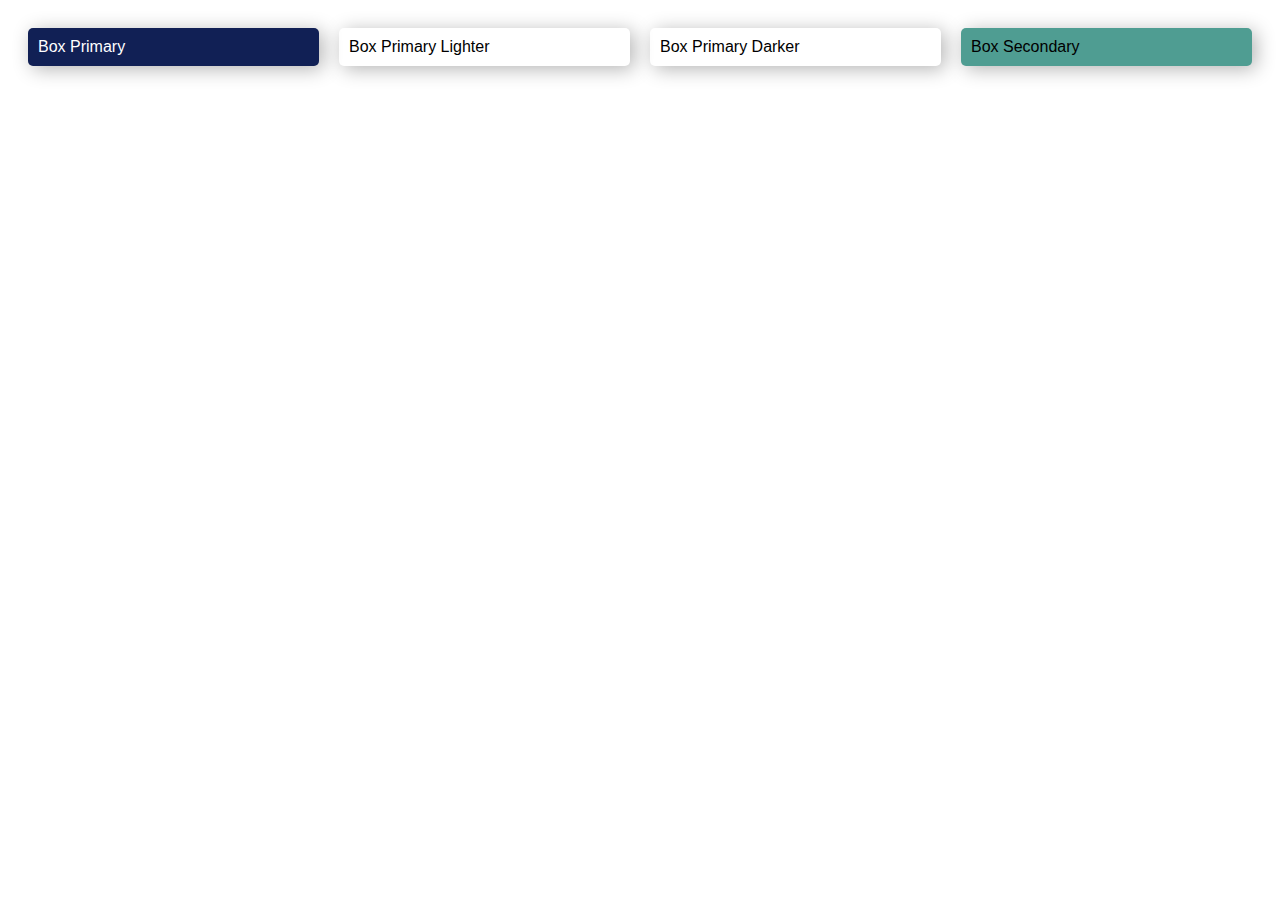
<file: scss_task.html>
<!DOCTYPE html>
<html lang="en">
<head>
    <meta charset="UTF-8">
    <meta name="viewport" content="width=device-width, initial-scale=1.0">
    <link rel="stylesheet" href="css/scss_task.css">
    <title>SCSS_Task</title>
</head>
<body>
    <div class="box__wrapper">
        <div class="box-primary">
          Box Primary
        </div>
      
        <div class="box-primary-lighter">
          Box Primary Lighter
        </div>
      
        <div class="box-primary-darker">
          Box Primary Darker
        </div>
      
      
        <div class="box-secondary">
          Box Secondary
        </div>
      </div>
      
</body>
</html>
</file>
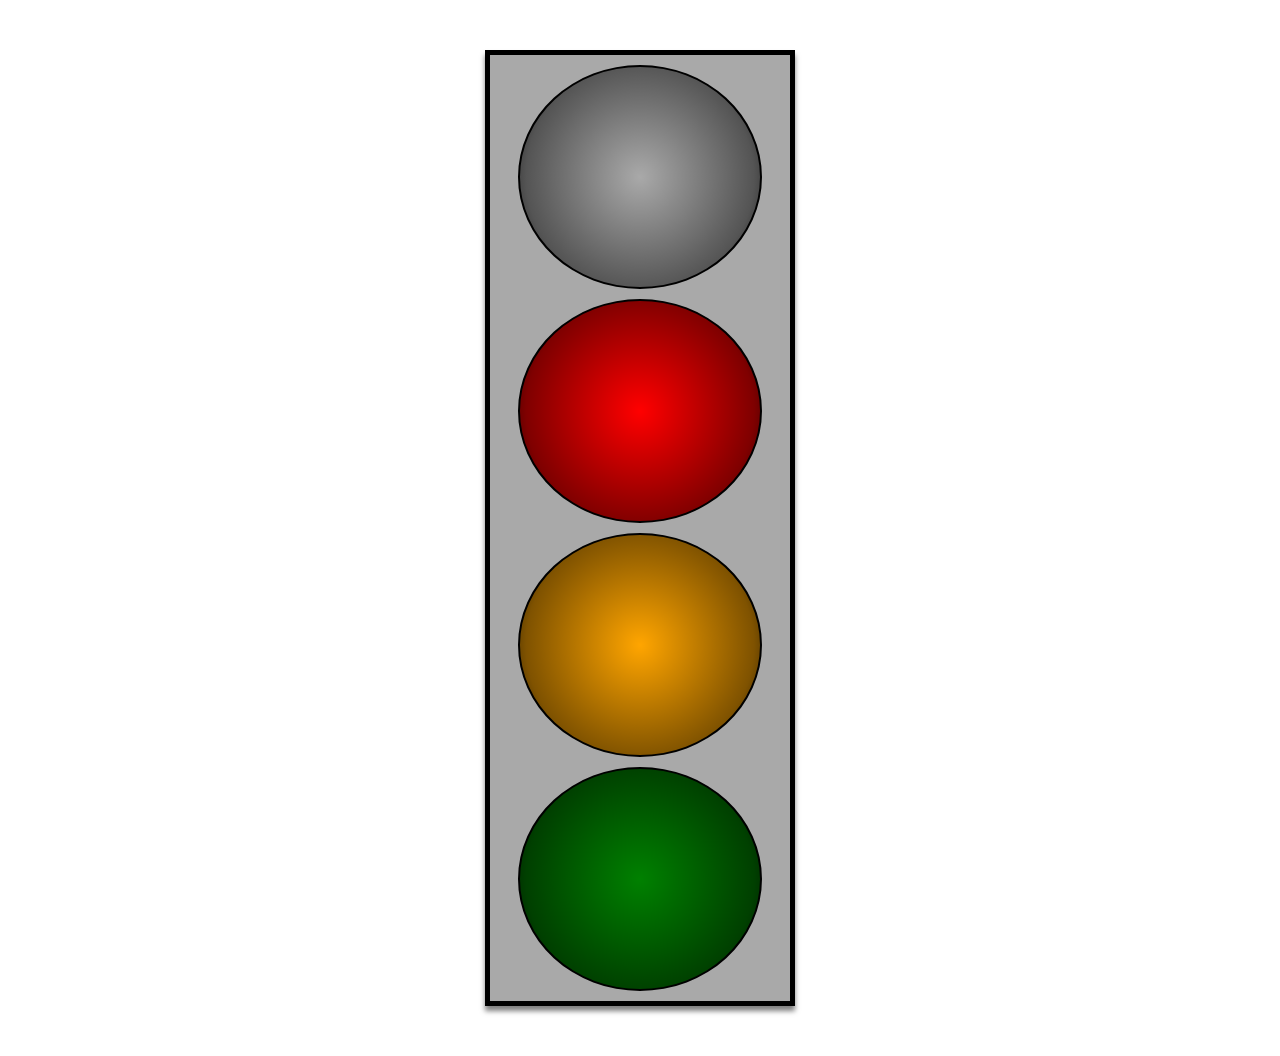
<file: examples/scss_example.html>
<!DOCTYPE html>
<html lang="en">
<head>
    <meta charset="UTF-8">
    <meta name="viewport" content="width=device-width, initial-scale=1.0">
    <link rel="stylesheet" href="./css/scss_example.css">
    <title>Traffic lights</title>
</head>
<body>
    <div id="container">
        <div class="trafficLight"></div>
        <div class="trafficLight-stop"></div>
        <div class="trafficLight-slow"></div>
        <div class="trafficLight-go"></div>
    </div>
</body>
</html>
</file>
<file: css/styles.css>
:root{
    --boxShadow: 0 8px 12px 0 #05142829;
    --blackRGBA: rgba(0, 0, 0, 0);
    --blackColor: black;
    --redColor: red;
    --body-backgroundColor: #caebf2;
    --social-mediaScale: 1.3;
    /* work */
    --background-gridColor: lightgray;
    --rgbaShadow: rgba(0, 0, 0, 0.3);
    --opaqueColor:#808080;
    /* about */
    --redColor: #f76144;
    --yellowColor: #fcffad;
    --orangeColor: #edc655;
    --button-backgroundColor:#357b70;
    /* contact */
    --formColor: #fff;
    --contact-formBackgroundColor: #1abc9c;
    --inputColor: #fafafa;
    --informationColor: #555;
    --gradientColor:#149279;
    --circleWidthHeight: 100px;
    --circleOneWidthHeight: 130px;
    --circleTwoWidthHeight: 80px;
    --circled-border-radius: 50%;
}
/* Index and Generics Styles */
*{
    box-sizing: border-box;
}
@import url('https://fonts.googleapis.com/css2?family=Poppins:ital,wght@0,100;0,200;0,300;0,400;0,500;0,600;0,700;0,800;0,900;1,100;1,200;1,300;1,400;1,500;1,600;1,700;1,800;1,900&display=swap');

body,input,textarea{
    font-family: "Poppins", sans-serif;
    background-color: var(--backgroundColor);
}
h1 {
    color: var(--blackColor);
    font-size: 30px;
    font-weight: 700;
}

.profile{
    max-width: 700px;
    margin: 20px auto;
    padding: 20px;
    display: flex;
    flex-direction: column;
    text-align: center;
    /* clear: both; */
    align-items: center;
    position: relative;
}

.profile_portrait {
    border-radius: 50%;
    width: 150px;
    height: 150px;
    box-shadow: var(--boxShadow);
    transition: all ease-in-out;
    float: left;
    position: relative;
    bottom: 10px;
}
.profile .name-text{
    position: relative;
    margin: 15px auto;
    top: 25px;
}

.profile .source-code{
    position: relative;
    margin: 15px auto;
    top: 25px;
}


.profile_portrait:hover {
    /* box-shadow: var(--boxShadow);
    border-radius: 50%; */
    transform: scale(var(--social-mediaScale));
}

/*.navigation-list__item:hover {*/
    /* No underlining when hovering over a link */
    /* color: red; */
    /* text-decoration: none; */
/*}*/

/*Next to the hover state,
you can also style a visited and selected link*/ /*a:visited {*/
    /* visited link */
    /* color: blue; */
/*}*/

/*a:active {*/
    /* selected link */
    /* color: #489c79; */
/*}*/
/* .navigation-list_active--active{
    text-decoration: none;
} */

.page-header{
    display: flex;
    justify-content: space-between;
    width: 100%;
    padding: 20px;
} 
.page-header_item{
    flex: 1 1 200px;
}

.navigation-list{
    list-style-type: none;
}

.navigation-list li{
    display: inline-block;
    margin-left: 15px;
}

nav .navigation-list li a{
    /* display: inline-block; */
    color:var(--blackRGBA);
}
nav .navigation-list li a {
    color: var(--opaqueColor);
    text-decoration: none;
    font: 20px Raleway;
    margin: 0px 10px;
    padding: 5px 5px;
    position: relative;
    z-index: 0;
    cursor: pointer;
  }
/* nav .navigation-list li a:hover{
    transform: scale(1.2);
} */

nav .navigation-list li a:before{
    position: absolute;
    color: var(--blackColor);
    top: 0px;
    left: 0px;
    padding: 5px 5px;
    overflow: hidden;
    content: attr(id);
    transition: all 0.3s;
    transform: scale(0.8);
    opacity: 0;
}

nav .navigation-list li a:hover:before{
    transform: scale(1);
    opacity: 1;
}

/* .page-header .page-header__item:last-child {
    flex-grow: 1; 
    text-align: right; 
} */

.page-footer{
    display: flex;
    flex-direction: column;
    text-align: center;
    clear: both;
    align-items: center;
}

.social-media .github, .twitterX, .linkedin, .facebook, .instagram{
    padding: 5px;
    width: 48px;
    height: 48px;
    transition: 0.3s ease;   
}

.social-media .github:hover, .twitterX:hover, .linkedin:hover, .facebook:hover, .instagram:hover{
    transform: scale(var(--social-mediaScale));
    cursor: pointer;
}


hr{
    border: 0;
    height: 1px;
    background-image: linear-gradient(to right,var(--blackRGBA),rgba(0, 0, 0, 0.75),var(--blackRGBA));
}
/* .github, .twitterX, .linkedin{
    width: 48px;
    height: 48px;
    padding: 5px;
    transition: 0.3s ease;
} */

/* .github:hover, .twitterX:hover, .linkedin:hover{
    transform: scale(var(--social-mediaScale));
    cursor: pointer;
} */
/* @media (max-width:800px) {
    .page-header {
        display: flex;
        flex-direction: column;
        align-items: center;
    }
    .profile .profile_portrait {
        float: none;

    }
    .profile img {
        position: relative;
        left: 40%;
    }
    .profile p {
        position: relative;
        left: 33%;
    }
    .profile a {
        position: relative;
        left: 33%;
    }
} */


/* Work Styles */
.container-work{
    max-width: 840px;
    margin: 0 auto;
}
.grid{
    display: grid;
    grid-template-columns: 1fr 1fr 1fr;
    margin-left: 10px;    
    grid-gap: 20px;
}
.grid__item{
    background-color: var(--background-gridColor);
    transition: 0.5s ease;
}

.grid__item:last-child {
    grid-column-start: 3;
    grid-column-end: 3;
    grid-row-start: 1;
    grid-row-end: 3;
  }

  .svg-container{
    margin: 25px auto;
  }

  .grid__item:hover{
    transform: scale(1.05);
    cursor: pointer;
  }
  .svg-img{
    width: 840px;
    height: 960;
  }

  /* About */

  body{
    background-color: var(--body-backgroundColor);
  }

  #about {
    color: var(--blackColor);
    font-size: 30px;
    font-weight: 700;
     position: relative;
    /* left: 420px; 
    align-items: center; */
}

.container-about > h1{
    left: 50%;
    right: 50%;
}

.container-about > p{
    
    font-style: italic;
    left: 50%;
    right: 50%;
}

.columns {
    color: var(--blackColor);
    font-size: 20px;
    font-weight: 600;
}


.programming-languages {
    color: var(--blackColor);
    font-size: 20px;
    font-weight: 600;
}

.container-about{
    max-width: 840px;
    margin: 0 auto;
    align-items: center;
    
}

.container-about > div{
    margin: 20px auto;
}

.about-grid{
    display: grid;
    grid-template-columns: 1fr 1fr;
    align-items: center;
}
.i-am, .i-like{
    text-align: center;
}
.button {
    /*overwrites browser defaults resets the border*/
    border: none;
    display: inline-block;
    /*takes the font from the outer container*/
    font-family: inherit;
    /*styles the button*/
    background-color: var(--button-backgroundColor);
    color: white;
    text-decoration: none;
    padding: 10px;
    border-radius: 3px;
    /*width of the border, type, color*/
    border-bottom: 2px solid var(--rgbaShadow);
    transition: 0.4s opacity, 0.5s;
    position: relative;
    /* left: 50%;
    right: 50%; */
    /* text-align: 50%; */
    margin: 2% auto;
}
.container-about > a{
    text-align: center;
    left: 40%;
    right: 60;
}


.button:hover {
    /*let the mouse appear as a hand when hovering over the button */
    cursor: pointer;
    /*reduces the opacity of the button 80% */
    opacity: 0.5;
    font-size: 18px;
}
.about-list{
    list-style: none;
}

.about-list_item{
    font-style: italic;
}

@keyframes color-change {
    0%{
        fill: var(--orangeColor);
    }
    50%{
        fill: var(--yellowColor);
    }
    100%{
        fill: var(--redColor);
    }
}
/* .sun{
    animation-duration: 4s;
    animation-name: color-change;
    animation-iteration-count: infinite;
    animation-direction: alternate;
    animation-timing-function: linear;
} */

/* Short way */
.sun {
    animation: 4s color-change infinite alternate linear;
  }

  @keyframes cloud-move {
    from{
        transform: translate(0, 50px);
    }
    to{
        transform: translate(200px,50px);
    }
  }

  /* .cloud-front{
    animation-duration: 30s;
    animation-name: cloud-move;
    animation-iteration-count: infinite;
    animation-direction: alternate;
    animation-timing-function: linear;

  } */

  /* Short way */
  .cloud-front{
    animation: 30s cloud-move infinite alternate linear;
  }

  @keyframes cloud-move-reverse {
    from{
        translate: (446px,48px);
    }
    to{
        transform: translate(100px, 48px);
    }
  }
  .cloud-back{
    animation: 34s cloud-move-reverse infinite alternate linear;
  }


  /* Contact Styles */
  .container-contact{
    position: relative;
    width: 100%;
    min-height: 100vh;
    padding: 2rem;
    background-color: var(--backgroundColor);
    overflow: hidden;
    display: flex;
    align-items: center;
    justify-content: center;
}

.form{
    width: 100%;
    max-width: 820px;
    background-color: var(--formColor);
    border-radius: 10px;
    box-shadow: 0 0 20px 1px rgba(0, 0, 0, 0.1);
    z-index: 1000;
    overflow: hidden;
    display: grid;
    grid-template-columns: repeat(2, 1fr);

}
.contact-form{
    background-color: var(--contact-formBackgroundColor);
    position: relative;
}
.circle{
    width: var(--circleWidthHeight);
    height: var(--circleWidthHeight);
    border-radius: var(--circled-border-radius);
    background:linear-gradient(135deg, transparent 20%, var(--gradientColor));
    position: absolute;
}
.circle.one{
    width: var(--circleOneWidthHeight);
    height: var(--circleOneWidthHeight);
    top: var(--circleOneWidthHeight);
    right: -40px;
}
.circle.two{
    width: var(--circleTwoWidthHeight);
    height: var(--circleTwoWidthHeight);
    top: 10px;
    right: 30px;
}
.contact-form:before{
    content: "";
    position: absolute;
    width: 26px;
    height: 26px;
    background-color: var(--contact-formBackgroundColor);
    transform: rotate(45deg);
    top: 50px;
    left: -13px; 
}

form{
    padding: 2.3rem 2.2rem;
    z-index: 10;
    overflow: hidden;
    position: relative;
}

.title{
    color: var(--formColor);
    font-weight: 500;
    font-size: 1.5rem;
    line-height: 1;
    margin-bottom: 0.7rem;

}

.input-container{
    position: relative;
    margin: 1rem 0;

}
.input{
    width: 100%;
    outline: none;
    border: 2px solid var(--inputColor);
    background: none;
    padding: 0.6rem 0.6rem;  
    color: var(--formColor);
    font-weight: 500;
    font-size: 0.95rem;
    letter-spacing: 0.5px; 
    border-radius: 25px;
    transition: 0.3s;
} 

textarea.input{
    padding: auto 1.2rem;
    min-height: 150px;
    border-radius: 22px;
    resize: none;
    overflow-y: auto;
}

.input-container label{
    position: absolute;
    top: 50%;
    left: 15px;
    transform: translateY(-50%);
    padding: 0 0.4rem;
    color: var(--inputColor);
    font-size: 0.9rem;
    font-weight: 400;
    pointer-events: none;
    z-index: 1000;
    transition: 0.5s;
}
.input-container.textarea label{
    top: 1rem;
    transform: translateY(0);
}

.btn{
    padding: 0.5rem 1.3rem;
    background-color: var(--formColor);
    border: 2px solid var(--inputColor);
    font-size: 0.95rem;
    color: var(--contact-formBackgroundColor);
    line-height: 1;
    border-radius: 25px;
    outline: none;
    cursor: pointer;
    transition: 0.3s;
}

.btn:hover{
    background-color: transparent;
    color: var(--formColor);

}
.input-container span{
    position: absolute;
    top: 0;
    left: 25px;
    transform: translateY(-50%);
    font-size: 0.8rem;
    padding: 0 0.4rem;
    color: transparent;
    pointer-events: none;
    z-index: 500;
    background-color: transparent;
    /*By setting this property of the same color of the form, we obtain the same result*/
    
}
.input-container span:before,
.input-container span:after{
    content: "";
    position: absolute;
    width: 50%;
    height: 5px;
    /* opacity: 0; */
    transition: 0.3s;
    background-color: var(--contact-formBackgroundColor);
    top: 50%;
    transform: translateY(-50%);
}

.input-container span:before{
    left: 50%;
}

.input-container span:after{
    right: 50%;
}
.input-container.focus label{
    top: 0;
    left: 23px;
    transform: translateY(-50%);
    font-size: 0.9rem;   
}

.contact-info{
    padding: 2.3rem 2.2rem;
    position: relative;
    /* margin: 1.5rem 0 2rem 0; */
}

.contact-info .title{
    color:var(--contact-formBackgroundColor);
    font-weight: 600;
    margin: 1.5rem 0;
}

.information{
    display: flex;
    color: var(--informationColor);
    margin: 0.7rem 0;
    align-items: center;
    font-size: 0.95rem;
}

.icon{
    width: 28px;
    margin-right: 0.7rem;
}

.contact-info:before{
    content: "";
    position: absolute;
    width: 110px;
    height: 100px;
    border-radius: var(--circled-border-radius);
    border: 22px solid var(--contact-formBackgroundColor);
    bottom: -77px;
    right: 50px;
    opacity: 0.3;
}

/* Medias Queries applied to all the pages */


@media (min-width: 320px) and (max-width:480px) {
    nav .navigation-list li{
        display: flex;
        flex-direction: column;
        align-items: center;
    }
    nav .navigation-list li a {
        position: relative;
        margin: 10px;
        bottom: 20px;

    }
    /* .profile .profile_portrait {
        float: none;

    } */
    /* .profile img {
        position: relative;
        left: 35%;
    } */
    /* .profile p {
        position: relative;
        left: 25%;
    } */
    /* .profile a {
        position: relative;
        left: 25%;
    } */
}

@media (max-width: 850px){
    /* Contact Page */
    .form{
        grid-template-columns: 1fr;
    }
    .page-header{
        flex-direction: column;
        align-items: center;
        justify-content: space-between;
    }
    .contact-info:before{
        bottom: initial;
        top: -75px;
        right: 65px;
        transform: scale(0.95);
    }
    .contact-form:before{
        top: -13px;
        left: initial;
        right: 70px;
    }
    
    /* Work Page */
    .grid{
        grid-template-columns: 1fr 1fr;
        grid-gap: 10px;
    }
    .grid__item:last-child{
        grid-column: auto/auto;
        grid-row: auto/auto;
    }
    h1{
        font-size: 22px;
    }
    .svg-img{
        transform: scale(0.75);
        position: relative;
        right: 40px;
    }
    .social-media {
        padding: 1.5rem;
    }
    .about-grid{
        grid-template-columns: 1fr;
        justify-self: center;
        align-items: center;
    }
}

/* Media Querie just for Work Page */
@media (min-width: 500px) and (max-width:850px){

}

@media all and (max-width: 500px){
    .grid{
        grid-template-columns: 1fr;
        grid-gap: 10px;
        justify-self: center;
    }
    .grid__item:last-child{
        grid-column: auto/auto;
        grid-row: auto/auto;
    }
    h1{
        font-size: 22px;
    }
    .svg-img{
        transform: scale(0.5);
        right: 100px;
    }
  }
  /* @media all and (min-width: 500px) and (max-width: 800px){
    .grid{
        grid-template-columns: 1fr 1fr;
        grid-gap: 10px;
    }
    .grid__item:last-child{
        grid-column: auto/auto;
        grid-row: auto/auto;
    }
    h1{
        font-size: 22px;
    }
    .svg-img{
        transform: scale(0.8);
        right: 150px;
        
    }
  } */

@media (min-width:480px) and (max-width:575px){
    nav .navigation-list li a{
        position: relative;
        display: flex;
        flex-direction: column;
        justify-content: space-around;
       margin: 10px 10px;
    }
    
}
@media (max-width:480px) {
    nav .navigation-list li a{
        font-size: 15px;
    }
    nav .navigation-list li{
        position: relative;
        margin-left: auto;
        margin-right: auto;
    }
    .information p{
        font-size: 0.70rem;
    }
    .input {
        width: 82%;
    }
    .container-contact {
        padding: 1.5rem;
    }
    .contact-info:before {
        display: none;
    }
    form, .contact-info{
        padding: 1.7rem 1.6rem;
    }
    .information, .social-media p {
        font-size: 0.8rem;
    }
    .title {
        font-size: 1.15rem;
    }
    .name-page{
        font-size: 1.18rem;
    }
    .input, .btn {
        padding: 0.45rem 1.2rem;
    }
    
}

@media (min-width:320px) and (max-width:465px){
    nav .navigation-list li a{
        font-size: 17px;
    }
    nav .navigation-list li{
        position: relative;
        display: flex;
        flex-direction: column;
        justify-content: space-around;
        margin-left: 10px;
        margin-right: 10px;
        margin: 20px 0;
    }
    .information p{
        font-size: 0.70rem;
    }
    .input {
        width: 80%;
    }
    .container-contact {
        padding: 1.2rem;
    }
    .contact-info:before {
        display: none;
    }
    form, .contact-info{
        padding: 1.5rem 1.4rem;
    }
    .information, .social-media p {
        font-size: 0.6rem;
    }
    .title {
        font-size: 1.11rem;
    }
    .name-page{
        font-size: 1.15rem;
    }
    .input, .btn {
        padding: 0.44rem 1.1rem;
    }
    .social-media .social-icons{
        display: flex;
        flex-direction: column;
    }

}
@media(max-width:330px){
    nav .navigation-list li a{
        font-size: 16px;
    }
    nav .navigation-list li{
        position: relative;
        display: flex;
        flex-direction: column;
        justify-content: space-around;
        margin-left: 10px;
        margin-right: 10px;
    }
    .information p{
        font-size: 0.70rem;
    }
    .input {
        width: 80%;
    }
    .container-contact {
        padding: 1.2rem;
    }
    .contact-info:before {
        display: none;
    }
    form, .contact-info{
        padding: 1.5rem 1.4rem;
    }
    .information, .social-media p {
        font-size: 0.6rem;
    }
    .title {
        font-size: 1.11rem;
    }
    .name-page{
        font-size: 1.15rem;
    }
    .input, .btn {
        padding: 0.44rem 1.1rem;
    }
    .social-media .social-icons{
        display: flex;
        flex-direction: column;
    }
}
</file>
<file: css/scss_task.css>
.box__wrapper {
    display: grid;
    grid-template-columns: 1fr 1fr 1fr 1fr;
    grid-gap: 20px;
    padding: 20px;
    font-family: sans-serif;
  }
  
  .box-primary {
    padding: 10px;
    border-radius: 5px;
    box-shadow: 4px 3px 19px 0px rgba(0,0,0,0.3);
    background-color: #112055;
    color: #fff;
  }
  
  .box-primary-lighter {
    padding: 10px;
    border-radius: 5px;
    box-shadow: 4px 3px 19px 0px rgba(0,0,0,0.3);
    
  }
  
  .box-primary-darker {
    padding: 10px;
    border-radius: 5px;
    box-shadow: 4px 3px 19px 0px rgba(0,0,0,0.3);
  }
  
  .box-secondary {
    padding: 10px;
    border-radius: 5px;
    box-shadow: 4px 3px 19px 0px rgba(0,0,0,0.3);
    background-color: #4f9d92;
    color: #000;
  }

  .box__wrapper {
  display: grid;
  grid-template-columns: 1fr 1fr 1fr 1fr;
  grid-gap: 20px;
  padding: 20px;
  font-family: sans-serif;
}
.box__wrapper .box-primary {
  padding: 10px;
  border-radius: 5px;
  box-shadow: 4px 3px 19px 0px rgba(0, 0, 0, 0.3);
  background-color: #112055;
  color: #fff;
}
.box__wrapper .box-primary-lighter {
  padding: 10px;
  border-radius: 5px;
  box-shadow: 4px 3px 19px 0px rgba(0, 0, 0, 0.3);
}
.box__wrapper .box-primary-darker {
  padding: 10px;
  border-radius: 5px;
  box-shadow: 4px 3px 19px 0px rgba(0, 0, 0, 0.3);
}
.box__wrapper .box-secondary {
  padding: 10px;
  border-radius: 5px;
  box-shadow: 4px 3px 19px 0px rgba(0, 0, 0, 0.3);
  background-color: #4f9d92;
  color: #000;
}
</file>
<file: examples/css/scss_example.css>
#container {
  background-color: darkgrey;
  width: 300px;
  margin: 50px auto;
  border: 5px solid black;
  box-shadow: 0 5px 5px rgba(0, 0, 0, 0.5);
}
#container .trafficLight, #container .trafficLight-go, #container .trafficLight-slow, #container .trafficLight-stop {
  padding: 10px 20px;
  width: 200px;
  height: 200px;
  border-radius: 50%;
  border: 2px solid black;
  cursor: pointer;
  background-color: darkgrey;
  color: white;
  margin: 10px auto;
  width: 200px;
  height: 200px;
  background: radial-gradient(circle, rgba(0, 0, 0, 0) 0%, rgba(0, 0, 0, 0.5) 70%, black 100%);
}
#container .trafficLight:hover, #container .trafficLight-go:hover, #container .trafficLight-slow:hover, #container .trafficLight-stop:hover {
  border-color: yellow;
  box-shadow: 0 5px 5px rgba(0, 0, 0, 0.5);
}
#container .trafficLight:active, #container .trafficLight-go:active, #container .trafficLight-slow:active, #container .trafficLight-stop:active {
  transform: scale(0.9);
  background-color: #767676;
}
#container .trafficLight-stop {
  background-color: red;
}
#container .trafficLight-stop:active {
  background-color: #990000;
}
#container .trafficLight-slow {
  background-color: orange;
}
#container .trafficLight-slow:active {
  background-color: #996300;
}
#container .trafficLight-go {
  background-color: green;
}
#container .trafficLight-go:active {
  background-color: #001a00;
}
</file>
